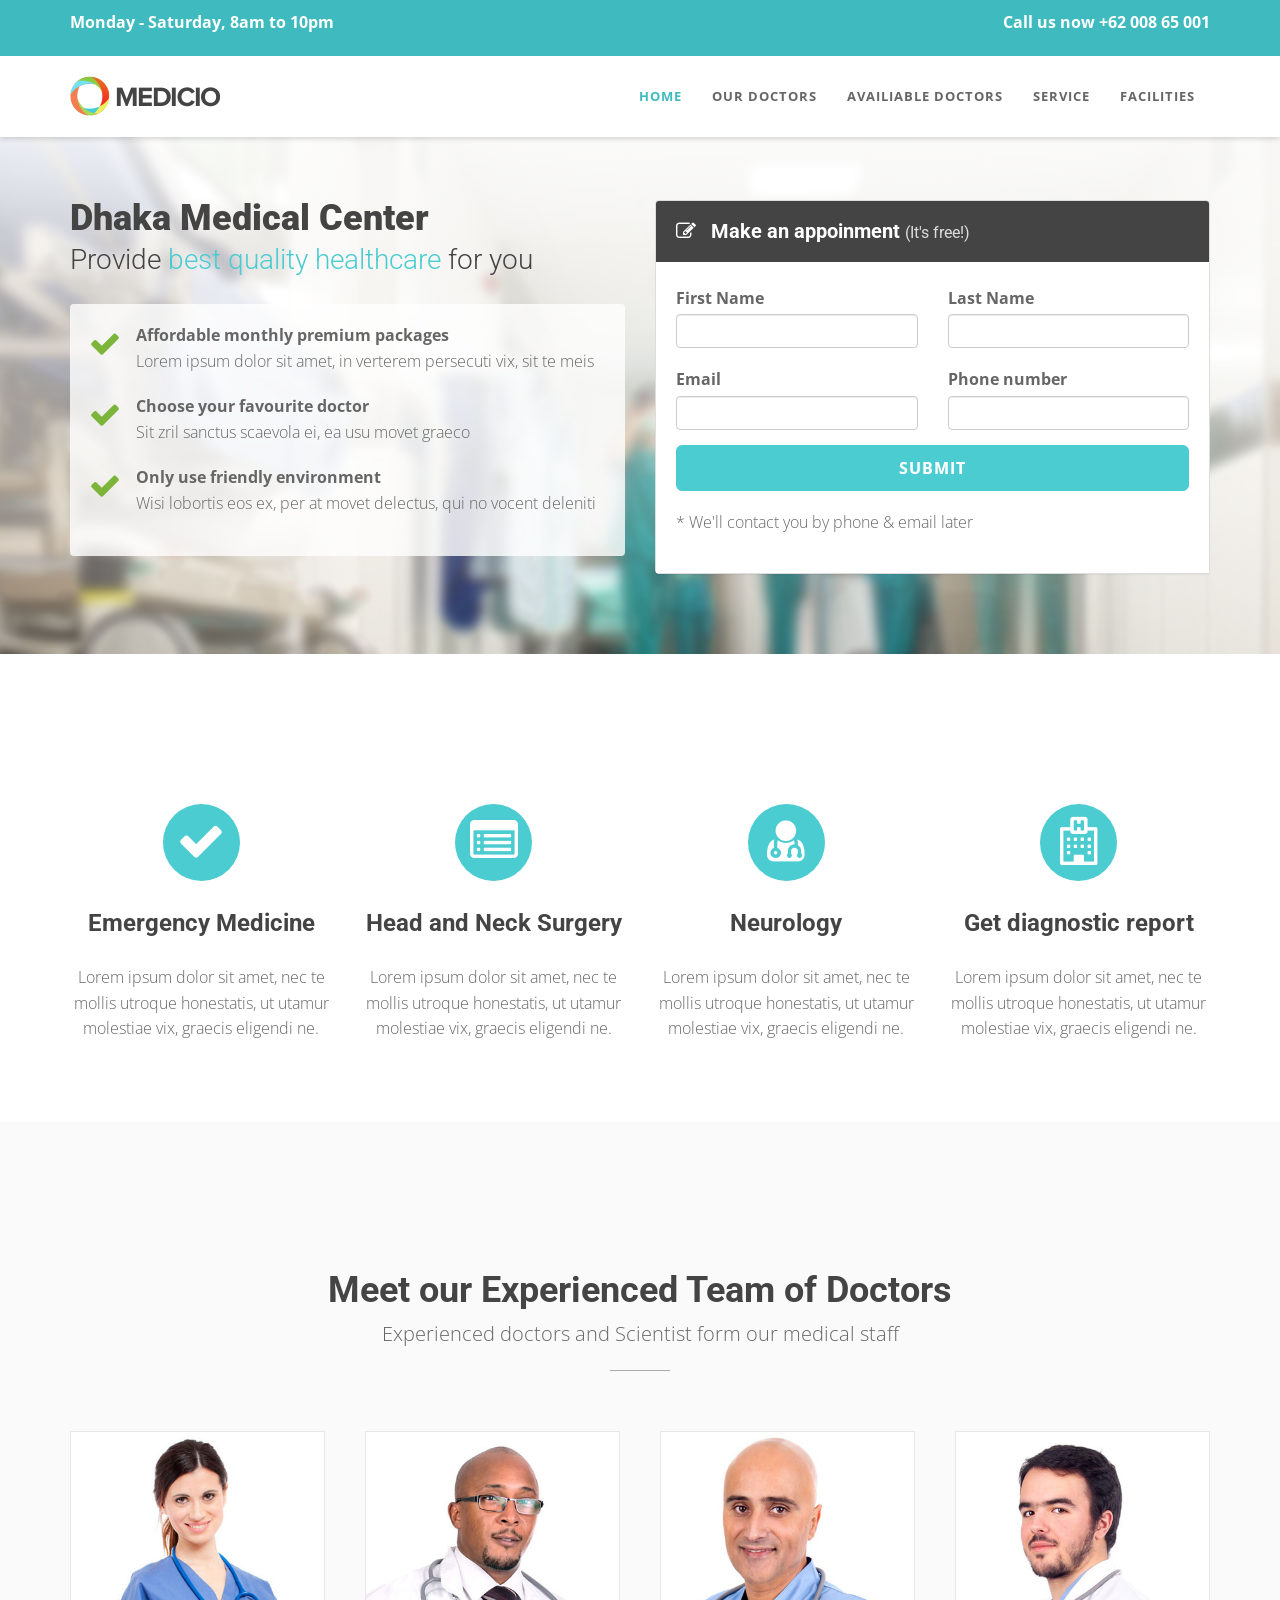
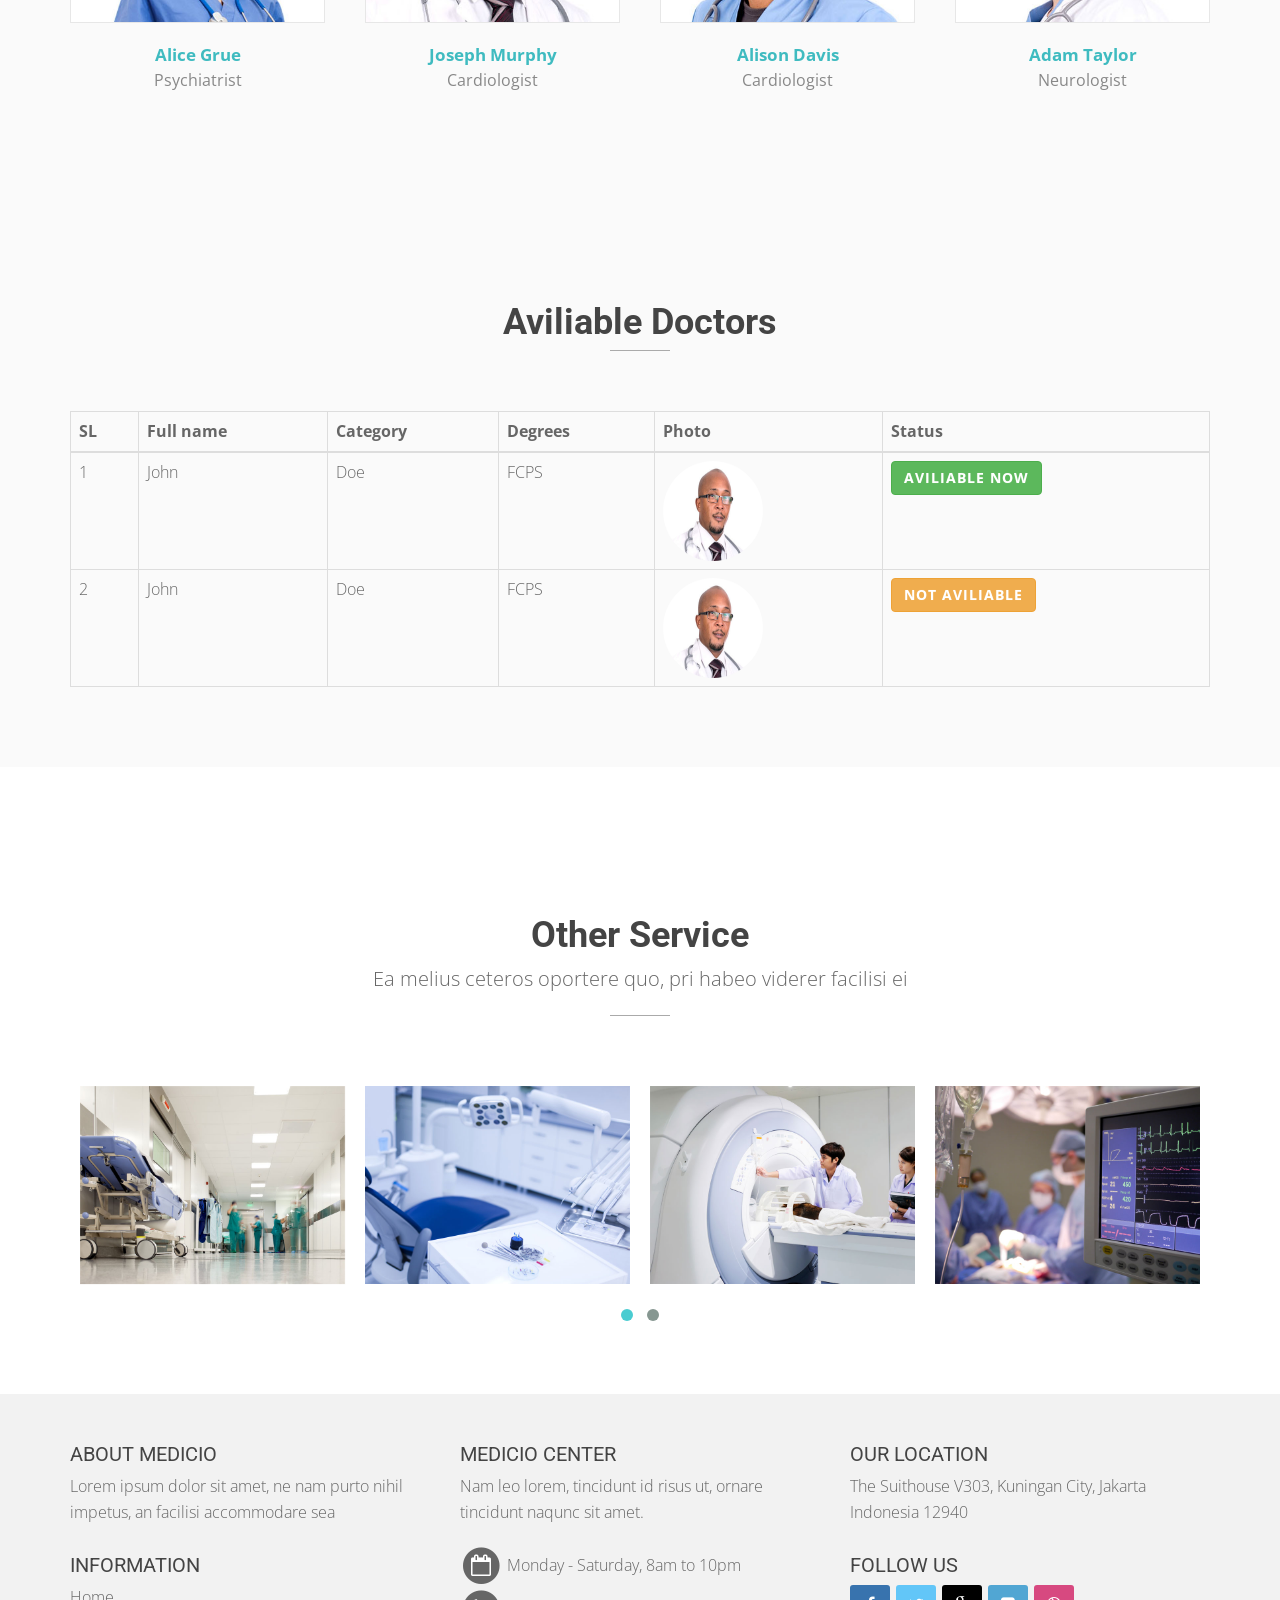
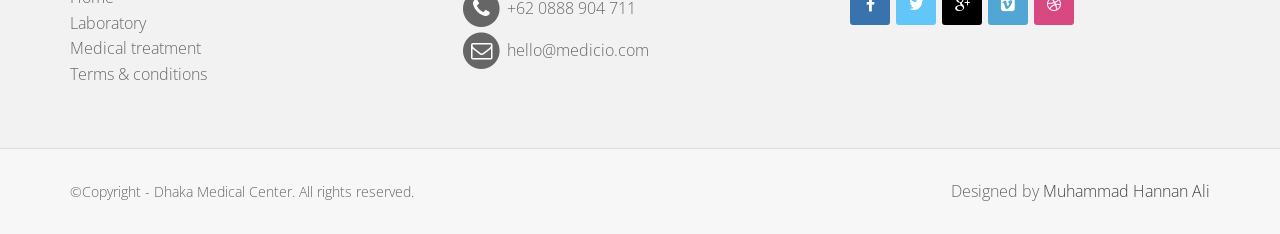
<file: index.html>
<!DOCTYPE html>
<html lang="en">

<head>
  <meta charset="utf-8">
  <meta name="viewport" content="width=device-width, initial-scale=1.0">
  <meta name="description" content="">
  <meta name="author" content="">

  <title>Medicio landing page template for Health niche</title>

  <!-- css -->
  <link href="css/bootstrap.min.css" rel="stylesheet" type="text/css">
  <link href="font-awesome/css/font-awesome.min.css" rel="stylesheet" type="text/css" />
  <link rel="stylesheet" type="text/css" href="plugins/cubeportfolio/css/cubeportfolio.min.css">
  <link href="css/nivo-lightbox.css" rel="stylesheet" />
  <link href="css/nivo-lightbox-theme/default/default.css" rel="stylesheet" type="text/css" />
  <link href="css/owl.carousel.css" rel="stylesheet" media="screen" />
  <link href="css/owl.theme.css" rel="stylesheet" media="screen" />
  <link href="css/animate.css" rel="stylesheet" />
  <link href="css/style.css" rel="stylesheet">

  <link id="bodybg" href="bodybg/bg1.css" rel="stylesheet" type="text/css" />

  <link id="t-colors" href="color/default.css" rel="stylesheet">

 
</head>

<body id="page-top" data-spy="scroll" data-target=".navbar-custom">

  <div id="wrapper">

    <nav class="navbar navbar-custom navbar-fixed-top" role="navigation">
      <div class="top-area">
        <div class="container">
          <div class="row">
            <div class="col-sm-6 col-md-6">
              <p class="bold text-left">Monday - Saturday, 8am to 10pm </p>
            </div>
            <div class="col-sm-6 col-md-6">
              <p class="bold text-right">Call us now +62 008 65 001</p>
            </div>
          </div>
        </div>
      </div>
      <div class="container navigation">

        <div class="navbar-header page-scroll">
          <button type="button" class="navbar-toggle" data-toggle="collapse" data-target=".navbar-main-collapse">
                    <i class="fa fa-bars"></i>
                </button>
          <a class="navbar-brand" href="index.html">
                    <img src="img/logo.png" alt="" width="150" height="40" />
                </a>
        </div>

        <!-- Collect the nav links, forms, and other content for toggling -->
        <div class="collapse navbar-collapse navbar-right navbar-main-collapse">
          <ul class="nav navbar-nav">
            <li class="active"><a href="#intro">Home</a></li>
            <li><a href="#doctor">Our Doctors</a></li>
            <li><a href="#live_doctor">Availiable Doctors</a></li>
            <li><a href="#service">Service</a></li>
            
            <li><a href="#facilities">Facilities</a></li>
            
            
          </ul>
        </div>
        <!-- /.navbar-collapse -->
      </div>
      <!-- /.container -->
    </nav>


    <!-- Section: intro -->
    <section id="intro" class="intro">
      <div class="intro-content">
        <div class="container">
          <div class="row">
            <div class="col-lg-6">
              <div class="wow fadeInDown" data-wow-offset="0" data-wow-delay="0.1s">
                <h2 class="h-ultra">Dhaka Medical Center</h2>
              </div>
              <div class="wow fadeInUp" data-wow-offset="0" data-wow-delay="0.1s">
                <h4 class="h-light">Provide <span class="color">best quality healthcare</span> for you</h4>
              </div>
              <div class="well well-trans">
                <div class="wow fadeInRight" data-wow-delay="0.1s">

                  <ul class="lead-list">
                    <li><span class="fa fa-check fa-2x icon-success"></span> <span class="list"><strong>Affordable monthly premium packages</strong><br />Lorem ipsum dolor sit amet, in verterem persecuti vix, sit te meis</span></li>
                    <li><span class="fa fa-check fa-2x icon-success"></span> <span class="list"><strong>Choose your favourite doctor</strong><br />Sit zril sanctus scaevola ei, ea usu movet graeco</span></li>
                    <li><span class="fa fa-check fa-2x icon-success"></span> <span class="list"><strong>Only use friendly environment</strong><br />Wisi lobortis eos ex, per at movet delectus, qui no vocent deleniti</span></li>
                  </ul>

                </div>
              </div>


            </div>
            <div class="col-lg-6">
              <div class="form-wrapper">
                <div class="wow fadeInRight" data-wow-duration="2s" data-wow-delay="0.2s">

                  <div class="panel panel-skin">
                    <div class="panel-heading">
                      <h3 class="panel-title"><span class="fa fa-pencil-square-o"></span> Make an appoinment <small>(It's free!)</small></h3>
                    </div>
                    <div class="panel-body">
                      <div id="sendmessage">Your message has been sent. Thank you!</div>
                      <div id="errormessage"></div>

                      <form action="" method="post" role="form" class="contactForm lead">
                        <div class="row">
                          <div class="col-xs-6 col-sm-6 col-md-6">
                            <div class="form-group">
                              <label>First Name</label>
                              <input type="text" name="first_name" id="first_name" class="form-control input-md" data-rule="minlen:3" data-msg="Please enter at least 3 chars">
                              <div class="validation"></div>
                            </div>
                          </div>
                          <div class="col-xs-6 col-sm-6 col-md-6">
                            <div class="form-group">
                              <label>Last Name</label>
                              <input type="text" name="last_name" id="last_name" class="form-control input-md" data-rule="minlen:3" data-msg="Please enter at least 3 chars">
                              <div class="validation"></div>
                            </div>
                          </div>
                        </div>

                        <div class="row">
                          <div class="col-xs-6 col-sm-6 col-md-6">
                            <div class="form-group">
                              <label>Email</label>
                              <input type="email" name="email" id="email" class="form-control input-md" data-rule="email" data-msg="Please enter a valid email">
                              <div class="validation"></div>
                            </div>
                          </div>
                          <div class="col-xs-6 col-sm-6 col-md-6">
                            <div class="form-group">
                              <label>Phone number</label>
                              <input type="text" name="phone" id="phone" class="form-control input-md" data-rule="required" data-msg="The phone number is required">
                              <div class="validation"></div>
                            </div>
                          </div>
                        </div>

                        <input type="submit" value="Submit" class="btn btn-skin btn-block btn-lg">

                        <p class="lead-footer">* We'll contact you by phone & email later</p>

                      </form>
                    </div>
                  </div>

                </div>
              </div>
            </div>
          </div>
        </div>
      </div>
    </section>

    <!-- /Section: intro -->

    
    <!-- Section: services -->
    
      <section id="service" class="home-section paddingbot-60 parallax" data-stellar-background-ratio="0.5">
        
        <div class="container">
          <div class="row">
            <div class="col-sm-3 col-md-3">
              <div class="wow fadeInUp animated" data-wow-delay="0.2s" style="visibility: visible; animation-delay: 0.2s; animation-name: fadeInUp;">
                <div class="box text-center">
  
                  <i class="fa fa-check fa-3x circled bg-skin"></i>
                  <h4 class="h-bold">Emergency Medicine</h4>
                  <p>
                    Lorem ipsum dolor sit amet, nec te mollis utroque honestatis, ut utamur molestiae vix, graecis eligendi ne.
                  </p>
                </div>
              </div>
            </div>
            <div class="col-sm-3 col-md-3">
              <div class="wow fadeInUp animated" data-wow-delay="0.2s" style="visibility: visible; animation-delay: 0.2s; animation-name: fadeInUp;">
                <div class="box text-center">
  
                  <i class="fa fa-list-alt fa-3x circled bg-skin"></i>
                  <h4 class="h-bold">Head and Neck Surgery</h4>
                  <p>
                    Lorem ipsum dolor sit amet, nec te mollis utroque honestatis, ut utamur molestiae vix, graecis eligendi ne.
                  </p>
                </div>
              </div>
            </div>
            <div class="col-sm-3 col-md-3">
              <div class="wow fadeInUp animated" data-wow-delay="0.2s" style="visibility: visible; animation-delay: 0.2s; animation-name: fadeInUp;">
                <div class="box text-center">
                  <i class="fa fa-user-md fa-3x circled bg-skin"></i>
                  <h4 class="h-bold">Neurology</h4>
                  <p>
                    Lorem ipsum dolor sit amet, nec te mollis utroque honestatis, ut utamur molestiae vix, graecis eligendi ne.
                  </p>
                </div>
              </div>
            </div>
            <div class="col-sm-3 col-md-3">
              <div class="wow fadeInUp animated" data-wow-delay="0.2s" style="visibility: visible; animation-delay: 0.2s; animation-name: fadeInUp;">
                <div class="box text-center">
  
                  <i class="fa fa-hospital-o fa-3x circled bg-skin"></i>
                  <h4 class="h-bold">Get diagnostic report</h4>
                  <p>
                    Lorem ipsum dolor sit amet, nec te mollis utroque honestatis, ut utamur molestiae vix, graecis eligendi ne.
                  </p>
                </div>
              </div>
            </div>
          </div>
        </div>
    </section>
    <!-- /Section: services -->

    <!-- Section: team -->
    <section id="doctor" class="home-section bg-gray paddingbot-60">
      <div class="container marginbot-50">
        <div class="row">
          <div class="col-lg-8 col-lg-offset-2">
            <div class="wow fadeInDown" data-wow-delay="0.1s">
              <div class="section-heading text-center">
                <h2 class="h-bold">Meet our Experienced Team of Doctors</h2>
                <p>Experienced doctors and Scientist form our medical staff</p>
              </div>
            </div>
            <div class="divider-short"></div>
          </div>
        </div>
      </div>

      <div class="container">
        <div class="row">
          <div class="col-lg-12">

            <div id="grid-container" class="cbp-l-grid-team">
              <ul>
                <li class="cbp-item psychiatrist">
                  <a href="doctors/member1.html" class="cbp-caption cbp-singlePage">
                    <div class="cbp-caption-defaultWrap">
                      <img src="img/team/1.jpg" alt="" width="100%">
                    </div>
                    <div class="cbp-caption-activeWrap">
                      <div class="cbp-l-caption-alignCenter">
                        <div class="cbp-l-caption-body">
                          <div class="cbp-l-caption-text">VIEW PROFILE</div>
                        </div>
                      </div>
                    </div>
                  </a>
                  <a href="doctors/member1.html" class="cbp-singlePage cbp-l-grid-team-name">Alice Grue</a>
                  <div class="cbp-l-grid-team-position">Psychiatrist</div>
                </li>
                <li class="cbp-item cardiologist">
                  <a href="doctors/member2.html" class="cbp-caption cbp-singlePage">
                    <div class="cbp-caption-defaultWrap">
                      <img src="img/team/2.jpg" alt="" width="100%">
                    </div>
                    <div class="cbp-caption-activeWrap">
                      <div class="cbp-l-caption-alignCenter">
                        <div class="cbp-l-caption-body">
                          <div class="cbp-l-caption-text">VIEW PROFILE</div>
                        </div>
                      </div>
                    </div>
                  </a>
                  <a href="doctors/member2.html" class="cbp-singlePage cbp-l-grid-team-name">Joseph Murphy</a>
                  <div class="cbp-l-grid-team-position">Cardiologist</div>
                </li>
                <li class="cbp-item cardiologist">
                  <a href="doctors/member3.html" class="cbp-caption cbp-singlePage">
                    <div class="cbp-caption-defaultWrap">
                      <img src="img/team/3.jpg" alt="" width="100%">
                    </div>
                    <div class="cbp-caption-activeWrap">
                      <div class="cbp-l-caption-alignCenter">
                        <div class="cbp-l-caption-body">
                          <div class="cbp-l-caption-text">VIEW PROFILE</div>
                        </div>
                      </div>
                    </div>
                  </a>
                  <a href="doctors/member3.html" class="cbp-singlePage cbp-l-grid-team-name">Alison Davis</a>
                  <div class="cbp-l-grid-team-position">Cardiologist</div>
                </li>
                <li class="cbp-item neurologist">
                  <a href="doctors/member4.html" class="cbp-caption cbp-singlePage">
                    <div class="cbp-caption-defaultWrap">
                      <img src="img/team/4.jpg" alt="" width="100%">
                    </div>
                    <div class="cbp-caption-activeWrap">
                      <div class="cbp-l-caption-alignCenter">
                        <div class="cbp-l-caption-body">
                          <div class="cbp-l-caption-text">VIEW PROFILE</div>
                        </div>
                      </div>
                    </div>
                  </a>
                  <a href="doctors/member4.html" class="cbp-singlePage cbp-l-grid-team-name">Adam Taylor</a>
                  <div class="cbp-l-grid-team-position">Neurologist</div>
                </li>

              </ul>
            </div>
          </div>
        </div>
      </div>

    </section>
    <!-- /Section: team -->
     <!-- live Doctor: team -->
     <section id="live_doctor" class="home-section bg-gray paddingbot-60">
      <div class="container marginbot-50">
        <div class="row">
          <div class="col-lg-8 col-lg-offset-2">
            <div class="wow fadeInDown" data-wow-delay="0.1s">
              <div class="section-heading text-center">
                <h2 class="h-bold">Aviliable Doctors</h2>
                
              </div>
            </div>
            <div class="divider-short"></div>
          </div>
        </div>
      </div>

      
      <div class="container">
        
        <table class="table table-bordered">
          <thead>
            <tr>
              <th>SL</th>
              <th>Full name</th>
              <th>Category</th>
              <th>Degrees</th>
              <th>Photo</th>
              <th>Status</th>
            </tr>
          </thead>
          <tbody>
            <tr>
              <td>1</td>
              <td>John</td>
              <td>Doe</td>
              <td>FCPS</td>
              <td><img src="img/team/2.jpg" alt="" class="person img-circle online_doctor"></td>
              <td><button  class="btn btn-success">Aviliable Now</button></td>
            </tr>
            <tr>
              <td>2</td>
              <td>John</td>
              <td>Doe</td>
              <td>FCPS</td>
              <td><img src="img/team/2.jpg" alt="" class="person img-circle online_doctor"></td>
              <td><button  class="btn btn-warning">Not Aviliable</button></td>
            </tr>
            
            
          </tbody>
        </table>
      </div>
    </section>
    <!-- live Doctor: team -->



    <!-- Section: works -->
    <section id="facilities" class="home-section paddingbot-60">
      <div class="container marginbot-50">
        <div class="row">
          <div class="col-lg-8 col-lg-offset-2">
            <div class="wow fadeInDown" data-wow-delay="0.1s">
              <div class="section-heading text-center">
                <h2 class="h-bold">Other Service</h2>
                <p>Ea melius ceteros oportere quo, pri habeo viderer facilisi ei</p>
              </div>
            </div>
            <div class="divider-short"></div>
          </div>
        </div>
      </div>

      <div class="container">
        <div class="row">
          <div class="col-sm-12 col-md-12 col-lg-12">
            <div class="wow bounceInUp" data-wow-delay="0.2s">
              <div id="owl-works" class="owl-carousel">
                <div class="item"><a href="img/photo/1.jpg" title="This is an image title" data-lightbox-gallery="gallery1" data-lightbox-hidpi="img/works/1@2x.jpg"><img src="img/photo/1.jpg" class="img-responsive" alt="img"></a></div>
                <div class="item"><a href="img/photo/2.jpg" title="This is an image title" data-lightbox-gallery="gallery1" data-lightbox-hidpi="img/works/2@2x.jpg"><img src="img/photo/2.jpg" class="img-responsive " alt="img"></a></div>
                <div class="item"><a href="img/photo/3.jpg" title="This is an image title" data-lightbox-gallery="gallery1" data-lightbox-hidpi="img/works/3@2x.jpg"><img src="img/photo/3.jpg" class="img-responsive " alt="img"></a></div>
                <div class="item"><a href="img/photo/4.jpg" title="This is an image title" data-lightbox-gallery="gallery1" data-lightbox-hidpi="img/works/4@2x.jpg"><img src="img/photo/4.jpg" class="img-responsive " alt="img"></a></div>
                <div class="item"><a href="img/photo/5.jpg" title="This is an image title" data-lightbox-gallery="gallery1" data-lightbox-hidpi="img/works/5@2x.jpg"><img src="img/photo/5.jpg" class="img-responsive " alt="img"></a></div>
                <div class="item"><a href="img/photo/6.jpg" title="This is an image title" data-lightbox-gallery="gallery1" data-lightbox-hidpi="img/works/6@2x.jpg"><img src="img/photo/6.jpg" class="img-responsive " alt="img"></a></div>
              </div>
            </div>
          </div>
        </div>
      </div>
    </section>
    <!-- /Section: works -->


    


    

    <footer>

      <div class="container">
        <div class="row">
          <div class="col-sm-6 col-md-4">
            <div class="wow fadeInDown" data-wow-delay="0.1s">
              <div class="widget">
                <h5>About Medicio</h5>
                <p>
                  Lorem ipsum dolor sit amet, ne nam purto nihil impetus, an facilisi accommodare sea
                </p>
              </div>
            </div>
            <div class="wow fadeInDown" data-wow-delay="0.1s">
              <div class="widget">
                <h5>Information</h5>
                <ul>
                  <li><a href="#">Home</a></li>
                  <li><a href="#">Laboratory</a></li>
                  <li><a href="#">Medical treatment</a></li>
                  <li><a href="#">Terms & conditions</a></li>
                </ul>
              </div>
            </div>
          </div>
          <div class="col-sm-6 col-md-4">
            <div class="wow fadeInDown" data-wow-delay="0.1s">
              <div class="widget">
                <h5>Medicio center</h5>
                <p>
                  Nam leo lorem, tincidunt id risus ut, ornare tincidunt naqunc sit amet.
                </p>
                <ul>
                  <li>
                    <span class="fa-stack fa-lg">
									<i class="fa fa-circle fa-stack-2x"></i>
									<i class="fa fa-calendar-o fa-stack-1x fa-inverse"></i>
								</span> Monday - Saturday, 8am to 10pm
                  </li>
                  <li>
                    <span class="fa-stack fa-lg">
									<i class="fa fa-circle fa-stack-2x"></i>
									<i class="fa fa-phone fa-stack-1x fa-inverse"></i>
								</span> +62 0888 904 711
                  </li>
                  <li>
                    <span class="fa-stack fa-lg">
									<i class="fa fa-circle fa-stack-2x"></i>
									<i class="fa fa-envelope-o fa-stack-1x fa-inverse"></i>
								</span> hello@medicio.com
                  </li>

                </ul>
              </div>
            </div>
          </div>
          <div class="col-sm-6 col-md-4">
            <div class="wow fadeInDown" data-wow-delay="0.1s">
              <div class="widget">
                <h5>Our location</h5>
                <p>The Suithouse V303, Kuningan City, Jakarta Indonesia 12940</p>

              </div>
            </div>
            <div class="wow fadeInDown" data-wow-delay="0.1s">
              <div class="widget">
                <h5>Follow us</h5>
                <ul class="company-social">
                  <li class="social-facebook"><a href="#"><i class="fa fa-facebook"></i></a></li>
                  <li class="social-twitter"><a href="#"><i class="fa fa-twitter"></i></a></li>
                  <li class="social-google"><a href="#"><i class="fa fa-google-plus"></i></a></li>
                  <li class="social-vimeo"><a href="#"><i class="fa fa-vimeo-square"></i></a></li>
                  <li class="social-dribble"><a href="#"><i class="fa fa-dribbble"></i></a></li>
                </ul>
              </div>
            </div>
          </div>
        </div>
      </div>
      <div class="sub-footer">
        <div class="container">
          <div class="row">
            <div class="col-sm-6 col-md-6 col-lg-6">
              <div class="wow fadeInLeft" data-wow-delay="0.1s">
                <div class="text-left">
                  <p>&copy;Copyright - Dhaka Medical Center. All rights reserved.</p>
                </div>
              </div>
            </div>
            <div class="col-sm-6 col-md-6 col-lg-6">
              <div class="wow fadeInRight" data-wow-delay="0.1s">
                <div class="text-right">
                  <div class="credits">
                   
                    Designed by <a href="https://mhannan.000webhostapp.com/">Muhammad Hannan Ali</a>
                  </div>
                </div>
              </div>
            </div>
          </div>
        </div>
      </div>
    </footer>

  </div>
  <a href="#" class="scrollup"><i class="fa fa-angle-up active"></i></a>

  <!-- Core JavaScript Files -->
  <script src="js/jquery.min.js"></script>
  <script src="js/bootstrap.min.js"></script>
  <script src="js/jquery.easing.min.js"></script>
  <script src="js/wow.min.js"></script>
  <script src="js/jquery.scrollTo.js"></script>
  <script src="js/jquery.appear.js"></script>
  <script src="js/stellar.js"></script>
  <script src="plugins/cubeportfolio/js/jquery.cubeportfolio.min.js"></script>
  <script src="js/owl.carousel.min.js"></script>
  <script src="js/nivo-lightbox.min.js"></script>
  <script src="js/custom.js"></script>
  <script src="contactform/contactform.js"></script>

</body>

</html>
</file>
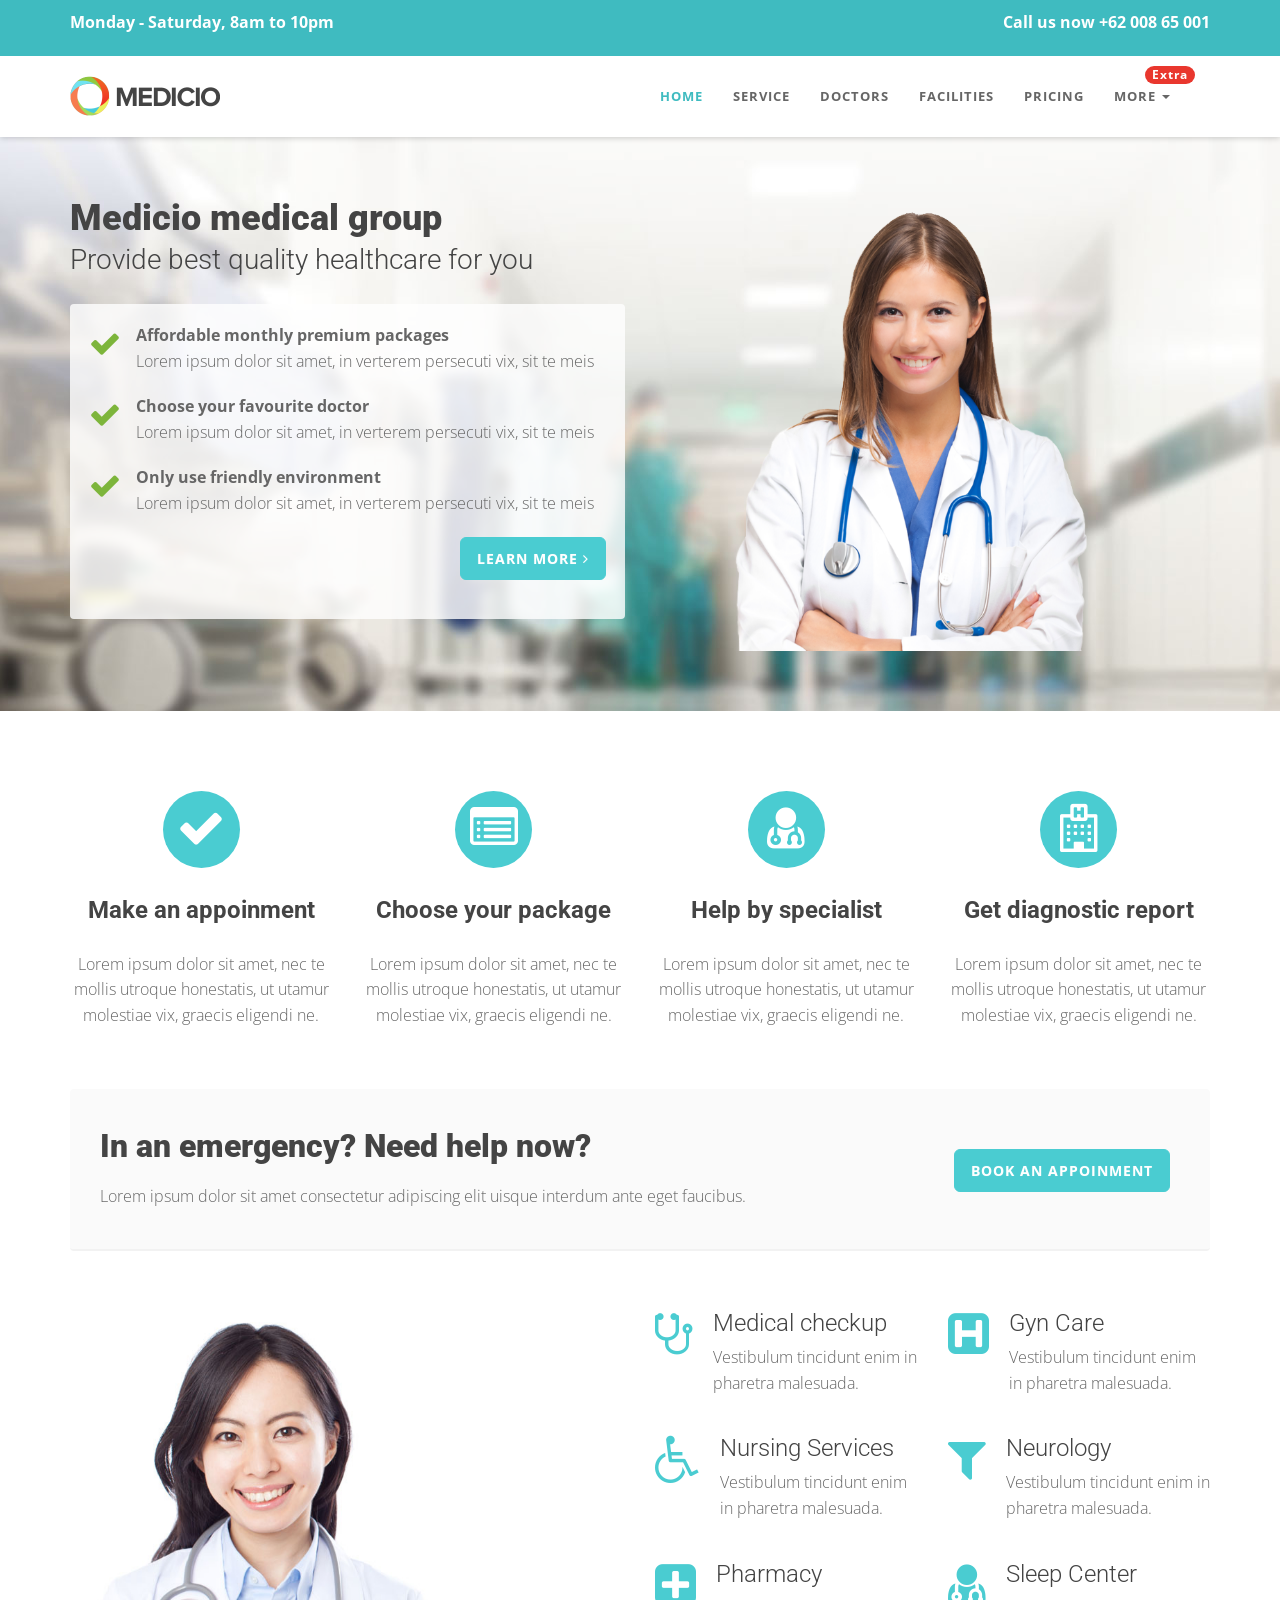
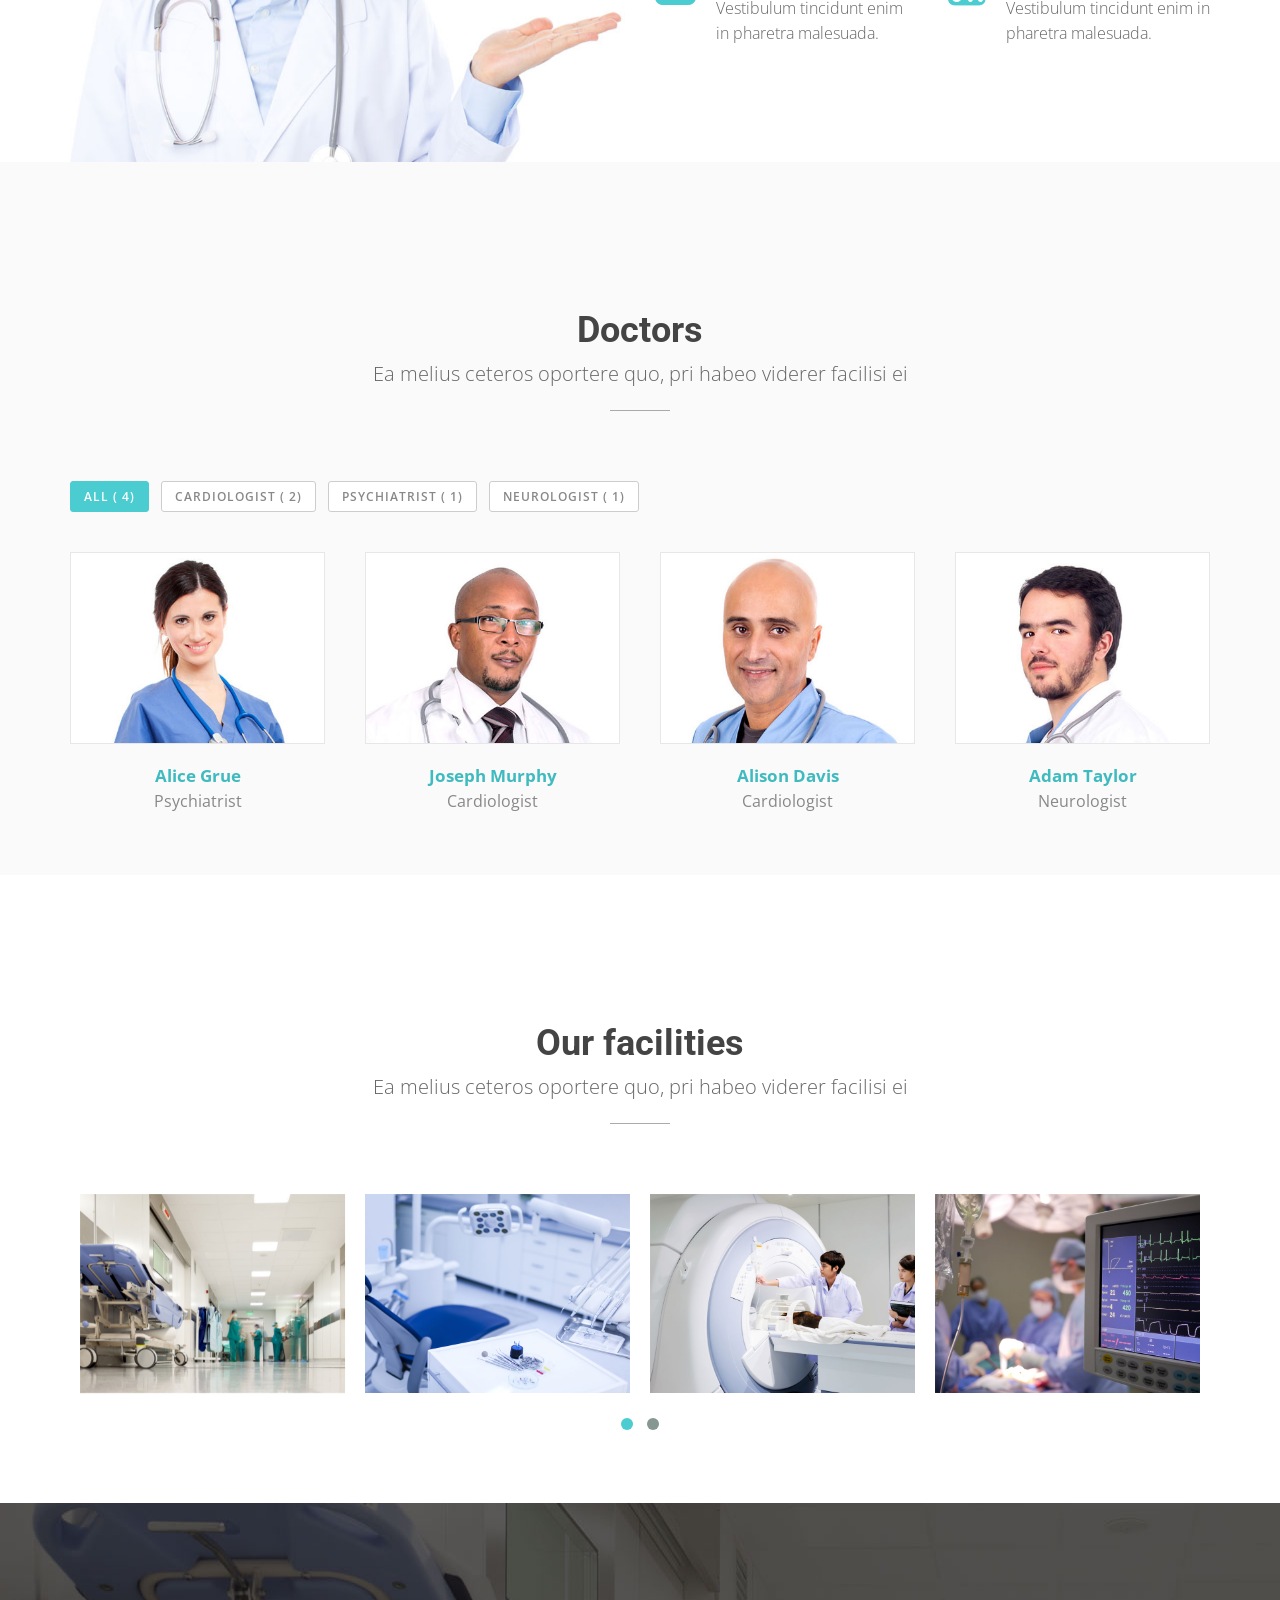
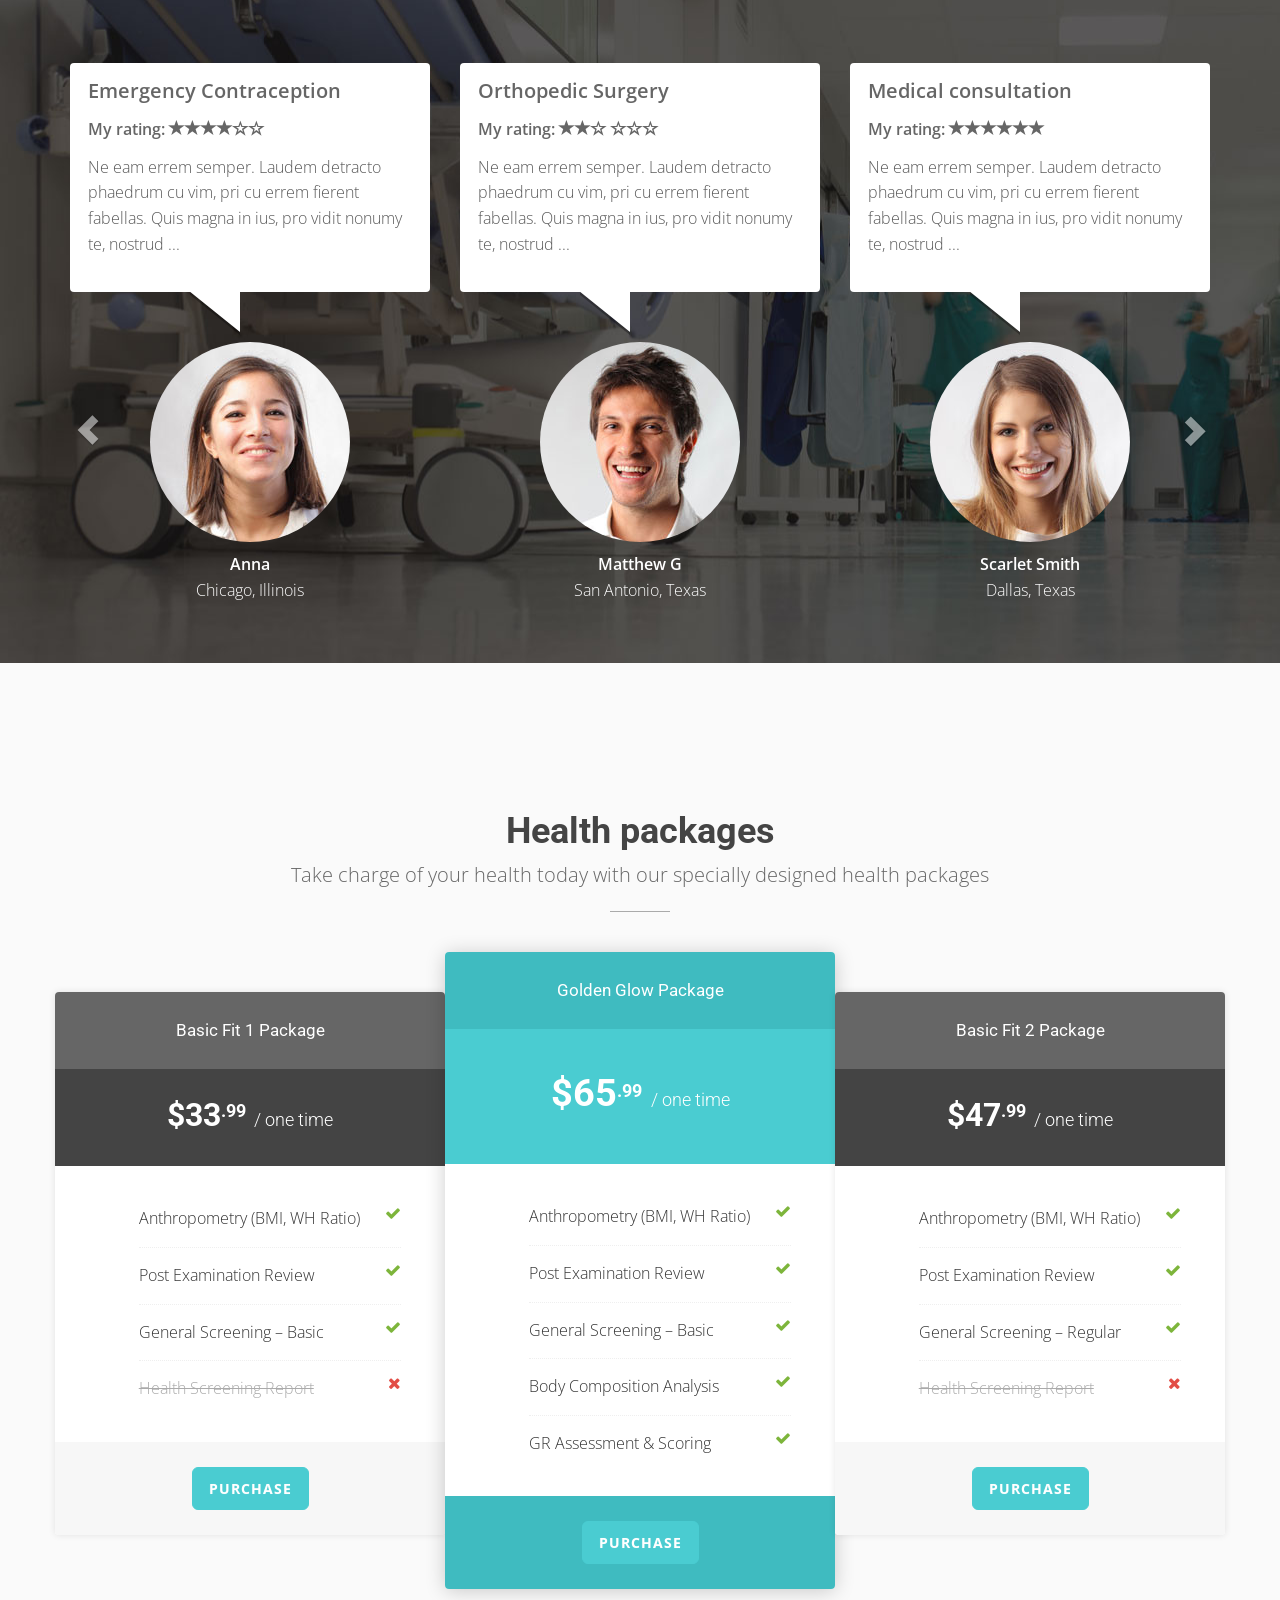
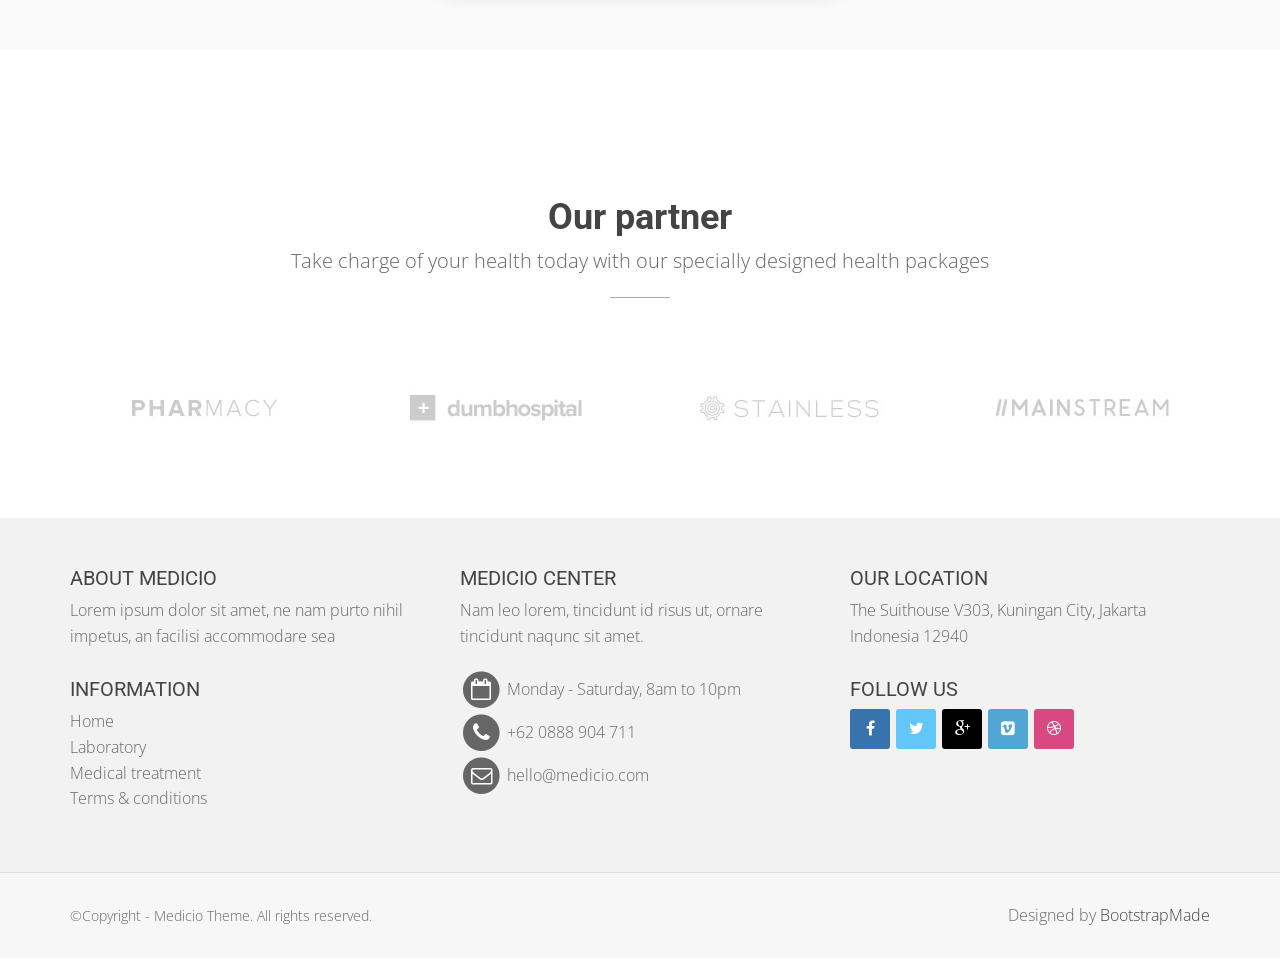
<file: bck/index.html>
<!DOCTYPE html>
<html lang="en">

<head>
  <meta charset="utf-8">
  <meta name="viewport" content="width=device-width, initial-scale=1.0">
  <meta name="description" content="">
  <meta name="author" content="">

  <title>Medicio landing page template for Health niche</title>

  <!-- css -->
  <link href="css/bootstrap.min.css" rel="stylesheet" type="text/css">
  <link href="font-awesome/css/font-awesome.min.css" rel="stylesheet" type="text/css" />
  <link rel="stylesheet" type="text/css" href="plugins/cubeportfolio/css/cubeportfolio.min.css">
  <link href="css/nivo-lightbox.css" rel="stylesheet" />
  <link href="css/nivo-lightbox-theme/default/default.css" rel="stylesheet" type="text/css" />
  <link href="css/owl.carousel.css" rel="stylesheet" media="screen" />
  <link href="css/owl.theme.css" rel="stylesheet" media="screen" />
  <link href="css/animate.css" rel="stylesheet" />
  <link href="css/style.css" rel="stylesheet">

  <!-- boxed bg -->
  <link id="bodybg" href="bodybg/bg1.css" rel="stylesheet" type="text/css" />
  <!-- template skin -->
  <link id="t-colors" href="color/default.css" rel="stylesheet">

  <!-- =======================================================
    Theme Name: Medicio
    Theme URL: https://bootstrapmade.com/medicio-free-bootstrap-theme/
    Author: BootstrapMade
    Author URL: https://bootstrapmade.com
  ======================================================= -->
</head>

<body id="page-top" data-spy="scroll" data-target=".navbar-custom">


  <div id="wrapper">

    <nav class="navbar navbar-custom navbar-fixed-top" role="navigation">
      <div class="top-area">
        <div class="container">
          <div class="row">
            <div class="col-sm-6 col-md-6">
              <p class="bold text-left">Monday - Saturday, 8am to 10pm </p>
            </div>
            <div class="col-sm-6 col-md-6">
              <p class="bold text-right">Call us now +62 008 65 001</p>
            </div>
          </div>
        </div>
      </div>
      <div class="container navigation">

        <div class="navbar-header page-scroll">
          <button type="button" class="navbar-toggle" data-toggle="collapse" data-target=".navbar-main-collapse">
                    <i class="fa fa-bars"></i>
                </button>
          <a class="navbar-brand" href="index.html">
                    <img src="img/logo.png" alt="" width="150" height="40" />
                </a>
        </div>

        <!-- Collect the nav links, forms, and other content for toggling -->
        <div class="collapse navbar-collapse navbar-right navbar-main-collapse">
          <ul class="nav navbar-nav">
            <li class="active"><a href="#intro">Home</a></li>
            <li><a href="#service">Service</a></li>
            <li><a href="#doctor">Doctors</a></li>
            <li><a href="#facilities">Facilities</a></li>
            <li><a href="#pricing">Pricing</a></li>
            <li class="dropdown">
              <a href="#" class="dropdown-toggle" data-toggle="dropdown"><span class="badge custom-badge red pull-right">Extra</span>More <b class="caret"></b></a>
              <ul class="dropdown-menu">
                <li><a href="index.html">Home CTA</a></li>
                <li><a href="index-form.html">Home Form</a></li>
                <li><a href="index-video.html">Home video</a></li>
              </ul>
            </li>
          </ul>
        </div>
        <!-- /.navbar-collapse -->
      </div>
      <!-- /.container -->
    </nav>

    <!-- Section: intro -->
    <section id="intro" class="intro">
      <div class="intro-content">
        <div class="container">
          <div class="row">
            <div class="col-lg-6">
              <div class="wow fadeInDown" data-wow-offset="0" data-wow-delay="0.1s">
                <h2 class="h-ultra">Medicio medical group</h2>
              </div>
              <div class="wow fadeInUp" data-wow-offset="0" data-wow-delay="0.1s">
                <h4 class="h-light">Provide best quality healthcare for you</h4>
              </div>
              <div class="well well-trans">
                <div class="wow fadeInRight" data-wow-delay="0.1s">

                  <ul class="lead-list">
                    <li><span class="fa fa-check fa-2x icon-success"></span> <span class="list"><strong>Affordable monthly premium packages</strong><br />Lorem ipsum dolor sit amet, in verterem persecuti vix, sit te meis</span></li>
                    <li><span class="fa fa-check fa-2x icon-success"></span> <span class="list"><strong>Choose your favourite doctor</strong><br />Lorem ipsum dolor sit amet, in verterem persecuti vix, sit te meis</span></li>
                    <li><span class="fa fa-check fa-2x icon-success"></span> <span class="list"><strong>Only use friendly environment</strong><br />Lorem ipsum dolor sit amet, in verterem persecuti vix, sit te meis</span></li>
                  </ul>
                  <p class="text-right wow bounceIn" data-wow-delay="0.4s">
                    <a href="#" class="btn btn-skin btn-lg">Learn more <i class="fa fa-angle-right"></i></a>
                  </p>
                </div>
              </div>


            </div>
            <div class="col-lg-6">
              <div class="wow fadeInUp" data-wow-duration="2s" data-wow-delay="0.2s">
                <img src="img/dummy/img-1.png" class="img-responsive" alt="" />
              </div>
            </div>
          </div>
        </div>
      </div>
    </section>

    <!-- /Section: intro -->

    <!-- Section: boxes -->
    <section id="boxes" class="home-section paddingtop-80">

      <div class="container">
        <div class="row">
          <div class="col-sm-3 col-md-3">
            <div class="wow fadeInUp" data-wow-delay="0.2s">
              <div class="box text-center">

                <i class="fa fa-check fa-3x circled bg-skin"></i>
                <h4 class="h-bold">Make an appoinment</h4>
                <p>
                  Lorem ipsum dolor sit amet, nec te mollis utroque honestatis, ut utamur molestiae vix, graecis eligendi ne.
                </p>
              </div>
            </div>
          </div>
          <div class="col-sm-3 col-md-3">
            <div class="wow fadeInUp" data-wow-delay="0.2s">
              <div class="box text-center">

                <i class="fa fa-list-alt fa-3x circled bg-skin"></i>
                <h4 class="h-bold">Choose your package</h4>
                <p>
                  Lorem ipsum dolor sit amet, nec te mollis utroque honestatis, ut utamur molestiae vix, graecis eligendi ne.
                </p>
              </div>
            </div>
          </div>
          <div class="col-sm-3 col-md-3">
            <div class="wow fadeInUp" data-wow-delay="0.2s">
              <div class="box text-center">
                <i class="fa fa-user-md fa-3x circled bg-skin"></i>
                <h4 class="h-bold">Help by specialist</h4>
                <p>
                  Lorem ipsum dolor sit amet, nec te mollis utroque honestatis, ut utamur molestiae vix, graecis eligendi ne.
                </p>
              </div>
            </div>
          </div>
          <div class="col-sm-3 col-md-3">
            <div class="wow fadeInUp" data-wow-delay="0.2s">
              <div class="box text-center">

                <i class="fa fa-hospital-o fa-3x circled bg-skin"></i>
                <h4 class="h-bold">Get diagnostic report</h4>
                <p>
                  Lorem ipsum dolor sit amet, nec te mollis utroque honestatis, ut utamur molestiae vix, graecis eligendi ne.
                </p>
              </div>
            </div>
          </div>
        </div>
      </div>

    </section>
    <!-- /Section: boxes -->


    <section id="callaction" class="home-section paddingtop-40">
      <div class="container">
        <div class="row">
          <div class="col-md-12">
            <div class="callaction bg-gray">
              <div class="row">
                <div class="col-md-8">
                  <div class="wow fadeInUp" data-wow-delay="0.1s">
                    <div class="cta-text">
                      <h3>In an emergency? Need help now?</h3>
                      <p>Lorem ipsum dolor sit amet consectetur adipiscing elit uisque interdum ante eget faucibus. </p>
                    </div>
                  </div>
                </div>
                <div class="col-md-4">
                  <div class="wow lightSpeedIn" data-wow-delay="0.1s">
                    <div class="cta-btn">
                      <a href="#" class="btn btn-skin btn-lg">Book an appoinment</a>
                    </div>
                  </div>
                </div>
              </div>
            </div>
          </div>
        </div>
      </div>
    </section>


    <!-- Section: services -->
    <section id="service" class="home-section nopadding paddingtop-60">

      <div class="container">

        <div class="row">
          <div class="col-sm-6 col-md-6">
            <div class="wow fadeInUp" data-wow-delay="0.2s">
              <img src="img/dummy/img-1.jpg" class="img-responsive" alt="" />
            </div>
          </div>
          <div class="col-sm-3 col-md-3">

            <div class="wow fadeInRight" data-wow-delay="0.1s">
              <div class="service-box">
                <div class="service-icon">
                  <span class="fa fa-stethoscope fa-3x"></span>
                </div>
                <div class="service-desc">
                  <h5 class="h-light">Medical checkup</h5>
                  <p>Vestibulum tincidunt enim in pharetra malesuada.</p>
                </div>
              </div>
            </div>

            <div class="wow fadeInRight" data-wow-delay="0.2s">
              <div class="service-box">
                <div class="service-icon">
                  <span class="fa fa-wheelchair fa-3x"></span>
                </div>
                <div class="service-desc">
                  <h5 class="h-light">Nursing Services</h5>
                  <p>Vestibulum tincidunt enim in pharetra malesuada.</p>
                </div>
              </div>
            </div>
            <div class="wow fadeInRight" data-wow-delay="0.3s">
              <div class="service-box">
                <div class="service-icon">
                  <span class="fa fa-plus-square fa-3x"></span>
                </div>
                <div class="service-desc">
                  <h5 class="h-light">Pharmacy</h5>
                  <p>Vestibulum tincidunt enim in pharetra malesuada.</p>
                </div>
              </div>
            </div>


          </div>
          <div class="col-sm-3 col-md-3">

            <div class="wow fadeInRight" data-wow-delay="0.1s">
              <div class="service-box">
                <div class="service-icon">
                  <span class="fa fa-h-square fa-3x"></span>
                </div>
                <div class="service-desc">
                  <h5 class="h-light">Gyn Care</h5>
                  <p>Vestibulum tincidunt enim in pharetra malesuada.</p>
                </div>
              </div>
            </div>

            <div class="wow fadeInRight" data-wow-delay="0.2s">
              <div class="service-box">
                <div class="service-icon">
                  <span class="fa fa-filter fa-3x"></span>
                </div>
                <div class="service-desc">
                  <h5 class="h-light">Neurology</h5>
                  <p>Vestibulum tincidunt enim in pharetra malesuada.</p>
                </div>
              </div>
            </div>
            <div class="wow fadeInRight" data-wow-delay="0.3s">
              <div class="service-box">
                <div class="service-icon">
                  <span class="fa fa-user-md fa-3x"></span>
                </div>
                <div class="service-desc">
                  <h5 class="h-light">Sleep Center</h5>
                  <p>Vestibulum tincidunt enim in pharetra malesuada.</p>
                </div>
              </div>
            </div>

          </div>

        </div>
      </div>
    </section>
    <!-- /Section: services -->


    <!-- Section: team -->
    <section id="doctor" class="home-section bg-gray paddingbot-60">
      <div class="container marginbot-50">
        <div class="row">
          <div class="col-lg-8 col-lg-offset-2">
            <div class="wow fadeInDown" data-wow-delay="0.1s">
              <div class="section-heading text-center">
                <h2 class="h-bold">Doctors</h2>
                <p>Ea melius ceteros oportere quo, pri habeo viderer facilisi ei</p>
              </div>
            </div>
            <div class="divider-short"></div>
          </div>
        </div>
      </div>

      <div class="container">
        <div class="row">
          <div class="col-lg-12">

            <div id="filters-container" class="cbp-l-filters-alignLeft">
              <div data-filter="*" class="cbp-filter-item-active cbp-filter-item">All (
                <div class="cbp-filter-counter"></div>)</div>
              <div data-filter=".cardiologist" class="cbp-filter-item">Cardiologist (
                <div class="cbp-filter-counter"></div>)</div>
              <div data-filter=".psychiatrist" class="cbp-filter-item">Psychiatrist (
                <div class="cbp-filter-counter"></div>)</div>
              <div data-filter=".neurologist" class="cbp-filter-item">Neurologist (
                <div class="cbp-filter-counter"></div>)</div>
            </div>

            <div id="grid-container" class="cbp-l-grid-team">
              <ul>
                <li class="cbp-item psychiatrist">
                  <a href="doctors/member1.html" class="cbp-caption cbp-singlePage">
                    <div class="cbp-caption-defaultWrap">
                      <img src="img/team/1.jpg" alt="" width="100%">
                    </div>
                    <div class="cbp-caption-activeWrap">
                      <div class="cbp-l-caption-alignCenter">
                        <div class="cbp-l-caption-body">
                          <div class="cbp-l-caption-text">VIEW PROFILE</div>
                        </div>
                      </div>
                    </div>
                  </a>
                  <a href="doctors/member1.html" class="cbp-singlePage cbp-l-grid-team-name">Alice Grue</a>
                  <div class="cbp-l-grid-team-position">Psychiatrist</div>
                </li>
                <li class="cbp-item cardiologist">
                  <a href="doctors/member2.html" class="cbp-caption cbp-singlePage">
                    <div class="cbp-caption-defaultWrap">
                      <img src="img/team/2.jpg" alt="" width="100%">
                    </div>
                    <div class="cbp-caption-activeWrap">
                      <div class="cbp-l-caption-alignCenter">
                        <div class="cbp-l-caption-body">
                          <div class="cbp-l-caption-text">VIEW PROFILE</div>
                        </div>
                      </div>
                    </div>
                  </a>
                  <a href="doctors/member2.html" class="cbp-singlePage cbp-l-grid-team-name">Joseph Murphy</a>
                  <div class="cbp-l-grid-team-position">Cardiologist</div>
                </li>
                <li class="cbp-item cardiologist">
                  <a href="doctors/member3.html" class="cbp-caption cbp-singlePage">
                    <div class="cbp-caption-defaultWrap">
                      <img src="img/team/3.jpg" alt="" width="100%">
                    </div>
                    <div class="cbp-caption-activeWrap">
                      <div class="cbp-l-caption-alignCenter">
                        <div class="cbp-l-caption-body">
                          <div class="cbp-l-caption-text">VIEW PROFILE</div>
                        </div>
                      </div>
                    </div>
                  </a>
                  <a href="doctors/member3.html" class="cbp-singlePage cbp-l-grid-team-name">Alison Davis</a>
                  <div class="cbp-l-grid-team-position">Cardiologist</div>
                </li>
                <li class="cbp-item neurologist">
                  <a href="doctors/member4.html" class="cbp-caption cbp-singlePage">
                    <div class="cbp-caption-defaultWrap">
                      <img src="img/team/4.jpg" alt="" width="100%">
                    </div>
                    <div class="cbp-caption-activeWrap">
                      <div class="cbp-l-caption-alignCenter">
                        <div class="cbp-l-caption-body">
                          <div class="cbp-l-caption-text">VIEW PROFILE</div>
                        </div>
                      </div>
                    </div>
                  </a>
                  <a href="doctors/member4.html" class="cbp-singlePage cbp-l-grid-team-name">Adam Taylor</a>
                  <div class="cbp-l-grid-team-position">Neurologist</div>
                </li>

              </ul>
            </div>
          </div>
        </div>
      </div>

    </section>
    <!-- /Section: team -->



    <!-- Section: works -->
    <section id="facilities" class="home-section paddingbot-60">
      <div class="container marginbot-50">
        <div class="row">
          <div class="col-lg-8 col-lg-offset-2">
            <div class="wow fadeInDown" data-wow-delay="0.1s">
              <div class="section-heading text-center">
                <h2 class="h-bold">Our facilities</h2>
                <p>Ea melius ceteros oportere quo, pri habeo viderer facilisi ei</p>
              </div>
            </div>
            <div class="divider-short"></div>
          </div>
        </div>
      </div>

      <div class="container">
        <div class="row">
          <div class="col-sm-12 col-md-12 col-lg-12">
            <div class="wow bounceInUp" data-wow-delay="0.2s">
              <div id="owl-works" class="owl-carousel">
                <div class="item"><a href="img/photo/1.jpg" title="This is an image title" data-lightbox-gallery="gallery1" data-lightbox-hidpi="img/works/1@2x.jpg"><img src="img/photo/1.jpg" class="img-responsive" alt="img"></a></div>
                <div class="item"><a href="img/photo/2.jpg" title="This is an image title" data-lightbox-gallery="gallery1" data-lightbox-hidpi="img/works/2@2x.jpg"><img src="img/photo/2.jpg" class="img-responsive " alt="img"></a></div>
                <div class="item"><a href="img/photo/3.jpg" title="This is an image title" data-lightbox-gallery="gallery1" data-lightbox-hidpi="img/works/3@2x.jpg"><img src="img/photo/3.jpg" class="img-responsive " alt="img"></a></div>
                <div class="item"><a href="img/photo/4.jpg" title="This is an image title" data-lightbox-gallery="gallery1" data-lightbox-hidpi="img/works/4@2x.jpg"><img src="img/photo/4.jpg" class="img-responsive " alt="img"></a></div>
                <div class="item"><a href="img/photo/5.jpg" title="This is an image title" data-lightbox-gallery="gallery1" data-lightbox-hidpi="img/works/5@2x.jpg"><img src="img/photo/5.jpg" class="img-responsive " alt="img"></a></div>
                <div class="item"><a href="img/photo/6.jpg" title="This is an image title" data-lightbox-gallery="gallery1" data-lightbox-hidpi="img/works/6@2x.jpg"><img src="img/photo/6.jpg" class="img-responsive " alt="img"></a></div>
              </div>
            </div>
          </div>
        </div>
      </div>
    </section>
    <!-- /Section: works -->


    <!-- Section: testimonial -->
    <section id="testimonial" class="home-section paddingbot-60 parallax" data-stellar-background-ratio="0.5">

      <div class="carousel-reviews broun-block">
        <div class="container">
          <div class="row">
            <div id="carousel-reviews" class="carousel slide" data-ride="carousel">

              <div class="carousel-inner">
                <div class="item active">
                  <div class="col-md-4 col-sm-6">
                    <div class="block-text rel zmin">
                      <a title="" href="#">Emergency Contraception</a>
                      <div class="mark">My rating: <span class="rating-input"><span data-value="0" class="glyphicon glyphicon-star"></span><span data-value="1" class="glyphicon glyphicon-star"></span><span data-value="2" class="glyphicon glyphicon-star"></span><span data-value="3"
                          class="glyphicon glyphicon-star"></span><span data-value="4" class="glyphicon glyphicon-star-empty"></span><span data-value="5" class="glyphicon glyphicon-star-empty"></span> </span>
                      </div>
                      <p>Ne eam errem semper. Laudem detracto phaedrum cu vim, pri cu errem fierent fabellas. Quis magna in ius, pro vidit nonumy te, nostrud ...</p>
                      <ins class="ab zmin sprite sprite-i-triangle block"></ins>
                    </div>
                    <div class="person-text rel text-light">
                      <img src="img/testimonials/1.jpg" alt="" class="person img-circle" />
                      <a title="" href="#">Anna</a>
                      <span>Chicago, Illinois</span>
                    </div>
                  </div>
                  <div class="col-md-4 col-sm-6 hidden-xs">
                    <div class="block-text rel zmin">
                      <a title="" href="#">Orthopedic Surgery</a>
                      <div class="mark">My rating: <span class="rating-input"><span data-value="0" class="glyphicon glyphicon-star"></span><span data-value="1" class="glyphicon glyphicon-star"></span><span data-value="2" class="glyphicon glyphicon-star-empty"></span>
                        <span
                          data-value="3" class="glyphicon glyphicon-star-empty"></span><span data-value="4" class="glyphicon glyphicon-star-empty"></span><span data-value="5" class="glyphicon glyphicon-star-empty"></span> </span>
                      </div>
                      <p>Ne eam errem semper. Laudem detracto phaedrum cu vim, pri cu errem fierent fabellas. Quis magna in ius, pro vidit nonumy te, nostrud ...</p>
                      <ins class="ab zmin sprite sprite-i-triangle block"></ins>
                    </div>
                    <div class="person-text rel text-light">
                      <img src="img/testimonials/2.jpg" alt="" class="person img-circle" />
                      <a title="" href="#">Matthew G</a>
                      <span>San Antonio, Texas</span>
                    </div>
                  </div>
                  <div class="col-md-4 col-sm-6 hidden-sm hidden-xs">
                    <div class="block-text rel zmin">
                      <a title="" href="#">Medical consultation</a>
                      <div class="mark">My rating: <span class="rating-input"><span data-value="0" class="glyphicon glyphicon-star"></span><span data-value="1" class="glyphicon glyphicon-star"></span><span data-value="2" class="glyphicon glyphicon-star"></span><span data-value="3"
                          class="glyphicon glyphicon-star"></span><span data-value="4" class="glyphicon glyphicon-star"></span><span data-value="5" class="glyphicon glyphicon-star"></span> </span>
                      </div>
                      <p>Ne eam errem semper. Laudem detracto phaedrum cu vim, pri cu errem fierent fabellas. Quis magna in ius, pro vidit nonumy te, nostrud ...</p>
                      <ins class="ab zmin sprite sprite-i-triangle block"></ins>
                    </div>
                    <div class="person-text rel text-light">
                      <img src="img/testimonials/3.jpg" alt="" class="person img-circle" />
                      <a title="" href="#">Scarlet Smith</a>
                      <span>Dallas, Texas</span>
                    </div>
                  </div>
                </div>
                <div class="item">
                  <div class="col-md-4 col-sm-6">
                    <div class="block-text rel zmin">
                      <a title="" href="#">Birth control pills</a>
                      <div class="mark">My rating: <span class="rating-input"><span data-value="0" class="glyphicon glyphicon-star"></span><span data-value="1" class="glyphicon glyphicon-star"></span><span data-value="2" class="glyphicon glyphicon-star"></span><span data-value="3"
                          class="glyphicon glyphicon-star"></span><span data-value="4" class="glyphicon glyphicon-star-empty"></span><span data-value="5" class="glyphicon glyphicon-star-empty"></span> </span>
                      </div>
                      <p>Ne eam errem semper. Laudem detracto phaedrum cu vim, pri cu errem fierent fabellas. Quis magna in ius, pro vidit nonumy te, nostrud ...</p>
                      <ins class="ab zmin sprite sprite-i-triangle block"></ins>
                    </div>
                    <div class="person-text rel text-light">
                      <img src="img/testimonials/4.jpg" alt="" class="person img-circle" />
                      <a title="" href="#">Lucas Thompson</a>
                      <span>Austin, Texas</span>
                    </div>
                  </div>
                  <div class="col-md-4 col-sm-6 hidden-xs">
                    <div class="block-text rel zmin">
                      <a title="" href="#">Radiology</a>
                      <div class="mark">My rating: <span class="rating-input"><span data-value="0" class="glyphicon glyphicon-star"></span><span data-value="1" class="glyphicon glyphicon-star"></span><span data-value="2" class="glyphicon glyphicon-star-empty"></span>
                        <span
                          data-value="3" class="glyphicon glyphicon-star-empty"></span><span data-value="4" class="glyphicon glyphicon-star-empty"></span><span data-value="5" class="glyphicon glyphicon-star-empty"></span> </span>
                      </div>
                      <p>Ne eam errem semper. Laudem detracto phaedrum cu vim, pri cu errem fierent fabellas. Quis magna in ius, pro vidit nonumy te, nostrud ...</p>
                      <ins class="ab zmin sprite sprite-i-triangle block"></ins>
                    </div>
                    <div class="person-text rel text-light">
                      <img src="img/testimonials/5.jpg" alt="" class="person img-circle" />
                      <a title="" href="#">Ella Mentree</a>
                      <span>Fort Worth, Texas</span>
                    </div>
                  </div>
                  <div class="col-md-4 col-sm-6 hidden-sm hidden-xs">
                    <div class="block-text rel zmin">
                      <a title="" href="#">Cervical Lesions</a>
                      <div class="mark">My rating: <span class="rating-input"><span data-value="0" class="glyphicon glyphicon-star"></span><span data-value="1" class="glyphicon glyphicon-star"></span><span data-value="2" class="glyphicon glyphicon-star"></span><span data-value="3"
                          class="glyphicon glyphicon-star"></span><span data-value="4" class="glyphicon glyphicon-star"></span><span data-value="5" class="glyphicon glyphicon-star"></span> </span>
                      </div>
                      <p>Ne eam errem semper. Laudem detracto phaedrum cu vim, pri cu errem fierent fabellas. Quis magna in ius, pro vidit nonumy te, nostrud ...</p>
                      <ins class="ab zmin sprite sprite-i-triangle block"></ins>
                    </div>
                    <div class="person-text rel text-light">
                      <img src="img/testimonials/6.jpg" alt="" class="person img-circle" />
                      <a title="" href="#">Suzanne Adam</a>
                      <span>Detroit, Michigan</span>
                    </div>
                  </div>
                </div>


              </div>

              <a class="left carousel-control" href="#carousel-reviews" role="button" data-slide="prev">
                    <span class="glyphicon glyphicon-chevron-left"></span>
                </a>
              <a class="right carousel-control" href="#carousel-reviews" role="button" data-slide="next">
                    <span class="glyphicon glyphicon-chevron-right"></span>
                </a>
            </div>
          </div>
        </div>
      </div>
    </section>
    <!-- /Section: testimonial -->


    <!-- Section: pricing -->
    <section id="pricing" class="home-section bg-gray paddingbot-60">
      <div class="container marginbot-50">
        <div class="row">
          <div class="col-lg-8 col-lg-offset-2">
            <div class="wow lightSpeedIn" data-wow-delay="0.1s">
              <div class="section-heading text-center">
                <h2 class="h-bold">Health packages</h2>
                <p>Take charge of your health today with our specially designed health packages</p>
              </div>
            </div>
            <div class="divider-short"></div>
          </div>
        </div>
      </div>

      <div class="container">

        <div class="row">

          <div class="col-sm-4 pricing-box">
            <div class="wow bounceInUp" data-wow-delay="0.1s">
              <div class="pricing-content general">
                <h2>Basic Fit 1 Package</h2>
                <h3>$33<sup>.99</sup> <span>/ one time</span></h3>
                <ul>
                  <li>Anthropometry (BMI, WH Ratio) <i class="fa fa-check icon-success"></i></li>
                  <li>Post Examination Review <i class="fa fa-check icon-success"></i></li>
                  <li>General Screening – Basic <i class="fa fa-check icon-success"></i></li>
                  <li><del>Health Screening Report</del> <i class="fa fa-times icon-danger"></i></li>
                </ul>

                <div class="price-bottom">
                  <a href="#" class="btn btn-skin btn-lg">Purchase</a>
                </div>
              </div>
            </div>
          </div>

          <div class="col-sm-4 pricing-box featured-price">
            <div class="wow bounceInUp" data-wow-delay="0.3s">
              <div class="pricing-content featured">
                <h2>Golden Glow Package</h2>
                <h3>$65<sup>.99</sup> <span>/ one time</span></h3>
                <ul>
                  <li>Anthropometry (BMI, WH Ratio) <i class="fa fa-check icon-success"></i></li>
                  <li>Post Examination Review <i class="fa fa-check icon-success"></i></li>
                  <li>General Screening – Basic <i class="fa fa-check icon-success"></i></li>
                  <li>Body Composition Analysis <i class="fa fa-check icon-success"></i></li>
                  <li>GR Assessment & Scoring <i class="fa fa-check icon-success"></i></li>
                </ul>

                <div class="price-bottom">
                  <a href="#" class="btn btn-skin btn-lg">Purchase</a>
                </div>
              </div>
            </div>
          </div>

          <div class="col-sm-4 pricing-box">
            <div class="wow bounceInUp" data-wow-delay="0.2s">
              <div class="pricing-content general last">
                <h2>Basic Fit 2 Package</h2>
                <h3>$47<sup>.99</sup> <span>/ one time</span></h3>
                <ul>
                  <li>Anthropometry (BMI, WH Ratio) <i class="fa fa-check icon-success"></i></li>
                  <li>Post Examination Review <i class="fa fa-check icon-success"></i></li>
                  <li>General Screening – Regular <i class="fa fa-check icon-success"></i></li>
                  <li><del>Health Screening Report</del> <i class="fa fa-times icon-danger"></i></li>
                </ul>

                <div class="price-bottom">
                  <a href="#" class="btn btn-skin btn-lg">Purchase</a>
                </div>
              </div>
            </div>
          </div>

        </div>

      </div>
    </section>
    <!-- /Section: pricing -->

    <section id="partner" class="home-section paddingbot-60">
      <div class="container marginbot-50">
        <div class="row">
          <div class="col-lg-8 col-lg-offset-2">
            <div class="wow lightSpeedIn" data-wow-delay="0.1s">
              <div class="section-heading text-center">
                <h2 class="h-bold">Our partner</h2>
                <p>Take charge of your health today with our specially designed health packages</p>
              </div>
            </div>
            <div class="divider-short"></div>
          </div>
        </div>
      </div>

      <div class="container">
        <div class="row">
          <div class="col-sm-6 col-md-3">
            <div class="partner">
              <a href="#"><img src="img/dummy/partner-1.jpg" alt="" /></a>
            </div>
          </div>
          <div class="col-sm-6 col-md-3">
            <div class="partner">
              <a href="#"><img src="img/dummy/partner-2.jpg" alt="" /></a>
            </div>
          </div>
          <div class="col-sm-6 col-md-3">
            <div class="partner">
              <a href="#"><img src="img/dummy/partner-3.jpg" alt="" /></a>
            </div>
          </div>
          <div class="col-sm-6 col-md-3">
            <div class="partner">
              <a href="#"><img src="img/dummy/partner-4.jpg" alt="" /></a>
            </div>
          </div>
        </div>
      </div>
    </section>

    <footer>

      <div class="container">
        <div class="row">
          <div class="col-sm-6 col-md-4">
            <div class="wow fadeInDown" data-wow-delay="0.1s">
              <div class="widget">
                <h5>About Medicio</h5>
                <p>
                  Lorem ipsum dolor sit amet, ne nam purto nihil impetus, an facilisi accommodare sea
                </p>
              </div>
            </div>
            <div class="wow fadeInDown" data-wow-delay="0.1s">
              <div class="widget">
                <h5>Information</h5>
                <ul>
                  <li><a href="#">Home</a></li>
                  <li><a href="#">Laboratory</a></li>
                  <li><a href="#">Medical treatment</a></li>
                  <li><a href="#">Terms & conditions</a></li>
                </ul>
              </div>
            </div>
          </div>
          <div class="col-sm-6 col-md-4">
            <div class="wow fadeInDown" data-wow-delay="0.1s">
              <div class="widget">
                <h5>Medicio center</h5>
                <p>
                  Nam leo lorem, tincidunt id risus ut, ornare tincidunt naqunc sit amet.
                </p>
                <ul>
                  <li>
                    <span class="fa-stack fa-lg">
									<i class="fa fa-circle fa-stack-2x"></i>
									<i class="fa fa-calendar-o fa-stack-1x fa-inverse"></i>
								</span> Monday - Saturday, 8am to 10pm
                  </li>
                  <li>
                    <span class="fa-stack fa-lg">
									<i class="fa fa-circle fa-stack-2x"></i>
									<i class="fa fa-phone fa-stack-1x fa-inverse"></i>
								</span> +62 0888 904 711
                  </li>
                  <li>
                    <span class="fa-stack fa-lg">
									<i class="fa fa-circle fa-stack-2x"></i>
									<i class="fa fa-envelope-o fa-stack-1x fa-inverse"></i>
								</span> hello@medicio.com
                  </li>

                </ul>
              </div>
            </div>
          </div>
          <div class="col-sm-6 col-md-4">
            <div class="wow fadeInDown" data-wow-delay="0.1s">
              <div class="widget">
                <h5>Our location</h5>
                <p>The Suithouse V303, Kuningan City, Jakarta Indonesia 12940</p>

              </div>
            </div>
            <div class="wow fadeInDown" data-wow-delay="0.1s">
              <div class="widget">
                <h5>Follow us</h5>
                <ul class="company-social">
                  <li class="social-facebook"><a href="#"><i class="fa fa-facebook"></i></a></li>
                  <li class="social-twitter"><a href="#"><i class="fa fa-twitter"></i></a></li>
                  <li class="social-google"><a href="#"><i class="fa fa-google-plus"></i></a></li>
                  <li class="social-vimeo"><a href="#"><i class="fa fa-vimeo-square"></i></a></li>
                  <li class="social-dribble"><a href="#"><i class="fa fa-dribbble"></i></a></li>
                </ul>
              </div>
            </div>
          </div>
        </div>
      </div>
      <div class="sub-footer">
        <div class="container">
          <div class="row">
            <div class="col-sm-6 col-md-6 col-lg-6">
              <div class="wow fadeInLeft" data-wow-delay="0.1s">
                <div class="text-left">
                  <p>&copy;Copyright - Medicio Theme. All rights reserved.</p>
                </div>
              </div>
            </div>
            <div class="col-sm-6 col-md-6 col-lg-6">
              <div class="wow fadeInRight" data-wow-delay="0.1s">
                <div class="text-right">
                  <div class="credits">
                    <!--
                      All the links in the footer should remain intact. 
                      You can delete the links only if you purchased the pro version.
                      Licensing information: https://bootstrapmade.com/license/
                      Purchase the pro version with working PHP/AJAX contact form: https://bootstrapmade.com/buy/?theme=Medicio
                    -->
                    Designed by <a href="https://bootstrapmade.com/">BootstrapMade</a>
                  </div>
                </div>
              </div>
            </div>
          </div>
        </div>
      </div>
    </footer>

  </div>
  <a href="#" class="scrollup"><i class="fa fa-angle-up active"></i></a>

  <!-- Core JavaScript Files -->
  <script src="js/jquery.min.js"></script>
  <script src="js/bootstrap.min.js"></script>
  <script src="js/jquery.easing.min.js"></script>
  <script src="js/wow.min.js"></script>
  <script src="js/jquery.scrollTo.js"></script>
  <script src="js/jquery.appear.js"></script>
  <script src="js/stellar.js"></script>
  <script src="plugins/cubeportfolio/js/jquery.cubeportfolio.min.js"></script>
  <script src="js/owl.carousel.min.js"></script>
  <script src="js/nivo-lightbox.min.js"></script>
  <script src="js/custom.js"></script>

</body>

</html>
</file>
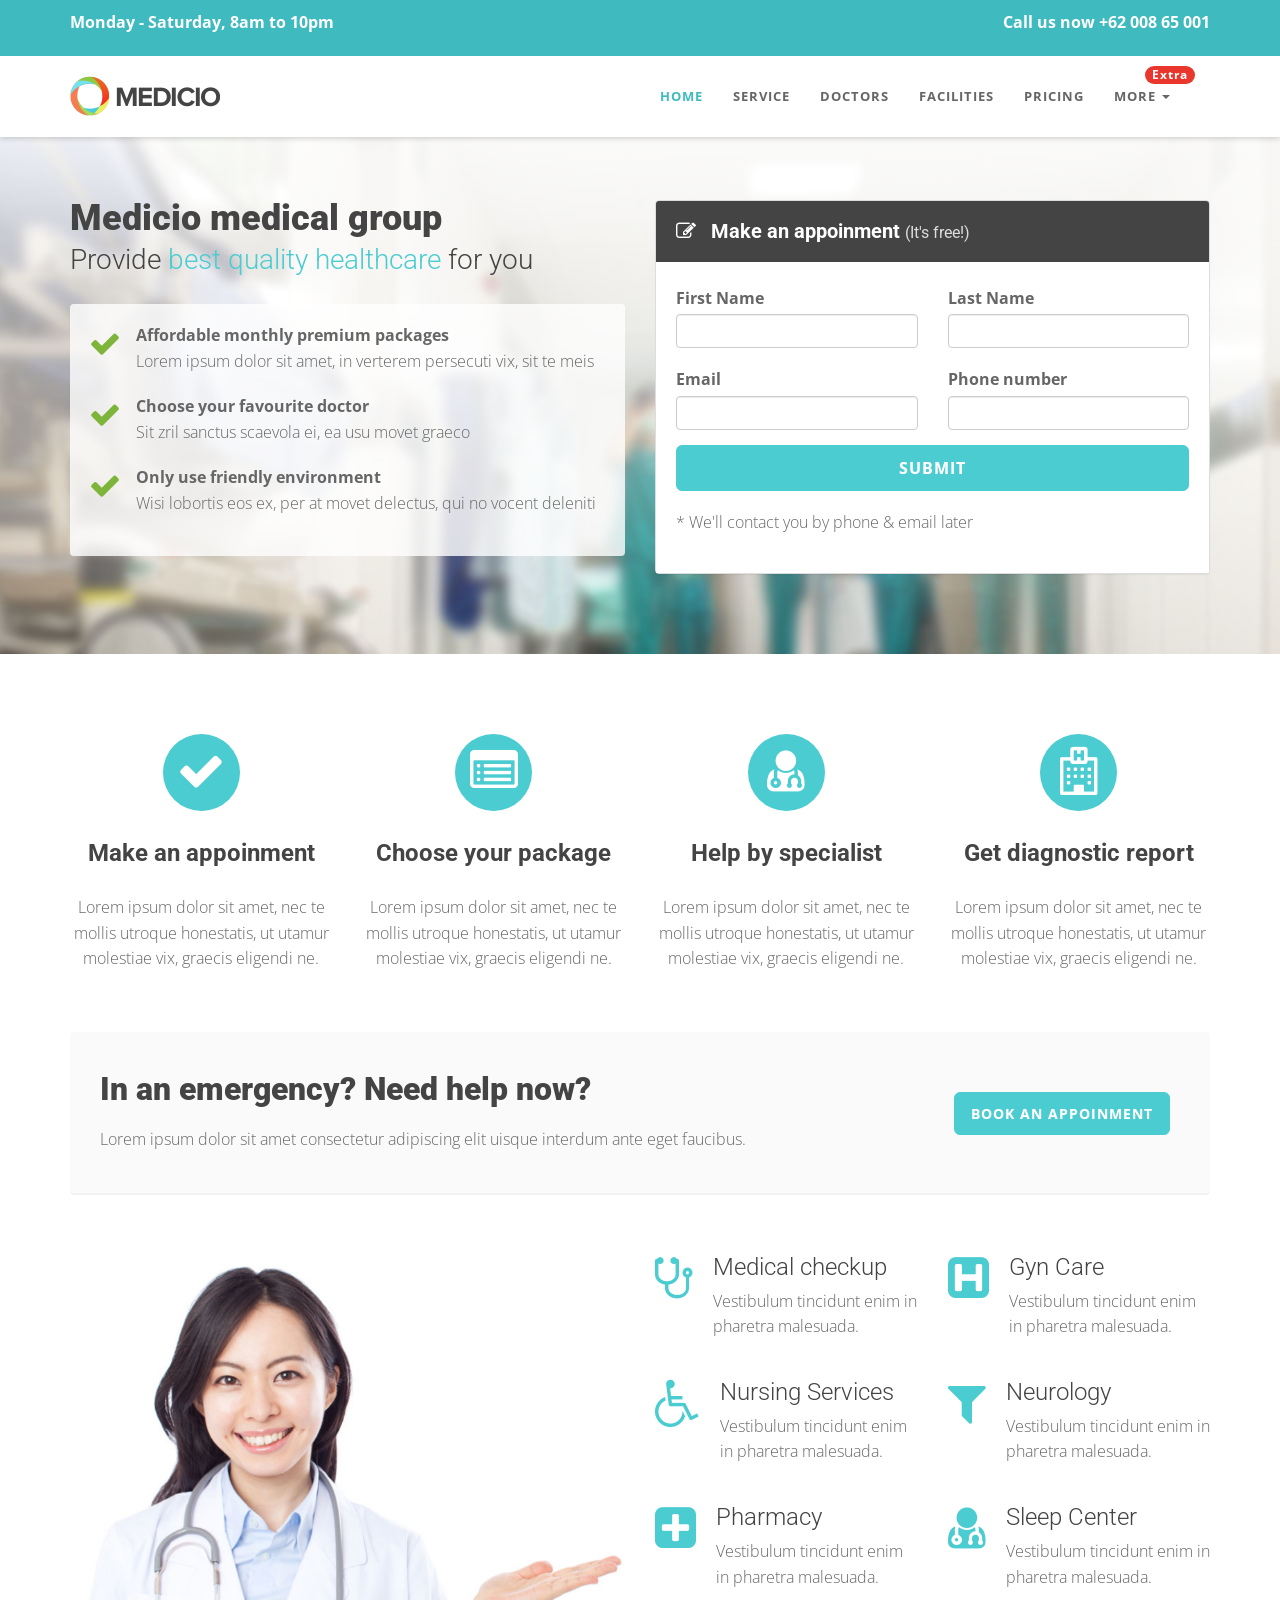
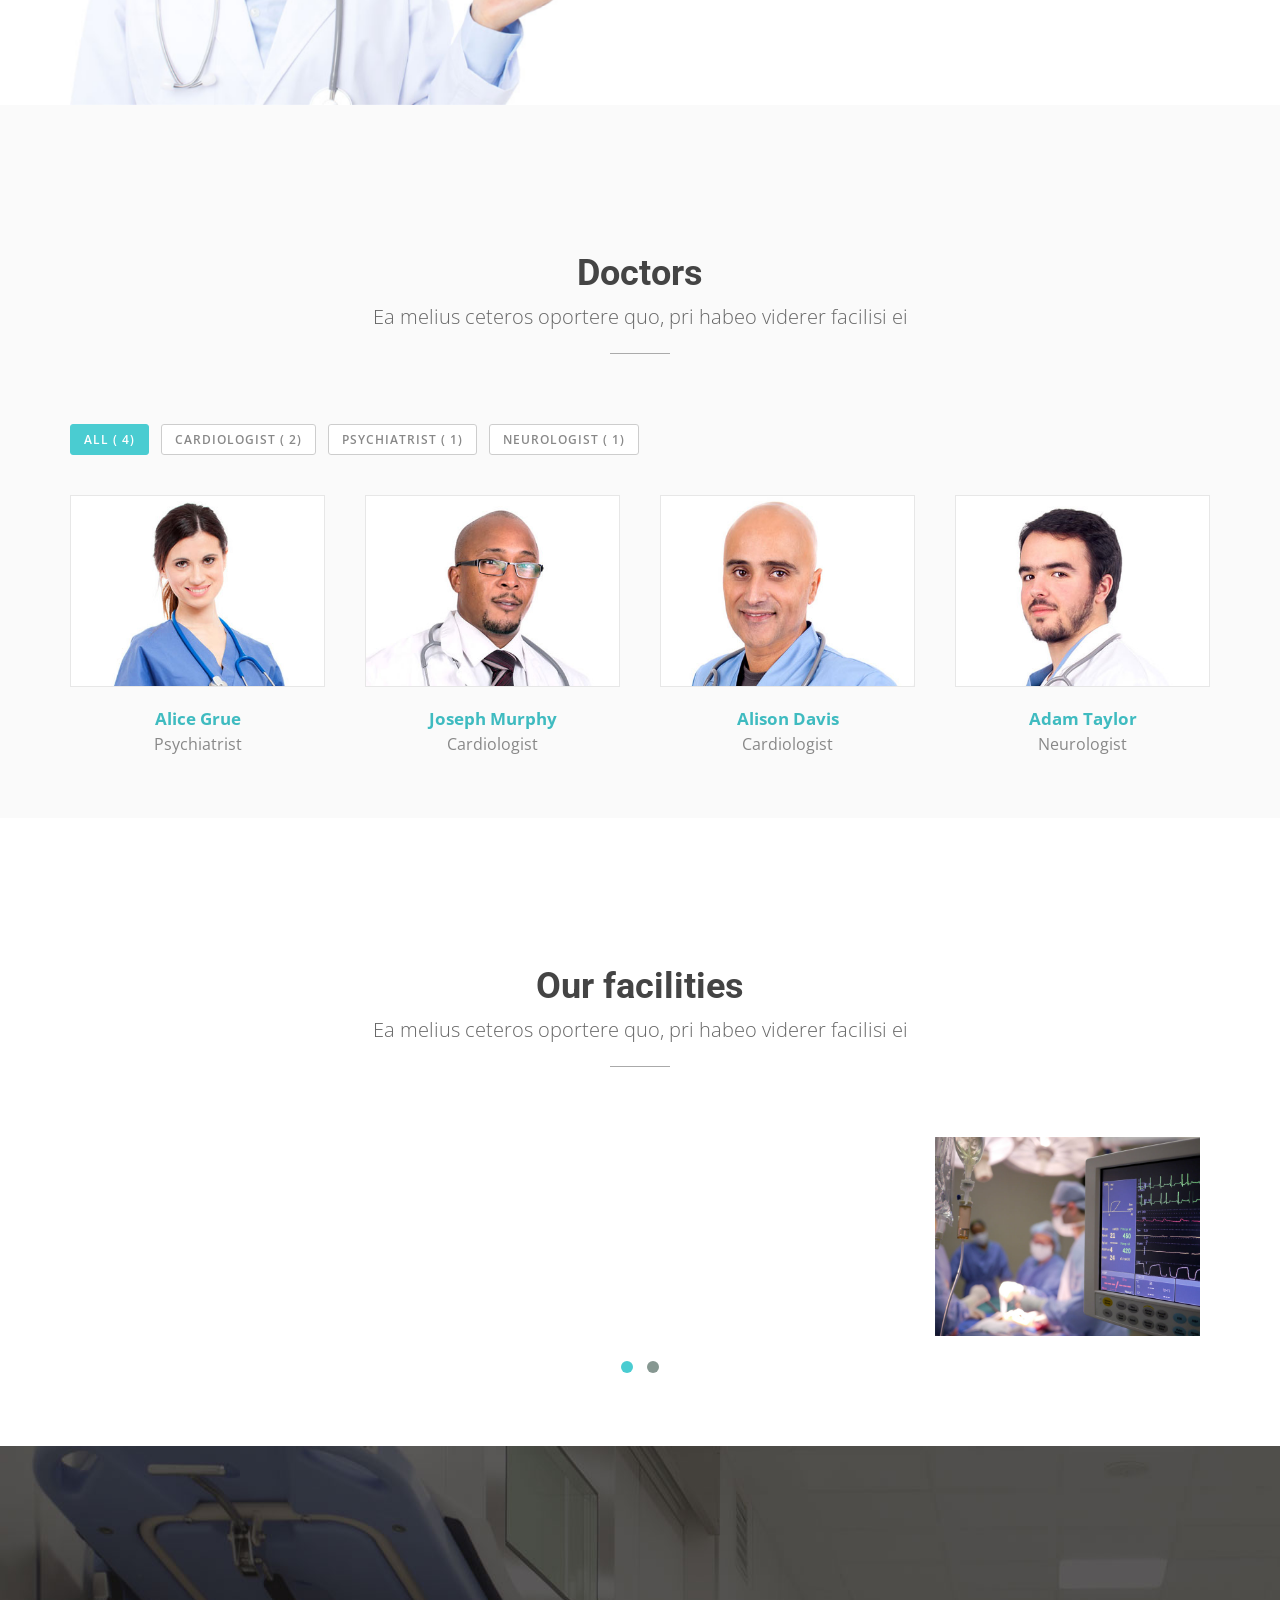
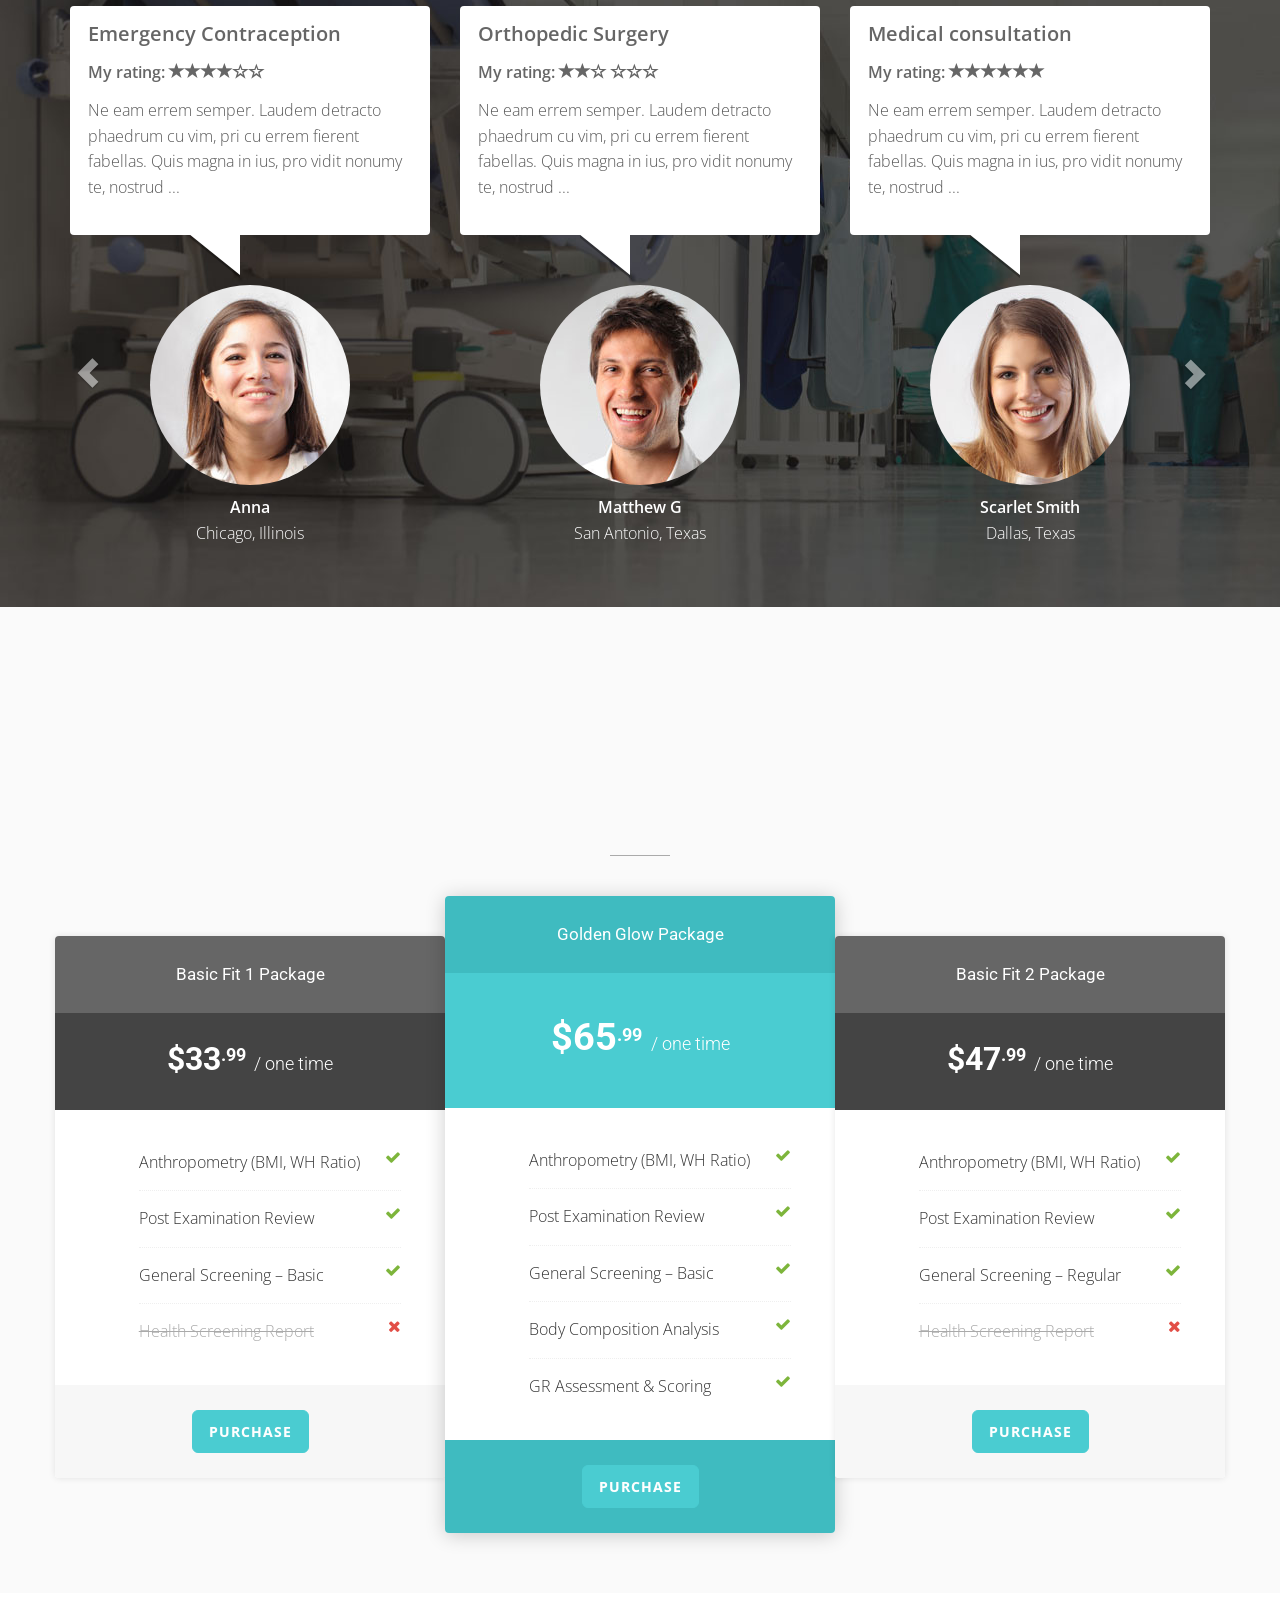
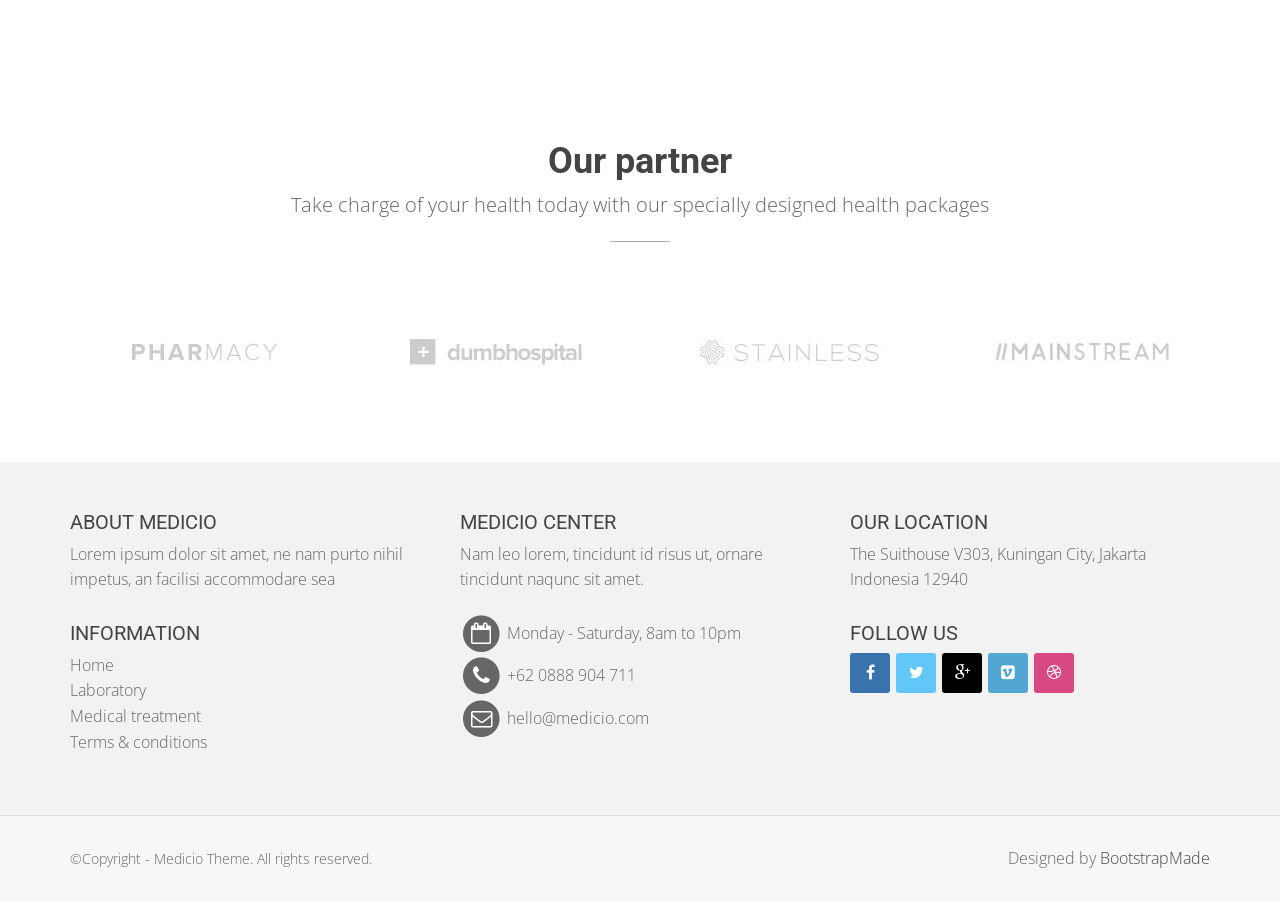
<file: bck/index-form.html>
<!DOCTYPE html>
<html lang="en">

<head>
  <meta charset="utf-8">
  <meta name="viewport" content="width=device-width, initial-scale=1.0">
  <meta name="description" content="">
  <meta name="author" content="">

  <title>Medicio landing page template for Health niche</title>

  <!-- css -->
  <link href="css/bootstrap.min.css" rel="stylesheet" type="text/css">
  <link href="font-awesome/css/font-awesome.min.css" rel="stylesheet" type="text/css" />
  <link rel="stylesheet" type="text/css" href="plugins/cubeportfolio/css/cubeportfolio.min.css">
  <link href="css/nivo-lightbox.css" rel="stylesheet" />
  <link href="css/nivo-lightbox-theme/default/default.css" rel="stylesheet" type="text/css" />
  <link href="css/owl.carousel.css" rel="stylesheet" media="screen" />
  <link href="css/owl.theme.css" rel="stylesheet" media="screen" />
  <link href="css/animate.css" rel="stylesheet" />
  <link href="css/style.css" rel="stylesheet">

  <!-- boxed bg -->
  <link id="bodybg" href="bodybg/bg1.css" rel="stylesheet" type="text/css" />
  <!-- template skin -->
  <link id="t-colors" href="color/default.css" rel="stylesheet">

  <!-- =======================================================
    Theme Name: Medicio
    Theme URL: https://bootstrapmade.com/medicio-free-bootstrap-theme/
    Author: BootstrapMade
    Author URL: https://bootstrapmade.com
  ======================================================= -->
</head>

<body id="page-top" data-spy="scroll" data-target=".navbar-custom">

  <div id="wrapper">

    <nav class="navbar navbar-custom navbar-fixed-top" role="navigation">
      <div class="top-area">
        <div class="container">
          <div class="row">
            <div class="col-sm-6 col-md-6">
              <p class="bold text-left">Monday - Saturday, 8am to 10pm </p>
            </div>
            <div class="col-sm-6 col-md-6">
              <p class="bold text-right">Call us now +62 008 65 001</p>
            </div>
          </div>
        </div>
      </div>
      <div class="container navigation">

        <div class="navbar-header page-scroll">
          <button type="button" class="navbar-toggle" data-toggle="collapse" data-target=".navbar-main-collapse">
                    <i class="fa fa-bars"></i>
                </button>
          <a class="navbar-brand" href="index.html">
                    <img src="img/logo.png" alt="" width="150" height="40" />
                </a>
        </div>

        <!-- Collect the nav links, forms, and other content for toggling -->
        <div class="collapse navbar-collapse navbar-right navbar-main-collapse">
          <ul class="nav navbar-nav">
            <li class="active"><a href="#intro">Home</a></li>
            <li><a href="#service">Service</a></li>
            <li><a href="#doctor">Doctors</a></li>
            <li><a href="#facilities">Facilities</a></li>
            <li><a href="#pricing">Pricing</a></li>
            <li class="dropdown">
              <a href="#" class="dropdown-toggle" data-toggle="dropdown"><span class="badge custom-badge red pull-right">Extra</span>More <b class="caret"></b></a>
              <ul class="dropdown-menu">
                <li><a href="index.html">Home CTA</a></li>
                <li><a href="index-form.html">Home Form</a></li>
                <li><a href="index-video.html">Home video</a></li>
              </ul>
            </li>
          </ul>
        </div>
        <!-- /.navbar-collapse -->
      </div>
      <!-- /.container -->
    </nav>


    <!-- Section: intro -->
    <section id="intro" class="intro">
      <div class="intro-content">
        <div class="container">
          <div class="row">
            <div class="col-lg-6">
              <div class="wow fadeInDown" data-wow-offset="0" data-wow-delay="0.1s">
                <h2 class="h-ultra">Medicio medical group</h2>
              </div>
              <div class="wow fadeInUp" data-wow-offset="0" data-wow-delay="0.1s">
                <h4 class="h-light">Provide <span class="color">best quality healthcare</span> for you</h4>
              </div>
              <div class="well well-trans">
                <div class="wow fadeInRight" data-wow-delay="0.1s">

                  <ul class="lead-list">
                    <li><span class="fa fa-check fa-2x icon-success"></span> <span class="list"><strong>Affordable monthly premium packages</strong><br />Lorem ipsum dolor sit amet, in verterem persecuti vix, sit te meis</span></li>
                    <li><span class="fa fa-check fa-2x icon-success"></span> <span class="list"><strong>Choose your favourite doctor</strong><br />Sit zril sanctus scaevola ei, ea usu movet graeco</span></li>
                    <li><span class="fa fa-check fa-2x icon-success"></span> <span class="list"><strong>Only use friendly environment</strong><br />Wisi lobortis eos ex, per at movet delectus, qui no vocent deleniti</span></li>
                  </ul>

                </div>
              </div>


            </div>
            <div class="col-lg-6">
              <div class="form-wrapper">
                <div class="wow fadeInRight" data-wow-duration="2s" data-wow-delay="0.2s">

                  <div class="panel panel-skin">
                    <div class="panel-heading">
                      <h3 class="panel-title"><span class="fa fa-pencil-square-o"></span> Make an appoinment <small>(It's free!)</small></h3>
                    </div>
                    <div class="panel-body">
                      <div id="sendmessage">Your message has been sent. Thank you!</div>
                      <div id="errormessage"></div>

                      <form action="" method="post" role="form" class="contactForm lead">
                        <div class="row">
                          <div class="col-xs-6 col-sm-6 col-md-6">
                            <div class="form-group">
                              <label>First Name</label>
                              <input type="text" name="first_name" id="first_name" class="form-control input-md" data-rule="minlen:3" data-msg="Please enter at least 3 chars">
                              <div class="validation"></div>
                            </div>
                          </div>
                          <div class="col-xs-6 col-sm-6 col-md-6">
                            <div class="form-group">
                              <label>Last Name</label>
                              <input type="text" name="last_name" id="last_name" class="form-control input-md" data-rule="minlen:3" data-msg="Please enter at least 3 chars">
                              <div class="validation"></div>
                            </div>
                          </div>
                        </div>

                        <div class="row">
                          <div class="col-xs-6 col-sm-6 col-md-6">
                            <div class="form-group">
                              <label>Email</label>
                              <input type="email" name="email" id="email" class="form-control input-md" data-rule="email" data-msg="Please enter a valid email">
                              <div class="validation"></div>
                            </div>
                          </div>
                          <div class="col-xs-6 col-sm-6 col-md-6">
                            <div class="form-group">
                              <label>Phone number</label>
                              <input type="text" name="phone" id="phone" class="form-control input-md" data-rule="required" data-msg="The phone number is required">
                              <div class="validation"></div>
                            </div>
                          </div>
                        </div>

                        <input type="submit" value="Submit" class="btn btn-skin btn-block btn-lg">

                        <p class="lead-footer">* We'll contact you by phone & email later</p>

                      </form>
                    </div>
                  </div>

                </div>
              </div>
            </div>
          </div>
        </div>
      </div>
    </section>

    <!-- /Section: intro -->

    <!-- Section: boxes -->
    <section id="boxes" class="home-section paddingtop-80">

      <div class="container">
        <div class="row">
          <div class="col-sm-3 col-md-3">
            <div class="wow fadeInUp" data-wow-delay="0.2s">
              <div class="box text-center">

                <i class="fa fa-check fa-3x circled bg-skin"></i>
                <h4 class="h-bold">Make an appoinment</h4>
                <p>
                  Lorem ipsum dolor sit amet, nec te mollis utroque honestatis, ut utamur molestiae vix, graecis eligendi ne.
                </p>
              </div>
            </div>
          </div>
          <div class="col-sm-3 col-md-3">
            <div class="wow fadeInUp" data-wow-delay="0.2s">
              <div class="box text-center">

                <i class="fa fa-list-alt fa-3x circled bg-skin"></i>
                <h4 class="h-bold">Choose your package</h4>
                <p>
                  Lorem ipsum dolor sit amet, nec te mollis utroque honestatis, ut utamur molestiae vix, graecis eligendi ne.
                </p>
              </div>
            </div>
          </div>
          <div class="col-sm-3 col-md-3">
            <div class="wow fadeInUp" data-wow-delay="0.2s">
              <div class="box text-center">
                <i class="fa fa-user-md fa-3x circled bg-skin"></i>
                <h4 class="h-bold">Help by specialist</h4>
                <p>
                  Lorem ipsum dolor sit amet, nec te mollis utroque honestatis, ut utamur molestiae vix, graecis eligendi ne.
                </p>
              </div>
            </div>
          </div>
          <div class="col-sm-3 col-md-3">
            <div class="wow fadeInUp" data-wow-delay="0.2s">
              <div class="box text-center">

                <i class="fa fa-hospital-o fa-3x circled bg-skin"></i>
                <h4 class="h-bold">Get diagnostic report</h4>
                <p>
                  Lorem ipsum dolor sit amet, nec te mollis utroque honestatis, ut utamur molestiae vix, graecis eligendi ne.
                </p>
              </div>
            </div>
          </div>
        </div>
      </div>

    </section>
    <!-- /Section: boxes -->


    <section id="callaction" class="home-section paddingtop-40">
      <div class="container">
        <div class="row">
          <div class="col-md-12">
            <div class="callaction bg-gray">
              <div class="row">
                <div class="col-md-8">
                  <div class="wow fadeInUp" data-wow-delay="0.1s">
                    <div class="cta-text">
                      <h3>In an emergency? Need help now?</h3>
                      <p>Lorem ipsum dolor sit amet consectetur adipiscing elit uisque interdum ante eget faucibus. </p>
                    </div>
                  </div>
                </div>
                <div class="col-md-4">
                  <div class="wow lightSpeedIn" data-wow-delay="0.1s">
                    <div class="cta-btn">
                      <a href="#" class="btn btn-skin btn-lg">Book an appoinment</a>
                    </div>
                  </div>
                </div>
              </div>
            </div>
          </div>
        </div>
      </div>
    </section>


    <!-- Section: services -->
    <section id="service" class="home-section nopadding paddingtop-60">

      <div class="container">

        <div class="row">
          <div class="col-sm-6 col-md-6">
            <div class="wow fadeInUp" data-wow-delay="0.2s">
              <img src="img/dummy/img-1.jpg" class="img-responsive" alt="" />
            </div>
          </div>
          <div class="col-sm-3 col-md-3">

            <div class="wow fadeInRight" data-wow-delay="0.1s">
              <div class="service-box">
                <div class="service-icon">
                  <span class="fa fa-stethoscope fa-3x"></span>
                </div>
                <div class="service-desc">
                  <h5 class="h-light">Medical checkup</h5>
                  <p>Vestibulum tincidunt enim in pharetra malesuada.</p>
                </div>
              </div>
            </div>

            <div class="wow fadeInRight" data-wow-delay="0.2s">
              <div class="service-box">
                <div class="service-icon">
                  <span class="fa fa-wheelchair fa-3x"></span>
                </div>
                <div class="service-desc">
                  <h5 class="h-light">Nursing Services</h5>
                  <p>Vestibulum tincidunt enim in pharetra malesuada.</p>
                </div>
              </div>
            </div>
            <div class="wow fadeInRight" data-wow-delay="0.3s">
              <div class="service-box">
                <div class="service-icon">
                  <span class="fa fa-plus-square fa-3x"></span>
                </div>
                <div class="service-desc">
                  <h5 class="h-light">Pharmacy</h5>
                  <p>Vestibulum tincidunt enim in pharetra malesuada.</p>
                </div>
              </div>
            </div>


          </div>
          <div class="col-sm-3 col-md-3">

            <div class="wow fadeInRight" data-wow-delay="0.1s">
              <div class="service-box">
                <div class="service-icon">
                  <span class="fa fa-h-square fa-3x"></span>
                </div>
                <div class="service-desc">
                  <h5 class="h-light">Gyn Care</h5>
                  <p>Vestibulum tincidunt enim in pharetra malesuada.</p>
                </div>
              </div>
            </div>

            <div class="wow fadeInRight" data-wow-delay="0.2s">
              <div class="service-box">
                <div class="service-icon">
                  <span class="fa fa-filter fa-3x"></span>
                </div>
                <div class="service-desc">
                  <h5 class="h-light">Neurology</h5>
                  <p>Vestibulum tincidunt enim in pharetra malesuada.</p>
                </div>
              </div>
            </div>
            <div class="wow fadeInRight" data-wow-delay="0.3s">
              <div class="service-box">
                <div class="service-icon">
                  <span class="fa fa-user-md fa-3x"></span>
                </div>
                <div class="service-desc">
                  <h5 class="h-light">Sleep Center</h5>
                  <p>Vestibulum tincidunt enim in pharetra malesuada.</p>
                </div>
              </div>
            </div>

          </div>

        </div>
      </div>
    </section>
    <!-- /Section: services -->


    <!-- Section: team -->
    <section id="doctor" class="home-section bg-gray paddingbot-60">
      <div class="container marginbot-50">
        <div class="row">
          <div class="col-lg-8 col-lg-offset-2">
            <div class="wow fadeInDown" data-wow-delay="0.1s">
              <div class="section-heading text-center">
                <h2 class="h-bold">Doctors</h2>
                <p>Ea melius ceteros oportere quo, pri habeo viderer facilisi ei</p>
              </div>
            </div>
            <div class="divider-short"></div>
          </div>
        </div>
      </div>

      <div class="container">
        <div class="row">
          <div class="col-lg-12">

            <div id="filters-container" class="cbp-l-filters-alignLeft">
              <div data-filter="*" class="cbp-filter-item-active cbp-filter-item">All (
                <div class="cbp-filter-counter"></div>)</div>
              <div data-filter=".cardiologist" class="cbp-filter-item">Cardiologist (
                <div class="cbp-filter-counter"></div>)</div>
              <div data-filter=".psychiatrist" class="cbp-filter-item">Psychiatrist (
                <div class="cbp-filter-counter"></div>)</div>
              <div data-filter=".neurologist" class="cbp-filter-item">Neurologist (
                <div class="cbp-filter-counter"></div>)</div>
            </div>

            <div id="grid-container" class="cbp-l-grid-team">
              <ul>
                <li class="cbp-item psychiatrist">
                  <a href="doctors/member1.html" class="cbp-caption cbp-singlePage">
                    <div class="cbp-caption-defaultWrap">
                      <img src="img/team/1.jpg" alt="" width="100%">
                    </div>
                    <div class="cbp-caption-activeWrap">
                      <div class="cbp-l-caption-alignCenter">
                        <div class="cbp-l-caption-body">
                          <div class="cbp-l-caption-text">VIEW PROFILE</div>
                        </div>
                      </div>
                    </div>
                  </a>
                  <a href="doctors/member1.html" class="cbp-singlePage cbp-l-grid-team-name">Alice Grue</a>
                  <div class="cbp-l-grid-team-position">Psychiatrist</div>
                </li>
                <li class="cbp-item cardiologist">
                  <a href="doctors/member2.html" class="cbp-caption cbp-singlePage">
                    <div class="cbp-caption-defaultWrap">
                      <img src="img/team/2.jpg" alt="" width="100%">
                    </div>
                    <div class="cbp-caption-activeWrap">
                      <div class="cbp-l-caption-alignCenter">
                        <div class="cbp-l-caption-body">
                          <div class="cbp-l-caption-text">VIEW PROFILE</div>
                        </div>
                      </div>
                    </div>
                  </a>
                  <a href="doctors/member2.html" class="cbp-singlePage cbp-l-grid-team-name">Joseph Murphy</a>
                  <div class="cbp-l-grid-team-position">Cardiologist</div>
                </li>
                <li class="cbp-item cardiologist">
                  <a href="doctors/member3.html" class="cbp-caption cbp-singlePage">
                    <div class="cbp-caption-defaultWrap">
                      <img src="img/team/3.jpg" alt="" width="100%">
                    </div>
                    <div class="cbp-caption-activeWrap">
                      <div class="cbp-l-caption-alignCenter">
                        <div class="cbp-l-caption-body">
                          <div class="cbp-l-caption-text">VIEW PROFILE</div>
                        </div>
                      </div>
                    </div>
                  </a>
                  <a href="doctors/member3.html" class="cbp-singlePage cbp-l-grid-team-name">Alison Davis</a>
                  <div class="cbp-l-grid-team-position">Cardiologist</div>
                </li>
                <li class="cbp-item neurologist">
                  <a href="doctors/member4.html" class="cbp-caption cbp-singlePage">
                    <div class="cbp-caption-defaultWrap">
                      <img src="img/team/4.jpg" alt="" width="100%">
                    </div>
                    <div class="cbp-caption-activeWrap">
                      <div class="cbp-l-caption-alignCenter">
                        <div class="cbp-l-caption-body">
                          <div class="cbp-l-caption-text">VIEW PROFILE</div>
                        </div>
                      </div>
                    </div>
                  </a>
                  <a href="doctors/member4.html" class="cbp-singlePage cbp-l-grid-team-name">Adam Taylor</a>
                  <div class="cbp-l-grid-team-position">Neurologist</div>
                </li>

              </ul>
            </div>
          </div>
        </div>
      </div>

    </section>
    <!-- /Section: team -->



    <!-- Section: works -->
    <section id="facilities" class="home-section paddingbot-60">
      <div class="container marginbot-50">
        <div class="row">
          <div class="col-lg-8 col-lg-offset-2">
            <div class="wow fadeInDown" data-wow-delay="0.1s">
              <div class="section-heading text-center">
                <h2 class="h-bold">Our facilities</h2>
                <p>Ea melius ceteros oportere quo, pri habeo viderer facilisi ei</p>
              </div>
            </div>
            <div class="divider-short"></div>
          </div>
        </div>
      </div>

      <div class="container">
        <div class="row">
          <div class="col-sm-12 col-md-12 col-lg-12">
            <div class="wow bounceInUp" data-wow-delay="0.2s">
              <div id="owl-works" class="owl-carousel">
                <div class="item"><a href="img/photo/1.jpg" title="This is an image title" data-lightbox-gallery="gallery1" data-lightbox-hidpi="img/works/1@2x.jpg"><img src="img/photo/1.jpg" class="img-responsive" alt="img"></a></div>
                <div class="item"><a href="img/photo/2.jpg" title="This is an image title" data-lightbox-gallery="gallery1" data-lightbox-hidpi="img/works/2@2x.jpg"><img src="img/photo/2.jpg" class="img-responsive " alt="img"></a></div>
                <div class="item"><a href="img/photo/3.jpg" title="This is an image title" data-lightbox-gallery="gallery1" data-lightbox-hidpi="img/works/3@2x.jpg"><img src="img/photo/3.jpg" class="img-responsive " alt="img"></a></div>
                <div class="item"><a href="img/photo/4.jpg" title="This is an image title" data-lightbox-gallery="gallery1" data-lightbox-hidpi="img/works/4@2x.jpg"><img src="img/photo/4.jpg" class="img-responsive " alt="img"></a></div>
                <div class="item"><a href="img/photo/5.jpg" title="This is an image title" data-lightbox-gallery="gallery1" data-lightbox-hidpi="img/works/5@2x.jpg"><img src="img/photo/5.jpg" class="img-responsive " alt="img"></a></div>
                <div class="item"><a href="img/photo/6.jpg" title="This is an image title" data-lightbox-gallery="gallery1" data-lightbox-hidpi="img/works/6@2x.jpg"><img src="img/photo/6.jpg" class="img-responsive " alt="img"></a></div>
              </div>
            </div>
          </div>
        </div>
      </div>
    </section>
    <!-- /Section: works -->


    <!-- Section: testimonial -->
    <section id="testimonial" class="home-section paddingbot-60 parallax" data-stellar-background-ratio="0.5">

      <div class="carousel-reviews broun-block">
        <div class="container">
          <div class="row">
            <div id="carousel-reviews" class="carousel slide" data-ride="carousel">

              <div class="carousel-inner">
                <div class="item active">
                  <div class="col-md-4 col-sm-6">
                    <div class="block-text rel zmin">
                      <a title="" href="#">Emergency Contraception</a>
                      <div class="mark">My rating: <span class="rating-input"><span data-value="0" class="glyphicon glyphicon-star"></span><span data-value="1" class="glyphicon glyphicon-star"></span><span data-value="2" class="glyphicon glyphicon-star"></span><span data-value="3"
                          class="glyphicon glyphicon-star"></span><span data-value="4" class="glyphicon glyphicon-star-empty"></span><span data-value="5" class="glyphicon glyphicon-star-empty"></span> </span>
                      </div>
                      <p>Ne eam errem semper. Laudem detracto phaedrum cu vim, pri cu errem fierent fabellas. Quis magna in ius, pro vidit nonumy te, nostrud ...</p>
                      <ins class="ab zmin sprite sprite-i-triangle block"></ins>
                    </div>
                    <div class="person-text rel text-light">
                      <img src="img/testimonials/1.jpg" alt="" class="person img-circle" />
                      <a title="" href="#">Anna</a>
                      <span>Chicago, Illinois</span>
                    </div>
                  </div>
                  <div class="col-md-4 col-sm-6 hidden-xs">
                    <div class="block-text rel zmin">
                      <a title="" href="#">Orthopedic Surgery</a>
                      <div class="mark">My rating: <span class="rating-input"><span data-value="0" class="glyphicon glyphicon-star"></span><span data-value="1" class="glyphicon glyphicon-star"></span><span data-value="2" class="glyphicon glyphicon-star-empty"></span>
                        <span
                          data-value="3" class="glyphicon glyphicon-star-empty"></span><span data-value="4" class="glyphicon glyphicon-star-empty"></span><span data-value="5" class="glyphicon glyphicon-star-empty"></span> </span>
                      </div>
                      <p>Ne eam errem semper. Laudem detracto phaedrum cu vim, pri cu errem fierent fabellas. Quis magna in ius, pro vidit nonumy te, nostrud ...</p>
                      <ins class="ab zmin sprite sprite-i-triangle block"></ins>
                    </div>
                    <div class="person-text rel text-light">
                      <img src="img/testimonials/2.jpg" alt="" class="person img-circle" />
                      <a title="" href="#">Matthew G</a>
                      <span>San Antonio, Texas</span>
                    </div>
                  </div>
                  <div class="col-md-4 col-sm-6 hidden-sm hidden-xs">
                    <div class="block-text rel zmin">
                      <a title="" href="#">Medical consultation</a>
                      <div class="mark">My rating: <span class="rating-input"><span data-value="0" class="glyphicon glyphicon-star"></span><span data-value="1" class="glyphicon glyphicon-star"></span><span data-value="2" class="glyphicon glyphicon-star"></span><span data-value="3"
                          class="glyphicon glyphicon-star"></span><span data-value="4" class="glyphicon glyphicon-star"></span><span data-value="5" class="glyphicon glyphicon-star"></span> </span>
                      </div>
                      <p>Ne eam errem semper. Laudem detracto phaedrum cu vim, pri cu errem fierent fabellas. Quis magna in ius, pro vidit nonumy te, nostrud ...</p>
                      <ins class="ab zmin sprite sprite-i-triangle block"></ins>
                    </div>
                    <div class="person-text rel text-light">
                      <img src="img/testimonials/3.jpg" alt="" class="person img-circle" />
                      <a title="" href="#">Scarlet Smith</a>
                      <span>Dallas, Texas</span>
                    </div>
                  </div>
                </div>
                <div class="item">
                  <div class="col-md-4 col-sm-6">
                    <div class="block-text rel zmin">
                      <a title="" href="#">Birth control pills</a>
                      <div class="mark">My rating: <span class="rating-input"><span data-value="0" class="glyphicon glyphicon-star"></span><span data-value="1" class="glyphicon glyphicon-star"></span><span data-value="2" class="glyphicon glyphicon-star"></span><span data-value="3"
                          class="glyphicon glyphicon-star"></span><span data-value="4" class="glyphicon glyphicon-star-empty"></span><span data-value="5" class="glyphicon glyphicon-star-empty"></span> </span>
                      </div>
                      <p>Ne eam errem semper. Laudem detracto phaedrum cu vim, pri cu errem fierent fabellas. Quis magna in ius, pro vidit nonumy te, nostrud ...</p>
                      <ins class="ab zmin sprite sprite-i-triangle block"></ins>
                    </div>
                    <div class="person-text rel text-light">
                      <img src="img/testimonials/4.jpg" alt="" class="person img-circle" />
                      <a title="" href="#">Lucas Thompson</a>
                      <span>Austin, Texas</span>
                    </div>
                  </div>
                  <div class="col-md-4 col-sm-6 hidden-xs">
                    <div class="block-text rel zmin">
                      <a title="" href="#">Radiology</a>
                      <div class="mark">My rating: <span class="rating-input"><span data-value="0" class="glyphicon glyphicon-star"></span><span data-value="1" class="glyphicon glyphicon-star"></span><span data-value="2" class="glyphicon glyphicon-star-empty"></span>
                        <span
                          data-value="3" class="glyphicon glyphicon-star-empty"></span><span data-value="4" class="glyphicon glyphicon-star-empty"></span><span data-value="5" class="glyphicon glyphicon-star-empty"></span> </span>
                      </div>
                      <p>Ne eam errem semper. Laudem detracto phaedrum cu vim, pri cu errem fierent fabellas. Quis magna in ius, pro vidit nonumy te, nostrud ...</p>
                      <ins class="ab zmin sprite sprite-i-triangle block"></ins>
                    </div>
                    <div class="person-text rel text-light">
                      <img src="img/testimonials/5.jpg" alt="" class="person img-circle" />
                      <a title="" href="#">Ella Mentree</a>
                      <span>Fort Worth, Texas</span>
                    </div>
                  </div>
                  <div class="col-md-4 col-sm-6 hidden-sm hidden-xs">
                    <div class="block-text rel zmin">
                      <a title="" href="#">Cervical Lesions</a>
                      <div class="mark">My rating: <span class="rating-input"><span data-value="0" class="glyphicon glyphicon-star"></span><span data-value="1" class="glyphicon glyphicon-star"></span><span data-value="2" class="glyphicon glyphicon-star"></span><span data-value="3"
                          class="glyphicon glyphicon-star"></span><span data-value="4" class="glyphicon glyphicon-star"></span><span data-value="5" class="glyphicon glyphicon-star"></span> </span>
                      </div>
                      <p>Ne eam errem semper. Laudem detracto phaedrum cu vim, pri cu errem fierent fabellas. Quis magna in ius, pro vidit nonumy te, nostrud ...</p>
                      <ins class="ab zmin sprite sprite-i-triangle block"></ins>
                    </div>
                    <div class="person-text rel text-light">
                      <img src="img/testimonials/6.jpg" alt="" class="person img-circle" />
                      <a title="" href="#">Suzanne Adam</a>
                      <span>Detroit, Michigan</span>
                    </div>
                  </div>
                </div>


              </div>

              <a class="left carousel-control" href="#carousel-reviews" role="button" data-slide="prev">
                    <span class="glyphicon glyphicon-chevron-left"></span>
                </a>
              <a class="right carousel-control" href="#carousel-reviews" role="button" data-slide="next">
                    <span class="glyphicon glyphicon-chevron-right"></span>
                </a>
            </div>
          </div>
        </div>
      </div>
    </section>
    <!-- /Section: testimonial -->


    <!-- Section: pricing -->
    <section id="pricing" class="home-section bg-gray paddingbot-60">
      <div class="container marginbot-50">
        <div class="row">
          <div class="col-lg-8 col-lg-offset-2">
            <div class="wow lightSpeedIn" data-wow-delay="0.1s">
              <div class="section-heading text-center">
                <h2 class="h-bold">Health packages</h2>
                <p>Take charge of your health today with our specially designed health packages</p>
              </div>
            </div>
            <div class="divider-short"></div>
          </div>
        </div>
      </div>

      <div class="container">

        <div class="row">

          <div class="col-sm-4 pricing-box">
            <div class="wow bounceInUp" data-wow-delay="0.1s">
              <div class="pricing-content general">
                <h2>Basic Fit 1 Package</h2>
                <h3>$33<sup>.99</sup> <span>/ one time</span></h3>
                <ul>
                  <li>Anthropometry (BMI, WH Ratio) <i class="fa fa-check icon-success"></i></li>
                  <li>Post Examination Review <i class="fa fa-check icon-success"></i></li>
                  <li>General Screening – Basic <i class="fa fa-check icon-success"></i></li>
                  <li><del>Health Screening Report</del> <i class="fa fa-times icon-danger"></i></li>
                </ul>

                <div class="price-bottom">
                  <a href="#" class="btn btn-skin btn-lg">Purchase</a>
                </div>
              </div>
            </div>
          </div>

          <div class="col-sm-4 pricing-box featured-price">
            <div class="wow bounceInUp" data-wow-delay="0.3s">
              <div class="pricing-content featured">
                <h2>Golden Glow Package</h2>
                <h3>$65<sup>.99</sup> <span>/ one time</span></h3>
                <ul>
                  <li>Anthropometry (BMI, WH Ratio) <i class="fa fa-check icon-success"></i></li>
                  <li>Post Examination Review <i class="fa fa-check icon-success"></i></li>
                  <li>General Screening – Basic <i class="fa fa-check icon-success"></i></li>
                  <li>Body Composition Analysis <i class="fa fa-check icon-success"></i></li>
                  <li>GR Assessment & Scoring <i class="fa fa-check icon-success"></i></li>
                </ul>

                <div class="price-bottom">
                  <a href="#" class="btn btn-skin btn-lg">Purchase</a>
                </div>
              </div>
            </div>
          </div>

          <div class="col-sm-4 pricing-box">
            <div class="wow bounceInUp" data-wow-delay="0.2s">
              <div class="pricing-content general last">
                <h2>Basic Fit 2 Package</h2>
                <h3>$47<sup>.99</sup> <span>/ one time</span></h3>
                <ul>
                  <li>Anthropometry (BMI, WH Ratio) <i class="fa fa-check icon-success"></i></li>
                  <li>Post Examination Review <i class="fa fa-check icon-success"></i></li>
                  <li>General Screening – Regular <i class="fa fa-check icon-success"></i></li>
                  <li><del>Health Screening Report</del> <i class="fa fa-times icon-danger"></i></li>
                </ul>

                <div class="price-bottom">
                  <a href="#" class="btn btn-skin btn-lg">Purchase</a>
                </div>
              </div>
            </div>
          </div>

        </div>

      </div>
    </section>
    <!-- /Section: pricing -->

    <section id="partner" class="home-section paddingbot-60">
      <div class="container marginbot-50">
        <div class="row">
          <div class="col-lg-8 col-lg-offset-2">
            <div class="wow lightSpeedIn" data-wow-delay="0.1s">
              <div class="section-heading text-center">
                <h2 class="h-bold">Our partner</h2>
                <p>Take charge of your health today with our specially designed health packages</p>
              </div>
            </div>
            <div class="divider-short"></div>
          </div>
        </div>
      </div>

      <div class="container">
        <div class="row">
          <div class="col-sm-6 col-md-3">
            <div class="partner">
              <a href="#"><img src="img/dummy/partner-1.jpg" alt="" /></a>
            </div>
          </div>
          <div class="col-sm-6 col-md-3">
            <div class="partner">
              <a href="#"><img src="img/dummy/partner-2.jpg" alt="" /></a>
            </div>
          </div>
          <div class="col-sm-6 col-md-3">
            <div class="partner">
              <a href="#"><img src="img/dummy/partner-3.jpg" alt="" /></a>
            </div>
          </div>
          <div class="col-sm-6 col-md-3">
            <div class="partner">
              <a href="#"><img src="img/dummy/partner-4.jpg" alt="" /></a>
            </div>
          </div>
        </div>
      </div>
    </section>

    <footer>

      <div class="container">
        <div class="row">
          <div class="col-sm-6 col-md-4">
            <div class="wow fadeInDown" data-wow-delay="0.1s">
              <div class="widget">
                <h5>About Medicio</h5>
                <p>
                  Lorem ipsum dolor sit amet, ne nam purto nihil impetus, an facilisi accommodare sea
                </p>
              </div>
            </div>
            <div class="wow fadeInDown" data-wow-delay="0.1s">
              <div class="widget">
                <h5>Information</h5>
                <ul>
                  <li><a href="#">Home</a></li>
                  <li><a href="#">Laboratory</a></li>
                  <li><a href="#">Medical treatment</a></li>
                  <li><a href="#">Terms & conditions</a></li>
                </ul>
              </div>
            </div>
          </div>
          <div class="col-sm-6 col-md-4">
            <div class="wow fadeInDown" data-wow-delay="0.1s">
              <div class="widget">
                <h5>Medicio center</h5>
                <p>
                  Nam leo lorem, tincidunt id risus ut, ornare tincidunt naqunc sit amet.
                </p>
                <ul>
                  <li>
                    <span class="fa-stack fa-lg">
									<i class="fa fa-circle fa-stack-2x"></i>
									<i class="fa fa-calendar-o fa-stack-1x fa-inverse"></i>
								</span> Monday - Saturday, 8am to 10pm
                  </li>
                  <li>
                    <span class="fa-stack fa-lg">
									<i class="fa fa-circle fa-stack-2x"></i>
									<i class="fa fa-phone fa-stack-1x fa-inverse"></i>
								</span> +62 0888 904 711
                  </li>
                  <li>
                    <span class="fa-stack fa-lg">
									<i class="fa fa-circle fa-stack-2x"></i>
									<i class="fa fa-envelope-o fa-stack-1x fa-inverse"></i>
								</span> hello@medicio.com
                  </li>

                </ul>
              </div>
            </div>
          </div>
          <div class="col-sm-6 col-md-4">
            <div class="wow fadeInDown" data-wow-delay="0.1s">
              <div class="widget">
                <h5>Our location</h5>
                <p>The Suithouse V303, Kuningan City, Jakarta Indonesia 12940</p>

              </div>
            </div>
            <div class="wow fadeInDown" data-wow-delay="0.1s">
              <div class="widget">
                <h5>Follow us</h5>
                <ul class="company-social">
                  <li class="social-facebook"><a href="#"><i class="fa fa-facebook"></i></a></li>
                  <li class="social-twitter"><a href="#"><i class="fa fa-twitter"></i></a></li>
                  <li class="social-google"><a href="#"><i class="fa fa-google-plus"></i></a></li>
                  <li class="social-vimeo"><a href="#"><i class="fa fa-vimeo-square"></i></a></li>
                  <li class="social-dribble"><a href="#"><i class="fa fa-dribbble"></i></a></li>
                </ul>
              </div>
            </div>
          </div>
        </div>
      </div>
      <div class="sub-footer">
        <div class="container">
          <div class="row">
            <div class="col-sm-6 col-md-6 col-lg-6">
              <div class="wow fadeInLeft" data-wow-delay="0.1s">
                <div class="text-left">
                  <p>&copy;Copyright - Medicio Theme. All rights reserved.</p>
                </div>
              </div>
            </div>
            <div class="col-sm-6 col-md-6 col-lg-6">
              <div class="wow fadeInRight" data-wow-delay="0.1s">
                <div class="text-right">
                  <div class="credits">
                    <!--
                      All the links in the footer should remain intact. 
                      You can delete the links only if you purchased the pro version.
                      Licensing information: https://bootstrapmade.com/license/
                      Purchase the pro version with working PHP/AJAX contact form: https://bootstrapmade.com/buy/?theme=Medicio
                    -->
                    Designed by <a href="https://bootstrapmade.com/">BootstrapMade</a>
                  </div>
                </div>
              </div>
            </div>
          </div>
        </div>
      </div>
    </footer>

  </div>
  <a href="#" class="scrollup"><i class="fa fa-angle-up active"></i></a>

  <!-- Core JavaScript Files -->
  <script src="js/jquery.min.js"></script>
  <script src="js/bootstrap.min.js"></script>
  <script src="js/jquery.easing.min.js"></script>
  <script src="js/wow.min.js"></script>
  <script src="js/jquery.scrollTo.js"></script>
  <script src="js/jquery.appear.js"></script>
  <script src="js/stellar.js"></script>
  <script src="plugins/cubeportfolio/js/jquery.cubeportfolio.min.js"></script>
  <script src="js/owl.carousel.min.js"></script>
  <script src="js/nivo-lightbox.min.js"></script>
  <script src="js/custom.js"></script>
  <script src="contactform/contactform.js"></script>

</body>

</html>
</file>
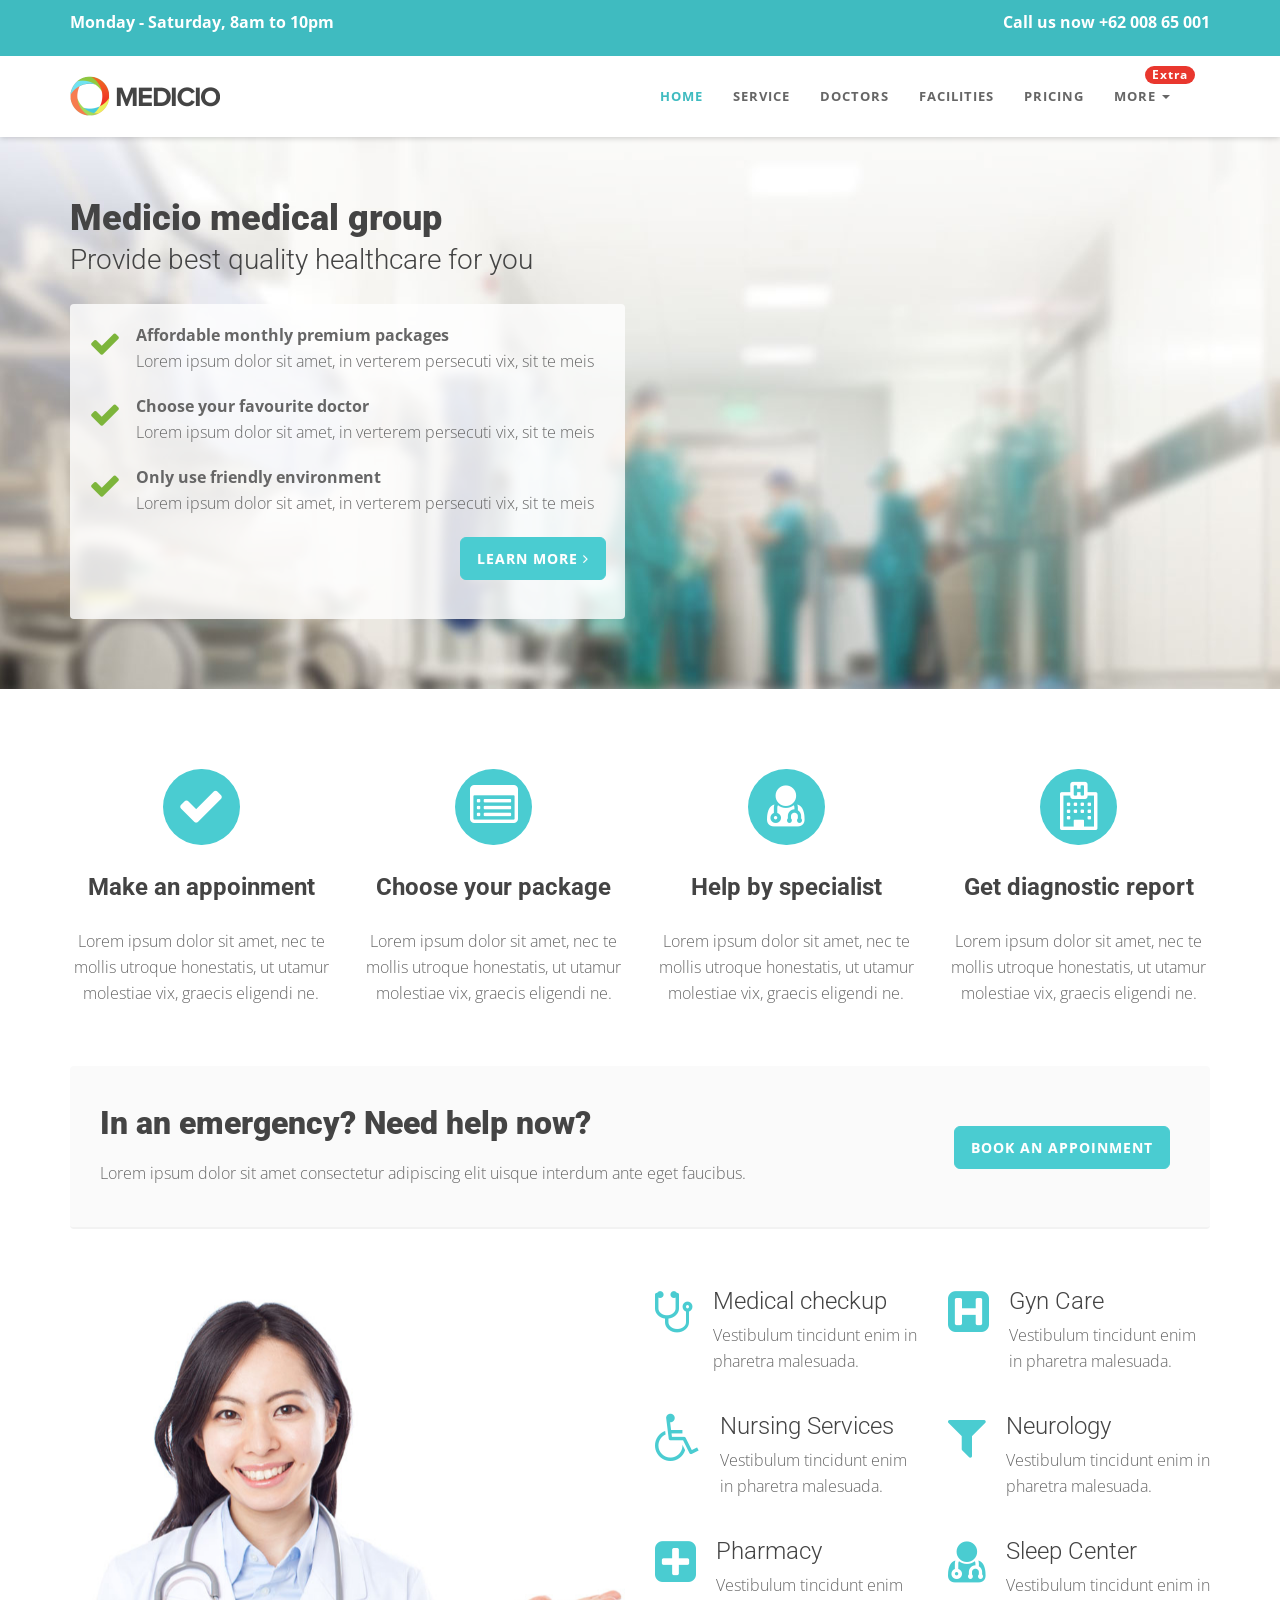
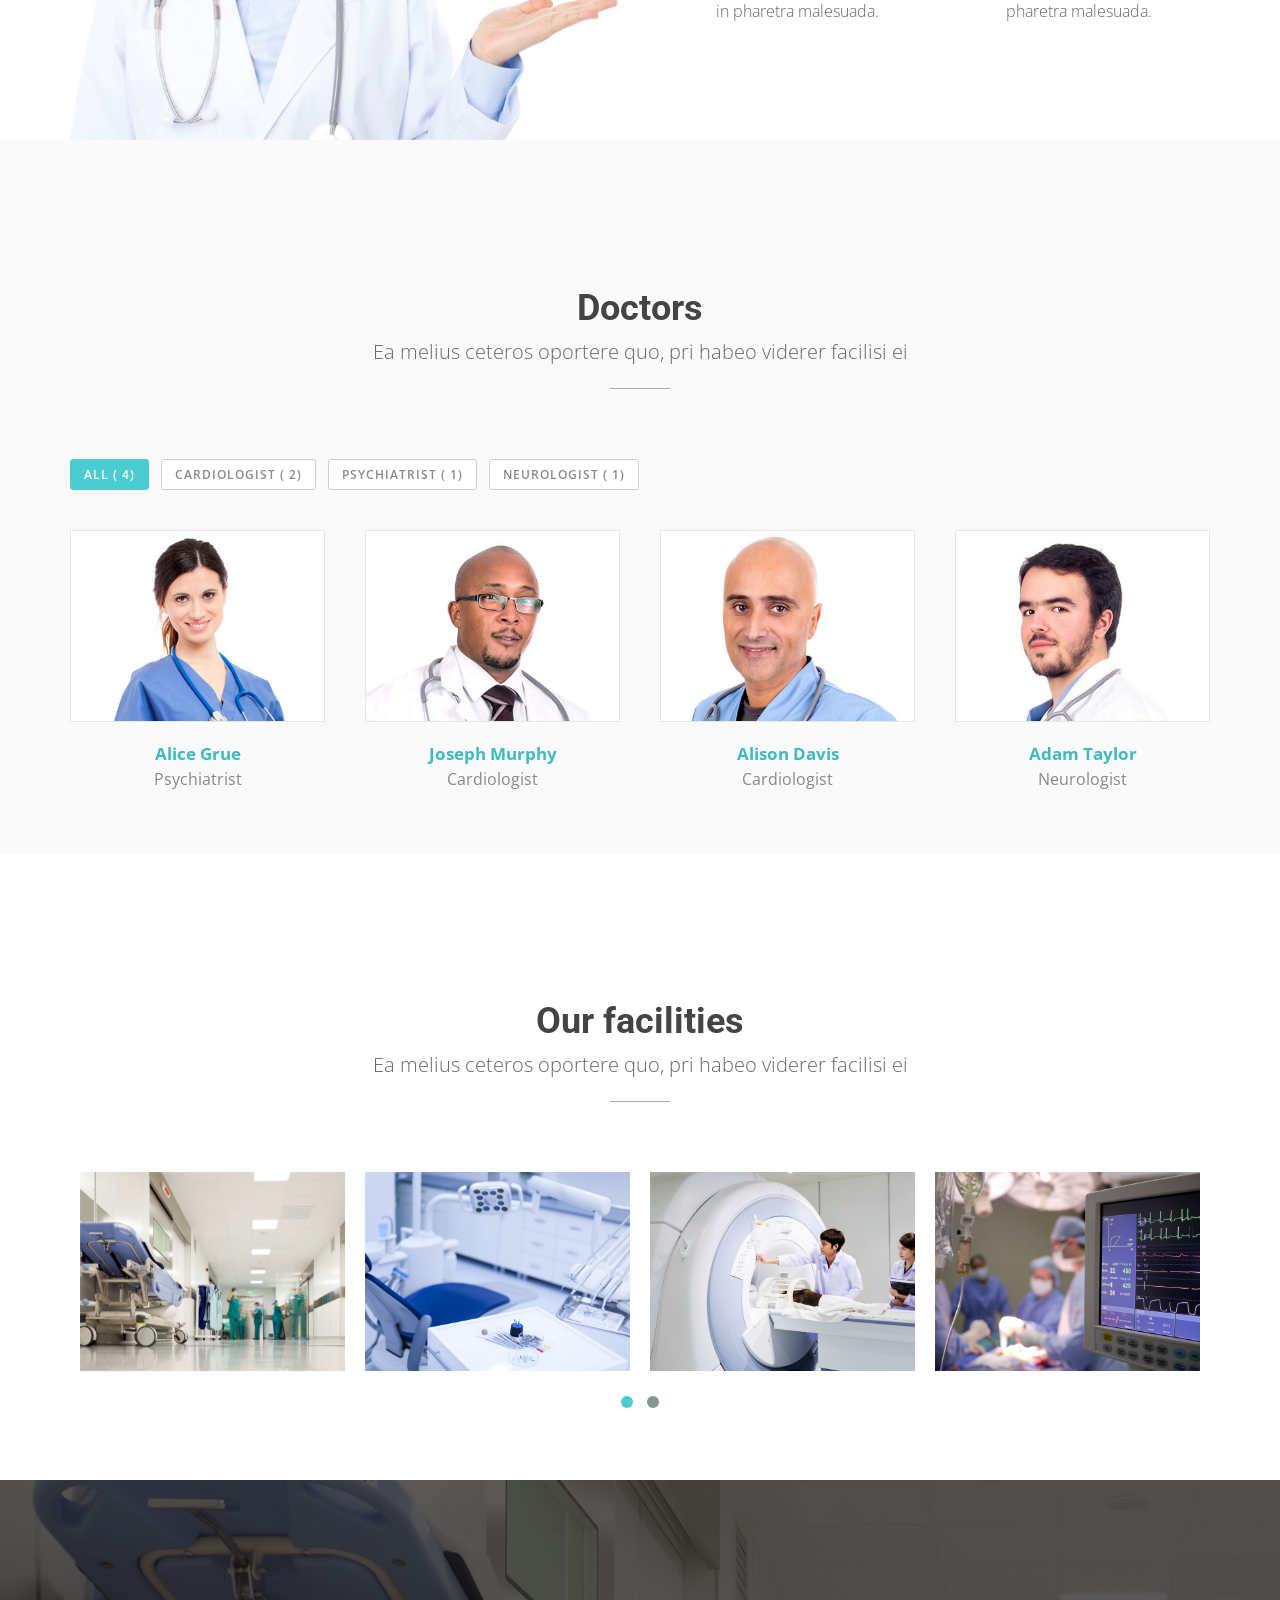
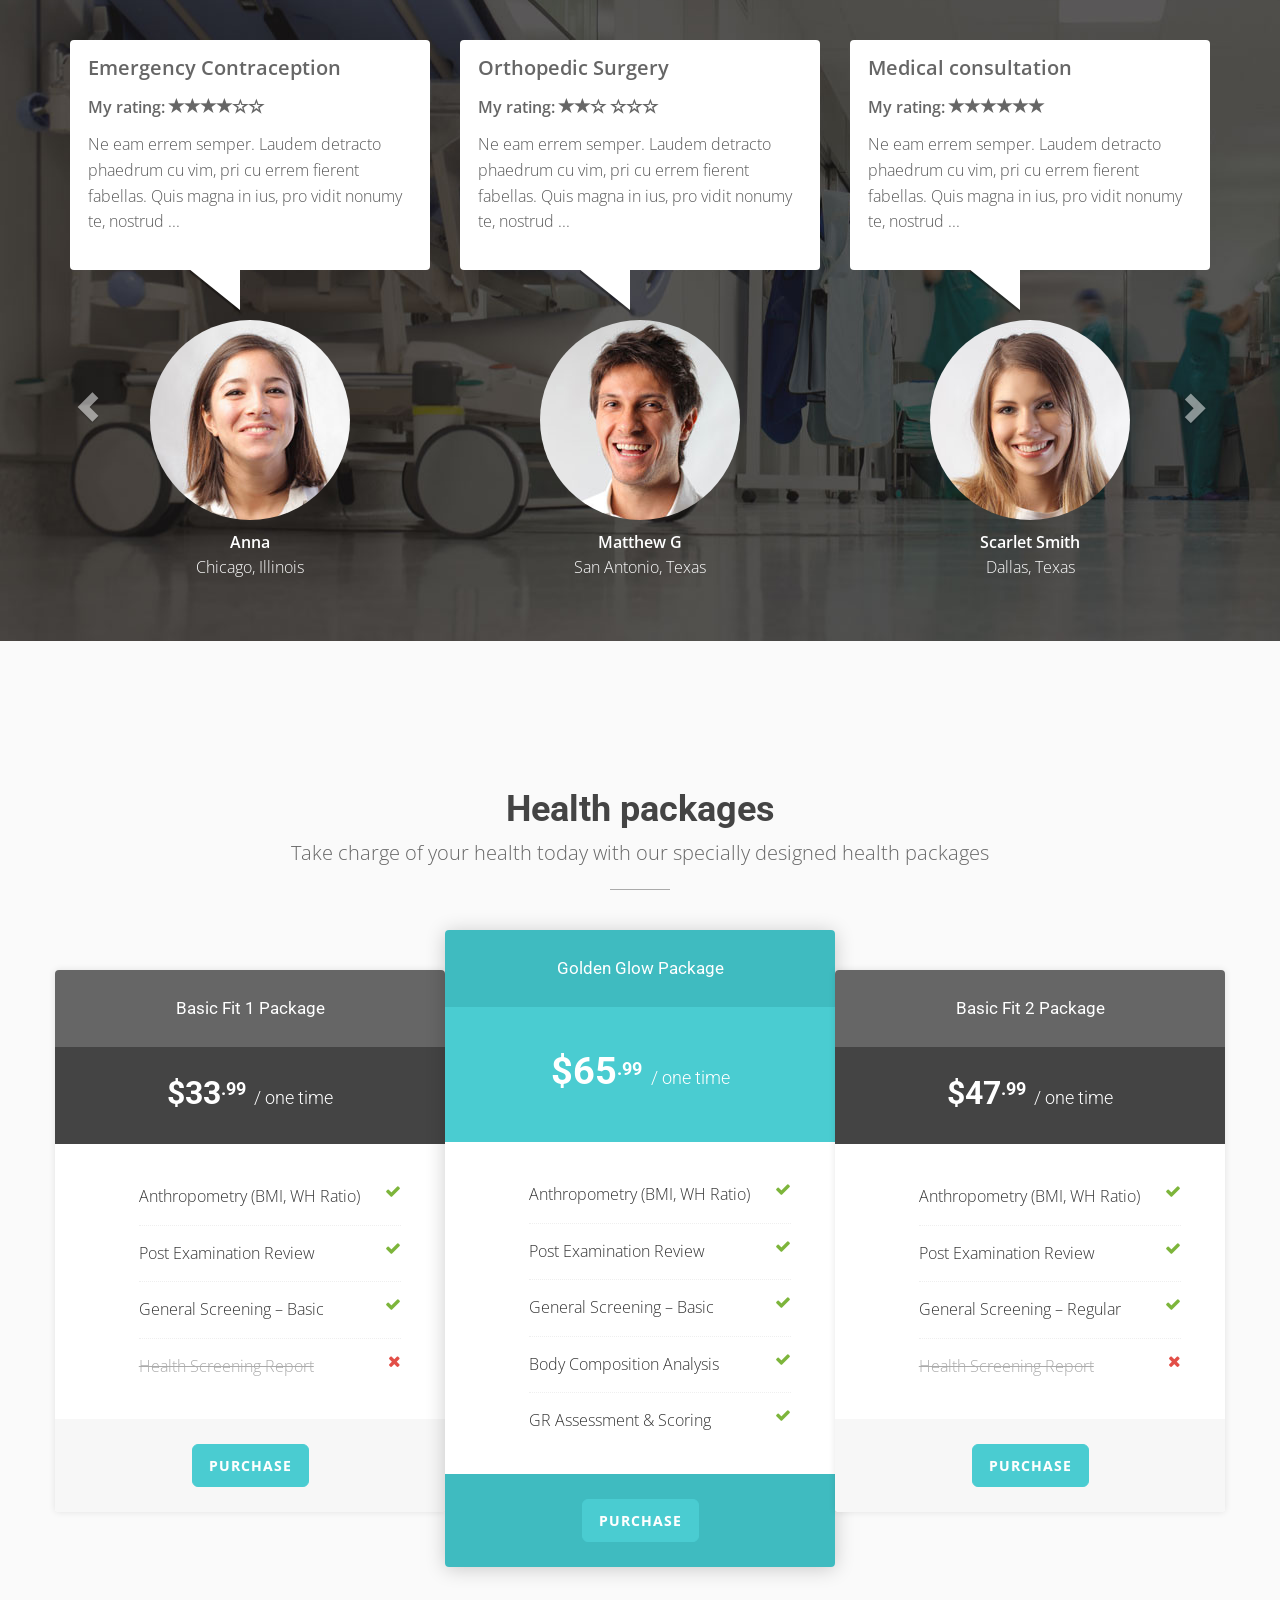
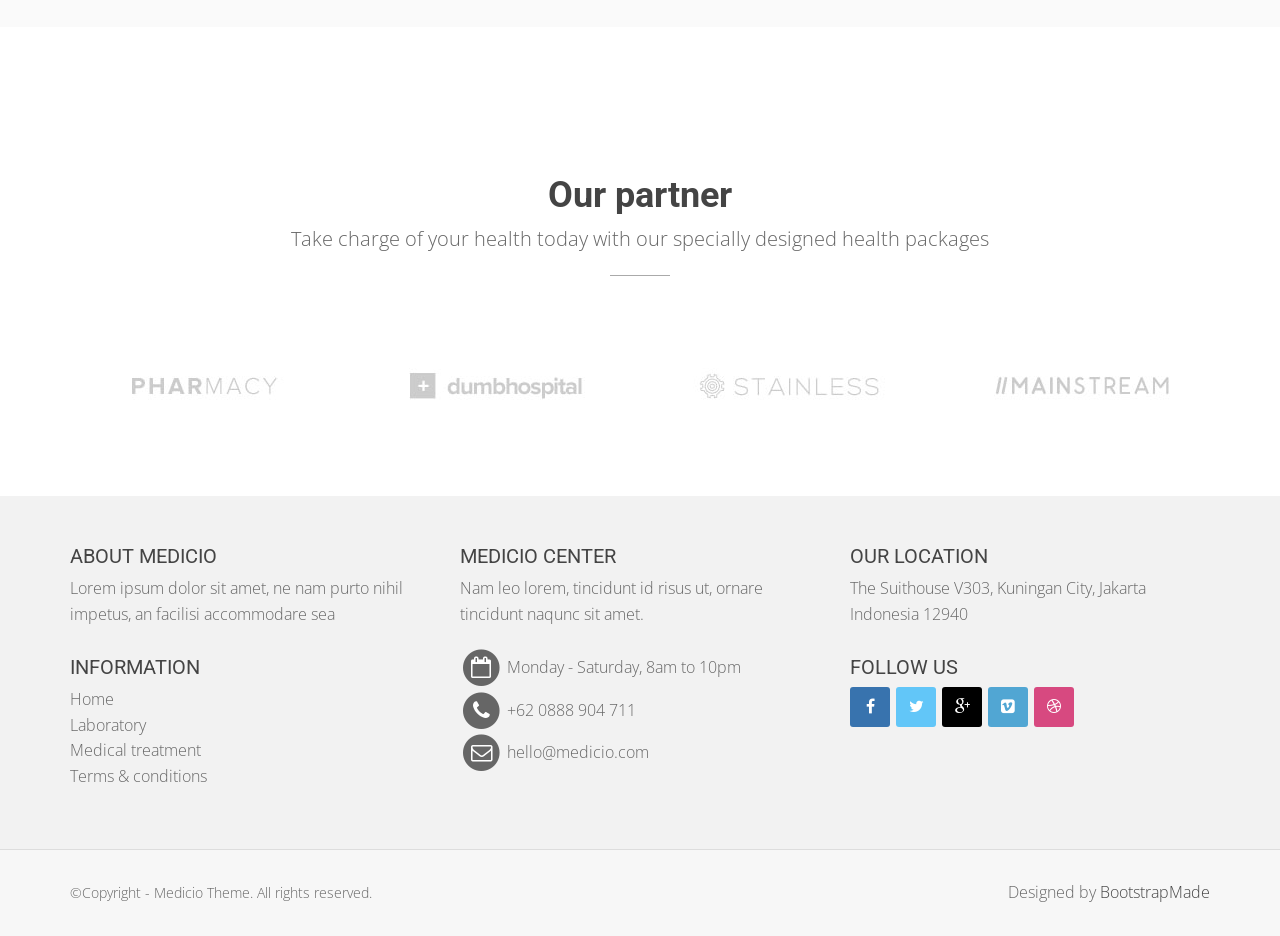
<file: bck/index-video.html>
<!DOCTYPE html>
<html lang="en">

<head>
  <meta charset="utf-8">
  <meta name="viewport" content="width=device-width, initial-scale=1.0">
  <meta name="description" content="">
  <meta name="author" content="">

  <title>Medicio landing page template for Health niche</title>

  <!-- css -->
  <link href="css/bootstrap.min.css" rel="stylesheet" type="text/css">
  <link href="font-awesome/css/font-awesome.min.css" rel="stylesheet" type="text/css" />
  <link rel="stylesheet" type="text/css" href="plugins/cubeportfolio/css/cubeportfolio.min.css">
  <link href="css/nivo-lightbox.css" rel="stylesheet" />
  <link href="css/nivo-lightbox-theme/default/default.css" rel="stylesheet" type="text/css" />
  <link href="css/owl.carousel.css" rel="stylesheet" media="screen" />
  <link href="css/owl.theme.css" rel="stylesheet" media="screen" />
  <link href="css/animate.css" rel="stylesheet" />
  <link href="css/style.css" rel="stylesheet">

  <!-- boxed bg -->
  <link id="bodybg" href="bodybg/bg1.css" rel="stylesheet" type="text/css" />
  <!-- template skin -->
  <link id="t-colors" href="color/default.css" rel="stylesheet">
  <!-- =======================================================
    Theme Name: Medicio
    Theme URL: https://bootstrapmade.com/medicio-free-bootstrap-theme/
    Author: BootstrapMade
    Author URL: https://bootstrapmade.com
  ======================================================= -->

</head>

<body id="page-top" data-spy="scroll" data-target=".navbar-custom">


  <div id="wrapper">

    <nav class="navbar navbar-custom navbar-fixed-top" role="navigation">
      <div class="top-area">
        <div class="container">
          <div class="row">
            <div class="col-sm-6 col-md-6">
              <p class="bold text-left">Monday - Saturday, 8am to 10pm </p>
            </div>
            <div class="col-sm-6 col-md-6">
              <p class="bold text-right">Call us now +62 008 65 001</p>
            </div>
          </div>
        </div>
      </div>
      <div class="container navigation">

        <div class="navbar-header page-scroll">
          <button type="button" class="navbar-toggle" data-toggle="collapse" data-target=".navbar-main-collapse">
                    <i class="fa fa-bars"></i>
                </button>
          <a class="navbar-brand" href="index.html">
                    <img src="img/logo.png" alt="" width="150" height="40" />
                </a>
        </div>

        <!-- Collect the nav links, forms, and other content for toggling -->
        <div class="collapse navbar-collapse navbar-right navbar-main-collapse">
          <ul class="nav navbar-nav">
            <li class="active"><a href="#intro">Home</a></li>
            <li><a href="#service">Service</a></li>
            <li><a href="#doctor">Doctors</a></li>
            <li><a href="#facilities">Facilities</a></li>
            <li><a href="#pricing">Pricing</a></li>
            <li class="dropdown">
              <a href="#" class="dropdown-toggle" data-toggle="dropdown"><span class="badge custom-badge red pull-right">Extra</span>More <b class="caret"></b></a>
              <ul class="dropdown-menu">
                <li><a href="index.html">Home CTA</a></li>
                <li><a href="index-form.html">Home Form</a></li>
                <li><a href="index-video.html">Home video</a></li>
              </ul>
            </li>
          </ul>
        </div>
        <!-- /.navbar-collapse -->
      </div>
      <!-- /.container -->
    </nav>


    <!-- Section: intro -->
    <section id="intro" class="intro">
      <div class="intro-content paddingbot-50">
        <div class="container">
          <div class="row">
            <div class="col-lg-6">
              <div class="wow fadeInDown" data-wow-offset="0" data-wow-delay="0.1s">
                <h2 class="h-ultra">Medicio medical group</h2>
              </div>
              <div class="wow fadeInUp" data-wow-offset="0" data-wow-delay="0.1s">
                <h4 class="h-light">Provide best quality healthcare for you</h4>
              </div>
              <div class="well well-trans">
                <div class="wow fadeInRight" data-wow-delay="0.1s">

                  <ul class="lead-list">
                    <li><span class="fa fa-check fa-2x icon-success"></span> <span class="list"><strong>Affordable monthly premium packages</strong><br />Lorem ipsum dolor sit amet, in verterem persecuti vix, sit te meis</span></li>
                    <li><span class="fa fa-check fa-2x icon-success"></span> <span class="list"><strong>Choose your favourite doctor</strong><br />Lorem ipsum dolor sit amet, in verterem persecuti vix, sit te meis</span></li>
                    <li><span class="fa fa-check fa-2x icon-success"></span> <span class="list"><strong>Only use friendly environment</strong><br />Lorem ipsum dolor sit amet, in verterem persecuti vix, sit te meis</span></li>
                  </ul>
                  <p class="text-right wow bounceIn" data-wow-delay="0.4s">
                    <a href="#" class="btn btn-skin btn-lg">Learn more <i class="fa fa-angle-right"></i></a>
                  </p>
                </div>
              </div>


            </div>
            <div class="col-lg-6">
              <div class="embed-responsive embed-responsive-4by3">
                <iframe class="embed-responsive-item" src="http://player.vimeo.com/video/22428395"></iframe>
              </div>
            </div>
          </div>
        </div>
      </div>
    </section>

    <!-- /Section: intro -->

    <!-- Section: boxes -->
    <section id="boxes" class="home-section paddingtop-80">

      <div class="container">
        <div class="row">
          <div class="col-sm-3 col-md-3">
            <div class="wow fadeInUp" data-wow-delay="0.2s">
              <div class="box text-center">

                <i class="fa fa-check fa-3x circled bg-skin"></i>
                <h4 class="h-bold">Make an appoinment</h4>
                <p>
                  Lorem ipsum dolor sit amet, nec te mollis utroque honestatis, ut utamur molestiae vix, graecis eligendi ne.
                </p>
              </div>
            </div>
          </div>
          <div class="col-sm-3 col-md-3">
            <div class="wow fadeInUp" data-wow-delay="0.2s">
              <div class="box text-center">

                <i class="fa fa-list-alt fa-3x circled bg-skin"></i>
                <h4 class="h-bold">Choose your package</h4>
                <p>
                  Lorem ipsum dolor sit amet, nec te mollis utroque honestatis, ut utamur molestiae vix, graecis eligendi ne.
                </p>
              </div>
            </div>
          </div>
          <div class="col-sm-3 col-md-3">
            <div class="wow fadeInUp" data-wow-delay="0.2s">
              <div class="box text-center">
                <i class="fa fa-user-md fa-3x circled bg-skin"></i>
                <h4 class="h-bold">Help by specialist</h4>
                <p>
                  Lorem ipsum dolor sit amet, nec te mollis utroque honestatis, ut utamur molestiae vix, graecis eligendi ne.
                </p>
              </div>
            </div>
          </div>
          <div class="col-sm-3 col-md-3">
            <div class="wow fadeInUp" data-wow-delay="0.2s">
              <div class="box text-center">

                <i class="fa fa-hospital-o fa-3x circled bg-skin"></i>
                <h4 class="h-bold">Get diagnostic report</h4>
                <p>
                  Lorem ipsum dolor sit amet, nec te mollis utroque honestatis, ut utamur molestiae vix, graecis eligendi ne.
                </p>
              </div>
            </div>
          </div>
        </div>
      </div>

    </section>
    <!-- /Section: boxes -->


    <section id="callaction" class="home-section paddingtop-40">
      <div class="container">
        <div class="row">
          <div class="col-md-12">
            <div class="callaction bg-gray">
              <div class="row">
                <div class="col-md-8">
                  <div class="wow fadeInUp" data-wow-delay="0.1s">
                    <div class="cta-text">
                      <h3>In an emergency? Need help now?</h3>
                      <p>Lorem ipsum dolor sit amet consectetur adipiscing elit uisque interdum ante eget faucibus. </p>
                    </div>
                  </div>
                </div>
                <div class="col-md-4">
                  <div class="wow lightSpeedIn" data-wow-delay="0.1s">
                    <div class="cta-btn">
                      <a href="#" class="btn btn-skin btn-lg">Book an appoinment</a>
                    </div>
                  </div>
                </div>
              </div>
            </div>
          </div>
        </div>
      </div>
    </section>


    <!-- Section: services -->
    <section id="service" class="home-section nopadding paddingtop-60">

      <div class="container">

        <div class="row">
          <div class="col-sm-6 col-md-6">
            <div class="wow fadeInUp" data-wow-delay="0.2s">
              <img src="img/dummy/img-1.jpg" class="img-responsive" alt="" />
            </div>
          </div>
          <div class="col-sm-3 col-md-3">

            <div class="wow fadeInRight" data-wow-delay="0.1s">
              <div class="service-box">
                <div class="service-icon">
                  <span class="fa fa-stethoscope fa-3x"></span>
                </div>
                <div class="service-desc">
                  <h5 class="h-light">Medical checkup</h5>
                  <p>Vestibulum tincidunt enim in pharetra malesuada.</p>
                </div>
              </div>
            </div>

            <div class="wow fadeInRight" data-wow-delay="0.2s">
              <div class="service-box">
                <div class="service-icon">
                  <span class="fa fa-wheelchair fa-3x"></span>
                </div>
                <div class="service-desc">
                  <h5 class="h-light">Nursing Services</h5>
                  <p>Vestibulum tincidunt enim in pharetra malesuada.</p>
                </div>
              </div>
            </div>
            <div class="wow fadeInRight" data-wow-delay="0.3s">
              <div class="service-box">
                <div class="service-icon">
                  <span class="fa fa-plus-square fa-3x"></span>
                </div>
                <div class="service-desc">
                  <h5 class="h-light">Pharmacy</h5>
                  <p>Vestibulum tincidunt enim in pharetra malesuada.</p>
                </div>
              </div>
            </div>


          </div>
          <div class="col-sm-3 col-md-3">

            <div class="wow fadeInRight" data-wow-delay="0.1s">
              <div class="service-box">
                <div class="service-icon">
                  <span class="fa fa-h-square fa-3x"></span>
                </div>
                <div class="service-desc">
                  <h5 class="h-light">Gyn Care</h5>
                  <p>Vestibulum tincidunt enim in pharetra malesuada.</p>
                </div>
              </div>
            </div>

            <div class="wow fadeInRight" data-wow-delay="0.2s">
              <div class="service-box">
                <div class="service-icon">
                  <span class="fa fa-filter fa-3x"></span>
                </div>
                <div class="service-desc">
                  <h5 class="h-light">Neurology</h5>
                  <p>Vestibulum tincidunt enim in pharetra malesuada.</p>
                </div>
              </div>
            </div>
            <div class="wow fadeInRight" data-wow-delay="0.3s">
              <div class="service-box">
                <div class="service-icon">
                  <span class="fa fa-user-md fa-3x"></span>
                </div>
                <div class="service-desc">
                  <h5 class="h-light">Sleep Center</h5>
                  <p>Vestibulum tincidunt enim in pharetra malesuada.</p>
                </div>
              </div>
            </div>

          </div>

        </div>
      </div>
    </section>
    <!-- /Section: services -->


    <!-- Section: team -->
    <section id="doctor" class="home-section bg-gray paddingbot-60">
      <div class="container marginbot-50">
        <div class="row">
          <div class="col-lg-8 col-lg-offset-2">
            <div class="wow fadeInDown" data-wow-delay="0.1s">
              <div class="section-heading text-center">
                <h2 class="h-bold">Doctors</h2>
                <p>Ea melius ceteros oportere quo, pri habeo viderer facilisi ei</p>
              </div>
            </div>
            <div class="divider-short"></div>
          </div>
        </div>
      </div>

      <div class="container">
        <div class="row">
          <div class="col-lg-12">

            <div id="filters-container" class="cbp-l-filters-alignLeft">
              <div data-filter="*" class="cbp-filter-item-active cbp-filter-item">All (
                <div class="cbp-filter-counter"></div>)</div>
              <div data-filter=".cardiologist" class="cbp-filter-item">Cardiologist (
                <div class="cbp-filter-counter"></div>)</div>
              <div data-filter=".psychiatrist" class="cbp-filter-item">Psychiatrist (
                <div class="cbp-filter-counter"></div>)</div>
              <div data-filter=".neurologist" class="cbp-filter-item">Neurologist (
                <div class="cbp-filter-counter"></div>)</div>
            </div>

            <div id="grid-container" class="cbp-l-grid-team">
              <ul>
                <li class="cbp-item psychiatrist">
                  <a href="doctors/member1.html" class="cbp-caption cbp-singlePage">
                    <div class="cbp-caption-defaultWrap">
                      <img src="img/team/1.jpg" alt="" width="100%">
                    </div>
                    <div class="cbp-caption-activeWrap">
                      <div class="cbp-l-caption-alignCenter">
                        <div class="cbp-l-caption-body">
                          <div class="cbp-l-caption-text">VIEW PROFILE</div>
                        </div>
                      </div>
                    </div>
                  </a>
                  <a href="doctors/member1.html" class="cbp-singlePage cbp-l-grid-team-name">Alice Grue</a>
                  <div class="cbp-l-grid-team-position">Psychiatrist</div>
                </li>
                <li class="cbp-item cardiologist">
                  <a href="doctors/member2.html" class="cbp-caption cbp-singlePage">
                    <div class="cbp-caption-defaultWrap">
                      <img src="img/team/2.jpg" alt="" width="100%">
                    </div>
                    <div class="cbp-caption-activeWrap">
                      <div class="cbp-l-caption-alignCenter">
                        <div class="cbp-l-caption-body">
                          <div class="cbp-l-caption-text">VIEW PROFILE</div>
                        </div>
                      </div>
                    </div>
                  </a>
                  <a href="doctors/member2.html" class="cbp-singlePage cbp-l-grid-team-name">Joseph Murphy</a>
                  <div class="cbp-l-grid-team-position">Cardiologist</div>
                </li>
                <li class="cbp-item cardiologist">
                  <a href="doctors/member3.html" class="cbp-caption cbp-singlePage">
                    <div class="cbp-caption-defaultWrap">
                      <img src="img/team/3.jpg" alt="" width="100%">
                    </div>
                    <div class="cbp-caption-activeWrap">
                      <div class="cbp-l-caption-alignCenter">
                        <div class="cbp-l-caption-body">
                          <div class="cbp-l-caption-text">VIEW PROFILE</div>
                        </div>
                      </div>
                    </div>
                  </a>
                  <a href="doctors/member3.html" class="cbp-singlePage cbp-l-grid-team-name">Alison Davis</a>
                  <div class="cbp-l-grid-team-position">Cardiologist</div>
                </li>
                <li class="cbp-item neurologist">
                  <a href="doctors/member4.html" class="cbp-caption cbp-singlePage">
                    <div class="cbp-caption-defaultWrap">
                      <img src="img/team/4.jpg" alt="" width="100%">
                    </div>
                    <div class="cbp-caption-activeWrap">
                      <div class="cbp-l-caption-alignCenter">
                        <div class="cbp-l-caption-body">
                          <div class="cbp-l-caption-text">VIEW PROFILE</div>
                        </div>
                      </div>
                    </div>
                  </a>
                  <a href="doctors/member4.html" class="cbp-singlePage cbp-l-grid-team-name">Adam Taylor</a>
                  <div class="cbp-l-grid-team-position">Neurologist</div>
                </li>

              </ul>
            </div>
          </div>
        </div>
      </div>

    </section>
    <!-- /Section: team -->



    <!-- Section: works -->
    <section id="facilities" class="home-section paddingbot-60">
      <div class="container marginbot-50">
        <div class="row">
          <div class="col-lg-8 col-lg-offset-2">
            <div class="wow fadeInDown" data-wow-delay="0.1s">
              <div class="section-heading text-center">
                <h2 class="h-bold">Our facilities</h2>
                <p>Ea melius ceteros oportere quo, pri habeo viderer facilisi ei</p>
              </div>
            </div>
            <div class="divider-short"></div>
          </div>
        </div>
      </div>

      <div class="container">
        <div class="row">
          <div class="col-sm-12 col-md-12 col-lg-12">
            <div class="wow bounceInUp" data-wow-delay="0.2s">
              <div id="owl-works" class="owl-carousel">
                <div class="item"><a href="img/photo/1.jpg" title="This is an image title" data-lightbox-gallery="gallery1" data-lightbox-hidpi="img/works/1@2x.jpg"><img src="img/photo/1.jpg" class="img-responsive" alt="img"></a></div>
                <div class="item"><a href="img/photo/2.jpg" title="This is an image title" data-lightbox-gallery="gallery1" data-lightbox-hidpi="img/works/2@2x.jpg"><img src="img/photo/2.jpg" class="img-responsive " alt="img"></a></div>
                <div class="item"><a href="img/photo/3.jpg" title="This is an image title" data-lightbox-gallery="gallery1" data-lightbox-hidpi="img/works/3@2x.jpg"><img src="img/photo/3.jpg" class="img-responsive " alt="img"></a></div>
                <div class="item"><a href="img/photo/4.jpg" title="This is an image title" data-lightbox-gallery="gallery1" data-lightbox-hidpi="img/works/4@2x.jpg"><img src="img/photo/4.jpg" class="img-responsive " alt="img"></a></div>
                <div class="item"><a href="img/photo/5.jpg" title="This is an image title" data-lightbox-gallery="gallery1" data-lightbox-hidpi="img/works/5@2x.jpg"><img src="img/photo/5.jpg" class="img-responsive " alt="img"></a></div>
                <div class="item"><a href="img/photo/6.jpg" title="This is an image title" data-lightbox-gallery="gallery1" data-lightbox-hidpi="img/works/6@2x.jpg"><img src="img/photo/6.jpg" class="img-responsive " alt="img"></a></div>
              </div>
            </div>
          </div>
        </div>
      </div>
    </section>
    <!-- /Section: works -->


    <!-- Section: testimonial -->
    <section id="testimonial" class="home-section paddingbot-60 parallax" data-stellar-background-ratio="0.5">

      <div class="carousel-reviews broun-block">
        <div class="container">
          <div class="row">
            <div id="carousel-reviews" class="carousel slide" data-ride="carousel">

              <div class="carousel-inner">
                <div class="item active">
                  <div class="col-md-4 col-sm-6">
                    <div class="block-text rel zmin">
                      <a title="" href="#">Emergency Contraception</a>
                      <div class="mark">My rating: <span class="rating-input"><span data-value="0" class="glyphicon glyphicon-star"></span><span data-value="1" class="glyphicon glyphicon-star"></span><span data-value="2" class="glyphicon glyphicon-star"></span><span data-value="3"
                          class="glyphicon glyphicon-star"></span><span data-value="4" class="glyphicon glyphicon-star-empty"></span><span data-value="5" class="glyphicon glyphicon-star-empty"></span> </span>
                      </div>
                      <p>Ne eam errem semper. Laudem detracto phaedrum cu vim, pri cu errem fierent fabellas. Quis magna in ius, pro vidit nonumy te, nostrud ...</p>
                      <ins class="ab zmin sprite sprite-i-triangle block"></ins>
                    </div>
                    <div class="person-text rel text-light">
                      <img src="img/testimonials/1.jpg" alt="" class="person img-circle" />
                      <a title="" href="#">Anna</a>
                      <span>Chicago, Illinois</span>
                    </div>
                  </div>
                  <div class="col-md-4 col-sm-6 hidden-xs">
                    <div class="block-text rel zmin">
                      <a title="" href="#">Orthopedic Surgery</a>
                      <div class="mark">My rating: <span class="rating-input"><span data-value="0" class="glyphicon glyphicon-star"></span><span data-value="1" class="glyphicon glyphicon-star"></span><span data-value="2" class="glyphicon glyphicon-star-empty"></span>
                        <span
                          data-value="3" class="glyphicon glyphicon-star-empty"></span><span data-value="4" class="glyphicon glyphicon-star-empty"></span><span data-value="5" class="glyphicon glyphicon-star-empty"></span> </span>
                      </div>
                      <p>Ne eam errem semper. Laudem detracto phaedrum cu vim, pri cu errem fierent fabellas. Quis magna in ius, pro vidit nonumy te, nostrud ...</p>
                      <ins class="ab zmin sprite sprite-i-triangle block"></ins>
                    </div>
                    <div class="person-text rel text-light">
                      <img src="img/testimonials/2.jpg" alt="" class="person img-circle" />
                      <a title="" href="#">Matthew G</a>
                      <span>San Antonio, Texas</span>
                    </div>
                  </div>
                  <div class="col-md-4 col-sm-6 hidden-sm hidden-xs">
                    <div class="block-text rel zmin">
                      <a title="" href="#">Medical consultation</a>
                      <div class="mark">My rating: <span class="rating-input"><span data-value="0" class="glyphicon glyphicon-star"></span><span data-value="1" class="glyphicon glyphicon-star"></span><span data-value="2" class="glyphicon glyphicon-star"></span><span data-value="3"
                          class="glyphicon glyphicon-star"></span><span data-value="4" class="glyphicon glyphicon-star"></span><span data-value="5" class="glyphicon glyphicon-star"></span> </span>
                      </div>
                      <p>Ne eam errem semper. Laudem detracto phaedrum cu vim, pri cu errem fierent fabellas. Quis magna in ius, pro vidit nonumy te, nostrud ...</p>
                      <ins class="ab zmin sprite sprite-i-triangle block"></ins>
                    </div>
                    <div class="person-text rel text-light">
                      <img src="img/testimonials/3.jpg" alt="" class="person img-circle" />
                      <a title="" href="#">Scarlet Smith</a>
                      <span>Dallas, Texas</span>
                    </div>
                  </div>
                </div>
                <div class="item">
                  <div class="col-md-4 col-sm-6">
                    <div class="block-text rel zmin">
                      <a title="" href="#">Birth control pills</a>
                      <div class="mark">My rating: <span class="rating-input"><span data-value="0" class="glyphicon glyphicon-star"></span><span data-value="1" class="glyphicon glyphicon-star"></span><span data-value="2" class="glyphicon glyphicon-star"></span><span data-value="3"
                          class="glyphicon glyphicon-star"></span><span data-value="4" class="glyphicon glyphicon-star-empty"></span><span data-value="5" class="glyphicon glyphicon-star-empty"></span> </span>
                      </div>
                      <p>Ne eam errem semper. Laudem detracto phaedrum cu vim, pri cu errem fierent fabellas. Quis magna in ius, pro vidit nonumy te, nostrud ...</p>
                      <ins class="ab zmin sprite sprite-i-triangle block"></ins>
                    </div>
                    <div class="person-text rel text-light">
                      <img src="img/testimonials/4.jpg" alt="" class="person img-circle" />
                      <a title="" href="#">Lucas Thompson</a>
                      <span>Austin, Texas</span>
                    </div>
                  </div>
                  <div class="col-md-4 col-sm-6 hidden-xs">
                    <div class="block-text rel zmin">
                      <a title="" href="#">Radiology</a>
                      <div class="mark">My rating: <span class="rating-input"><span data-value="0" class="glyphicon glyphicon-star"></span><span data-value="1" class="glyphicon glyphicon-star"></span><span data-value="2" class="glyphicon glyphicon-star-empty"></span>
                        <span
                          data-value="3" class="glyphicon glyphicon-star-empty"></span><span data-value="4" class="glyphicon glyphicon-star-empty"></span><span data-value="5" class="glyphicon glyphicon-star-empty"></span> </span>
                      </div>
                      <p>Ne eam errem semper. Laudem detracto phaedrum cu vim, pri cu errem fierent fabellas. Quis magna in ius, pro vidit nonumy te, nostrud ...</p>
                      <ins class="ab zmin sprite sprite-i-triangle block"></ins>
                    </div>
                    <div class="person-text rel text-light">
                      <img src="img/testimonials/5.jpg" alt="" class="person img-circle" />
                      <a title="" href="#">Ella Mentree</a>
                      <span>Fort Worth, Texas</span>
                    </div>
                  </div>
                  <div class="col-md-4 col-sm-6 hidden-sm hidden-xs">
                    <div class="block-text rel zmin">
                      <a title="" href="#">Cervical Lesions</a>
                      <div class="mark">My rating: <span class="rating-input"><span data-value="0" class="glyphicon glyphicon-star"></span><span data-value="1" class="glyphicon glyphicon-star"></span><span data-value="2" class="glyphicon glyphicon-star"></span><span data-value="3"
                          class="glyphicon glyphicon-star"></span><span data-value="4" class="glyphicon glyphicon-star"></span><span data-value="5" class="glyphicon glyphicon-star"></span> </span>
                      </div>
                      <p>Ne eam errem semper. Laudem detracto phaedrum cu vim, pri cu errem fierent fabellas. Quis magna in ius, pro vidit nonumy te, nostrud ...</p>
                      <ins class="ab zmin sprite sprite-i-triangle block"></ins>
                    </div>
                    <div class="person-text rel text-light">
                      <img src="img/testimonials/6.jpg" alt="" class="person img-circle" />
                      <a title="" href="#">Suzanne Adam</a>
                      <span>Detroit, Michigan</span>
                    </div>
                  </div>
                </div>


              </div>

              <a class="left carousel-control" href="#carousel-reviews" role="button" data-slide="prev">
                    <span class="glyphicon glyphicon-chevron-left"></span>
                </a>
              <a class="right carousel-control" href="#carousel-reviews" role="button" data-slide="next">
                    <span class="glyphicon glyphicon-chevron-right"></span>
                </a>
            </div>
          </div>
        </div>
      </div>
    </section>
    <!-- /Section: testimonial -->


    <!-- Section: pricing -->
    <section id="pricing" class="home-section bg-gray paddingbot-60">
      <div class="container marginbot-50">
        <div class="row">
          <div class="col-lg-8 col-lg-offset-2">
            <div class="wow lightSpeedIn" data-wow-delay="0.1s">
              <div class="section-heading text-center">
                <h2 class="h-bold">Health packages</h2>
                <p>Take charge of your health today with our specially designed health packages</p>
              </div>
            </div>
            <div class="divider-short"></div>
          </div>
        </div>
      </div>

      <div class="container">

        <div class="row">

          <div class="col-sm-4 pricing-box">
            <div class="wow bounceInUp" data-wow-delay="0.1s">
              <div class="pricing-content general">
                <h2>Basic Fit 1 Package</h2>
                <h3>$33<sup>.99</sup> <span>/ one time</span></h3>
                <ul>
                  <li>Anthropometry (BMI, WH Ratio) <i class="fa fa-check icon-success"></i></li>
                  <li>Post Examination Review <i class="fa fa-check icon-success"></i></li>
                  <li>General Screening – Basic <i class="fa fa-check icon-success"></i></li>
                  <li><del>Health Screening Report</del> <i class="fa fa-times icon-danger"></i></li>
                </ul>

                <div class="price-bottom">
                  <a href="#" class="btn btn-skin btn-lg">Purchase</a>
                </div>
              </div>
            </div>
          </div>

          <div class="col-sm-4 pricing-box featured-price">
            <div class="wow bounceInUp" data-wow-delay="0.3s">
              <div class="pricing-content featured">
                <h2>Golden Glow Package</h2>
                <h3>$65<sup>.99</sup> <span>/ one time</span></h3>
                <ul>
                  <li>Anthropometry (BMI, WH Ratio) <i class="fa fa-check icon-success"></i></li>
                  <li>Post Examination Review <i class="fa fa-check icon-success"></i></li>
                  <li>General Screening – Basic <i class="fa fa-check icon-success"></i></li>
                  <li>Body Composition Analysis <i class="fa fa-check icon-success"></i></li>
                  <li>GR Assessment & Scoring <i class="fa fa-check icon-success"></i></li>
                </ul>

                <div class="price-bottom">
                  <a href="#" class="btn btn-skin btn-lg">Purchase</a>
                </div>
              </div>
            </div>
          </div>

          <div class="col-sm-4 pricing-box">
            <div class="wow bounceInUp" data-wow-delay="0.2s">
              <div class="pricing-content general last">
                <h2>Basic Fit 2 Package</h2>
                <h3>$47<sup>.99</sup> <span>/ one time</span></h3>
                <ul>
                  <li>Anthropometry (BMI, WH Ratio) <i class="fa fa-check icon-success"></i></li>
                  <li>Post Examination Review <i class="fa fa-check icon-success"></i></li>
                  <li>General Screening – Regular <i class="fa fa-check icon-success"></i></li>
                  <li><del>Health Screening Report</del> <i class="fa fa-times icon-danger"></i></li>
                </ul>

                <div class="price-bottom">
                  <a href="#" class="btn btn-skin btn-lg">Purchase</a>
                </div>
              </div>
            </div>
          </div>

        </div>

      </div>
    </section>
    <!-- /Section: pricing -->

    <section id="partner" class="home-section paddingbot-60">
      <div class="container marginbot-50">
        <div class="row">
          <div class="col-lg-8 col-lg-offset-2">
            <div class="wow lightSpeedIn" data-wow-delay="0.1s">
              <div class="section-heading text-center">
                <h2 class="h-bold">Our partner</h2>
                <p>Take charge of your health today with our specially designed health packages</p>
              </div>
            </div>
            <div class="divider-short"></div>
          </div>
        </div>
      </div>

      <div class="container">
        <div class="row">
          <div class="col-sm-6 col-md-3">
            <div class="partner">
              <a href="#"><img src="img/dummy/partner-1.jpg" alt="" /></a>
            </div>
          </div>
          <div class="col-sm-6 col-md-3">
            <div class="partner">
              <a href="#"><img src="img/dummy/partner-2.jpg" alt="" /></a>
            </div>
          </div>
          <div class="col-sm-6 col-md-3">
            <div class="partner">
              <a href="#"><img src="img/dummy/partner-3.jpg" alt="" /></a>
            </div>
          </div>
          <div class="col-sm-6 col-md-3">
            <div class="partner">
              <a href="#"><img src="img/dummy/partner-4.jpg" alt="" /></a>
            </div>
          </div>
        </div>
      </div>
    </section>

    <footer>

      <div class="container">
        <div class="row">
          <div class="col-sm-6 col-md-4">
            <div class="wow fadeInDown" data-wow-delay="0.1s">
              <div class="widget">
                <h5>About Medicio</h5>
                <p>
                  Lorem ipsum dolor sit amet, ne nam purto nihil impetus, an facilisi accommodare sea
                </p>
              </div>
            </div>
            <div class="wow fadeInDown" data-wow-delay="0.1s">
              <div class="widget">
                <h5>Information</h5>
                <ul>
                  <li><a href="#">Home</a></li>
                  <li><a href="#">Laboratory</a></li>
                  <li><a href="#">Medical treatment</a></li>
                  <li><a href="#">Terms & conditions</a></li>
                </ul>
              </div>
            </div>
          </div>
          <div class="col-sm-6 col-md-4">
            <div class="wow fadeInDown" data-wow-delay="0.1s">
              <div class="widget">
                <h5>Medicio center</h5>
                <p>
                  Nam leo lorem, tincidunt id risus ut, ornare tincidunt naqunc sit amet.
                </p>
                <ul>
                  <li>
                    <span class="fa-stack fa-lg">
									<i class="fa fa-circle fa-stack-2x"></i>
									<i class="fa fa-calendar-o fa-stack-1x fa-inverse"></i>
								</span> Monday - Saturday, 8am to 10pm
                  </li>
                  <li>
                    <span class="fa-stack fa-lg">
									<i class="fa fa-circle fa-stack-2x"></i>
									<i class="fa fa-phone fa-stack-1x fa-inverse"></i>
								</span> +62 0888 904 711
                  </li>
                  <li>
                    <span class="fa-stack fa-lg">
									<i class="fa fa-circle fa-stack-2x"></i>
									<i class="fa fa-envelope-o fa-stack-1x fa-inverse"></i>
								</span> hello@medicio.com
                  </li>

                </ul>
              </div>
            </div>
          </div>
          <div class="col-sm-6 col-md-4">
            <div class="wow fadeInDown" data-wow-delay="0.1s">
              <div class="widget">
                <h5>Our location</h5>
                <p>The Suithouse V303, Kuningan City, Jakarta Indonesia 12940</p>

              </div>
            </div>
            <div class="wow fadeInDown" data-wow-delay="0.1s">
              <div class="widget">
                <h5>Follow us</h5>
                <ul class="company-social">
                  <li class="social-facebook"><a href="#"><i class="fa fa-facebook"></i></a></li>
                  <li class="social-twitter"><a href="#"><i class="fa fa-twitter"></i></a></li>
                  <li class="social-google"><a href="#"><i class="fa fa-google-plus"></i></a></li>
                  <li class="social-vimeo"><a href="#"><i class="fa fa-vimeo-square"></i></a></li>
                  <li class="social-dribble"><a href="#"><i class="fa fa-dribbble"></i></a></li>
                </ul>
              </div>
            </div>
          </div>
        </div>
      </div>
      <div class="sub-footer">
        <div class="container">
          <div class="row">
            <div class="col-sm-6 col-md-6 col-lg-6">
              <div class="wow fadeInLeft" data-wow-delay="0.1s">
                <div class="text-left">
                  <p>&copy;Copyright - Medicio Theme. All rights reserved.</p>
                </div>
              </div>
            </div>
            <div class="col-sm-6 col-md-6 col-lg-6">
              <div class="wow fadeInRight" data-wow-delay="0.1s">
                <div class="text-right">
                  <div class="credits">
                    <!--
                      All the links in the footer should remain intact. 
                      You can delete the links only if you purchased the pro version.
                      Licensing information: https://bootstrapmade.com/license/
                      Purchase the pro version with working PHP/AJAX contact form: https://bootstrapmade.com/buy/?theme=Medicio
                    -->
                    Designed by <a href="https://bootstrapmade.com/">BootstrapMade</a>
                  </div>
                </div>
              </div>
            </div>
          </div>
        </div>
      </div>
    </footer>

  </div>
  <a href="#" class="scrollup"><i class="fa fa-angle-up active"></i></a>

  <!-- Core JavaScript Files -->
  <script src="js/jquery.min.js"></script>
  <script src="js/bootstrap.min.js"></script>
  <script src="js/jquery.easing.min.js"></script>
  <script src="js/wow.min.js"></script>
  <script src="js/jquery.scrollTo.js"></script>
  <script src="js/jquery.appear.js"></script>
  <script src="js/stellar.js"></script>
  <script src="plugins/cubeportfolio/js/jquery.cubeportfolio.min.js"></script>
  <script src="js/owl.carousel.min.js"></script>
  <script src="js/nivo-lightbox.min.js"></script>
  <script src="js/custom.js"></script>

</body>

</html>
</file>
<file: bodybg/bg1.css>
body { background: url(../img/bodybg/bg1.png) repeat left top; }
</file>
<file: color/default.css>
/*
#1 color = #4ACCD1;
#2 color = #3fbbc0;
*/

a:hover,
a:focus {
    color: #4ACCD1;
}

.circled {
	background: #4ACCD1;
}

.con1 > div, .con2 > div, .con3 > div { 
	background-color: #4ACCD1;
}

.scrollup:hover {
	background: #4ACCD1;
}


/* service */

.service-icon span {
	color: #4ACCD1;
}



/* button */
.btn-skin {
  background-color: #4ACCD1;
  border-color: #4ACCD1;
}


/* top */
.top-area {
	background: #3fbbc0;
}

/* menu */

.navbar-custom ul.nav ul.dropdown-menu li a:hover {
	color: #3fbbc0;
}
.navbar-custom.top-nav-collapse .nav li a:hover,
.navbar-custom .nav li a:hover,
.navbar-custom .nav li.active a,.navbar-custom.top-nav-collapse .nav li.active a  {
    color: #3fbbc0;
}


.owl-theme .owl-controls .owl-page.active span,
.owl-theme .owl-controls.clickable .owl-page:hover span {
    background-color: #4ACCD1;
}


.bg-skin {
	background: #4ACCD1;
}

.highlight-color {
	background-color: #4ACCD1;
}
.color {
	color: #4ACCD1;
}

/* pricing box  */
.pricing-content.featured h2,.pricing-content.featured .price-bottom {
	background-color:#3fbbc0;
}
.pricing-content.featured h3 {
	background:#4ACCD1;
}



/* team */
.cbp-l-grid-team-name {
    color: #3fbbc0;
}

.cbp-l-filters-button .cbp-filter-counter {
	background-color: #4ACCD1;
}

.cbp-l-filters-alignLeft .cbp-filter-item-active {
    /* @editable properties */
    background-color: #4ACCD1;
    border:1px solid #4ACCD1;
}

.cbp-l-filters-dropdownWrap {
    background: #4ACCD1;
}
.cbp-l-filters-button .cbp-filter-item.cbp-filter-item-active {
    /* @editable properties */
    background-color: #4ACCD1;
    border-color: #4ACCD1;
}
.cbp-l-caption-buttonLeft,
.cbp-l-caption-buttonRight {
    /* @editable properties */
    background-color: #4ACCD1;
}

.cbp-l-caption-buttonLeft:hover,
.cbp-l-caption-buttonRight:hover {
    /* @editable properties */
    background-color: #3fbbc0;
}

.form-control:focus {
  border-color: #3fbbc0;
}
</file>
<file: bck/bodybg/bg1.css>
body { background: url(../img/bodybg/bg1.png) repeat left top; }
</file>
<file: bck/color/default.css>
/*
#1 color = #4ACCD1;
#2 color = #3fbbc0;
*/

a:hover,
a:focus {
    color: #4ACCD1;
}

.circled {
	background: #4ACCD1;
}

.con1 > div, .con2 > div, .con3 > div { 
	background-color: #4ACCD1;
}

.scrollup:hover {
	background: #4ACCD1;
}


/* service */

.service-icon span {
	color: #4ACCD1;
}



/* button */
.btn-skin {
  background-color: #4ACCD1;
  border-color: #4ACCD1;
}


/* top */
.top-area {
	background: #3fbbc0;
}

/* menu */

.navbar-custom ul.nav ul.dropdown-menu li a:hover {
	color: #3fbbc0;
}
.navbar-custom.top-nav-collapse .nav li a:hover,
.navbar-custom .nav li a:hover,
.navbar-custom .nav li.active a,.navbar-custom.top-nav-collapse .nav li.active a  {
    color: #3fbbc0;
}


.owl-theme .owl-controls .owl-page.active span,
.owl-theme .owl-controls.clickable .owl-page:hover span {
    background-color: #4ACCD1;
}


.bg-skin {
	background: #4ACCD1;
}

.highlight-color {
	background-color: #4ACCD1;
}
.color {
	color: #4ACCD1;
}

/* pricing box  */
.pricing-content.featured h2,.pricing-content.featured .price-bottom {
	background-color:#3fbbc0;
}
.pricing-content.featured h3 {
	background:#4ACCD1;
}



/* team */
.cbp-l-grid-team-name {
    color: #3fbbc0;
}

.cbp-l-filters-button .cbp-filter-counter {
	background-color: #4ACCD1;
}

.cbp-l-filters-alignLeft .cbp-filter-item-active {
    /* @editable properties */
    background-color: #4ACCD1;
    border:1px solid #4ACCD1;
}

.cbp-l-filters-dropdownWrap {
    background: #4ACCD1;
}
.cbp-l-filters-button .cbp-filter-item.cbp-filter-item-active {
    /* @editable properties */
    background-color: #4ACCD1;
    border-color: #4ACCD1;
}
.cbp-l-caption-buttonLeft,
.cbp-l-caption-buttonRight {
    /* @editable properties */
    background-color: #4ACCD1;
}

.cbp-l-caption-buttonLeft:hover,
.cbp-l-caption-buttonRight:hover {
    /* @editable properties */
    background-color: #3fbbc0;
}

.form-control:focus {
  border-color: #3fbbc0;
}
</file>
<file: plugins/cubeportfolio/css/cubeportfolio.min.css>
/**
 * Cube Portfolio - Responsive jQuery Grid Plugin
 *
 * version: 1.4.1 (July 23, 2014)
 * requires jQuery v1.7 or later
 *
 * Copyright (c) 2014, Mihai Buricea (http://scriptpie.com)
 * Released under CodeCanyon License http://codecanyon.net/licenses
 *
 */
.cbp,.cbp *,.cbp-l-filters-dropdown,.cbp-l-filters-dropdown *,.cbp-l-filters-button,.cbp-l-filters-button *,.cbp-l-filters-alignLeft,.cbp-l-filters-alignLeft *,.cbp-l-filters-alignCenter,.cbp-l-filters-alignCenter *,.cbp-l-filters-alignRight,.cbp-l-filters-alignRight *,.cbp-l-filters-list,.cbp-l-filters-list *{-webkit-box-sizing:border-box;-moz-box-sizing:border-box;box-sizing:border-box;outline:0}.cbp,.cbp-wrapper,.cbp-item{filter:inherit}.cbp{position:relative;overflow:hidden;margin:0 auto;height:400px;visibility:visible!important}.cbp-item{float:left;margin-right:10px}.cbp-wrapper,.cbp .cbp-item{position:absolute;top:0;left:0;list-style-type:none;margin:0;padding:0;overflow:hidden}.cbp .cbp-item{z-index:2;display:block;width:300px;height:200px}.cbp-item-wrapper{width:100%;height:100%;position:absolute;top:0;left:0}.cbp img{display:block}.cbp a,.cbp a:hover,.cbp a:active{text-decoration:none;outline:0}.cbp-loading,.cbp-loading *,.cbp-no-transition .cbp-item{-webkit-transition:none!important;transition:none!important}.cbp-appendItems-loading{-webkit-transition:height .4s ease!important;transition:height .4s ease!important}.cbp-appendItems-loading .cbp-wrapper{-webkit-transition:none!important;transition:none!important}.cbp-loading{background:url('../img/cbp-loading.gif') no-repeat scroll center center transparent}.cbp .cbp-item-hidden{pointer-events:none;z-index:1}.cbp-wrapper{visibility:hidden;width:100%;height:100%;z-index:1}.cbp-ready .cbp-wrapper{visibility:visible}.cbp-wrapper-front{z-index:3}.cbp-wrapper-back{z-index:-1}.cbp-caption,.cbp-caption-defaultWrap,.cbp-caption-activeWrap{width:100%;height:100%;overflow:hidden;position:relative;display:block;text-decoration:none}.cbp-caption-defaultWrap,.cbp-caption-activeWrap{position:absolute;z-index:1}.cbp-caption-activeWrap{z-index:2}.cbp-l-caption-title{color:#fff;font:700 16px/18px sans-serif;margin-bottom:5px}.cbp-l-caption-desc{color:#777;font:400 12px/16px sans-serif}.cbp-l-caption-text{font:400 14px "Open Sans",sans-serif;color:#fff;letter-spacing:3px}.cbp-l-caption-buttonLeft,.cbp-l-caption-buttonRight{background-color:#3288C4;color:#FFF;display:inline-block;font:12px/28px sans-serif;text-decoration:none;width:90px;text-align:center;margin:4px}.cbp-l-caption-buttonLeft:hover,.cbp-l-caption-buttonRight:hover{background-color:#2578B3;text-decoration:none;color:#fff}.cbp-caption-pushTop .cbp-l-caption-alignLeft .cbp-l-caption-body,.cbp-caption-pushDown .cbp-l-caption-alignLeft .cbp-l-caption-body,.cbp-caption-revealBottom .cbp-l-caption-alignLeft .cbp-l-caption-body,.cbp-caption-revealTop .cbp-l-caption-alignLeft .cbp-l-caption-body,.cbp-caption-overlayBottom .cbp-l-caption-alignLeft .cbp-l-caption-body,.cbp-caption-overlayRightAlong .cbp-l-caption-alignLeft .cbp-l-caption-body,.cbp-caption-fadeIn .cbp-l-caption-alignLeft .cbp-l-caption-body,.cbp-caption-zoom .cbp-l-caption-alignLeft .cbp-l-caption-body,.cbp-caption-minimal .cbp-l-caption-alignLeft .cbp-l-caption-body,.cbp-caption-moveRight .cbp-l-caption-alignLeft .cbp-l-caption-body,.cbp-caption-revealLeft .cbp-l-caption-alignLeft .cbp-l-caption-body{margin:30px 30px 0}.cbp-caption-overlayBottomPush .cbp-l-caption-alignLeft .cbp-l-caption-body,.cbp-caption-overlayBottom .cbp-l-caption-alignLeft .cbp-l-caption-body,.cbp-caption-overlayBottomReveal .cbp-l-caption-alignLeft .cbp-l-caption-body,.cbp-caption-overlayBottomAlong .cbp-l-caption-alignLeft .cbp-l-caption-body{margin:17px 30px 0}.cbp-caption-minimal .cbp-l-caption-title,.cbp-caption-minimal .cbp-l-caption-desc{position:relative;left:0;opacity:0;-webkit-transition:-webkit-transform .5s ease;transition:transform .5s ease}.cbp-caption-minimal .cbp-l-caption-title{-webkit-transform:translateY(-100%);-moz-transform:translateY(-100%);-o-transform:translateY(-100%);transform:translateY(-100%)}.cbp-caption-minimal .cbp-l-caption-desc{-webkit-transform:translateY(100%);-moz-transform:translateY(100%);-o-transform:translateY(100%);transform:translateY(100%)}.cbp-caption-minimal .cbp-caption:hover .cbp-l-caption-title,.cbp-caption-minimal .cbp-caption:hover .cbp-l-caption-desc{opacity:1;-webkit-transform:translateY(0);-moz-transform:translateY(0);-o-transform:translateY(0);transform:translateY(0)}.cbp-l-caption-alignCenter{display:table;width:100%;height:100%}.cbp-l-caption-alignCenter .cbp-l-caption-body{display:table-cell;vertical-align:middle;text-align:center}.cbp-l-caption-alignCenter .cbp-l-caption-buttonLeft,.cbp-l-caption-alignCenter .cbp-l-caption-buttonRight{position:relative;-webkit-transition:left .4s cubic-bezier(.190,1.000,.220,1.000);transition:left .4s cubic-bezier(.190,1.000,.220,1.000)}.cbp-caption-overlayBottom .cbp-l-caption-alignCenter .cbp-l-caption-buttonLeft,.cbp-caption-overlayBottomPush .cbp-l-caption-alignCenter .cbp-l-caption-buttonLeft,.cbp-caption-minimal .cbp-l-caption-alignCenter .cbp-l-caption-buttonLeft,.cbp-caption-overlayBottomAlong .cbp-l-caption-alignCenter .cbp-l-caption-buttonLeft{left:-20px}.cbp-caption-overlayBottom .cbp-l-caption-alignCenter .cbp-l-caption-buttonRight,.cbp-caption-overlayBottomPush .cbp-l-caption-alignCenter .cbp-l-caption-buttonRight,.cbp-caption-minimal .cbp-l-caption-alignCenter .cbp-l-caption-buttonRight,.cbp-caption-overlayBottomAlong .cbp-l-caption-alignCenter .cbp-l-caption-buttonRight{left:20px}.cbp-caption:hover .cbp-l-caption-alignCenter .cbp-l-caption-buttonLeft,.cbp-caption:hover .cbp-l-caption-alignCenter .cbp-l-caption-buttonRight{left:0}.cbp-ie8 .cbp-l-caption-alignCenter .cbp-l-caption-buttonLeft,.cbp-ie8 .cbp-l-caption-alignCenter .cbp-l-caption-buttonRight,.cbp-ie9 .cbp-l-caption-alignCenter .cbp-l-caption-buttonLeft,.cbp-ie9 .cbp-l-caption-alignCenter .cbp-l-caption-buttonRight{left:0}.cbp-caption-none .cbp-caption-activeWrap{display:none}.cbp-caption-pushTop .cbp-caption-defaultWrap,.cbp-caption-pushTop .cbp-caption-activeWrap{bottom:0;-webkit-transition:bottom .6s cubic-bezier(.190,1.000,.220,1.000);transition:bottom .6s cubic-bezier(.190,1.000,.220,1.000)}.cbp-caption-pushTop .cbp-caption-activeWrap{bottom:-100%;background:none repeat scroll 0 0 #282727}.cbp-caption-pushTop .cbp-caption:hover .cbp-caption-defaultWrap{bottom:100%}.cbp-caption-pushTop .cbp-caption:hover .cbp-caption-activeWrap{bottom:0}.cbp-caption-pushTop.cbp-ie8 .cbp-caption:hover .cbp-caption-defaultWrap,.cbp-caption-pushTop.cbp-ie9 .cbp-caption:hover .cbp-caption-defaultWrap{bottom:0}.cbp-caption-pushTop.cbp-ie8 .cbp-caption:hover .cbp-caption-activeWrap,.cbp-caption-pushTop.cbp-ie9 .cbp-caption:hover .cbp-caption-activeWrap{bottom:-100%}.cbp-caption-pushDown .cbp-caption-defaultWrap,.cbp-caption-pushDown .cbp-caption-activeWrap{bottom:0;-webkit-transition:bottom .6s cubic-bezier(.190,1.000,.220,1.000);transition:bottom .6s cubic-bezier(.190,1.000,.220,1.000)}.cbp-caption-pushDown .cbp-caption-activeWrap{bottom:100%;background:none repeat scroll 0 0 #282727}.cbp-caption-pushDown .cbp-caption:hover .cbp-caption-defaultWrap{bottom:-100%}.cbp-caption-pushDown .cbp-caption:hover .cbp-caption-activeWrap{bottom:0}.cbp-caption-pushDown.cbp-ie8 .cbp-caption:hover .cbp-caption-defaultWrap,.cbp-caption-pushDown.cbp-ie9 .cbp-caption:hover .cbp-caption-defaultWrap{bottom:0}.cbp-caption-pushDown.cbp-ie8 .cbp-caption:hover .cbp-caption-activeWrap,.cbp-caption-pushDown.cbp-ie9 .cbp-caption:hover .cbp-caption-activeWrap{bottom:100%}.cbp-caption-revealBottom .cbp-caption-defaultWrap{bottom:0;z-index:2;-webkit-transition:bottom .6s cubic-bezier(.190,1.000,.220,1.000);transition:bottom .6s cubic-bezier(.190,1.000,.220,1.000)}.cbp-caption-revealBottom .cbp-caption-activeWrap{bottom:0;z-index:1;background:none repeat scroll 0 0 #282727}.cbp-caption-revealBottom .cbp-caption:hover .cbp-caption-defaultWrap{bottom:100%}.cbp-caption-revealBottom.cbp-ie8 .cbp-caption:hover .cbp-caption-defaultWrap,.cbp-caption-revealBottom.cbp-ie9 .cbp-caption:hover .cbp-caption-defaultWrap{bottom:0}.cbp-caption-revealTop .cbp-caption-defaultWrap{bottom:0;z-index:2;-webkit-transition:bottom .6s cubic-bezier(.190,1.000,.220,1.000);transition:bottom .6s cubic-bezier(.190,1.000,.220,1.000)}.cbp-caption-revealTop .cbp-caption-activeWrap{bottom:0;z-index:1;background:none repeat scroll 0 0 #282727}.cbp-caption-revealTop .cbp-caption:hover .cbp-caption-defaultWrap{bottom:-100%}.cbp-caption-revealTop.cbp-ie8 .cbp-caption:hover .cbp-caption-defaultWrap,.cbp-caption-revealTop.cbp-ie9 .cbp-caption:hover .cbp-caption-defaultWrap{bottom:0}.cbp-caption-overlayBottomReveal .cbp-caption-defaultWrap{bottom:0;z-index:2;-webkit-transition:bottom .6s cubic-bezier(.190,1.000,.220,1.000);transition:bottom .6s cubic-bezier(.190,1.000,.220,1.000)}.cbp-caption-overlayBottomReveal .cbp-caption-activeWrap{bottom:0;z-index:1;height:70px;background:none repeat scroll 0 0 #282727}.cbp-caption-overlayBottomReveal .cbp-caption:hover .cbp-caption-defaultWrap{bottom:70px}.cbp-caption-overlayBottomReveal.cbp-ie8 .cbp-caption:hover .cbp-caption-defaultWrap,.cbp-caption-overlayBottomReveal.cbp-ie9 .cbp-caption:hover .cbp-caption-defaultWrap{bottom:0}.cbp-caption-overlayBottomPush .cbp-caption-defaultWrap,.cbp-caption-overlayBottomPush .cbp-caption-activeWrap{bottom:0;-webkit-transition:bottom .6s cubic-bezier(.190,1.000,.220,1.000);transition:bottom .6s cubic-bezier(.190,1.000,.220,1.000)}.cbp-caption-overlayBottomPush .cbp-caption-activeWrap{bottom:-70px;height:70px;background:none repeat scroll 0 0 #282727}.cbp-caption-overlayBottomPush .cbp-caption:hover .cbp-caption-defaultWrap{bottom:70px}.cbp-caption-overlayBottomPush .cbp-caption:hover .cbp-caption-activeWrap{bottom:0}.cbp-caption-overlayBottomPush.cbp-ie8 .cbp-caption:hover .cbp-caption-defaultWrap,.cbp-caption-overlayBottomPush.cbp-ie9 .cbp-caption:hover .cbp-caption-defaultWrap{bottom:0}.cbp-caption-overlayBottomPush.cbp-ie8 .cbp-caption:hover .cbp-caption-activeWrap,.cbp-caption-overlayBottomPush.cbp-ie9 .cbp-caption:hover .cbp-caption-activeWrap{bottom:-70px}.cbp-caption-overlayBottom .cbp-caption-activeWrap{bottom:-70px;height:70px;background-color:#181616;background-color:rgba(24,22,22,.7);-webkit-transition:bottom .6s cubic-bezier(.190,1.000,.220,1.000);transition:bottom .6s cubic-bezier(.190,1.000,.220,1.000)}.cbp-caption-overlayBottom .cbp-caption:hover .cbp-caption-activeWrap{bottom:0}.cbp-caption-overlayBottom.cbp-ie9 .cbp-caption:hover .cbp-caption-activeWrap{bottom:-70px}.cbp-caption-moveRight .cbp-caption-activeWrap{left:-100%;top:0;background:none repeat scroll 0 0 #282727;-webkit-transition:left .6s cubic-bezier(.190,1.000,.220,1.000);transition:left .6s cubic-bezier(.190,1.000,.220,1.000)}.cbp-caption-moveRight .cbp-caption:hover .cbp-caption-activeWrap{left:0}.cbp-caption-moveRight.cbp-ie8 .cbp-caption:hover .cbp-caption-activeWrap,.cbp-caption-moveRight.cbp-ie9 .cbp-caption:hover .cbp-caption-activeWrap{left:-100%}.cbp-caption-revealLeft .cbp-caption-activeWrap{left:100%;top:0;background:none repeat scroll 0 0 #282727;-webkit-transition:left .6s cubic-bezier(.190,1.000,.220,1.000);transition:left .6s cubic-bezier(.190,1.000,.220,1.000)}.cbp-caption-revealLeft .cbp-caption:hover .cbp-caption-activeWrap{left:0}.cbp-caption-revealLeft.cbp-ie8 .cbp-caption:hover .cbp-caption-activeWrap,.cbp-caption-revealLeft.cbp-ie9 .cbp-caption:hover .cbp-caption-activeWrap{left:100%}.cbp-caption-minimal .cbp-caption-activeWrap{background-color:rgba(0,0,0,.8);opacity:0}.cbp-caption-minimal .cbp-caption:hover .cbp-caption-activeWrap{opacity:1}.cbp-caption-minimal.cbp-ie8 .cbp-caption-activeWrap{background-color:#000;-ms-filter:"progid:DXImageTransform.Microsoft.Alpha(Opacity=0)"}.cbp-caption-minimal.cbp-ie8 .cbp-caption:hover .cbp-caption-activeWrap{-ms-filter:"progid:DXImageTransform.Microsoft.Alpha(Opacity=90)"}.cbp-caption-fadeIn .cbp-caption-activeWrap{opacity:0;width:100%;height:100%;position:absolute;top:0;left:0;background-color:rgba(0,0,0,.85);-webkit-transition:opacity .6s cubic-bezier(.190,1.000,.220,1.000);transition:opacity .6s cubic-bezier(.190,1.000,.220,1.000)}.cbp-caption-fadeIn.cbp-ie8 .cbp-caption-activeWrap{background-color:#000;-ms-filter:"progid:DXImageTransform.Microsoft.Alpha(Opacity=0)"}.cbp-caption-fadeIn .cbp-caption:hover .cbp-caption-activeWrap{opacity:1}.cbp-caption-fadeIn.cbp-ie9 .cbp-caption:hover .cbp-caption-activeWrap{opacity:0}.cbp-caption-overlayRightAlong .cbp-caption-defaultWrap,.cbp-caption-overlayRightAlong .cbp-caption-activeWrap{left:0;-webkit-transition:left .6s cubic-bezier(.190,1.000,.220,1.000);transition:left .6s cubic-bezier(.190,1.000,.220,1.000)}.cbp-caption-overlayRightAlong .cbp-caption-activeWrap{left:-50%;width:50%;background:none repeat scroll 0 0 #282727}.cbp-caption-overlayRightAlong .cbp-caption:hover .cbp-caption-defaultWrap{left:25%}.cbp-caption-overlayRightAlong .cbp-caption:hover .cbp-caption-activeWrap{left:0}.cbp-caption-overlayRightAlong.cbp-ie8 .cbp-caption:hover .cbp-caption-defaultWrap,.cbp-caption-overlayRightAlong.cbp-ie9 .cbp-caption:hover .cbp-caption-defaultWrap{left:0}.cbp-caption-overlayRightAlong.cbp-ie8 .cbp-caption:hover .cbp-caption-activeWrap,.cbp-caption-overlayRightAlong.cbp-ie9 .cbp-caption:hover .cbp-caption-activeWrap{left:-50%}.cbp-caption-overlayBottomAlong .cbp-caption-defaultWrap,.cbp-caption-overlayBottomAlong .cbp-caption-activeWrap{bottom:0;-webkit-transition:bottom .6s cubic-bezier(.190,1.000,.220,1.000);transition:bottom .6s cubic-bezier(.190,1.000,.220,1.000)}.cbp-caption-overlayBottomAlong .cbp-caption-activeWrap{bottom:-70px;height:70px;background:none repeat scroll 0 0 #282727}.cbp-caption-overlayBottomAlong .cbp-caption:hover .cbp-caption-defaultWrap{bottom:35px}.cbp-caption-overlayBottomAlong .cbp-caption:hover .cbp-caption-activeWrap{bottom:0}.cbp-caption-overlayBottomAlong.cbp-ie8 .cbp-caption:hover .cbp-caption-defaultWrap,.cbp-caption-overlayBottomAlong.cbp-ie9 .cbp-caption:hover .cbp-caption-defaultWrap{bottom:0}.cbp-caption-overlayBottomAlong.cbp-ie8 .cbp-caption:hover .cbp-caption-activeWrap,.cbp-caption-overlayBottomAlong.cbp-ie9 .cbp-caption:hover .cbp-caption-activeWrap{bottom:-70px}.cbp-caption-zoom .cbp-caption-defaultWrap{width:100%;height:100%;overflow:hidden;-webkit-transition:-webkit-transform .6s cubic-bezier(.190,1.000,.220,1.000);transition:transform .6s cubic-bezier(.190,1.000,.220,1.000)}.cbp-caption-zoom .cbp-caption:hover .cbp-caption-defaultWrap{-webkit-transform:scale(1.25);-moz-transform:scale(1.25);-o-transform:scale(1.25);transform:scale(1.25)}.cbp-caption-zoom .cbp-caption-activeWrap{opacity:0;width:100%;height:100%;position:absolute;top:0;left:0;background-color:rgba(0,0,0,.9);-webkit-transition:opacity .8s cubic-bezier(.190,1.000,.220,1.000);transition:opacity .8s cubic-bezier(.190,1.000,.220,1.000)}.cbp-caption-zoom.cbp-ie8 .cbp-caption-activeWrap{background-color:#000;-ms-filter:"progid:DXImageTransform.Microsoft.Alpha(Opacity=0)"}.cbp-caption-zoom .cbp-caption:hover .cbp-caption-activeWrap{opacity:1}.cbp-caption-zoom.cbp-ie9 .cbp-caption:hover .cbp-caption-activeWrap{opacity:0}.cbp-animation-fadeOut{-webkit-transition:height .6s ease-in-out;transition:height .6s ease-in-out}.cbp-animation-fadeOut .cbp-item{-webkit-transition:-webkit-transform .6s ease-in-out .2s,opacity .6s ease-in-out .2s;transition:transform .6s ease-in-out .2s,opacity .6s ease-in-out .2s}.cbp-animation-fadeOut .cbp-item-hidden{-webkit-transition:-webkit-transform .6s ease-in-out 0s,opacity .4s ease-in-out 0s;transition:transform .6s ease-in-out 0s,opacity .4s ease-in-out 0s}.cbp-animation-quicksand{-webkit-transition:height .6s ease-in-out;transition:height .6s ease-in-out}.cbp-animation-quicksand .cbp-item{-webkit-transition:-webkit-transform .6s ease-in-out .2s,opacity .6s ease-in-out .2s;transition:transform .6s ease-in-out .2s,opacity .6s ease-in-out .2s}.cbp-animation-quicksand .cbp-item-hidden{-webkit-transition:-webkit-transform .6s ease-in-out 0s,opacity .4s ease-in-out 0s;transition:transform .6s ease-in-out 0s,opacity .4s ease-in-out 0s}.cbp-animation-skew{-webkit-transition:height .3s ease-in-out;transition:height .3s ease-in-out}.cbp-animation-skew .cbp-item{-webkit-transition:-webkit-transform .3s ease-in,opacity .3s ease-in;transition:transform .3s ease-in,opacity .3s ease-in}.cbp-animation-skew .cbp-item-hidden{-webkit-transition:-webkit-transform .3s ease-in 0s,opacity .3s ease-in 0s;transition:transform .3s ease-in 0s,opacity .3s ease-in 0s}.cbp-animation-boxShadow{-webkit-transition:height .6s ease-in-out;transition:height .6s ease-in-out}.cbp-animation-boxShadow .cbp-item{-webkit-transition:-webkit-transform .6s ease-in-out,opacity .6s ease-in-out;transition:transform .6s ease-in-out,opacity .6s ease-in-out}.cbp-animation-boxShadow .cbp-item .cbp-animation-boxShadowMask{position:absolute;top:0;left:0;width:100%;height:100%;z-index:-1;-webkit-transition:box-shadow .6s ease-in-out;transition:box-shadow .6s ease-in-out}.cbp-animation-boxShadow .cbp-item .cbp-animation-boxShadowMask.cbp-animation-boxShadowShow{z-index:10}.cbp-animation-boxShadow .cbp-item .cbp-animation-boxShadowMask.cbp-animation-boxShadowActive{box-shadow:0 0 100px 100px #fff inset}.cbp-animation-boxShadow .cbp-item .cbp-animation-boxShadowMask.cbp-animation-boxShadowInactive{box-shadow:0 0 0 0 #fff inset}.cbp-animation-bounceLeft{-webkit-transition:height .8s ease-in-out;transition:height .8s ease-in-out}.cbp-animation-bounceLeft .cbp-wrapper{-webkit-transition:opacity .8s ease-in-out,left .8s ease-in-out;transition:opacity .8s ease-in-out,left .8s ease-in-out}.cbp-animation-bounceLeft .cbp-item{overflow:visible;-webkit-transition:-webkit-transform .8s ease-in-out;transition:transform .8s ease-in-out}.cbp-animation-bounceLeft .cbp-item-hidden{display:none}.cbp-animation-bounceLeft .cbp-item-wrapper{overflow:hidden}.cbp-animation-bounceTop{-webkit-transition:height .6s ease-in-out;transition:height .6s ease-in-out}.cbp-animation-bounceTop .cbp-wrapper{-webkit-transition:opacity .6s ease-in-out,top .6s ease-in-out;transition:opacity .6s ease-in-out,top .6s ease-in-out}.cbp-animation-bounceTop .cbp-item{overflow:visible;-webkit-transition:-webkit-transform .8s ease-in-out;transition:transform .8s ease-in-out}.cbp-animation-bounceTop .cbp-item-hidden{display:none}.cbp-animation-bounceTop .cbp-item-wrapper{overflow:hidden}.cbp-animation-bounceBottom{-webkit-transition:height .6s ease-in-out;transition:height .6s ease-in-out}.cbp-animation-bounceBottom .cbp-wrapper{-webkit-transition:opacity .6s ease-in-out,top .6s ease-in-out;transition:opacity .6s ease-in-out,top .6s ease-in-out}.cbp-animation-bounceBottom .cbp-item{overflow:visible;-webkit-transition:-webkit-transform .8s ease-in-out;transition:transform .8s ease-in-out}.cbp-animation-bounceBottom .cbp-item-hidden{display:none}.cbp-animation-bounceBottom .cbp-item-wrapper{overflow:hidden}.cbp-animation-moveLeft{-webkit-transition:height .6s ease-in-out;transition:height .6s ease-in-out}.cbp-animation-moveLeft .cbp-wrapper{z-index:2;-webkit-transition:opacity .6s ease-in-out,left .6s ease-in-out;transition:opacity .6s ease-in-out,left .6s ease-in-out}.cbp-animation-moveLeft .cbp-wrapper.no-trans{z-index:1;-webkit-transition:none!important;transition:none!important}.cbp-animation-moveLeft .cbp-item{overflow:visible;-webkit-transition:-webkit-transform .6s ease-in-out;transition:transform .6s ease-in-out}.cbp-animation-moveLeft .cbp-item-wrapper{overflow:hidden}.cbp-animation-slideLeft{overflow:visible}.cbp-animation-slideLeft .cbp-item{-webkit-transition:-webkit-transform .6s ease-in-out;transition:transform .6s ease-in-out}.cbp-animation-slideLeft-out{-webkit-animation:cbp-animation-slideLeft-out .9s both ease;-moz-animation:cbp-animation-slideLeft-out .9s both ease;animation:cbp-animation-slideLeft-out .9s both ease}.cbp-animation-slideLeft-in{-webkit-animation:cbp-animation-slideLeft-in .9s both ease;-moz-animation:cbp-animation-slideLeft-in .9s both ease;animation:cbp-animation-slideLeft-in .9s both ease}@-webkit-keyframes cbp-animation-slideLeft-out{25%{opacity:.75;-webkit-transform:scale(.8)}75%{opacity:.75;-webkit-transform:scale(.8) translateX(-200%)}100%{opacity:.75;-webkit-transform:scale(.8) translateX(-200%)}}@-moz-keyframes cbp-animation-slideLeft-out{25%{opacity:.75;-moz-transform:scale(.8)}75%{opacity:.75;-moz-transform:scale(.8) translateX(-200%)}100%{opacity:.75;-moz-transform:scale(.8) translateX(-200%)}}@keyframes cbp-animation-slideLeft-out{25%{opacity:.75;transform:scale(.8)}75%{opacity:.75;transform:scale(.8) translateX(-200%)}100%{opacity:.75;transform:scale(.8) translateX(-200%)}}@-webkit-keyframes cbp-animation-slideLeft-in{0%,25%{opacity:.75;-webkit-transform:scale(.8) translateX(200%)}75%{opacity:.75;-webkit-transform:scale(.8)}100%{opacity:1;-webkit-transform:scale(1) translateX(0)}}@-moz-keyframes cbp-animation-slideLeft-in{0%,25%{opacity:.75;-moz-transform:scale(.8) translateX(200%)}75%{opacity:.75;-moz-transform:scale(.8)}100%{opacity:1;-moz-transform:scale(1) translateX(0)}}@keyframes cbp-animation-slideLeft-in{0%,25%{opacity:.75;transform:scale(.8) translateX(200%)}75%{opacity:.75;transform:scale(.8)}100%{opacity:1;transform:scale(1) translateX(0)}}.cbp-animation-slideDelay{overflow:visible}.cbp-animation-slideDelay .cbp-item{-webkit-transition:-webkit-transform .6s ease-in-out;transition:transform .6s ease-in-out}.cbp-animation-slideDelay-out{-webkit-animation:cbp-animation-slideDelay-out .5s both ease-in-out;-moz-animation:cbp-animation-slideDelay-out .5s both ease-in-out;animation:cbp-animation-slideDelay-out .5s both ease-in-out}.cbp-animation-slideDelay-in{-webkit-animation:cbp-animation-slideDelay-in .5s both ease-in-out;-moz-animation:cbp-animation-slideDelay-in .5s both ease-in-out;animation:cbp-animation-slideDelay-in .5s both ease-in-out}.cbp-animation-slideDelay-fadeOut{-webkit-animation:cbp-animation-slideDelay-fadeOut .4s both ease;-moz-animation:cbp-animation-slideDelay-fadeOut .4s both ease;animation:cbp-animation-slideDelay-fadeOut .4s both ease}@-webkit-keyframes cbp-animation-slideDelay-out{100%{-webkit-transform:translateX(-100%)}}@-moz-keyframes cbp-animation-slideDelay-out{100%{-moz-transform:translateX(-100%)}}@keyframes cbp-animation-slideDelay-out{100%{transform:translateX(-100%)}}@-webkit-keyframes cbp-animation-slideDelay-in{0%{-webkit-transform:translateX(100%)}100%{-webkit-transform:translateX(0)}}@-moz-keyframes cbp-animation-slideDelay-in{0%{-moz-transform:translateX(100%)}100%{-moz-transform:translateX(0)}}@keyframes cbp-animation-slideDelay-in{0%{transform:translateX(100%)}100%{transform:translateX(0)}}@-webkit-keyframes cbp-animation-slideDelay-fadeOut{0%{opacity:1}100%{opacity:0}}@-moz-keyframes cbp-animation-slideDelay-fadeOut{0%{opacity:1}100%{opacity:0}}@keyframes cbp-animation-slideDelay-fadeOut{0%{opacity:1}100%{opacity:0}}.cbp-animation-3dflip{overflow:visible}.cbp-animation-3dflip .cbp-item{-webkit-transition:-webkit-transform .6s ease-in-out;transition:transform .6s ease-in-out;-webkit-perspective:1000px;perspective:1000px}.cbp-animation-3dflip-out{-webkit-transform-origin:0 50%;transform-origin:0 50%;-webkit-animation:rotateOutLeft .6s forwards;animation:rotateOutLeft .6s forwards}.cbp-animation-3dflip-in{opacity:0;-webkit-transform-origin:100% 50%;transform-origin:100% 50%;-webkit-animation:rotateInRight .6s ease-in forwards;animation:rotateInRight .6s ease-in forwards}.cbp-animation-3dflip-fadeOut{-webkit-animation:cbp-animation-3dflip-fadeOut .4s both ease;-moz-animation:cbp-animation-3dflip-fadeOut .4s both ease;animation:cbp-animation-3dflip-fadeOut .4s both ease}@-webkit-keyframes rotateOutLeft{100%{opacity:0;-webkit-transform:rotateY(90deg)}}@-moz-keyframes rotateOutLeft{100%{opacity:0;-moz-transform:rotateY(90deg)}}@keyframes rotateOutLeft{100%{opacity:0;transform:rotateY(90deg)}}@-webkit-keyframes rotateInRight{0%{opacity:0;-webkit-transform:rotateY(-90deg)}100%{visibility:visible;opacity:1;-webkit-transform:rotateY(0deg)}}@-moz-keyframes rotateInRight{0%{opacity:0;-moz-transform:rotateY(-90deg)}100%{visibility:visible;opacity:1;-moz-transform:rotateY(0deg)}}@keyframes rotateInRight{0%{opacity:0;transform:rotateY(-90deg)}100%{visibility:visible;opacity:1;transform:rotateY(0deg)}}@-webkit-keyframes cbp-animation-3dflip-fadeOut{0%{opacity:1}100%{opacity:0}}@-moz-keyframes cbp-animation-3dflip-fadeOut{0%{opacity:1}100%{opacity:0}}@keyframes cbp-animation-3dflip-fadeOut{0%{opacity:1}100%{opacity:0}}.cbp-animation-rotateSides{overflow:visible}.cbp-animation-rotateSides .cbp-item{-webkit-transition:-webkit-transform .6s ease-in-out;transition:transform .6s ease-in-out;-webkit-perspective:1000px;perspective:1000px}.cbp-animation-rotateSides-out{-webkit-transform-origin:-50% 50%;-webkit-animation:rotateSides-out .5s both ease-in;-moz-transform-origin:-50% 50%;-moz-animation:rotateSides-out .5s both ease-in;transform-origin:-50% 50%;animation:rotateSides-out .5s both ease-in}.cbp-animation-rotateSides-in{-webkit-transform-origin:150% 50%;-webkit-animation:rotateSides-in .6s both ease-out;-moz-transform-origin:150% 50%;-moz-animation:rotateSides-in .6s both ease-out;transform-origin:150% 50%;animation:rotateSides-in .6s both ease-out}.cbp-animation-rotateSides-fadeOut{-webkit-animation:cbp-animation-rotateSides-fadeOut .5s both ease;-moz-animation:cbp-animation-rotateSides-fadeOut .5s both ease;animation:cbp-animation-rotateSides-fadeOut .5s both ease}@-webkit-keyframes rotateSides-out{100%{opacity:0;-webkit-transform:translateZ(-500px) rotateY(90deg)}}@-moz-keyframes rotateSides-out{100%{opacity:0;-moz-transform:translateZ(-500px) rotateY(90deg)}}@keyframes rotateSides-out{100%{opacity:0;transform:translateZ(-500px) rotateY(90deg)}}@-webkit-keyframes rotateSides-in{0%{opacity:0;-webkit-transform:translateZ(-500px) rotateY(-90deg)}40%{opacity:0;-webkit-transform:translateZ(-500px) rotateY(-90deg)}}@-moz-keyframes rotateSides-in{0%{opacity:0;-moz-transform:translateZ(-500px) rotateY(-90deg)}40%{opacity:0;-moz-transform:translateZ(-500px) rotateY(-90deg)}}@keyframes rotateSides-in{0%{opacity:0;transform:translateZ(-500px) rotateY(-90deg)}40%{opacity:0;transform:translateZ(-500px) rotateY(-90deg)}}@-webkit-keyframes cbp-animation-rotateSides-fadeOut{0%{opacity:1}100%{opacity:0}}@-moz-keyframes cbp-animation-rotateSides-fadeOut{0%{opacity:1}100%{opacity:0}}@keyframes cbp-animation-rotateSides-fadeOut{0%{opacity:1}100%{opacity:0}}.cbp-animation-flipOutDelay{overflow:visible}.cbp-animation-flipOutDelay .cbp-item{-webkit-transition:-webkit-transform .6s ease-in-out;transition:transform .6s ease-in-out;-webkit-perspective:1000px;perspective:1000px}.cbp-animation-flipOutDelay-out{-webkit-transform-origin:50% 50%;-webkit-animation:flipOutDelay-out .5s both ease-in;-moz-transform-origin:50% 50%;-moz-animation:flipOutDelay-out .5s both ease-in;transform-origin:50% 50%;animation:flipOutDelay-out .5s both ease-in}.cbp-animation-flipOutDelay-in{-webkit-transform-origin:50% 50%;-webkit-animation:flipOutDelay-in 1s both ease-out;-moz-transform-origin:50% 50%;-moz-animation:flipOutDelay-in 1s both ease-out;transform-origin:50% 50%;animation:flipOutDelay-in 1s both ease-out}@-webkit-keyframes flipOutDelay-out{100%{-webkit-transform:translateZ(-1000px) rotateY(-90deg);opacity:.2}}@-moz-keyframes flipOutDelay-out{100%{-moz-transform:translateZ(-1000px) rotateY(-90deg);opacity:.2}}@keyframes flipOutDelay-out{100%{transform:translateZ(-1000px) rotateY(-90deg);opacity:.2}}@-webkit-keyframes flipOutDelay-in{0%{-webkit-transform:translateZ(-1000px) rotateY(90deg);opacity:.2}50%{-webkit-transform:translateZ(-1000px) rotateY(90deg);opacity:.2}}@-moz-keyframes flipOutDelay-in{0%{-moz-transform:translateZ(-1000px) rotateY(90deg);opacity:.2}50%{-moz-transform:translateZ(-1000px) rotateY(90deg);opacity:.2}}@keyframes flipOutDelay-in{0%{transform:translateZ(-1000px) rotateY(90deg);opacity:.2}50%{transform:translateZ(-1000px) rotateY(90deg);opacity:.2}}.cbp-animation-unfold{overflow:visible}.cbp-animation-unfold .cbp-item{-webkit-transition:-webkit-transform .6s ease-in-out;transition:transform .6s ease-in-out;-webkit-perspective:1000px;perspective:1000px}.cbp-animation-unfold-out{-webkit-animation:unfold-out .8s ease both;-moz-animation:unfold-out .8s ease both;animation:unfold-out .8s ease both}.cbp-animation-unfold-in{-webkit-transform-origin:0 50%;-webkit-animation:unfold-in .8s both ease;-moz-transform-origin:0 50%;-moz-animation:unfold-in .8s both ease;transform-origin:0 50%;animation:unfold-in .8s both ease}.cbp-animation-unfold-fadeOut{-webkit-animation:cbp-animation-unfold-fadeOut .5s both ease;-moz-animation:cbp-animation-unfold-fadeOut .5s both ease;animation:cbp-animation-unfold-fadeOut .5s both ease}@-webkit-keyframes unfold-out{99%{opacity:.3}100%{opacity:0;-webkit-transform:translateX(-100%)}}@-moz-keyframes unfold-out{99%{opacity:.3}100%{opacity:0;-moz-transform:translateX(-100%)}}@keyframes unfold-out{99%{opacity:.3}100%{opacity:0;transform:translateX(-100%)}}@-webkit-keyframes unfold-in{from{opacity:0;-webkit-transform:translateX(100%) rotateY(90deg)}}@-moz-keyframes unfold-in{from{opacity:0;-moz-transform:translateX(100%) rotateY(90deg)}}@keyframes unfold-in{from{opacity:0;transform:translateX(100%) rotateY(90deg)}}@-webkit-keyframes cbp-animation-unfold-fadeOut{0%{opacity:1}100%{opacity:0}}@-moz-keyframes cbp-animation-unfold-fadeOut{0%{opacity:1}100%{opacity:0}}@keyframes cbp-animation-unfold-fadeOut{0%{opacity:1}100%{opacity:0}}.cbp-animation-foldLeft{overflow:visible}.cbp-animation-foldLeft .cbp-item{-webkit-transition:-webkit-transform .6s ease-in-out;transition:transform .6s ease-in-out;-webkit-perspective:1000px;perspective:1000px}.cbp-animation-foldLeft-out{-webkit-transform-origin:100% 50%;-webkit-animation:foldLeft-out .7s both ease;-moz-transform-origin:100% 50%;-moz-animation:foldLeft-out .7s both ease;transform-origin:100% 50%;animation:foldLeft-out .7s both ease}.cbp-animation-foldLeft-in{-webkit-animation:foldLeft-in .7s ease both;-moz-animation:foldLeft-in .7s ease both;animation:foldLeft-in .7s ease both}.cbp-animation-foldLeft-fadeOut{-webkit-animation:cbp-animation-foldLeft-fadeOut .5s both ease;-moz-animation:cbp-animation-foldLeft-fadeOut .5s both ease;animation:cbp-animation-foldLeft-fadeOut .5s both ease}@-webkit-keyframes foldLeft-out{to{opacity:0;-webkit-transform:translateX(-100%) rotateY(-90deg)}}@-moz-keyframes foldLeft-out{to{opacity:0;-moz-transform:translateX(-100%) rotateY(-90deg)}}@keyframes foldLeft-out{to{opacity:0;transform:translateX(-100%) rotateY(-90deg)}}@-webkit-keyframes foldLeft-in{from{opacity:.3;-webkit-transform:translateX(100%)}}@-moz-keyframes foldLeft-in{from{opacity:.3;-moz-transform:translateX(100%)}}@keyframes foldLeft-in{from{opacity:.3;transform:translateX(100%)}}@-webkit-keyframes cbp-animation-foldLeft-fadeOut{0%{opacity:1}100%{opacity:0}}@-moz-keyframes cbp-animation-foldLeft-fadeOut{0%{opacity:1}100%{opacity:0}}@keyframes cbp-animation-foldLeft-fadeOut{0%{opacity:1}100%{opacity:0}}.cbp-animation-scaleDown{overflow:visible}.cbp-animation-scaleDown .cbp-item{-webkit-transition:-webkit-transform .6s ease-in-out;transition:transform .6s ease-in-out;-webkit-perspective:1000px;perspective:1000px}.cbp-animation-scaleDown-out{-webkit-animation:scaleDown-out .7s ease both;-moz-animation:scaleDown-out .7s ease both;animation:scaleDown-out .7s ease both}.cbp-animation-scaleDown-in{-webkit-animation:scaleDown-in .6s ease both;-moz-animation:scaleDown-in .6s ease both;animation:scaleDown-in .6s ease both}.cbp-animation-scaleDown-fadeOut{-webkit-animation:cbp-animation-scaleDown-fadeOut .5s both ease;-moz-animation:cbp-animation-scaleDown-fadeOut .5s both ease;animation:cbp-animation-scaleDown-fadeOut .5s both ease}@-webkit-keyframes scaleDown-out{to{opacity:0;-webkit-transform:scale(.8)}}@-moz-keyframes scaleDown-out{to{opacity:0;-moz-transform:scale(.8)}}@keyframes scaleDown-out{to{opacity:0;transform:scale(.8)}}@-webkit-keyframes scaleDown-in{from{-webkit-transform:translateX(100%)}}@-moz-keyframes scaleDown-in{from{-moz-transform:translateX(100%)}}@keyframes scaleDown-in{from{transform:translateX(100%)}}@-webkit-keyframes cbp-animation-scaleDown-fadeOut{0%{opacity:1}100%{opacity:0}}@-moz-keyframes cbp-animation-scaleDown-fadeOut{0%{opacity:1}100%{opacity:0}}@keyframes cbp-animation-scaleDown-fadeOut{0%{opacity:1}100%{opacity:0}}.cbp-animation-frontRow{overflow:visible}.cbp-animation-frontRow .cbp-item{-webkit-transition:-webkit-transform .6s ease-in-out;transition:transform .6s ease-in-out;-webkit-perspective:1000px;perspective:1000px}.cbp-animation-frontRow-out{-webkit-animation:frontRow-out .7s ease both;-moz-animation:frontRow-out .7s ease both;animation:frontRow-out .7s ease both}.cbp-animation-frontRow-in{-webkit-animation:frontRow-in .6s ease both;-moz-animation:frontRow-in .6s ease both;animation:frontRow-in .6s ease both}.cbp-animation-frontRow-fadeOut{-webkit-animation:cbp-animation-frontRow-fadeOut .5s both ease;-moz-animation:cbp-animation-frontRow-fadeOut .5s both ease;animation:cbp-animation-frontRow-fadeOut .5s both ease}@-webkit-keyframes frontRow-out{100%{-webkit-transform:translateX(-60%) scale(.8);opacity:0}}@-moz-keyframes frontRow-out{100%{-moz-transform:translateX(-60%) scale(.8);opacity:0}}@keyframes frontRow-out{100%{transform:translateX(-60%) scale(.8);opacity:0}}@-webkit-keyframes frontRow-in{0%{-webkit-transform:translateX(100%) scale(.8)}100%{visibility:visible;opacity:1;-webkit-transform:translateX(0%) scale(1)}}@-moz-keyframes frontRow-in{0%{-moz-transform:translateX(100%) scale(.8)}100%{visibility:visible;opacity:1;-moz-transform:translateX(0%) scale(1)}}@keyframes frontRow-in{0%{transform:translateX(100%) scale(.8)}100%{visibility:visible;opacity:1;transform:translateX(0%) scale(1)}}@-webkit-keyframes cbp-animation-frontRow-fadeOut{0%{opacity:1}100%{opacity:0}}@-moz-keyframes cbp-animation-frontRow-fadeOut{0%{opacity:1}100%{opacity:0}}@keyframes cbp-animation-frontRow-fadeOut{0%{opacity:1}100%{opacity:0}}.cbp-animation-rotateRoom{overflow:visible}.cbp-animation-rotateRoom .cbp-item{-webkit-transition:-webkit-transform .6s ease-in-out;transition:transform .6s ease-in-out;-webkit-perspective:1000px;perspective:1000px}.cbp-animation-rotateRoom-out{-webkit-transform-origin:100% 50%;-webkit-animation:rotateRoom-out .8s both ease;-moz-transform-origin:100% 50%;-moz-animation:rotateRoom-out .8s both ease;transform-origin:100% 50%;animation:rotateRoom-out .8s both ease}.cbp-animation-rotateRoom-in{-webkit-transform-origin:0 50%;-webkit-animation:rotateRoom-in .8s both ease;-moz-transform-origin:0 50%;-moz-animation:rotateRoom-in .8s both ease;transform-origin:0 50%;animation:rotateRoom-in .8s both ease}.cbp-animation-rotateRoom-fadeOut{-webkit-animation:cbp-animation-rotateRoom-fadeOut .5s both ease;-moz-animation:cbp-animation-rotateRoom-fadeOut .5s both ease;animation:cbp-animation-rotateRoom-fadeOut .5s both ease}@-webkit-keyframes rotateRoom-out{99%{opacity:.3}100%{opacity:0;-webkit-transform:translateX(-100%) rotateY(90deg)}}@-moz-keyframes rotateRoom-out{99%{opacity:.3}100%{opacity:0;-moz-transform:translateX(-100%) rotateY(90deg)}}@keyframes rotateRoom-out{99%{opacity:.3}100%{opacity:0;transform:translateX(-100%) rotateY(90deg)}}@-webkit-keyframes rotateRoom-in{from{opacity:.3;-webkit-transform:translateX(100%) rotateY(-90deg)}}@-moz-keyframes rotateRoom-in{from{opacity:.3;-moz-transform:translateX(100%) rotateY(-90deg)}}@keyframes rotateRoom-in{from{opacity:.3;transform:translateX(100%) rotateY(-90deg)}}@-webkit-keyframes cbp-animation-rotateRoom-fadeOut{0%{opacity:1}100%{opacity:0}}@-moz-keyframes cbp-animation-rotateRoom-fadeOut{0%{opacity:1}100%{opacity:0}}@keyframes cbp-animation-rotateRoom-fadeOut{0%{opacity:1}100%{opacity:0}}.cbp-animation-scaleSides{overflow:visible}.cbp-animation-scaleSides .cbp-item{-webkit-transition:-webkit-transform .5s ease-in-out;transition:transform .5s ease-in-out;-webkit-perspective:1000px;perspective:1000px}.cbp-animation-scaleSides-out{-webkit-animation:scaleSides-out .5s ease both;-moz-animation:scaleSides-out .5s ease both;animation:scaleSides-out .5s ease both}.cbp-animation-scaleSides-in{-webkit-animation:scaleUpCenter .5s ease .5s both;-moz-animation:scaleUpCenter .5s ease .5s both;animation:scaleUpCenter .5s ease .5s both}@-webkit-keyframes scaleSides-out{to{opacity:0;-webkit-transform:scale(.6)}}@-moz-keyframes scaleSides-out{to{opacity:0;-moz-transform:scale(.6)}}@keyframes scaleSides-out{to{opacity:0;transform:scale(.6)}}@-webkit-keyframes scaleUpCenter{from{opacity:0;-webkit-transform:scale(.6)}}@-moz-keyframes scaleUpCenter{from{opacity:0;-moz-transform:scale(.6)}}@keyframes scaleUpCenter{from{opacity:0;transform:scale(.6)}}.cbp-animation-flipOut{-webkit-transition:height .7s ease-in-out;transition:height .7s ease-in-out}.cbp-animation-flipOut .cbp-item{-webkit-transition:-webkit-transform .7s ease-in-out;transition:transform .7s ease-in-out;-webkit-perspective:1000px;perspective:1000px}.cbp-animation-flipOut-out{-webkit-transform-origin:50% 50%;-webkit-animation:flipOut-out .35s ease-in both;-moz-transform-origin:50% 50%;-moz-animation:flipOut-out .35s ease-in both;transform-origin:50% 50%;animation:flipOut-out .35s ease-in both}.cbp-animation-flipOut-in{-webkit-transform-origin:50% 50%;-webkit-animation:flipOut-in .35s ease-out .35s both;-moz-transform-origin:50% 50%;-moz-animation:flipOut-in .35s ease-out .35s both;transform-origin:50% 50%;animation:flipOut-in .35s ease-out .35s both}@-webkit-keyframes flipOut-out{100%{-webkit-transform:translateZ(-1000px) rotateY(-90deg);opacity:.2}}@-moz-keyframes flipOut-out{100%{-moz-transform:translateZ(-1000px) rotateY(-90deg);opacity:.2}}@keyframes flipOut-out{100%{transform:translateZ(-1000px) rotateY(-90deg);opacity:.2}}@-webkit-keyframes flipOut-in{0%{-webkit-transform:translateZ(-1000px) rotateY(90deg);opacity:.2}}@-moz-keyframes flipOut-in{0%{-moz-transform:translateZ(-1000px) rotateY(90deg);opacity:.2}}@keyframes flipOut-in{0%{transform:translateZ(-1000px) rotateY(90deg);opacity:.2}}.cbp-animation-flipBottom{-webkit-transition:height .7s ease-in-out;transition:height .7s ease-in-out}.cbp-animation-flipBottom .cbp-item{-webkit-transition:-webkit-transform .7s ease-in-out;transition:transform .7s ease-in-out;-webkit-perspective:1000px;perspective:1000px}.cbp-animation-flipBottom-out{-webkit-transform-origin:50% 50%;-webkit-animation:flipBottom-out .35s both 0s ease-in;-moz-transform-origin:50% 50%;-moz-animation:flipBottom-out .35s both 0s ease-in;transform-origin:50% 50%;animation:flipBottom-out .35s both 0s ease-in}.cbp-animation-flipBottom-in{-webkit-transform-origin:50% 50%;-webkit-animation:flipBottom-in .35s ease-out .35s both;-moz-transform-origin:50% 50%;-moz-animation:flipBottom-in .35s ease-out .35s both;transform-origin:50% 50%;animation:flipBottom-in .35s ease-out .35s both}@-webkit-keyframes flipBottom-out{to{-webkit-transform:translateZ(-1000px) rotateX(-90deg);opacity:.2}}@-moz-keyframes flipBottom-out{to{-moz-transform:translateZ(-1000px) rotateX(-90deg);opacity:.2}}@keyframes flipBottom-out{to{transform:translateZ(-1000px) rotateX(-90deg);opacity:.2}}@-webkit-keyframes flipBottom-in{from{-webkit-transform:translateZ(-1000px) rotateX(90deg);opacity:.2}}@-moz-keyframes flipBottom-in{from{-moz-transform:translateZ(-1000px) rotateX(90deg);opacity:.2}}@keyframes flipBottom-in{from{transform:translateZ(-1000px) rotateX(90deg);opacity:.2}}.cbp-animation-fadeOutTop{overflow:visible;-webkit-transition:height .2s ease-in-out;transition:height .2s ease-in-out}.cbp-animation-fadeOutTop .cbp-wrapper{-webkit-transition:opacity .3s ease-in-out,top .3s ease-in-out;transition:opacity .3s ease-in-out,top .3s ease-in-out}.cbp-animation-fadeOutTop .cbp-item{-webkit-transition:-webkit-transform .6s ease-in-out;transition:transform .6s ease-in-out}.cbp-animation-sequentially{overflow:visible;-webkit-transition:height .2s ease-in-out;transition:height .2s ease-in-out}.cbp-animation-sequentially .cbp-item{-webkit-transition:-webkit-transform .6s ease-in-out;transition:transform .6s ease-in-out}.cbp-animation-sequentially.cbp-no-transition .cbp-item{-webkit-transition:opacity .5s ease,top .5s ease!important;transition:opacity .5s ease,top .5s ease!important}.cbp-popup-ie8bg{position:absolute;width:100%;height:100%;min-height:100%;top:0;left:0;z-index:-1;background:#000;-ms-filter:"progid:DXImageTransform.Microsoft.Alpha(Opacity=70)"}.cbp-popup-wrap{-webkit-box-sizing:border-box;-moz-box-sizing:border-box;box-sizing:border-box;height:100%;text-align:center;position:fixed;width:100%;left:0;top:0;display:none;overflow-y:scroll;overflow-x:hidden;z-index:99999;padding:0 10px}.cbp-popup-lightbox{background:rgba(0,0,0,.8)}.cbp-popup-singlePage{background:#fff;padding:0}.cbp-popup-singlePage .cbp-popup-ie8bg{background:#fff;-ms-filter:"progid:DXImageTransform.Microsoft.Alpha(Opacity=100)"}.cbp-popup-wrap:before{content:'';display:inline-block;height:100%;vertical-align:middle;margin-right:-.25em}.cbp-popup-content{position:relative;display:inline-block;vertical-align:middle;text-align:left;max-width:100%}.cbp-popup-singlePage .cbp-popup-content{margin-top:140px;max-width:1024px;vertical-align:top;width:96%}.cbp-popup-lightbox-figure{position:relative}.cbp-popup-lightbox-bottom{left:0;position:absolute;top:100%;width:100%;margin-top:3px}.cbp-popup-lightbox-title{padding-right:70px;font:400 12px/18px sans-serif;color:#eee;-webkit-text-size-adjust:100%}.cbp-popup-lightbox-counter{position:absolute;top:0;right:0;font:400 12px/18px sans-serif;color:#eee}.cbp-popup-lightbox-img{width:auto;max-width:100%;height:auto;display:block;margin:40px 0;box-shadow:0 0 8px rgba(0,0,0,.6)}.cbp-popup-lightbox-img[data-action]{cursor:pointer}.cbp-popup-lightbox-isIframe .cbp-popup-content{width:50%}.cbp-popup-lightbox-isIframe .cbp-lightbox-bottom{left:0;position:absolute;top:100%;width:100%;margin-top:3px}.cbp-popup-lightbox-iframe{position:relative;height:0;padding-bottom:56.25%;background:#000}.cbp-popup-lightbox-iframe iframe{position:absolute;top:0;left:0;width:100%;height:100%;box-shadow:0 0 8px rgba(0,0,0,.6)}.cbp-popup-singlePage .cbp-popup-navigation-wrap{position:absolute;top:0;left:0;width:100%;z-index:2;height:104px;background-color:#34425C}.cbp-popup-singlePage .cbp-popup-navigation{position:absolute;top:0;left:0;width:100%}.cbp-popup-singlePage-sticky .cbp-popup-navigation-wrap{position:fixed;top:0!important}.cbp-popup-singlePage-sticky .cbp-popup-navigation{position:fixed}.cbp-popup-singlePage-counter{color:#bbc0df;font:italic 14px/104px 'Open Sans',sans-serif;position:absolute;right:47px;top:0;padding:0 3px 0 0}.cbp-popup-next,.cbp-popup-prev,.cbp-popup-close{padding:0;border:medium none;position:absolute;cursor:pointer;outline:0}.cbp-popup-lightbox .cbp-popup-prev,.cbp-popup-lightbox .cbp-popup-next,.cbp-popup-lightbox .cbp-popup-close{visibility:hidden}.cbp-popup-ready.cbp-popup-lightbox .cbp-popup-next,.cbp-popup-ready.cbp-popup-lightbox .cbp-popup-prev,.cbp-popup-ready.cbp-popup-lightbox .cbp-popup-close{visibility:visible}.cbp-popup-lightbox .cbp-popup-prev{background:url("../img/cbp-sprite.png") no-repeat scroll -2px -2px transparent;width:44px;height:44px;top:0;bottom:0;left:20px;margin:auto}.cbp-popup-lightbox .cbp-popup-prev:hover{background-position:-2px -48px}.cbp-popup-singlePage .cbp-popup-prev{background:url("../img/cbp-sprite.png") no-repeat scroll -2px -94px transparent;width:44px;height:44px;top:30px;left:0;margin:auto;right:108px}.cbp-popup-singlePage .cbp-popup-prev:hover{background-position:-2px -140px}.cbp-popup-lightbox .cbp-popup-next{background:url("../img/cbp-sprite.png") no-repeat scroll -48px -2px transparent;width:44px;height:44px;top:0;bottom:0;right:20px;margin:auto}.cbp-popup-lightbox .cbp-popup-next:hover{background-position:-48px -48px}.cbp-popup-singlePage .cbp-popup-next{background:url("../img/cbp-sprite.png") no-repeat scroll -48px -94px transparent;width:44px;height:44px;top:30px;right:0;margin:auto;left:108px}.cbp-popup-singlePage .cbp-popup-next:hover{background-position:-48px -140px}.cbp-popup-lightbox .cbp-popup-close{background:url("../img/cbp-sprite.png") no-repeat scroll -94px -2px transparent;height:40px;width:40px;right:20px;top:20px}.cbp-popup-lightbox .cbp-popup-close:hover{background-position:-94px -48px}.cbp-popup-singlePage .cbp-popup-close{background:url("../img/cbp-sprite.png") no-repeat scroll -94px -94px transparent;height:44px;width:44px;margin:auto;right:0;top:30px;left:0}.cbp-popup-singlePage .cbp-popup-close:hover{background-position:-94px -140px}.cbp-popup-loadingBox{position:absolute;top:0;left:0;right:0;bottom:0;margin:auto;z-index:2;background:url("../img/cbp-loading-popup.gif") no-repeat scroll center center #0D0D0D;border:1px solid rgba(79,80,79,.3);border-radius:3px 3px;-ms-filter:"progid:DXImageTransform.Microsoft.Alpha(Opacity=71)";opacity:.71;width:50px;height:50px}.cbp-popup-ready .cbp-popup-loadingBox{visibility:hidden}.cbp-popup-loading .cbp-popup-loadingBox{visibility:visible}.cbp-popup-singlePage{left:100%;-webkit-transition:all .6s ease-in-out;transition:all .6s ease-in-out}.cbp-popup-singlePage-open{left:0}.cbp-popup-singlePage .cbp-l-project-title{color:#454444;font:700 42px/60px 'Open sans',sans-serif;letter-spacing:2px;margin-bottom:10px;text-align:center;text-transform:uppercase}.cbp-popup-singlePage .cbp-l-project-subtitle{color:#787878;font:300 14px/21px 'Open sans',sans-serif;margin:0 auto 50px;max-width:500px;text-align:center}.cbp-popup-singlePage .cbp-popup-content .cbp-l-project-img{display:block;margin:0 auto;max-width:100%}.cbp-popup-singlePage .cbp-l-project-container{overflow:hidden;margin:0 auto;clear:both}.cbp-popup-singlePage .cbp-l-project-desc{float:left;width:64%;margin:30px 0 20px;padding-right:20px}.cbp-popup-singlePage .cbp-l-project-details{float:right;width:36%;margin:30px 0 20px}.cbp-popup-singlePage .cbp-l-project-desc-title{border-bottom:1px solid #cdcdcd;margin-bottom:22px;color:#444}.cbp-popup-singlePage .cbp-l-project-desc-title span,.cbp-popup-singlePage .cbp-l-project-details-title span{border-bottom:1px solid #747474;display:inline-block;margin:0 0 -1px 0;font:400 16px/36px "Open Sans",sans-serif;padding:0 5px 0 0}.cbp-popup-singlePage .cbp-l-project-desc-text{font:400 13px/20px "Open Sans",sans-serif;color:#555}.cbp-popup-singlePage .cbp-l-project-details-title{border-bottom:1px solid #cdcdcd;margin-bottom:19px;margin-left:20px;color:#444}.cbp-popup-singlePage .cbp-l-project-details-list{margin-left:20px}.cbp-popup-singlePage .cbp-l-project-details-list li{border-bottom:1px dotted #DFDFDF;padding:inherit;color:#666;font:400 12px/30px "Open Sans",sans-serif}.cbp-popup-singlePage .cbp-l-project-details-list strong{display:inline-block;color:#696969;font:600 12px "Open Sans",sans-serif;min-width:100px}.cbp-popup-singlePage .cbp-l-project-details-visit{color:#FFF;float:right;text-decoration:none;font:400 11px/18px "Open Sans",sans-serif;margin-top:12px;text-transform:uppercase;background-color:#34425C;padding:6px 12px}.cbp-popup-singlePage .cbp-l-project-details-visit:hover{color:#AFBBDB}.cbp-popup-singlePage .cbp-l-project-related{margin:30px 0 20px}.cbp-popup-singlePage .cbp-l-project-related-wrap{font-size:0;margin:0}.cbp-popup-singlePage .cbp-l-project-related-item{margin-right:5%;max-width:30%;display:inline-block}.cbp-popup-singlePage .cbp-l-project-related-item:last-child{margin-right:0}.cbp-popup-singlePage .cbp-l-project-related-title{font:bold 14px sans-serif;color:#474747;margin-top:20px}.cbp-popup-singlePage .cbp-l-project-related-link{text-decoration:none}.cbp-popup-singlePage .cbp-l-project-related-link:hover{opacity:.9}.cbp-popup-singlePage .cbp-l-member-img{float:left;margin-right:20px;margin-top:20px;border:1px solid #e2e2e2}.cbp-popup-singlePage .cbp-l-member-img img{display:block}.cbp-popup-singlePage .cbp-l-member-info{margin-top:20px}.cbp-popup-singlePage .cbp-l-member-name{font:bold 16px/12px "Open Sans",sans-serif;margin-bottom:6px}.cbp-popup-singlePage .cbp-l-member-position{font:400 13px "Open Sans",sans-serif}.cbp-popup-singlePage .cbp-l-member-desc{font:400 12px "Open Sans",sans-serif;margin-top:15px}.cbp-popup-singlePageInline{width:100%;height:0;position:absolute;top:0;left:0;overflow:hidden}.cbp-popup-singlePageInline .cbp-popup-navigation{position:absolute;top:0;right:0;z-index:2;width:40px;height:40px}.cbp-popup-singlePageInline .cbp-popup-close{background:url("../img/cbp-sprite.png") no-repeat scroll -94px -2px transparent;height:40px;width:40px;right:20px;top:30px}.cbp-popup-singlePageInline .cbp-popup-close:hover{opacity:.7}.cbp-popup-singlePageInline .cbp-popup-content{width:100%;min-height:200px}.cbp.cbp-popup-isOpening .cbp-popup-singlePageInline,.cbp.cbp-popup-isOpening{-webkit-transition:height .4s ease 0s!important;transition:height .4s ease 0s!important}.cbp.cbp-popup-isOpening .cbp-item{-webkit-transition:-webkit-transform .4s ease 0s!important;transition:transform .4s ease 0s!important}.cbp-singlePageInline-active{opacity:.6!important}.cbp-popup-singlePageInline .cbp-popup-loadingBox{visibility:hidden;background:url("../img/cbp-loading.gif") no-repeat scroll center center transparent;border:medium none;border-radius:0;-ms-filter:"progid:DXImageTransform.Microsoft.Alpha(Opacity=100)";opacity:1}.cbp-popup-singlePageInline.cbp-popup-loading .cbp-popup-loadingBox{visibility:visible}.cbp-popup-singlePageInline.cbp-popup-loading .cbp-popup-navigation,.cbp-popup-singlePageInline.cbp-popup-loading .cbp-popup-content{visibility:hidden}.cbp-l-inline{margin-bottom:20px;overflow:hidden;margin-top:10px;background:#FAFAFA;padding:30px}.cbp-l-inline-left{float:left;width:44%}.cbp-l-project-img{max-width:100%}.cbp-l-inline-right{float:right;width:56%;padding-left:inherit}.cbp-l-inline-title{font:400 28px/28px "Open Sans",sans-serif;color:#666}.cbp-l-inline-subtitle{font:400 13px "Open Sans",sans-serif;color:#666;margin:3px 0 25px}.cbp-l-inline-desc{font:400 13px/21px "Open Sans",sans-serif;color:#888}.cbp-l-inline-view{font:400 13px "Open Sans",sans-serif;color:#9C9C9C;text-decoration:none;margin:22px 0 0;display:inline-block;padding:8px 18px 7px;border:2px solid #ccc}.cbp-l-inline-view:hover{color:#757575;border-color:#DFDFDF}.cbp-l-filters-button{margin:0 auto 30px;text-align:left}.cbp-l-filters-button .cbp-filter-item{background-color:#FFF;border:2px solid #ECECEC;border-radius:2px;color:#888;cursor:pointer;font:400 12px/29px "Open Sans",sans-serif;margin:10px 10px 0 0;overflow:visible;padding:0 17px;position:relative;display:inline-block;-webkit-transition:all .3s ease-in-out;transition:all .3s ease-in-out}.cbp-l-filters-button .cbp-filter-item:hover{color:#5d5d5d}.cbp-l-filters-button .cbp-filter-item.cbp-filter-item-active{background-color:#5d5d5d;color:#fff;border-color:#5d5d5d}.cbp-l-filters-button .cbp-filter-counter{background-color:#3288C4;border-radius:3px;color:#fff;font:400 11px/18px "Open Sans",sans-serif;margin:0 auto;padding:4px 0;text-align:center;width:34px;position:absolute;bottom:0;left:0;right:0;opacity:0;-ms-filter:"progid:DXImageTransform.Microsoft.Alpha(Opacity=0)";-webkit-transition:opacity .25s ease,bottom .25s ease;transition:opacity .25s ease,bottom .25s ease}.cbp-l-filters-button .cbp-filter-counter:before{content:"";position:absolute;bottom:-4px;left:0;right:0;margin:0 auto;width:0;height:0;border-left:4px solid transparent;border-right:4px solid transparent;border-top:4px solid #3288C4;display:none}.cbp-l-filters-button .cbp-filter-item:hover .cbp-filter-counter:before{display:block}.cbp-l-filters-button .cbp-filter-item:hover .cbp-filter-counter{bottom:44px;-ms-filter:"progid:DXImageTransform.Microsoft.Alpha(Opacity=100)";opacity:1}.cbp-l-filters-dropdown{margin:0 auto;height:70px;position:relative;z-index:10}.cbp-l-filters-dropdownWrap{width:200px;position:absolute;right:0;background:#3288C4}.cbp-l-filters-dropdownHeader{font:12px/38px "Open Sans",sans-serif;margin:0 17px;color:#FFF;cursor:pointer;position:relative}.cbp-l-filters-dropdownHeader:after{border-color:#FFF rgba(0,0,0,0);border-style:solid;border-width:5px 5px 0;content:"";height:0;position:absolute;right:0;top:50%;width:0;margin-top:-1px}.cbp-l-filters-dropdownWrap:hover .cbp-l-filters-dropdownHeader:after{border-width:0 5px 5px}.cbp-l-filters-dropdownList{display:none;list-style:none outside none;margin:0;padding:0}.cbp-l-filters-dropdownList li{margin:0}.cbp-l-filters-dropdownWrap:hover .cbp-l-filters-dropdownList{display:block}.cbp-l-filters-dropdownList .cbp-filter-item{background:none;color:#9FBCE7;width:100%;text-align:left;font:12px/40px "Open Sans",sans-serif;margin:0;padding:0 17px;cursor:pointer;border:0;border-top:1px solid #5592C2}.cbp-l-filters-dropdownList .cbp-filter-item:hover{color:#e6e6e6}.cbp-l-filters-dropdownList .cbp-filter-item-active{color:#e6e6e6}.cbp-l-filters-alignLeft{margin:0 auto 40px;text-align:left}.cbp-l-filters-alignLeft .cbp-filter-item{background-color:#fff;border:1px solid #cdcdcd;cursor:pointer;font:400 12px/30px "Open Sans",sans-serif;padding:0 13px;position:relative;overflow:visible;margin:10px 8px 0 0;display:inline-block;-webkit-transition:all .3s ease-in-out;transition:all .3s ease-in-out;color:#888}.cbp-l-filters-alignLeft .cbp-filter-item:hover{color:#3c3c3c}.cbp-l-filters-alignLeft .cbp-filter-item-active{background-color:#3288C4;color:#fff!important;opacity:1;border:1px solid #3288C4}.cbp-l-filters-alignLeft .cbp-filter-counter{display:inline}.cbp-l-filters-alignCenter{margin:0 auto 50px;text-align:center;font-size:12px;color:#cacaca}.cbp-l-filters-alignCenter .cbp-filter-item{color:#5A5A5A;cursor:pointer;font:400 13px "Open Sans",sans-serif;padding:0 12px;transition:all .3s ease-in-out;position:relative;overflow:visible;margin:10px 0 0;border:medium none;background-color:transparent;display:inline-block}.cbp-l-filters-alignCenter .cbp-filter-item:hover{color:#3288C4}.cbp-l-filters-alignCenter .cbp-filter-item-active{color:#3288C4!important}.cbp-l-filters-alignCenter .cbp-filter-counter{background:none repeat scroll 0 0 #3288C4;border-radius:3px;color:#FFF;font-size:11px;margin:0 auto;padding:4px 0;text-align:center;width:34px;position:absolute;bottom:0;left:0;right:0;-ms-filter:"progid:DXImageTransform.Microsoft.Alpha(Opacity=0)";opacity:0;-webkit-transition:all .25s ease;transition:all .25s ease}.cbp-l-filters-alignCenter .cbp-filter-counter:before{content:"";position:absolute;bottom:-4px;left:0;right:0;margin:0 auto;width:0;height:0;border-left:4px solid transparent;border-right:4px solid transparent;border-top:4px solid #3288C4;display:none}.cbp-l-filters-alignCenter .cbp-filter-item:hover .cbp-filter-counter:before{display:block}.cbp-l-filters-alignCenter .cbp-filter-item:hover .cbp-filter-counter{bottom:30px;-ms-filter:"progid:DXImageTransform.Microsoft.Alpha(Opacity=100)";opacity:1}.cbp-l-filters-alignRight{margin:0 auto 40px;text-align:right}.cbp-l-filters-alignRight .cbp-filter-item{background-color:transparent;color:#8B8B8B;cursor:pointer;font:400 11px "Open Sans",sans-serif;padding:7px 12px;position:relative;overflow:visible;margin:10px 0 0 5px;border:1px solid #E4E2E2;text-transform:uppercase;display:inline-block;-webkit-transition:all .3s ease-in-out;transition:all .3s ease-in-out}.cbp-l-filters-alignRight .cbp-filter-item:hover{color:#2B3444}.cbp-l-filters-alignRight .cbp-filter-item-active{opacity:1;color:#FFF!important;background-color:#3C3C3C;border-color:#3C3C3C}.cbp-l-filters-alignRight .cbp-filter-counter{background:none repeat scroll 0 0 #3288C4;border-radius:3px;color:#fff;font-size:11px;margin:0 auto;padding:4px 0;text-align:center;width:34px;position:absolute;bottom:0;left:0;right:0;-ms-filter:"progid:DXImageTransform.Microsoft.Alpha(Opacity=0)";opacity:0;-webkit-transition:opacity .25s ease,bottom .25s ease;transition:opacity .25s ease,bottom .25s ease}.cbp-l-filters-alignRight .cbp-filter-counter:before{content:"";position:absolute;bottom:-4px;left:0;right:0;margin:0 auto;width:0;height:0;border-left:4px solid transparent;border-right:4px solid transparent;border-top:4px solid #3288C4;display:none}.cbp-l-filters-alignRight .cbp-filter-item:hover .cbp-filter-counter:before{display:block}.cbp-l-filters-alignRight .cbp-filter-item:hover .cbp-filter-counter{bottom:44px;-ms-filter:"progid:DXImageTransform.Microsoft.Alpha(Opacity=100)";opacity:1}.cbp-l-filters-list{margin:0 auto 40px;height:46px}.cbp-l-filters-list .cbp-filter-item{background-color:transparent;color:#585252;cursor:pointer;font:400 12px/35px "Open Sans",sans-serif;padding:0 18px;position:relative;overflow:visible;margin:10px 0 0;float:left;border-width:1px 0 1px 1px;border-style:solid;border-color:#3288C4;-webkit-transition:left .3s ease-in-out;transition:left .3s ease-in-out}.cbp-l-filters-list .cbp-filter-item:hover{color:#000}.cbp-l-filters-list .cbp-filter-item-active{opacity:1;color:#FFF!important;background-color:#3288C4}.cbp-l-filters-list-first{border-radius:6px 0 0 6px}.cbp-l-filters-list-last{border-radius:0 6px 6px 0;border-right-width:1px!important}.cbp-l-filters-list .cbp-filter-counter{display:inline}.cbp-l-grid-projects{visibility:hidden}.cbp-l-grid-projects .cbp-item{width:270px;height:250px}.cbp-l-grid-projects .cbp-caption{height:68%;margin-bottom:20px}.cbp-l-grid-projects-title{font:bold 14px sans-serif;color:#474747}.cbp-l-grid-projects-desc{font:400 12px sans-serif;margin-top:6px;color:#888}.cbp-l-grid-projects-inlineFilters{cursor:pointer}.cbp-l-grid-projects-inlineFilters:hover{text-decoration:underline}.cbp-l-grid-projects.cbp-caption-overlayBottomPush .cbp-caption-activeWrap{bottom:-50px;height:50px}.cbp-l-grid-projects.cbp-caption-overlayBottomPush .cbp-caption:hover .cbp-caption-defaultWrap{bottom:50px}.cbp-l-grid-projects.cbp-caption-overlayBottomPush.cbp-ie8 .cbp-caption:hover .cbp-caption-activeWrap,.cbp-l-grid-projects.cbp-caption-overlayBottomPush.cbp-ie9 .cbp-caption:hover .cbp-caption-activeWrap{bottom:-50px}.cbp-l-grid-projects.cbp-caption-overlayBottomAlong .cbp-caption-activeWrap{bottom:-50px;height:50px}.cbp-l-grid-projects.cbp-caption-overlayBottomAlong .cbp-caption:hover .cbp-caption-defaultWrap{bottom:25px}.cbp-l-grid-projects.cbp-caption-overlayBottomAlong.cbp-ie8 .cbp-caption:hover .cbp-caption-activeWrap,.cbp-l-grid-projects.cbp-caption-overlayBottomAlong.cbp-ie9 .cbp-caption:hover .cbp-caption-activeWrap{bottom:-50px}.cbp-l-grid-projects.cbp-caption-overlayBottom .cbp-caption-activeWrap{bottom:-50px;height:50px}.cbp-l-grid-projects.cbp-caption-overlayBottom.cbp-ie9 .cbp-caption:hover .cbp-caption-activeWrap{bottom:-50px}.cbp-l-grid-projects.cbp-caption-overlayBottomReveal .cbp-caption-activeWrap{height:50px}.cbp-l-grid-projects.cbp-caption-overlayBottomReveal .cbp-caption:hover .cbp-caption-defaultWrap{bottom:50px}.cbp-l-grid-gallery{visibility:hidden}.cbp-l-grid-gallery .cbp-item{width:320px;height:236px}.cbp-l-grid-team{visibility:hidden}.cbp-l-grid-team .cbp-item{width:300px;height:278px}.cbp-l-grid-team .cbp-caption{height:73%;margin-bottom:20px;border:1px solid #E7E7E7}.cbp-l-grid-team-name{font:400 17px "Open Sans",sans-serif;color:#456297;text-decoration:none;display:block;text-align:center;margin-bottom:3px}.cbp-l-grid-team-name:hover{color:#34425C}.cbp-l-grid-team-position{font:italic 400 13px "Open Sans",sans-serif;color:#888;text-align:center}@media only screen and (max-width:799px){.cbp-l-grid-team-desc{font:400 11px/14px "Open Sans",sans-serif;margin-top:5px}}.cbp-l-grid-team.cbp-caption-overlayBottomPush .cbp-caption-activeWrap{bottom:-44px;height:44px}.cbp-l-grid-team.cbp-caption-overlayBottomPush .cbp-caption:hover .cbp-caption-defaultWrap{bottom:44px}.cbp-l-grid-team.cbp-caption-overlayBottomPush.cbp-ie8 .cbp-caption:hover .cbp-caption-activeWrap,.cbp-l-grid-team.cbp-caption-overlayBottomPush.cbp-ie9 .cbp-caption:hover .cbp-caption-activeWrap{bottom:-44px}.cbp-l-grid-team.cbp-caption-overlayBottomAlong .cbp-caption-activeWrap{bottom:-44px;height:44px}.cbp-l-grid-team.cbp-caption-overlayBottomAlong .cbp-caption:hover .cbp-caption-defaultWrap{bottom:22px}.cbp-l-grid-team.cbp-caption-overlayBottomAlong.cbp-ie8 .cbp-caption:hover .cbp-caption-activeWrap,.cbp-l-grid-team.cbp-caption-overlayBottomAlong.cbp-ie9 .cbp-caption:hover .cbp-caption-activeWrap{bottom:-44px}.cbp-l-grid-team.cbp-caption-overlayBottom .cbp-caption-activeWrap{bottom:-44px;height:44px}.cbp-l-grid-team.cbp-caption-overlayBottom.cbp-ie9 .cbp-caption:hover .cbp-caption-activeWrap{bottom:-44px}.cbp-l-grid-team.cbp-caption-overlayBottomReveal .cbp-caption-activeWrap{height:44px}.cbp-l-grid-team.cbp-caption-overlayBottomReveal .cbp-caption:hover .cbp-caption-defaultWrap{bottom:44px}.cbp-l-grid-fullScreen{visibility:hidden}.cbp-l-grid-fullScreen .cbp-item{width:350px;height:263px}.cbp-l-grid-masonry{visibility:hidden}.cbp-l-grid-masonry .cbp-item{width:277px}.cbp-l-grid-masonry .cbp-l-grid-masonry-height1,.cbp-l-grid-masonry .cbp-item-height-1{height:267px}.cbp-l-grid-masonry .cbp-l-grid-masonry-height2,.cbp-l-grid-masonry .cbp-item-height-2{height:415px}.cbp-l-grid-blog{visibility:hidden}.cbp-l-grid-blog .cbp-item{width:313px;height:330px}.cbp-l-grid-blog .cbp-caption{height:58%;margin-bottom:20px}.cbp-l-grid-blog-title{font:400 18px/28px "Open Sans",sans-serif;color:#444;display:block;clear:both;text-decoration:none}.cbp-l-grid-blog-title:hover{color:#787878}.cbp-l-grid-blog-date{font:400 12px/18px "Open Sans",sans-serif;float:left;color:#787878}.cbp-l-grid-blog-comments{font:400 12px/18px "Open Sans",sans-serif;float:left;color:#3C6FBB;text-decoration:none}.cbp-l-grid-blog-comments:hover{opacity:.8}.cbp-l-grid-blog-desc{font:400 13px/19px "Open Sans",sans-serif;clear:both;color:#9B9B9B;padding-top:15px}.cbp-l-grid-blog-split{float:left;margin:0 8px;font:13px/16px "Open Sans",sans-serif;color:#787878}.cbp-l-loadMore-button{text-align:center}.cbp-l-loadMore-button .cbp-l-loadMore-button-link{border:2px solid #DEDEDE;border-radius:2px;color:#7E7B7B;display:inline-block;font:11px/34px "Open Sans",sans-serif;min-width:80px;text-decoration:none;padding:0 20px;outline:0;margin-top:30px}.cbp-l-loadMore-button .cbp-l-loadMore-button-link:hover{color:#B0B0B0;text-decoration:none}.cbp-l-loadMore-button .cbp-l-loadMore-button-stop{cursor:default;color:#B0B0B0}.cbp-l-loadMore-button-link .cbp-l-loadMore-button-defaultText{display:block}.cbp-l-loadMore-button-link .cbp-l-loadMore-button-loadingText,.cbp-l-loadMore-button-link .cbp-l-loadMore-button-noMoreLoading{display:none}.cbp-l-loadMore-button-loading .cbp-l-loadMore-button-loadingText{display:block}.cbp-l-loadMore-button-loading .cbp-l-loadMore-button-defaultText,.cbp-l-loadMore-button-loading .cbp-l-loadMore-button-noMoreLoading{display:none}.cbp-l-loadMore-button-stop .cbp-l-loadMore-button-noMoreLoading{display:block}.cbp-l-loadMore-button-stop .cbp-l-loadMore-button-defaultText,.cbp-l-loadMore-button-stop .cbp-l-loadMore-button-loadingText{display:none}.cbp-l-loadMore-text{text-align:center;margin-top:30px}.cbp-l-loadMore-text .cbp-l-loadMore-text-link{font:400 16px "Open Sans",sans-serif;color:#5D5D5D;text-decoration:none;cursor:default}.cbp-l-loadMore-text .cbp-l-loadMore-text-stop{color:#5D5D5D}.cbp-slider{width:100%;position:relative;z-index:1;margin:0 auto}.cbp-slider-wrap,.cbp-slider-item{margin:0;list-style-type:none}.cbp-slider .cbp-slider-item{opacity:0;z-index:-1;width:100%;position:absolute;top:0;left:0}.cbp-slider .cbp-slider-item-current{position:relative;opacity:1;z-index:1}.cbp-slider .cbp-slider-item-next{position:absolute;opacity:1;z-index:2;opacity:0}.cbp-slider .cbp-slider-arrowNext,.cbp-slider .cbp-slider-arrowPrev{cursor:pointer;z-index:3;position:absolute;opacity:0}.cbp-slider .cbp-slider-arrowPrev{background:url("../img/cbp-sprite.png") no-repeat scroll -2px -2px transparent;width:44px;height:44px;top:0;bottom:0;left:25px;margin:auto;-webkit-transition:opacity .4s ease,left .4s ease;transition:opacity .4s ease,left .4s ease}.cbp-slider .cbp-slider-arrowPrev:hover{background-position:-2px -48px}.cbp-slider .cbp-slider-arrowNext{background:url("../img/cbp-sprite.png") no-repeat scroll -48px -2px transparent;width:44px;height:44px;top:0;bottom:0;right:25px;margin:auto;-webkit-transition:opacity .4s ease,right .4s ease;transition:opacity .4s ease,right .4s ease}.cbp-slider .cbp-slider-arrowNext:hover{background-position:-48px -48px}.cbp-slider .cbp-slider-bulletWrap{position:absolute;bottom:20px;right:25px;z-index:3;opacity:0;-webkit-transition:opacity .4s ease;transition:opacity .4s ease}.cbp-slider .cbp-slider-bullet{width:9px;height:9px;border-radius:50%;margin-left:7px;cursor:pointer;display:inline-block;box-shadow:0 0 1px 1px rgba(37,36,36,0.54);background:#616161;background:rgba(97,97,97,0.5)}.cbp-slider .cbp-slider-bullet-current{background:#d1d1d1}.cbp-slider .cbp-slider-bullet:hover{opacity:.9}.cbp-slider:hover .cbp-slider-arrowNext{opacity:1;right:20px}.cbp-slider:hover .cbp-slider-arrowPrev{opacity:1;left:20px}.cbp-slider:hover .cbp-slider-bulletWrap{opacity:1}.cbp-panel{width:96%;max-width:1170px;margin:0 auto}
</file>
<file: css/nivo-lightbox-theme/default/default.css>
/*
 * Nivo Lightbox Default Theme v1.0
 * http://dev7studios.com/nivo-lightbox
 *
 * Copyright 2013, Dev7studios
 * Free to use and abuse under the MIT license.
 * http://www.opensource.org/licenses/mit-license.php
 */
 
.nivo-lightbox-theme-default.nivo-lightbox-overlay { 
	background: #666;
	background: rgba(0,0,0,0.6); 
}
.nivo-lightbox-theme-default .nivo-lightbox-content.nivo-lightbox-loading { background: url(loading.gif) no-repeat 50% 50%; }

.nivo-lightbox-theme-default .nivo-lightbox-nav {
	top: 10%;
	width: 8%;
	height: 80%;
	text-indent: -9999px;
	background-repeat: no-repeat;
	background-position: 50% 50%;
	opacity: 0.5;
}
.nivo-lightbox-theme-default .nivo-lightbox-nav:hover { 
	opacity: 1; 
	background-color: rgba(0,0,0,0.5);
}
.nivo-lightbox-theme-default .nivo-lightbox-prev { 
	background-image: url(prev.png); 
	border-radius: 0 3px 3px 0;
}
.nivo-lightbox-theme-default .nivo-lightbox-next { 
	background-image: url(next.png); 
	border-radius: 3px 0 0 3px;
}

.nivo-lightbox-theme-default .nivo-lightbox-close {
	display: block;
	background: url(close.png) no-repeat 5px 5px;
	width: 16px;
	height: 16px;
	text-indent: -9999px;
	padding: 5px;
	opacity: 0.5;
}
.nivo-lightbox-theme-default .nivo-lightbox-close:hover { opacity: 1; }

.nivo-lightbox-theme-default .nivo-lightbox-title-wrap { bottom: -7%; }
.nivo-lightbox-theme-default .nivo-lightbox-title {
	font: 14px/20px 'Helvetica Neue', Helvetica, Arial, sans-serif;
	font-style: normal;
	font-weight: normal;
	background: #000;
	color: #fff;
	padding: 7px 15px;
	border-radius: 30px;
}

.nivo-lightbox-theme-default .nivo-lightbox-image img {
	background: #fff;
	-webkit-box-shadow: 0px 1px 1px rgba(0,0,0,0.4);
	   -moz-box-shadow: 0px 1px 1px rgba(0,0,0,0.4);
	        box-shadow: 0px 1px 1px rgba(0,0,0,0.4);
}
.nivo-lightbox-theme-default .nivo-lightbox-ajax,
.nivo-lightbox-theme-default .nivo-lightbox-inline {
	background: #fff;
	padding: 40px;
	-webkit-box-shadow: 0px 1px 1px rgba(0,0,0,0.4);
	   -moz-box-shadow: 0px 1px 1px rgba(0,0,0,0.4);
	        box-shadow: 0px 1px 1px rgba(0,0,0,0.4);
}

@media (-webkit-min-device-pixel-ratio: 1.3),
       (-o-min-device-pixel-ratio: 2.6/2),
       (min--moz-device-pixel-ratio: 1.3),
       (min-device-pixel-ratio: 1.3),
       (min-resolution: 1.3dppx) {

	.nivo-lightbox-theme-default .nivo-lightbox-content.nivo-lightbox-loading { 
		background-image: url(loading@2x.gif); 
		background-size: 32px 32px;
	}
	.nivo-lightbox-theme-default .nivo-lightbox-prev { 
		background-image: url(prev@2x.png); 
		background-size: 48px 48px;
	}
	.nivo-lightbox-theme-default .nivo-lightbox-next { 
		background-image: url(next@2x.png); 
		background-size: 48px 48px;
	}
	.nivo-lightbox-theme-default .nivo-lightbox-close { 
		background-image: url(close@2x.png); 
		background-size: 16px 16px;
	}
	
}
</file>
<file: css/style.css>
/*
    Theme Name: Medicio
    Theme URL: https://bootstrapmade.com/medicio-free-bootstrap-theme/
    Author: BootstrapMade
    Author URL: https://bootstrapmade.com
*/

/* ==== Google font ==== */
@import url('https://fonts.googleapis.com/css?family=Open+Sans:400,300,300italic,600,700,800|Roboto:400,500,700,900');
/* --- pe-icon-7-stroke --- */


body {
    width: 100%;
    height: 100%;
    font-family: 'Open Sans', sans-serif;
	font-weight: 300;
    color: #666;
    background-color: #ddd;
	font-size: 16px;
    line-height: 1.6em;
}

html {
    width: 100%;
    height: 100%;
}

label,
input,
button,
select,
textarea {
  font-family: 'Open Sans', sans-serif;
  font-size: inherit;
  line-height: inherit;
}

/* ===========
layout
============= */
#wrapper.boxed {
	margin: 0 auto;
	background-color: #fff;
	
}
@media (max-width: 767px) {
	#wrapper.boxed {
		width: 100%;
	}
}
@media (min-width: 768px) {
	#wrapper.boxed {
		width: 810px;
	}
}
@media (min-width: 992px) {
	#wrapper.boxed {
		width: 1030px;
	}
}
@media (min-width: 1200px) {
	#wrapper.boxed {
		width: 1230px;
	}
}

/* ===========
Typo
============= */

h1 {
	font-size: 38px;
}
h2 {
	font-size: 36px;
}
h3 {
	font-size: 32px;
}
h4 {
	font-size: 28px;
}
h5 {
	font-size: 24px;
}
h6 {
	font-size: 20px;
}

h1,
h2,
h3,
h4,
h5,
h6 {
    margin: 0 0 30px;
    font-family: 'Roboto', sans-serif;
    font-weight: 400;
	color: #444;
	line-height: 1em;
}

h1.h-xlight,h2.h-xlight,h3.h-xlight ,h4.h-xlight ,h5.h-xlight ,h6.h-xlight  {
	font-weight: 100;
}

h1.h-light,h2.h-light,h3.h-light ,h4.h-light ,h5.h-light ,h6.h-light  {
	font-weight: 300;
}

h1.h-normal,h2.h-normal,h3.h-normal ,h4.h-normal ,h5.h-normal ,h6.h-normal  {
	font-weight: 400;
}

h1.h-medium,h2.h-medium,h3.h-medium ,h4.h-medium ,h5.h-medium ,h6.h-medium  {
	font-weight: 500;
}

h1.h-bold,h2.h-bold,h3.h-bold ,h4.h-bold ,h5.h-bold ,h6.h-bold  {
	font-weight: 700;
}

h1.h-ultra,h2.h-ultra,h3.h-ultra ,h4.h-ultra ,h5.h-ultra ,h6.h-ultra  {
	font-weight: 900;
}


h1.font-light,h2.font-light,h3.font-light,h4.font-light,h5.font-light,h6.font-light {
	color: #fff;
}

.big-heading {
	font-size: 48px;
	font-weight: 700;
}

p {
    margin: 0 0 20px;

}

p.medium {
	font-weight: 500;
}

p.bold {
	font-weight: 700;
}

p.ultra {
	font-weight: 900;
}

.highlight-light {
	background-color: rgba(255,255,255,.5);
	padding: 20px;
	display: inline-block;
	color: #111;
}

.highlight-dark {
	background-color: rgba(0,0,0,.5);
	padding: 20px;
	display: inline-block;
	color: #fff;
}

.highlight-color {
	padding: 2px 5px;
	display: inline-block;
	color: #fff;
}

a {
    color: #666;
    -webkit-transition: all .2s ease-in-out;
    -moz-transition: all .2s ease-in-out;
    transition: all .2s ease-in-out;
}

a:hover,
a:focus {
    text-decoration: none;
}

blockquote {
  padding: 10px 20px;
  margin: 0 0 20px;
  font-size: 24px;
	line-height: 1.5em;
  font-weight: 300;
  color: #999;
}

blockquote.bg-light {
	background-color: rgba(255,255,255,.8);
	padding: 20px;
	color: #222;
}

blockquote.bg-dark {
	background-color: rgba(0,0,0,.8);
	padding: 20px;
}

blockquote strong {
  font-weight: 700;
}




.light {
    font-weight: 400;
}

/* Credit to bootsnipp.com for the css for the color graph */
.colorgraph {
  height: 5px;
  border-top: 0;
  background: #c4e17f;
  margin:0;
  padding-bottom:0;
  background-image: -webkit-linear-gradient(left, #c4e17f, #c4e17f 12.5%, #f7fdca 12.5%, #f7fdca 25%, #fecf71 25%, #fecf71 37.5%, #f0776c 37.5%, #f0776c 50%, #db9dbe 50%, #db9dbe 62.5%, #c49cde 62.5%, #c49cde 75%, #669ae1 75%, #669ae1 87.5%, #62c2e4 87.5%, #62c2e4);
  background-image: -moz-linear-gradient(left, #c4e17f, #c4e17f 12.5%, #f7fdca 12.5%, #f7fdca 25%, #fecf71 25%, #fecf71 37.5%, #f0776c 37.5%, #f0776c 50%, #db9dbe 50%, #db9dbe 62.5%, #c49cde 62.5%, #c49cde 75%, #669ae1 75%, #669ae1 87.5%, #62c2e4 87.5%, #62c2e4);
  background-image: -o-linear-gradient(left, #c4e17f, #c4e17f 12.5%, #f7fdca 12.5%, #f7fdca 25%, #fecf71 25%, #fecf71 37.5%, #f0776c 37.5%, #f0776c 50%, #db9dbe 50%, #db9dbe 62.5%, #c49cde 62.5%, #c49cde 75%, #669ae1 75%, #669ae1 87.5%, #62c2e4 87.5%, #62c2e4);
  background-image: linear-gradient(to right, #c4e17f, #c4e17f 12.5%, #f7fdca 12.5%, #f7fdca 25%, #fecf71 25%, #fecf71 37.5%, #f0776c 37.5%, #f0776c 50%, #db9dbe 50%, #db9dbe 62.5%, #c49cde 62.5%, #c49cde 75%, #669ae1 75%, #669ae1 87.5%, #62c2e4 87.5%, #62c2e4);
}

/* =======
Top area
======== */
.top-area {
	-webkit-transition: all .4s ease-in-out;
    -moz-transition: all .4s ease-in-out;
    transition: all .4s ease-in-out;
	width: 100%;
	color: #fff;
	padding-top: 10px;
	padding-bottom: 10px;
}

.top-area.top-padding {
	-webkit-transition: all .4s ease-in-out;
    -moz-transition: all .4s ease-in-out;
    transition: all .4s ease-in-out;
	padding-top: 6px;
	padding-bottom: 0;
	margin-bottom: 10px;
}

.top-area p {
	margin-bottom: 10px;
}

/* ===========
Navigation
============= */

.navbar-brand {
  padding-top: 15px;
  margin-top: 5px;
  padding-bottom: 0;
}

.navbar-brand.reduce {
	margin-top:0;
  padding-top: 5px;
	padding-bottom: 5px;
 	-webkit-transition: all .4s ease-in-out;
    -moz-transition: all .4s ease-in-out;
    transition: all .4s ease-in-out;
}


.navbar.navbar-custom {
	width: inherit;
	margin: 0 auto;
	padding-bottom:0;
	box-shadow: 0 0 3px rgba(0,0,0,0.12);
	box-shadow: 0 1px 6px rgba(0,0,0,.2); 
	-webkit-box-shadow: 0 1px 6px rgba(0,0,0,.2); 
	-moz-box-shadow: 0 1px 6px rgba(0,0,0,.2); 
	-o-box-shadow: 0 1px 6px rgba(0,0,0,.2); 
}

.navbar.navbar-custom .navigation {
	padding-bottom: 15px;

}


.navbar {
    margin-bottom: 0;
    border-bottom: 1px solid rgba(255,255,255,.3);	
	
}



.navbar-brand {
    font-weight: 700;
}

.navbar-brand:focus {
    outline: 0;
}

.navbar.navbar-custom.navbar-fixed-top  {
	background: #fff;
}

.navbar-custom.top-nav-collapse .nav.navbar-nav {
    background-color: rgba(0,0,0,0);
}

.navbar.navbar-custom {
	padding-top: 0;
}

.navbar.navbar-custom ul.nav.navbar-nav {
	margin-top: 15px;
 	-webkit-transition: all .4s ease-in-out;
    -moz-transition: all .4s ease-in-out;
    transition: all .4s ease-in-out;
}
.navbar.navbar-custom.top-nav-collapse ul.nav.navbar-nav {
	margin-top: 0;
 	-webkit-transition: all .4s ease-in-out;
    -moz-transition: all .4s ease-in-out;
    transition: all .4s ease-in-out;
}

.navbar-custom ul.nav li a {
	font-size: 13px;
	letter-spacing: 1px;
    color: #666;
	text-transform: uppercase;
	font-weight: 700;
	background: transparent;
}


.navbar.navbar-custom.top-nav-collapse {
	background: #fff;
	
}

.navbar.navbar-custom.top-nav-collapse .navigation {
	padding-bottom: 10px;
}

.navbar-custom.top-nav-collapse ul.nav li a {
	-webkit-transition: all .2s ease-in-out;
    -moz-transition: all .2s ease-in-out;
    transition: all .2s ease-in-out;
	color: #444;
}

.navbar-custom ul.nav ul.dropdown-menu {
	border-radius: 0;	
	margin-top: 16px;
}

.navbar-custom ul.nav ul.dropdown-menu li {
	border-bottom: 1px solid #f5f5f5;

}

.navbar-custom ul.nav ul.dropdown-menu li:last-child{
	border-bottom: none;
}

.navbar-custom ul.nav ul.dropdown-menu li a {
	padding: 10px 20px;
	font-size: 13px;
	text-transform: uppercase;
}

.navbar-custom ul.nav ul.dropdown-menu li a:hover {
	background: #fefefe;
}

.navbar-custom.top-nav-collapse ul.nav ul.dropdown-menu li a {
	color: #666;
}

.navbar-custom .nav li a:hover,.navbar-custom .nav li a:focus  {
    -webkit-transition: background .3s ease-in-out;
    -moz-transition: background .3s ease-in-out;
    transition: background .3s ease-in-out;
}



.navbar-custom.navbar-fixed-top .nav li a:hover,
.navbar-custom.navbar-fixed-top .nav li a:focus,
.navbar-custom.navbar-fixed-top .nav li.active a,
.navbar-custom.navbar-fixed-top .nav li.active {
    outline: 0;
	background: none;
}
.navbar-custom.top-nav-collapse .nav li a:hover,
.navbar-custom.top-nav-collapse .nav li a:focus,
.navbar-custom.top-nav-collapse .nav li.active {
    outline: 0;
    background-color: rgba(255,255,255,.2);
}

.navbar-toggle {
    padding: 4px 6px;
    font-size: 14px;
    color: #fff;
}

.navbar-toggle:focus,
.navbar-toggle:active {
    outline: 0;
}


/* form */

.validation {
    color: red;
    display:none;
    margin: 0 0 20px;
    font-weight:400;
    font-size:13px;
}

#sendmessage {
    color: green;
    border:1px solid green;
    display:none;
    text-align:center;
    padding:15px;
    font-weight:600;
    margin-bottom:15px;
}

#errormessage {
    color: red;
    display:none;
    border:1px solid red;
    text-align:center;
    padding:15px;
    font-weight:600;
    margin-bottom:15px;
}

#sendmessage.show, #errormessage.show, .show {
	display:block;
}

/* loader */
#page-loader { 
	position: fixed; 
	top: 0; 
	left: 0; 
	height: 100%; 
	width: 100%; 
	background: white; 
	z-index: 9999; 
}
#page-loader img {
	margin: 100px auto; 
	display: block;
}

.loader { 
	text-align: center; 
	margin: auto; 
	position: absolute; 
	top: 0; 
	bottom: 0; 
	left: 0; 
	right: 0;
	height: 40px;
}
.loader { text-align: center; margin: auto; position: absolute; top: 0; bottom: 0; left: 0; right: 0; height: 40px; }
.loader span { display: block; font: 14px "Montserrat", sans-serif; text-transform: uppercase; margin-bottom: 20px; }

.spinner { margin: 0 auto; width: 40px; height: 40px; position: relative; }

.con1 > div, .con2 > div, .con3 > div { width: 7px; height: 7px; border-radius: 100%; position: absolute; -webkit-animation: bouncedelay 1.2s infinite ease-in-out; animation: bouncedelay 1.2s infinite ease-in-out; /* Prevent first frame from flickering when animation starts */ -webkit-animation-fill-mode: both; animation-fill-mode: both; }

.spinner .spinner-container { position: absolute; width: 100%; height: 100%; }

.con2 { -webkit-transform: rotateZ(45deg); transform: rotateZ(45deg); }

.con3 { -webkit-transform: rotateZ(90deg); transform: rotateZ(90deg); }

.circle1 { top: 0; left: 0; }

.circle2 { top: 0; right: 0; }

.circle3 { right: 0; bottom: 0; }

.circle4 { left: 0; bottom: 0; }

.con2 .circle1 { -webkit-animation-delay: -1.1s; animation-delay: -1.1s; }

.con3 .circle1 { -webkit-animation-delay: -1.0s; animation-delay: -1.0s; }

.con1 .circle2 { -webkit-animation-delay: -0.9s; animation-delay: -0.9s; }

.con2 .circle2 { -webkit-animation-delay: -0.8s; animation-delay: -0.8s; }

.con3 .circle2 { -webkit-animation-delay: -0.7s; animation-delay: -0.7s; }

.con1 .circle3 { -webkit-animation-delay: -0.6s; animation-delay: -0.6s; }

.con2 .circle3 { -webkit-animation-delay: -0.5s; animation-delay: -0.5s; }

.con3 .circle3 { -webkit-animation-delay: -0.4s; animation-delay: -0.4s; }

.con1 .circle4 { -webkit-animation-delay: -0.3s; animation-delay: -0.3s; }

.con2 .circle4 { -webkit-animation-delay: -0.2s; animation-delay: -0.2s; }

.con3 .circle4 { -webkit-animation-delay: -0.1s; animation-delay: -0.1s; }

@-webkit-keyframes bouncedelay { 0%, 80%, 100% { -webkit-transform: scale(0); }
  40% { -webkit-transform: scale(1); } }

@keyframes bouncedelay { 0%, 80%, 100% { transform: scale(0); -webkit-transform: scale(0); }
  40% { transform: scale(1); -webkit-transform: scale(1); } }

@keyframes boxSpin{
  0%{
    transform: translate(-10px, 0px);
  }
  25%{
    transform: translate(10px, 10px);
  }
  50%{
    transform: translate(10px, -10px);
  }
  75%{
    transform: translate(-10px, -10px);
  }
  100%{
    transform: translate(-10px, 10px);
  }
}


@keyframes shadowSpin{
  0%{
    box-shadow: 10px -10px #39CCCC, -10px 10px #FFDC00;
  }
  25%{
    box-shadow: 10px 10px #39CCCC, -10px -10px #FFDC00;
  }
  50%{
    box-shadow: -10px 10px #39CCCC, 10px -10px #FFDC00;
  }
  75%{
    box-shadow: -10px -10px #39CCCC, 10px 10px #FFDC00;
  }
  100%{
    box-shadow: 10px -10px #39CCCC, -10px 10px #FFDC00;
  }
}

#load {
	z-index: 9999;
  background-color: #FF4136;
  opacity: 0.75;
  width: 10px;
  height: 10px;
  position: absolute;
  top: 50%;
  margin: -5px auto 0 auto;
  left: 0;
  right: 0;
  border-radius: 0px;
  border: 5px solid #FF4136;
  box-shadow: 10px 0px #39CCCC, 10px 0px #01FF70;
  animation: shadowSpin 1s ease-in-out infinite;
}

/* misc */
hr {
  margin-top: 10px;
}

hr.bold {
  border-top: 3px solid #eee;
}

.divider-short {
	display: block;
	width: 60px;
	height: 1px;
	margin: 0 auto;
	margin-bottom: 10px;
}

.dividersolid {
	border-top: 1px solid #eee;
	margin: 30px 0 30px;
}

/* margins */
.marginbot-0{margin-bottom:0 !important;}
.marginbot-10{margin-bottom:10px !important;}
.marginbot-20{margin-bottom:20px !important;}
.marginbot-30{margin-bottom:30px !important;}
.marginbot-40{margin-bottom:40px !important;}
.marginbot-50{margin-bottom:50px !important;}
.marginbot-60{margin-bottom:60px !important;}
.marginbot-70{margin-bottom:70px !important;}
.marginbot-80{margin-bottom:80px !important;}
.marginbot-90{margin-bottom:90px !important;}
.marginbot-100{margin-bottom:100px !important;}

.margintop-0{margin-top:0 !important;}
.margintop-10{margin-top:10px !important;}
.margintop-20{margin-top:20px !important;}
.margintop-30{margin-top:30px !important;}
.margintop-40{margin-top:40px !important;}
.margintop-45{margin-top:45px !important;}
.margintop-50{margin-top:50px !important;}

/* padding */
.paddingtop-0{padding-top:0 !important;}
.paddingtop-10{padding-top:10px !important;}
.paddingtop-20{padding-top:20px !important;}
.paddingtop-30{padding-top:30px !important;}
.paddingtop-40{padding-top:40px !important;}
.paddingtop-50{padding-top:50px !important;}
.paddingtop-60{padding-top:60px !important;}
.paddingtop-70{padding-top:70px !important;}
.paddingtop-80{padding-top:80px !important;}
.paddingtop-90{padding-top:90px !important;}
.paddingtop-100{padding-top:100px !important;}

.paddingbot-0{padding-bottom:0 !important;}
.paddingbot-10{padding-bottom:10px !important;}
.paddingbot-20{padding-bottom:20px !important;}
.paddingbot-30{padding-bottom:30px !important;}
.paddingbot-40{padding-bottom:40px !important;}
.paddingbot-50{padding-bottom:50px !important;}
.paddingbot-60{padding-bottom:60px !important;}
.paddingbot-70{padding-bottom:70px !important;}
.paddingbot-80{padding-bottom:80px !important;}
.paddingbot-90{padding-bottom:90px !important;}
.paddingbot-100{padding-bottom:100px !important;}


/* ===========================
--- General sections
============================ */

.home-section {
    padding-top: 150px;
	display:block;
    position:relative;
    z-index:120;
	background-color: #fff;
}


.home-section.nopadding {
    padding-top: 0;
    padding-bottom: 0;
	display:block;
    position:relative;
    z-index:120;
}
.home-section.nopadding-bot {
    padding-bottom: 0;
}
.home-section.nopadding-top {
    padding-top: 0;
}

.inner-section {
    padding-top: 110px;
    padding-bottom: 110px;
}


.home-section.nopadd-bot {
    padding-bottom: 0;
}


.section-heading h2 {
	margin-bottom: 10px;
}

.section-heading p {
	font-weight: 300;
	font-size: 20px;
	line-height: 1.6em;
}

.color-dark .section-heading h2 {
	color: #111;
}
.color-dark .section-heading p {
	color: #444;
}

.divider-short,.color-dark .divider-short,.bg-gray .divider-short {
	background: #aaa;
}

.color-light .divider-short {
	background: #fefefe;
}



.color-light .section-heading h2 {
	color: #fff;
}
.color-light .section-heading p {
	color: #fefefe;
}

.color-light blockquote,.color-light p {
	color: #fefefe;
}

/* --- section bg var --- */

.bg-white {
	background: #fff;
}

.bg-gray {
	background: #fafafa;
}


.bg-dark {
	background: #404040;
}

/* --- section color var --- */

.text-light {
	color: #fff;
}



/* ===========================
--- Intro
============================ */

.intro {
	width:100%;
	position:relative;
}

.intro-content {
	background: url(../img/dummy/bg1.jpg) no-repeat top center;
	padding:200px 0 60px;
}
.intro-content.intro-nobg {
	background:#fff;
	position:relative;
	margin:0;
	padding:140px 0 60px;
}


.slogan {
	margin-bottom: 20px;
}

.white-box {
	background: rgba(255,255,255,.8);
	padding: 20px;
	border-radius: 4px;
}

.intro-content h2 {
	margin-bottom: 10px;
}

/* ---- lead form --- */

ul.lead-list {
	list-style: none;
	margin-left: 0;
	padding-left: 0;
	margin-bottom: 20px;
}


ul.lead-list li {
	margin: 0 0 20px 0;
	line-height: 1.6em;
}

ul.lead-list li span.fa {
	margin: 5px 5px 0 0;
	float: left;
}

ul.lead-list li span.list {
	display: inline-block;
	margin: 0 0 0 10px;
}

p.lead-footer {
	font-size: 16px;
	margin: 20px 0 0;
}


.panel-heading {
  padding: 20px;
  border-bottom: 1px solid transparent;
  border-top-left-radius: 3px;
  border-top-right-radius: 3px;
}

.panel.panel-skin {
  border-color: #ddd;
}

.panel-skin > .panel-heading {
  color: #fff;
  background-color: #444;
  border-color: #444;
  box-shadow: none;
}

.panel-body {
  padding: 20px;
}

.form-wrapper h3.panel-title {
  font-size: 20px;
  font-weight: 700;
}

.form-wrapper h3.panel-title span {
	font-size: 20px;
	margin: 0 10px 0 0;
}

.form-wrapper h3.panel-title small {
	font-size: 16px;
	color: #ddd;
}

form.lead label,form.lead input {
	font-size: 16px;
}

.panel-body {
  background: #fff;
}

.panel-skin > .panel-heading .badge {
  background-color: #fff;
}

.form-control:focus {
  border-color: #66afe9;
  outline: 0;
  -webkit-box-shadow: none;
          box-shadow: none;
}

/* ---- CTA 1  --- */
.well.well-trans {
	background-color: rgba(255,255,255,.8);
  -webkit-box-shadow: none;
          box-shadow: none;
	border: none;
}


/* --- slider ---- */


											


/* ===================================
 call action
==================================== */
.callaction {
	padding:30px 30px 20px 30px;
	border-radius: 4px;
	border-bottom: 2px solid #f2f2f2;
}
.cta-text {
	margin-top:10px;
	text-align: left;
}

.cta-text h3 {
	font-weight:900;
	line-height:1.1em;
	margin-bottom: 20px;
}
.cta-btn {
	float:right;
	padding:20px 10px 20px 20px;
	margin-top:10px;
}


/* =========================
Buttons
=========================== */

.btn-skin {
  color: #fff;
}

.btn-skin:hover {
    -webkit-transition: background .3s ease-in-out;
    -moz-transition: background .3s ease-in-out;
    transition: background .3s ease-in-out;
}

.btn-skin:hover,
.btn-skin:focus,
.btn-skin:active,
.btn-skin.active,
.open > .dropdown-toggle.btn-skin {
  color: #fff;
}
.btn-skin:active,
.btn-skin.active,
.open > .dropdown-toggle.btn-skin {
  background-image: none;
}

.btn-skin .badge {
  color: #5bc0de;
  background-color: #fff;
}

.btn-lg,
.btn-group-lg > .btn {
  padding: 10px 16px;
  font-size: 20px;
  line-height: 1.5em;
  border-radius: 6px;
}

/* =======================
Elements
========================== */

/* badge */

.badge.custom-badge {
	margin: -20px 0 0 -25px;
	font-size: 12px;
	text-transform: none;
}


.badge.custom-badge.red {
	background-color: #e9372e;
}

/* box */


.box {

}

.box h4 {
	font-size: 24px;
}

.box i {
	margin-bottom: 30px;
}


.circled {
	border-radius: 50%;
	display: inline-block;
	color: #fff;
	width: 1.6em;
    height: 1.6em;
	text-align: center;
	line-height: 1.6em;
}



/* ===========================
--- Services
============================ */

.service-box {
	margin-bottom: 40px;
}

.service-icon {
	margin: 0 20px 20px 0;
	float: left;
}	

.service-desc h5 {
	margin-bottom: 10px;
}


/* ===========================
--- Team
============================ */

.team-box {
	padding: 20px 0;
}

.team-box img {
	margin-bottom: 20px;
}

.team-box h5 {
	font-size: 22px;
	font-weight: 600;
	margin-bottom: 10px;
	color: #666;
}

.team-box h6 {
	color: #888;
}

.cbp .cbp-item {
    z-index: 2;
    display: block;
    width: 240px; /* default width for blocks */
    height: 250px; /* default height for blocks */
}

.cbp-filter-item {
	border-radius: 3px;
}
.cbp-l-filters-alignLeft .cbp-filter-item {
    font: 600 12px/29px "Open Sans", sans-serif;
	text-transform: uppercase;
	letter-spacing: 1px;
}

.cbp-l-grid-team-name {
    /* @editable properties */
    font: 700 17px "Open Sans", sans-serif;
    color: #456297;
    text-decoration: none;
    display: block;
    text-align: center;
    margin-bottom: 3px;
}

.cbp-l-grid-team-position {
    /* @editable properties */
    font: italic 400 16px "Open Sans", sans-serif;
    color: #888888;
    text-align: center;
	font-style: normal;
}
.cbp-popup-singlePage .cbp-l-member-name {
    /* @editable properties */
    font: bold 16px/16px "Open Sans", sans-serif;
    margin-bottom: 6px;
}
.cbp-popup-singlePage .cbp-l-member-position {
    /* @editable properties */
    font: 400 14px "Open Sans", sans-serif;
}
.cbp-popup-singlePage .cbp-l-member-desc {
    /* @editable properties */
    font: 400 16px "Open Sans", sans-serif;
    margin-top: 15px;
	line-height: 1.6em;
}

/* ===========================
--- Works
============================ */

#owl-works {

}

.item {
    margin: 10px;
}

.item img {
    display: block;
    width: 100%;
    height: auto;
}	

/* =========================
Testimonial
=========================== */

#testimonial {
	background-image: url(../img/parallax/1.jpg);
}

.carousel-control.left,.carousel-control.right  {background:none;width:25px; z-index: 999;}
.carousel-control.left {top:left:-25px;}
.carousel-control.right {right:-25px;}

.block-text {
    background-color: #fff;
    border-radius: 4px;
    margin: 0 0 40px;
    padding: 15px 18px;
}
.block-text a {
    font-size: 20px;
    font-weight: 600;
    text-decoration: none;
}
.mark {
    font-weight: 600; padding: 12px 0;background:none;
}
.block-text p {
    color: #585858;
}
.sprite {
	background-image: url('[data-uri]');
}
.sprite-i-triangle {
    background-position: 0 -1298px;
    height: 44px;
    width: 50px;
	box-shadow: none;
}
.block-text ins {
    bottom: -44px;
    left: 50%;
    margin-left: -60px;
}


.block {
    display: block;
}
.zmin {
    z-index: 1;
}
.ab {
    position: absolute;
}

.person-text {
	
    padding: 10px 0 0;
    text-align: center;
    z-index: 2;
}
.person-text a {
    display: block;
    margin-top: 10px;
    color: #fff;
	font-weight: 600;
}

.rel {
    position: relative;
}

.person-text img.person {
	margin: 0 auto;
	width: 200px;
	height: 200px;
}




.company-social {
	margin-left: 0;
	padding-left: 0;
	margin-top: 10px;
}

.company-social {
	text-align: left;
	list-style: none;
}

.company-social li{
	margin:0;
	padding:0;
	display: inline-block;
}

.company-social a{
	margin:0 2px 0 0;
}

.company-social a:hover {
    color: #fff;
}

.company-social a i {
	width: 40px;
    height: 40px;
    line-height: 40px;
    text-align: center;
	color: #fff;
    -webkit-transition: background .3s ease-in-out;
    transition: background .3s ease-in-out;
	text-align: center;
	border-radius: 3px;
	padding:0;
}

.company-social .social-facebook a i{background: #3873ae;}
.company-social .social-twitter a i{background: #62c6f8;}
.company-social .social-dribble a i{background: #d74980;}
.company-social .social-deviantart a i{background: #8da356;}
.company-social .social-google a i {background: #000;}
.company-social .social-vimeo a i {background: #51a6d3;}
.company-social .social-facebook a:hover i {background: #4893ce;}
.company-social .social-twitter a:hover i {background: #82e6ff;}
.company-social .social-dribble a:hover i {background: #f769a0;}
.company-social .social-deviantart a:hover i {background: #adc376;}
.company-social .social-google a:hover i {background: #333;}
.company-social .social-vimeo a:hover i {background: #71c6f3;}


.carousel-inner > .item {
  margin-left:0;
  padding-left: 0;
  width: 100%;
  height: auto;
}
.carousel-inner > .item > img,
.carousel-inner > .item > a > img {
  display: block;
  max-width: 100%;
  height: auto;
  margin-left:0;
  padding-left: 0;
}

.carousel-control {
  position: absolute;
  top: 37%;
  bottom: 0;
  left: 0;
  width: auto;
  font-size: 20px;
  color: #fff;
  text-align: center;
  text-shadow: 0 1px 2px rgba(0, 0, 0, .6);
  filter: alpha(opacity=50);
  opacity: .5;
}
.carousel-control.left,.carousel-control.right {
  background-image: none;
  filter: none;
}
.carousel-control.right {
  right: 20px;
}
.carousel-control.left {
  left: 20px;
}


/* ==== widget ==== */
.widget ul {
	list-style: none;
	margin-left:0;
	padding-left:0;
}




/* ===========================
--- Footer
============================ */

footer {
    background-color: #f2f2f2;
}

footer {
	padding: 50px 0 0;
	
}

footer .widget {
	margin-bottom: 30px;
}

footer .widget h5 {
	font-size: 20px;
	margin-bottom: 10px;
	text-transform: uppercase;
}


.sub-footer {
	margin-top: 30px;
    background-color: #f7f7f7;
	border-top: 1px solid #ddd;
	padding: 30px 0 10px;
}

.sub-footer a{
	color: #444;
}

footer .sub-footer  p {
	font-size: 14px;
}


/* -- icon var -- */

.bg-dark {
	background: #666;
}

.bg-light {
	background: #fff;
}



.icon-primary {
	color: #4765a0;
}	
.icon-success {
	color: #7db53b;
}	
.icon-info {
	color: #51b6bf;
}	
.icon-warning {
	color: #e6e039;
}	
.icon-danger {
	color: #e24e47;
}	


/* scroll to top */
.scrollup{
    position:fixed;
	width:32px;
	height:32px;
    bottom:0px;
    right:20px;
	background: #222;
-webkit-border-radius: 2px 2px 0 0;	
	-moz-border-radius: 2px 2px 0 0;	
	border-radius:  2px 2px 0 0;	
}

a.scrollup {
	outline:0;
	text-align: center;
}

a.scrollup:hover,a.scrollup:active,a.scrollup:focus {
	opacity:1;
	text-decoration:none;
}
a.scrollup i {
	margin-top: 10px;
	color: #fff;
}
a.scrollup i:hover {
	text-decoration:none;
}



/* ===========================
--- Elements
============================ */

/* --- tooltip --- */
.tooltip {
  font-size: 16px;
  line-height: 1.6em;
}


/* --- Pricing box --- */
.pricing-box {
	padding-left:0;
	padding-right:0;
	
}

.pricing-content {
	background:#fff;
	-webkit-box-shadow:0 0 7px rgba(0,0,0,0.1);
	box-shadow:0 0 7px rgba(0,0,0,0.1);
	margin-top:20px;
	-webkit-transition:all .25s ease-in-out;
	-moz-transition:all .25s ease-in-out;
	-o-transition:all .25s ease-in-out;
	transition:all .25s ease-in-out;
	position:relative;
	
	border-radius: 4px;
}
.pricing-content.general {
	z-index:99;
}

.pricing-content:hover {
	margin-top:-10px;
	-webkit-transition:all .25s ease-in-out;
	-moz-transition:all .25s ease-in-out;
	-o-transition:all .25s ease-in-out;
	transition:all .25s ease-in-out;
	-webkit-box-shadow:0 2px 20px 0 rgba(0,0,0,0.2);
	box-shadow:0 2px 20px 0 rgba(0,0,0,0.2);
}

.pricing-content h2 {
	background-color:#666;
	color:#FFF;
	font-size:17px;
	text-align:center;
	margin-bottom:0;
	padding:30px 0;
	border-radius: 4px 4px 0 0;
}

.pricing-content h3 {
	color:#fff;
	text-align:center;
	font-size:32px;
	background:#444;
	margin-bottom:0;
	font-weight:700;
	padding:30px 0;
}

.pricing-content h3 span {
	font-weight:300;
	font-size:18px;
}

.pricing-content h3 sup {
	font-size:18px;
}

.pricing-content ul {
	list-style:none;
	margin:25px 0;
}

.pricing-content li {
	border-top:1px dotted #EFEFEF;
	width:75%;
	color:#333;
	margin:0 auto;
	padding:15px 0;
}

.pricing-content li:first-child {
	border-top:none;
}

.pricing-content li i {
	float:right;

}



.pricing-content li del {
	color:#aaa;
}

.price-bottom {
	background:#f7f7f7;
	text-align:center;
	padding:25px 0;
	border-radius: 0 0 4px 4px;
}


.pricing-content p {
	background:#F8F8F8;
	padding:20px;
}

.pricing-content.featured {
	margin-top:-20px;
	position:relative;
	z-index:9999;
	-webkit-box-shadow:0 2px 20px 0 rgba(0,0,0,0.2);
	box-shadow:0 2px 20px 0 rgba(0,0,0,0.2);
}


.pricing-content.featured h3 {
	font-size:38px;
	padding:45px 0;
}



/* --- scroll --- */

.page-scroll .btn-circle i.animated {
    -webkit-transition-property: -webkit-transform;
    -webkit-transition-duration: 1s;
    -moz-transition-property: -moz-transform;
    -moz-transition-duration: 1s;
}

.page-scroll .btn-circle:hover i.animated {
    -webkit-animation-name: pulse;
    -moz-animation-name: pulse;
    -webkit-animation-duration: 1.5s;
    -moz-animation-duration: 1.5s;
    -webkit-animation-iteration-count: infinite;
    -moz-animation-iteration-count: infinite;
    -webkit-animation-timing-function: linear;
    -moz-animation-timing-function: linear;
}

@-webkit-keyframes pulse {    
    0 {
        -webkit-transform: scale(1);
        transform: scale(1);
    }

    50% {
        -webkit-transform: scale(1.2);
        transform: scale(1.2);
    }

    100% {
        -webkit-transform: scale(1);
        transform: scale(1);
    }
}

@-moz-keyframes pulse {    
    0 {
        -moz-transform: scale(1);
        transform: scale(1);
    }

    50% {
        -moz-transform: scale(1.2);
        transform: scale(1.2);
    }

    100% {
        -moz-transform: scale(1);
        transform: scale(1);
    }
}



/* blink btn */
.blink {
  -webkit-animation-name: blink;
     -moz-animation-name: blink;
       -o-animation-name: blink;
          animation-name: blink;
  -webktit-animation-timing-function: linear;
      -moz-animation-timing-function: linear;
        -o-animation-timing-function: linear;
           animation-timing-function: linear;
  -webkit-animation-duration: 2s;
     -moz-animation-duration: 2s;
       -o-animation-duration: 2s;
          animation-duration: 2s;
}

.blink-infinite {
  -webkit-animation-iteration-count: infinite;
     -moz-animation-iteration-count: infinite;
       -o-animation-iteration-count: infinite;
          animation-iteration-count: infinite;
}

.blink-5 {
  -webkit-animation-iteration-count: 5;
     -moz-animation-iteration-count: 5;
       -o-animation-iteration-count: 5;
          animation-iteration-count: 5;
}

.blink-furiously {
  -webkit-animation-duration: 0.3s;
     -moz-animation-duration: 0.3s;
       -o-animation-duration: 0.3s;
          animation-duration: 0.3s;
}

@-webkit-keyframes blink {
  50% {
    opacity: 0;
  }
}
@-moz-keyframes blink {
  50% {
    opacity: 0;
  }
}
@-o-keyframes blink {
  50% {
    opacity: 0;
  }
}
@keyframes blink {
  50% {
    opacity: 0;
  }
}



/* --- button --- */
.btn {
	position: relative;
	display: inline-block;
	outline: none;
	color: #fff;
	text-decoration: none;
	text-transform: uppercase;
	letter-spacing: 1px;
	font-weight: 400;	
	text-shadow: 0 0 1px rgba(255,255,255,0.3);
	font-size: 14px;

	font-weight: 700;
}

.btn.btn-noradius {
	border-radius: 0;
}

a.btn:focus{
	outline: 0;
}

.btn-red {
  color: #fff;
  background-color: #c83539;
  border-color: #c83539;
}
.btn-red:hover,
.btn-red:focus,
.btn-red:active,
.btn-red.active {
  color: #fff;
  background-color: #666;
  border-color: #666;
}
.btn-red:active {
  background-image: none;
}


.btn-skin:hover,
.btn-skin:focus,
.btn-skin:active,
.btn-skin.active {
  color: #fff;
  background-color: #666;
  border-color: #666;
}


.btn-default:hover,
.btn-default:focus {
    border: 1px solid #28c3ab;
    outline: 0;
    color: #000;
    background-color: #28c3ab;
}

.btn-huge {
    padding: 25px;
    font-size: 26px;
}

.banner-social-buttons {
    margin-top: 0;
}
/* ==== partner ==== */

.partner {
	text-align: center;
}
/* ============== options panel for live preview ======================= */		
			
#t_options {
	position:fixed;
	top: 60px;
	left:-230px;
	width: 230px;
	background: #fefefe;
	color:#444;
	box-shadow: 0 0 3px rgba(0,0,0,0.12);
	box-shadow: 0 1px 6px rgba(0,0,0,.2); 
	-webkit-box-shadow: 0 1px 6px rgba(0,0,0,.2); 
	-moz-box-shadow: 0 1px 6px rgba(0,0,0,.2); 
	-o-box-shadow: 0 1px 6px rgba(0,0,0,.2); 
    z-index: 5000;
    font-size: 11px;
    font-family: 'Open Sans', arial, sans-serif;
}

#t_options hr {
  margin: 20px 0;
  border: 0;
  border-top: none;
  border-bottom: 1px dotted #ddd;	
}

#t_options h6 {
	color:#444;
	font-size:14px;
	text-transform: uppercase;
	margin-bottom: 10px;
}

#t_options input{
	width:60px;
	border: none;
	border: 1px solid #ddd;
	font-size: 14px;
	text-align: center;
}

#t_options .col {
	width:50px;
	margin:0 10px 0;
}

.colorpicker {
    z-index: 5001;	
}
.options_inner {
	position: relative;
	width: 100%;
	height: 100%;
}
.options_box {
	margin: 0 14px;
	padding: 10px 0 20px;
	overflow:hidden;
}

.options_box .solidline {
	margin-bottom:10px;
}

.options_box h6 {
	text-align:center;
	font-weight:bold;
}

.options_box .full {
	width:100%;
	overflow:hidden;
	padding-bottom:10px;
}

.options_box .full strong {
	text-transform: uppercase;
	margin-right: 10px;
}

.options_box .halfcol {
	width:90px;
	float:left;
	margin:0 5px;
}

.options_box .fourcol {
	width:30px;
	float:left;
	margin:0 5px;
}

.options_box .fourcol.color a{
	width:30px;
	height:30px;
	display:block;
	margin-bottom:5px;
}

.options_box .halfcol .wideboxed h6 {
	font-size:12px;
	font-weight:600;
}

.options_toggle_holder {
	position:absolute;
	right:-40px;
}

.options_toggle  {
	margin: 6px 0 0 4px;
	width: 40px;
	height: 40px;
	cursor: pointer;
	border:1px solid #eee;
	border-left:none;
	display:block;
		background:#f7f7f7;
	
}

.options_toggle span i {
	margin:10px 0 0 7px;
	display:block;
}

.options_toggle:hover,.options_toggle:focus,.options_toggle:active{
	outline:0;
	text-decoration:none;
}

.options_heading {
	color: #444;
	margin-top: 5px;
	margin-bottom: 20px;
	font-size: 14px;
	text-transform: uppercase;	
	font-weight: bold; 
	letter-spacing: 2px;
	padding-bottom: 10px;
	border-bottom: 1px dotted #eee;	
}

/* colors */

.options_box a.t_default {
	background:#299dcc;
}
.options_box a.t_kissme {
	background:#4ACCD1;
}
.options_box a.t_lime {
	background:#C6DF45;
}

.options_box a.t_amethyst {
	background:#9b59b6;
}


.options_box a.t_red {
	background:#eb4141;
}

.options_box a.t_orange {
	background:#f65327;
}

.options_box a.t_green {
	background:#93c847;
}

.options_box a.t_sand {
	background:#BFB372;
}

.options_box a.t_purple {
	background:#c81dbe;
}
.options_box a.t_yellow {
	background:#FFD053;
}
.options_box a.t_blue {
	background:#5C9CC7;
}
.options_box a.t_pink {
	background:#FF439E;
}

.bgr .bg {
	width:28px;
	height:28px;
	border:1px solid #e6e6e6;
}

.bgr .bg.bg1 {
	background: url(../img/bodybg/bg1.png) repeat left top;
}	
.bgr .bg.bg2 {
	background: url(../img/bodybg/bg2.png) repeat left top;
}	
.bgr .bg.bg3 {
	background: url(../img/bodybg/bg3.jpg) repeat left top;
}	
.bgr .bg.bg4 {
	background: url(../img/bodybg/bg4.png) repeat left top;
}	
.bgr .bg.bg5 {
	background: url(../img/bodybg/bg5.png) repeat left top;
}	
.bgr .bg.bg6 {
	background: url(../img/bodybg/bg6.png) repeat left top;
}	
.bgr .bg.bg7 {
	background: url(../img/bodybg/bg7.png) repeat left top;
}	
.bgr .bg.bg8 {
	background: url(../img/bodybg/bg8.jpg) repeat left top;
}	
.bgr .bg.bg9 {
	background: url(../img/bodybg/bg9.png) repeat left top;
}	
.bgr .bg.bg10 {
	background: url(../img/bodybg/bg10.png) repeat left top;
}	

#accent_color{
	color: #fff;
	background: #ef5523;
	border: none;
	text-transform: uppercase;
	margin-left: 2px;
	text-align: center;
	outline:0;
}

#bodybg_color {
	color: #fff;
	background: #ccc;
	border: none;
	text-transform: uppercase;
	margin-left: 2px;
	text-align: center;
	outline:0;
}



/* Theme Styler :: End */


/* Media queries */

@media (min-width: 768px) and (max-width: 979px) {
	.navbar-brand {
		float: none;
		display: block;
		margin: 0 auto;
		width: 100%;
	}
	.intro-content {
		padding:250px 0 0;
	}

}

@media (max-width:767px) {

	.top-area p {
		text-align: center;
	}
	
	.navbar.navbar-custom.navbar-fixed-top {
		background-color: #fff;
	}
	
	.badge.custom-badge {
		margin: 0 0 0 0;
	}
	
	.navbar-header button {
		border-color: #ccc;
		background-color: #eee;
		padding: 5px 20px;
	}
	.navbar-header i{
		color: #666;
	}
	
	.boxes3 {
	width: 100%;
	}
	.navbar-custom ul.nav li {
		border-bottom: 1px solid #eee;
	}
	.navbar-custom ul.nav li:last-child {
		padding-bottom:0;
	}
	.navbar-custom ul.nav ul.dropdown-menu li {
		border-bottom: 1px solid #eee;
		padding-left: 20px;
	}
	
	.service-box {
		margin: 20px 0 30px;
	}

	.pricing-content.featured {
		margin-top: 20px;
	}
	
	.pricing-content:hover {
		margin-top:20px;
		-webkit-transition:none;
		-moz-transition:none;
		-o-transition:none;
		transition:none;
		-webkit-box-shadow:none;
		box-shadow:none;
	}

	.cta-text {
		float: none;
		text-align: center;
	}
	
	.cta-btn {
		float: none;
		text-align: center;
	}
	
	.sub-footer p {
		float: none;
		text-align: center;
	}
	.sub-footer p {
		float: none;
		text-align: center;
	}

}

@media (max-width:480px) {


	.navbar-custom .nav.navbar-nav {
    background-color: rgba(255,255,255,.4);
	}
	
	.navbar.navbar-custom.navbar-fixed-top {
		margin-bottom: 30px;
	}
	

	


	.box {
		padding: 45px;
	}

	.box i {
		margin-bottom: 30px;
	}
		
}

@media (max-width:320px) {
	.navbar-brand {
		text-align: center;
		display: block;
		margin: 0 auto;
	}
	
	.intro-content {
		padding:250px 0 0;
	}
}
.online_doctor {
	height: 100px; width: 100px;
}

/* #service {
	background-image: url(../img/parallax/1.jpg);
} */
</file>
<file: bck/plugins/cubeportfolio/css/cubeportfolio.min.css>
/**
 * Cube Portfolio - Responsive jQuery Grid Plugin
 *
 * version: 1.4.1 (July 23, 2014)
 * requires jQuery v1.7 or later
 *
 * Copyright (c) 2014, Mihai Buricea (http://scriptpie.com)
 * Released under CodeCanyon License http://codecanyon.net/licenses
 *
 */
.cbp,.cbp *,.cbp-l-filters-dropdown,.cbp-l-filters-dropdown *,.cbp-l-filters-button,.cbp-l-filters-button *,.cbp-l-filters-alignLeft,.cbp-l-filters-alignLeft *,.cbp-l-filters-alignCenter,.cbp-l-filters-alignCenter *,.cbp-l-filters-alignRight,.cbp-l-filters-alignRight *,.cbp-l-filters-list,.cbp-l-filters-list *{-webkit-box-sizing:border-box;-moz-box-sizing:border-box;box-sizing:border-box;outline:0}.cbp,.cbp-wrapper,.cbp-item{filter:inherit}.cbp{position:relative;overflow:hidden;margin:0 auto;height:400px;visibility:visible!important}.cbp-item{float:left;margin-right:10px}.cbp-wrapper,.cbp .cbp-item{position:absolute;top:0;left:0;list-style-type:none;margin:0;padding:0;overflow:hidden}.cbp .cbp-item{z-index:2;display:block;width:300px;height:200px}.cbp-item-wrapper{width:100%;height:100%;position:absolute;top:0;left:0}.cbp img{display:block}.cbp a,.cbp a:hover,.cbp a:active{text-decoration:none;outline:0}.cbp-loading,.cbp-loading *,.cbp-no-transition .cbp-item{-webkit-transition:none!important;transition:none!important}.cbp-appendItems-loading{-webkit-transition:height .4s ease!important;transition:height .4s ease!important}.cbp-appendItems-loading .cbp-wrapper{-webkit-transition:none!important;transition:none!important}.cbp-loading{background:url('../img/cbp-loading.gif') no-repeat scroll center center transparent}.cbp .cbp-item-hidden{pointer-events:none;z-index:1}.cbp-wrapper{visibility:hidden;width:100%;height:100%;z-index:1}.cbp-ready .cbp-wrapper{visibility:visible}.cbp-wrapper-front{z-index:3}.cbp-wrapper-back{z-index:-1}.cbp-caption,.cbp-caption-defaultWrap,.cbp-caption-activeWrap{width:100%;height:100%;overflow:hidden;position:relative;display:block;text-decoration:none}.cbp-caption-defaultWrap,.cbp-caption-activeWrap{position:absolute;z-index:1}.cbp-caption-activeWrap{z-index:2}.cbp-l-caption-title{color:#fff;font:700 16px/18px sans-serif;margin-bottom:5px}.cbp-l-caption-desc{color:#777;font:400 12px/16px sans-serif}.cbp-l-caption-text{font:400 14px "Open Sans",sans-serif;color:#fff;letter-spacing:3px}.cbp-l-caption-buttonLeft,.cbp-l-caption-buttonRight{background-color:#3288C4;color:#FFF;display:inline-block;font:12px/28px sans-serif;text-decoration:none;width:90px;text-align:center;margin:4px}.cbp-l-caption-buttonLeft:hover,.cbp-l-caption-buttonRight:hover{background-color:#2578B3;text-decoration:none;color:#fff}.cbp-caption-pushTop .cbp-l-caption-alignLeft .cbp-l-caption-body,.cbp-caption-pushDown .cbp-l-caption-alignLeft .cbp-l-caption-body,.cbp-caption-revealBottom .cbp-l-caption-alignLeft .cbp-l-caption-body,.cbp-caption-revealTop .cbp-l-caption-alignLeft .cbp-l-caption-body,.cbp-caption-overlayBottom .cbp-l-caption-alignLeft .cbp-l-caption-body,.cbp-caption-overlayRightAlong .cbp-l-caption-alignLeft .cbp-l-caption-body,.cbp-caption-fadeIn .cbp-l-caption-alignLeft .cbp-l-caption-body,.cbp-caption-zoom .cbp-l-caption-alignLeft .cbp-l-caption-body,.cbp-caption-minimal .cbp-l-caption-alignLeft .cbp-l-caption-body,.cbp-caption-moveRight .cbp-l-caption-alignLeft .cbp-l-caption-body,.cbp-caption-revealLeft .cbp-l-caption-alignLeft .cbp-l-caption-body{margin:30px 30px 0}.cbp-caption-overlayBottomPush .cbp-l-caption-alignLeft .cbp-l-caption-body,.cbp-caption-overlayBottom .cbp-l-caption-alignLeft .cbp-l-caption-body,.cbp-caption-overlayBottomReveal .cbp-l-caption-alignLeft .cbp-l-caption-body,.cbp-caption-overlayBottomAlong .cbp-l-caption-alignLeft .cbp-l-caption-body{margin:17px 30px 0}.cbp-caption-minimal .cbp-l-caption-title,.cbp-caption-minimal .cbp-l-caption-desc{position:relative;left:0;opacity:0;-webkit-transition:-webkit-transform .5s ease;transition:transform .5s ease}.cbp-caption-minimal .cbp-l-caption-title{-webkit-transform:translateY(-100%);-moz-transform:translateY(-100%);-o-transform:translateY(-100%);transform:translateY(-100%)}.cbp-caption-minimal .cbp-l-caption-desc{-webkit-transform:translateY(100%);-moz-transform:translateY(100%);-o-transform:translateY(100%);transform:translateY(100%)}.cbp-caption-minimal .cbp-caption:hover .cbp-l-caption-title,.cbp-caption-minimal .cbp-caption:hover .cbp-l-caption-desc{opacity:1;-webkit-transform:translateY(0);-moz-transform:translateY(0);-o-transform:translateY(0);transform:translateY(0)}.cbp-l-caption-alignCenter{display:table;width:100%;height:100%}.cbp-l-caption-alignCenter .cbp-l-caption-body{display:table-cell;vertical-align:middle;text-align:center}.cbp-l-caption-alignCenter .cbp-l-caption-buttonLeft,.cbp-l-caption-alignCenter .cbp-l-caption-buttonRight{position:relative;-webkit-transition:left .4s cubic-bezier(.190,1.000,.220,1.000);transition:left .4s cubic-bezier(.190,1.000,.220,1.000)}.cbp-caption-overlayBottom .cbp-l-caption-alignCenter .cbp-l-caption-buttonLeft,.cbp-caption-overlayBottomPush .cbp-l-caption-alignCenter .cbp-l-caption-buttonLeft,.cbp-caption-minimal .cbp-l-caption-alignCenter .cbp-l-caption-buttonLeft,.cbp-caption-overlayBottomAlong .cbp-l-caption-alignCenter .cbp-l-caption-buttonLeft{left:-20px}.cbp-caption-overlayBottom .cbp-l-caption-alignCenter .cbp-l-caption-buttonRight,.cbp-caption-overlayBottomPush .cbp-l-caption-alignCenter .cbp-l-caption-buttonRight,.cbp-caption-minimal .cbp-l-caption-alignCenter .cbp-l-caption-buttonRight,.cbp-caption-overlayBottomAlong .cbp-l-caption-alignCenter .cbp-l-caption-buttonRight{left:20px}.cbp-caption:hover .cbp-l-caption-alignCenter .cbp-l-caption-buttonLeft,.cbp-caption:hover .cbp-l-caption-alignCenter .cbp-l-caption-buttonRight{left:0}.cbp-ie8 .cbp-l-caption-alignCenter .cbp-l-caption-buttonLeft,.cbp-ie8 .cbp-l-caption-alignCenter .cbp-l-caption-buttonRight,.cbp-ie9 .cbp-l-caption-alignCenter .cbp-l-caption-buttonLeft,.cbp-ie9 .cbp-l-caption-alignCenter .cbp-l-caption-buttonRight{left:0}.cbp-caption-none .cbp-caption-activeWrap{display:none}.cbp-caption-pushTop .cbp-caption-defaultWrap,.cbp-caption-pushTop .cbp-caption-activeWrap{bottom:0;-webkit-transition:bottom .6s cubic-bezier(.190,1.000,.220,1.000);transition:bottom .6s cubic-bezier(.190,1.000,.220,1.000)}.cbp-caption-pushTop .cbp-caption-activeWrap{bottom:-100%;background:none repeat scroll 0 0 #282727}.cbp-caption-pushTop .cbp-caption:hover .cbp-caption-defaultWrap{bottom:100%}.cbp-caption-pushTop .cbp-caption:hover .cbp-caption-activeWrap{bottom:0}.cbp-caption-pushTop.cbp-ie8 .cbp-caption:hover .cbp-caption-defaultWrap,.cbp-caption-pushTop.cbp-ie9 .cbp-caption:hover .cbp-caption-defaultWrap{bottom:0}.cbp-caption-pushTop.cbp-ie8 .cbp-caption:hover .cbp-caption-activeWrap,.cbp-caption-pushTop.cbp-ie9 .cbp-caption:hover .cbp-caption-activeWrap{bottom:-100%}.cbp-caption-pushDown .cbp-caption-defaultWrap,.cbp-caption-pushDown .cbp-caption-activeWrap{bottom:0;-webkit-transition:bottom .6s cubic-bezier(.190,1.000,.220,1.000);transition:bottom .6s cubic-bezier(.190,1.000,.220,1.000)}.cbp-caption-pushDown .cbp-caption-activeWrap{bottom:100%;background:none repeat scroll 0 0 #282727}.cbp-caption-pushDown .cbp-caption:hover .cbp-caption-defaultWrap{bottom:-100%}.cbp-caption-pushDown .cbp-caption:hover .cbp-caption-activeWrap{bottom:0}.cbp-caption-pushDown.cbp-ie8 .cbp-caption:hover .cbp-caption-defaultWrap,.cbp-caption-pushDown.cbp-ie9 .cbp-caption:hover .cbp-caption-defaultWrap{bottom:0}.cbp-caption-pushDown.cbp-ie8 .cbp-caption:hover .cbp-caption-activeWrap,.cbp-caption-pushDown.cbp-ie9 .cbp-caption:hover .cbp-caption-activeWrap{bottom:100%}.cbp-caption-revealBottom .cbp-caption-defaultWrap{bottom:0;z-index:2;-webkit-transition:bottom .6s cubic-bezier(.190,1.000,.220,1.000);transition:bottom .6s cubic-bezier(.190,1.000,.220,1.000)}.cbp-caption-revealBottom .cbp-caption-activeWrap{bottom:0;z-index:1;background:none repeat scroll 0 0 #282727}.cbp-caption-revealBottom .cbp-caption:hover .cbp-caption-defaultWrap{bottom:100%}.cbp-caption-revealBottom.cbp-ie8 .cbp-caption:hover .cbp-caption-defaultWrap,.cbp-caption-revealBottom.cbp-ie9 .cbp-caption:hover .cbp-caption-defaultWrap{bottom:0}.cbp-caption-revealTop .cbp-caption-defaultWrap{bottom:0;z-index:2;-webkit-transition:bottom .6s cubic-bezier(.190,1.000,.220,1.000);transition:bottom .6s cubic-bezier(.190,1.000,.220,1.000)}.cbp-caption-revealTop .cbp-caption-activeWrap{bottom:0;z-index:1;background:none repeat scroll 0 0 #282727}.cbp-caption-revealTop .cbp-caption:hover .cbp-caption-defaultWrap{bottom:-100%}.cbp-caption-revealTop.cbp-ie8 .cbp-caption:hover .cbp-caption-defaultWrap,.cbp-caption-revealTop.cbp-ie9 .cbp-caption:hover .cbp-caption-defaultWrap{bottom:0}.cbp-caption-overlayBottomReveal .cbp-caption-defaultWrap{bottom:0;z-index:2;-webkit-transition:bottom .6s cubic-bezier(.190,1.000,.220,1.000);transition:bottom .6s cubic-bezier(.190,1.000,.220,1.000)}.cbp-caption-overlayBottomReveal .cbp-caption-activeWrap{bottom:0;z-index:1;height:70px;background:none repeat scroll 0 0 #282727}.cbp-caption-overlayBottomReveal .cbp-caption:hover .cbp-caption-defaultWrap{bottom:70px}.cbp-caption-overlayBottomReveal.cbp-ie8 .cbp-caption:hover .cbp-caption-defaultWrap,.cbp-caption-overlayBottomReveal.cbp-ie9 .cbp-caption:hover .cbp-caption-defaultWrap{bottom:0}.cbp-caption-overlayBottomPush .cbp-caption-defaultWrap,.cbp-caption-overlayBottomPush .cbp-caption-activeWrap{bottom:0;-webkit-transition:bottom .6s cubic-bezier(.190,1.000,.220,1.000);transition:bottom .6s cubic-bezier(.190,1.000,.220,1.000)}.cbp-caption-overlayBottomPush .cbp-caption-activeWrap{bottom:-70px;height:70px;background:none repeat scroll 0 0 #282727}.cbp-caption-overlayBottomPush .cbp-caption:hover .cbp-caption-defaultWrap{bottom:70px}.cbp-caption-overlayBottomPush .cbp-caption:hover .cbp-caption-activeWrap{bottom:0}.cbp-caption-overlayBottomPush.cbp-ie8 .cbp-caption:hover .cbp-caption-defaultWrap,.cbp-caption-overlayBottomPush.cbp-ie9 .cbp-caption:hover .cbp-caption-defaultWrap{bottom:0}.cbp-caption-overlayBottomPush.cbp-ie8 .cbp-caption:hover .cbp-caption-activeWrap,.cbp-caption-overlayBottomPush.cbp-ie9 .cbp-caption:hover .cbp-caption-activeWrap{bottom:-70px}.cbp-caption-overlayBottom .cbp-caption-activeWrap{bottom:-70px;height:70px;background-color:#181616;background-color:rgba(24,22,22,.7);-webkit-transition:bottom .6s cubic-bezier(.190,1.000,.220,1.000);transition:bottom .6s cubic-bezier(.190,1.000,.220,1.000)}.cbp-caption-overlayBottom .cbp-caption:hover .cbp-caption-activeWrap{bottom:0}.cbp-caption-overlayBottom.cbp-ie9 .cbp-caption:hover .cbp-caption-activeWrap{bottom:-70px}.cbp-caption-moveRight .cbp-caption-activeWrap{left:-100%;top:0;background:none repeat scroll 0 0 #282727;-webkit-transition:left .6s cubic-bezier(.190,1.000,.220,1.000);transition:left .6s cubic-bezier(.190,1.000,.220,1.000)}.cbp-caption-moveRight .cbp-caption:hover .cbp-caption-activeWrap{left:0}.cbp-caption-moveRight.cbp-ie8 .cbp-caption:hover .cbp-caption-activeWrap,.cbp-caption-moveRight.cbp-ie9 .cbp-caption:hover .cbp-caption-activeWrap{left:-100%}.cbp-caption-revealLeft .cbp-caption-activeWrap{left:100%;top:0;background:none repeat scroll 0 0 #282727;-webkit-transition:left .6s cubic-bezier(.190,1.000,.220,1.000);transition:left .6s cubic-bezier(.190,1.000,.220,1.000)}.cbp-caption-revealLeft .cbp-caption:hover .cbp-caption-activeWrap{left:0}.cbp-caption-revealLeft.cbp-ie8 .cbp-caption:hover .cbp-caption-activeWrap,.cbp-caption-revealLeft.cbp-ie9 .cbp-caption:hover .cbp-caption-activeWrap{left:100%}.cbp-caption-minimal .cbp-caption-activeWrap{background-color:rgba(0,0,0,.8);opacity:0}.cbp-caption-minimal .cbp-caption:hover .cbp-caption-activeWrap{opacity:1}.cbp-caption-minimal.cbp-ie8 .cbp-caption-activeWrap{background-color:#000;-ms-filter:"progid:DXImageTransform.Microsoft.Alpha(Opacity=0)"}.cbp-caption-minimal.cbp-ie8 .cbp-caption:hover .cbp-caption-activeWrap{-ms-filter:"progid:DXImageTransform.Microsoft.Alpha(Opacity=90)"}.cbp-caption-fadeIn .cbp-caption-activeWrap{opacity:0;width:100%;height:100%;position:absolute;top:0;left:0;background-color:rgba(0,0,0,.85);-webkit-transition:opacity .6s cubic-bezier(.190,1.000,.220,1.000);transition:opacity .6s cubic-bezier(.190,1.000,.220,1.000)}.cbp-caption-fadeIn.cbp-ie8 .cbp-caption-activeWrap{background-color:#000;-ms-filter:"progid:DXImageTransform.Microsoft.Alpha(Opacity=0)"}.cbp-caption-fadeIn .cbp-caption:hover .cbp-caption-activeWrap{opacity:1}.cbp-caption-fadeIn.cbp-ie9 .cbp-caption:hover .cbp-caption-activeWrap{opacity:0}.cbp-caption-overlayRightAlong .cbp-caption-defaultWrap,.cbp-caption-overlayRightAlong .cbp-caption-activeWrap{left:0;-webkit-transition:left .6s cubic-bezier(.190,1.000,.220,1.000);transition:left .6s cubic-bezier(.190,1.000,.220,1.000)}.cbp-caption-overlayRightAlong .cbp-caption-activeWrap{left:-50%;width:50%;background:none repeat scroll 0 0 #282727}.cbp-caption-overlayRightAlong .cbp-caption:hover .cbp-caption-defaultWrap{left:25%}.cbp-caption-overlayRightAlong .cbp-caption:hover .cbp-caption-activeWrap{left:0}.cbp-caption-overlayRightAlong.cbp-ie8 .cbp-caption:hover .cbp-caption-defaultWrap,.cbp-caption-overlayRightAlong.cbp-ie9 .cbp-caption:hover .cbp-caption-defaultWrap{left:0}.cbp-caption-overlayRightAlong.cbp-ie8 .cbp-caption:hover .cbp-caption-activeWrap,.cbp-caption-overlayRightAlong.cbp-ie9 .cbp-caption:hover .cbp-caption-activeWrap{left:-50%}.cbp-caption-overlayBottomAlong .cbp-caption-defaultWrap,.cbp-caption-overlayBottomAlong .cbp-caption-activeWrap{bottom:0;-webkit-transition:bottom .6s cubic-bezier(.190,1.000,.220,1.000);transition:bottom .6s cubic-bezier(.190,1.000,.220,1.000)}.cbp-caption-overlayBottomAlong .cbp-caption-activeWrap{bottom:-70px;height:70px;background:none repeat scroll 0 0 #282727}.cbp-caption-overlayBottomAlong .cbp-caption:hover .cbp-caption-defaultWrap{bottom:35px}.cbp-caption-overlayBottomAlong .cbp-caption:hover .cbp-caption-activeWrap{bottom:0}.cbp-caption-overlayBottomAlong.cbp-ie8 .cbp-caption:hover .cbp-caption-defaultWrap,.cbp-caption-overlayBottomAlong.cbp-ie9 .cbp-caption:hover .cbp-caption-defaultWrap{bottom:0}.cbp-caption-overlayBottomAlong.cbp-ie8 .cbp-caption:hover .cbp-caption-activeWrap,.cbp-caption-overlayBottomAlong.cbp-ie9 .cbp-caption:hover .cbp-caption-activeWrap{bottom:-70px}.cbp-caption-zoom .cbp-caption-defaultWrap{width:100%;height:100%;overflow:hidden;-webkit-transition:-webkit-transform .6s cubic-bezier(.190,1.000,.220,1.000);transition:transform .6s cubic-bezier(.190,1.000,.220,1.000)}.cbp-caption-zoom .cbp-caption:hover .cbp-caption-defaultWrap{-webkit-transform:scale(1.25);-moz-transform:scale(1.25);-o-transform:scale(1.25);transform:scale(1.25)}.cbp-caption-zoom .cbp-caption-activeWrap{opacity:0;width:100%;height:100%;position:absolute;top:0;left:0;background-color:rgba(0,0,0,.9);-webkit-transition:opacity .8s cubic-bezier(.190,1.000,.220,1.000);transition:opacity .8s cubic-bezier(.190,1.000,.220,1.000)}.cbp-caption-zoom.cbp-ie8 .cbp-caption-activeWrap{background-color:#000;-ms-filter:"progid:DXImageTransform.Microsoft.Alpha(Opacity=0)"}.cbp-caption-zoom .cbp-caption:hover .cbp-caption-activeWrap{opacity:1}.cbp-caption-zoom.cbp-ie9 .cbp-caption:hover .cbp-caption-activeWrap{opacity:0}.cbp-animation-fadeOut{-webkit-transition:height .6s ease-in-out;transition:height .6s ease-in-out}.cbp-animation-fadeOut .cbp-item{-webkit-transition:-webkit-transform .6s ease-in-out .2s,opacity .6s ease-in-out .2s;transition:transform .6s ease-in-out .2s,opacity .6s ease-in-out .2s}.cbp-animation-fadeOut .cbp-item-hidden{-webkit-transition:-webkit-transform .6s ease-in-out 0s,opacity .4s ease-in-out 0s;transition:transform .6s ease-in-out 0s,opacity .4s ease-in-out 0s}.cbp-animation-quicksand{-webkit-transition:height .6s ease-in-out;transition:height .6s ease-in-out}.cbp-animation-quicksand .cbp-item{-webkit-transition:-webkit-transform .6s ease-in-out .2s,opacity .6s ease-in-out .2s;transition:transform .6s ease-in-out .2s,opacity .6s ease-in-out .2s}.cbp-animation-quicksand .cbp-item-hidden{-webkit-transition:-webkit-transform .6s ease-in-out 0s,opacity .4s ease-in-out 0s;transition:transform .6s ease-in-out 0s,opacity .4s ease-in-out 0s}.cbp-animation-skew{-webkit-transition:height .3s ease-in-out;transition:height .3s ease-in-out}.cbp-animation-skew .cbp-item{-webkit-transition:-webkit-transform .3s ease-in,opacity .3s ease-in;transition:transform .3s ease-in,opacity .3s ease-in}.cbp-animation-skew .cbp-item-hidden{-webkit-transition:-webkit-transform .3s ease-in 0s,opacity .3s ease-in 0s;transition:transform .3s ease-in 0s,opacity .3s ease-in 0s}.cbp-animation-boxShadow{-webkit-transition:height .6s ease-in-out;transition:height .6s ease-in-out}.cbp-animation-boxShadow .cbp-item{-webkit-transition:-webkit-transform .6s ease-in-out,opacity .6s ease-in-out;transition:transform .6s ease-in-out,opacity .6s ease-in-out}.cbp-animation-boxShadow .cbp-item .cbp-animation-boxShadowMask{position:absolute;top:0;left:0;width:100%;height:100%;z-index:-1;-webkit-transition:box-shadow .6s ease-in-out;transition:box-shadow .6s ease-in-out}.cbp-animation-boxShadow .cbp-item .cbp-animation-boxShadowMask.cbp-animation-boxShadowShow{z-index:10}.cbp-animation-boxShadow .cbp-item .cbp-animation-boxShadowMask.cbp-animation-boxShadowActive{box-shadow:0 0 100px 100px #fff inset}.cbp-animation-boxShadow .cbp-item .cbp-animation-boxShadowMask.cbp-animation-boxShadowInactive{box-shadow:0 0 0 0 #fff inset}.cbp-animation-bounceLeft{-webkit-transition:height .8s ease-in-out;transition:height .8s ease-in-out}.cbp-animation-bounceLeft .cbp-wrapper{-webkit-transition:opacity .8s ease-in-out,left .8s ease-in-out;transition:opacity .8s ease-in-out,left .8s ease-in-out}.cbp-animation-bounceLeft .cbp-item{overflow:visible;-webkit-transition:-webkit-transform .8s ease-in-out;transition:transform .8s ease-in-out}.cbp-animation-bounceLeft .cbp-item-hidden{display:none}.cbp-animation-bounceLeft .cbp-item-wrapper{overflow:hidden}.cbp-animation-bounceTop{-webkit-transition:height .6s ease-in-out;transition:height .6s ease-in-out}.cbp-animation-bounceTop .cbp-wrapper{-webkit-transition:opacity .6s ease-in-out,top .6s ease-in-out;transition:opacity .6s ease-in-out,top .6s ease-in-out}.cbp-animation-bounceTop .cbp-item{overflow:visible;-webkit-transition:-webkit-transform .8s ease-in-out;transition:transform .8s ease-in-out}.cbp-animation-bounceTop .cbp-item-hidden{display:none}.cbp-animation-bounceTop .cbp-item-wrapper{overflow:hidden}.cbp-animation-bounceBottom{-webkit-transition:height .6s ease-in-out;transition:height .6s ease-in-out}.cbp-animation-bounceBottom .cbp-wrapper{-webkit-transition:opacity .6s ease-in-out,top .6s ease-in-out;transition:opacity .6s ease-in-out,top .6s ease-in-out}.cbp-animation-bounceBottom .cbp-item{overflow:visible;-webkit-transition:-webkit-transform .8s ease-in-out;transition:transform .8s ease-in-out}.cbp-animation-bounceBottom .cbp-item-hidden{display:none}.cbp-animation-bounceBottom .cbp-item-wrapper{overflow:hidden}.cbp-animation-moveLeft{-webkit-transition:height .6s ease-in-out;transition:height .6s ease-in-out}.cbp-animation-moveLeft .cbp-wrapper{z-index:2;-webkit-transition:opacity .6s ease-in-out,left .6s ease-in-out;transition:opacity .6s ease-in-out,left .6s ease-in-out}.cbp-animation-moveLeft .cbp-wrapper.no-trans{z-index:1;-webkit-transition:none!important;transition:none!important}.cbp-animation-moveLeft .cbp-item{overflow:visible;-webkit-transition:-webkit-transform .6s ease-in-out;transition:transform .6s ease-in-out}.cbp-animation-moveLeft .cbp-item-wrapper{overflow:hidden}.cbp-animation-slideLeft{overflow:visible}.cbp-animation-slideLeft .cbp-item{-webkit-transition:-webkit-transform .6s ease-in-out;transition:transform .6s ease-in-out}.cbp-animation-slideLeft-out{-webkit-animation:cbp-animation-slideLeft-out .9s both ease;-moz-animation:cbp-animation-slideLeft-out .9s both ease;animation:cbp-animation-slideLeft-out .9s both ease}.cbp-animation-slideLeft-in{-webkit-animation:cbp-animation-slideLeft-in .9s both ease;-moz-animation:cbp-animation-slideLeft-in .9s both ease;animation:cbp-animation-slideLeft-in .9s both ease}@-webkit-keyframes cbp-animation-slideLeft-out{25%{opacity:.75;-webkit-transform:scale(.8)}75%{opacity:.75;-webkit-transform:scale(.8) translateX(-200%)}100%{opacity:.75;-webkit-transform:scale(.8) translateX(-200%)}}@-moz-keyframes cbp-animation-slideLeft-out{25%{opacity:.75;-moz-transform:scale(.8)}75%{opacity:.75;-moz-transform:scale(.8) translateX(-200%)}100%{opacity:.75;-moz-transform:scale(.8) translateX(-200%)}}@keyframes cbp-animation-slideLeft-out{25%{opacity:.75;transform:scale(.8)}75%{opacity:.75;transform:scale(.8) translateX(-200%)}100%{opacity:.75;transform:scale(.8) translateX(-200%)}}@-webkit-keyframes cbp-animation-slideLeft-in{0%,25%{opacity:.75;-webkit-transform:scale(.8) translateX(200%)}75%{opacity:.75;-webkit-transform:scale(.8)}100%{opacity:1;-webkit-transform:scale(1) translateX(0)}}@-moz-keyframes cbp-animation-slideLeft-in{0%,25%{opacity:.75;-moz-transform:scale(.8) translateX(200%)}75%{opacity:.75;-moz-transform:scale(.8)}100%{opacity:1;-moz-transform:scale(1) translateX(0)}}@keyframes cbp-animation-slideLeft-in{0%,25%{opacity:.75;transform:scale(.8) translateX(200%)}75%{opacity:.75;transform:scale(.8)}100%{opacity:1;transform:scale(1) translateX(0)}}.cbp-animation-slideDelay{overflow:visible}.cbp-animation-slideDelay .cbp-item{-webkit-transition:-webkit-transform .6s ease-in-out;transition:transform .6s ease-in-out}.cbp-animation-slideDelay-out{-webkit-animation:cbp-animation-slideDelay-out .5s both ease-in-out;-moz-animation:cbp-animation-slideDelay-out .5s both ease-in-out;animation:cbp-animation-slideDelay-out .5s both ease-in-out}.cbp-animation-slideDelay-in{-webkit-animation:cbp-animation-slideDelay-in .5s both ease-in-out;-moz-animation:cbp-animation-slideDelay-in .5s both ease-in-out;animation:cbp-animation-slideDelay-in .5s both ease-in-out}.cbp-animation-slideDelay-fadeOut{-webkit-animation:cbp-animation-slideDelay-fadeOut .4s both ease;-moz-animation:cbp-animation-slideDelay-fadeOut .4s both ease;animation:cbp-animation-slideDelay-fadeOut .4s both ease}@-webkit-keyframes cbp-animation-slideDelay-out{100%{-webkit-transform:translateX(-100%)}}@-moz-keyframes cbp-animation-slideDelay-out{100%{-moz-transform:translateX(-100%)}}@keyframes cbp-animation-slideDelay-out{100%{transform:translateX(-100%)}}@-webkit-keyframes cbp-animation-slideDelay-in{0%{-webkit-transform:translateX(100%)}100%{-webkit-transform:translateX(0)}}@-moz-keyframes cbp-animation-slideDelay-in{0%{-moz-transform:translateX(100%)}100%{-moz-transform:translateX(0)}}@keyframes cbp-animation-slideDelay-in{0%{transform:translateX(100%)}100%{transform:translateX(0)}}@-webkit-keyframes cbp-animation-slideDelay-fadeOut{0%{opacity:1}100%{opacity:0}}@-moz-keyframes cbp-animation-slideDelay-fadeOut{0%{opacity:1}100%{opacity:0}}@keyframes cbp-animation-slideDelay-fadeOut{0%{opacity:1}100%{opacity:0}}.cbp-animation-3dflip{overflow:visible}.cbp-animation-3dflip .cbp-item{-webkit-transition:-webkit-transform .6s ease-in-out;transition:transform .6s ease-in-out;-webkit-perspective:1000px;perspective:1000px}.cbp-animation-3dflip-out{-webkit-transform-origin:0 50%;transform-origin:0 50%;-webkit-animation:rotateOutLeft .6s forwards;animation:rotateOutLeft .6s forwards}.cbp-animation-3dflip-in{opacity:0;-webkit-transform-origin:100% 50%;transform-origin:100% 50%;-webkit-animation:rotateInRight .6s ease-in forwards;animation:rotateInRight .6s ease-in forwards}.cbp-animation-3dflip-fadeOut{-webkit-animation:cbp-animation-3dflip-fadeOut .4s both ease;-moz-animation:cbp-animation-3dflip-fadeOut .4s both ease;animation:cbp-animation-3dflip-fadeOut .4s both ease}@-webkit-keyframes rotateOutLeft{100%{opacity:0;-webkit-transform:rotateY(90deg)}}@-moz-keyframes rotateOutLeft{100%{opacity:0;-moz-transform:rotateY(90deg)}}@keyframes rotateOutLeft{100%{opacity:0;transform:rotateY(90deg)}}@-webkit-keyframes rotateInRight{0%{opacity:0;-webkit-transform:rotateY(-90deg)}100%{visibility:visible;opacity:1;-webkit-transform:rotateY(0deg)}}@-moz-keyframes rotateInRight{0%{opacity:0;-moz-transform:rotateY(-90deg)}100%{visibility:visible;opacity:1;-moz-transform:rotateY(0deg)}}@keyframes rotateInRight{0%{opacity:0;transform:rotateY(-90deg)}100%{visibility:visible;opacity:1;transform:rotateY(0deg)}}@-webkit-keyframes cbp-animation-3dflip-fadeOut{0%{opacity:1}100%{opacity:0}}@-moz-keyframes cbp-animation-3dflip-fadeOut{0%{opacity:1}100%{opacity:0}}@keyframes cbp-animation-3dflip-fadeOut{0%{opacity:1}100%{opacity:0}}.cbp-animation-rotateSides{overflow:visible}.cbp-animation-rotateSides .cbp-item{-webkit-transition:-webkit-transform .6s ease-in-out;transition:transform .6s ease-in-out;-webkit-perspective:1000px;perspective:1000px}.cbp-animation-rotateSides-out{-webkit-transform-origin:-50% 50%;-webkit-animation:rotateSides-out .5s both ease-in;-moz-transform-origin:-50% 50%;-moz-animation:rotateSides-out .5s both ease-in;transform-origin:-50% 50%;animation:rotateSides-out .5s both ease-in}.cbp-animation-rotateSides-in{-webkit-transform-origin:150% 50%;-webkit-animation:rotateSides-in .6s both ease-out;-moz-transform-origin:150% 50%;-moz-animation:rotateSides-in .6s both ease-out;transform-origin:150% 50%;animation:rotateSides-in .6s both ease-out}.cbp-animation-rotateSides-fadeOut{-webkit-animation:cbp-animation-rotateSides-fadeOut .5s both ease;-moz-animation:cbp-animation-rotateSides-fadeOut .5s both ease;animation:cbp-animation-rotateSides-fadeOut .5s both ease}@-webkit-keyframes rotateSides-out{100%{opacity:0;-webkit-transform:translateZ(-500px) rotateY(90deg)}}@-moz-keyframes rotateSides-out{100%{opacity:0;-moz-transform:translateZ(-500px) rotateY(90deg)}}@keyframes rotateSides-out{100%{opacity:0;transform:translateZ(-500px) rotateY(90deg)}}@-webkit-keyframes rotateSides-in{0%{opacity:0;-webkit-transform:translateZ(-500px) rotateY(-90deg)}40%{opacity:0;-webkit-transform:translateZ(-500px) rotateY(-90deg)}}@-moz-keyframes rotateSides-in{0%{opacity:0;-moz-transform:translateZ(-500px) rotateY(-90deg)}40%{opacity:0;-moz-transform:translateZ(-500px) rotateY(-90deg)}}@keyframes rotateSides-in{0%{opacity:0;transform:translateZ(-500px) rotateY(-90deg)}40%{opacity:0;transform:translateZ(-500px) rotateY(-90deg)}}@-webkit-keyframes cbp-animation-rotateSides-fadeOut{0%{opacity:1}100%{opacity:0}}@-moz-keyframes cbp-animation-rotateSides-fadeOut{0%{opacity:1}100%{opacity:0}}@keyframes cbp-animation-rotateSides-fadeOut{0%{opacity:1}100%{opacity:0}}.cbp-animation-flipOutDelay{overflow:visible}.cbp-animation-flipOutDelay .cbp-item{-webkit-transition:-webkit-transform .6s ease-in-out;transition:transform .6s ease-in-out;-webkit-perspective:1000px;perspective:1000px}.cbp-animation-flipOutDelay-out{-webkit-transform-origin:50% 50%;-webkit-animation:flipOutDelay-out .5s both ease-in;-moz-transform-origin:50% 50%;-moz-animation:flipOutDelay-out .5s both ease-in;transform-origin:50% 50%;animation:flipOutDelay-out .5s both ease-in}.cbp-animation-flipOutDelay-in{-webkit-transform-origin:50% 50%;-webkit-animation:flipOutDelay-in 1s both ease-out;-moz-transform-origin:50% 50%;-moz-animation:flipOutDelay-in 1s both ease-out;transform-origin:50% 50%;animation:flipOutDelay-in 1s both ease-out}@-webkit-keyframes flipOutDelay-out{100%{-webkit-transform:translateZ(-1000px) rotateY(-90deg);opacity:.2}}@-moz-keyframes flipOutDelay-out{100%{-moz-transform:translateZ(-1000px) rotateY(-90deg);opacity:.2}}@keyframes flipOutDelay-out{100%{transform:translateZ(-1000px) rotateY(-90deg);opacity:.2}}@-webkit-keyframes flipOutDelay-in{0%{-webkit-transform:translateZ(-1000px) rotateY(90deg);opacity:.2}50%{-webkit-transform:translateZ(-1000px) rotateY(90deg);opacity:.2}}@-moz-keyframes flipOutDelay-in{0%{-moz-transform:translateZ(-1000px) rotateY(90deg);opacity:.2}50%{-moz-transform:translateZ(-1000px) rotateY(90deg);opacity:.2}}@keyframes flipOutDelay-in{0%{transform:translateZ(-1000px) rotateY(90deg);opacity:.2}50%{transform:translateZ(-1000px) rotateY(90deg);opacity:.2}}.cbp-animation-unfold{overflow:visible}.cbp-animation-unfold .cbp-item{-webkit-transition:-webkit-transform .6s ease-in-out;transition:transform .6s ease-in-out;-webkit-perspective:1000px;perspective:1000px}.cbp-animation-unfold-out{-webkit-animation:unfold-out .8s ease both;-moz-animation:unfold-out .8s ease both;animation:unfold-out .8s ease both}.cbp-animation-unfold-in{-webkit-transform-origin:0 50%;-webkit-animation:unfold-in .8s both ease;-moz-transform-origin:0 50%;-moz-animation:unfold-in .8s both ease;transform-origin:0 50%;animation:unfold-in .8s both ease}.cbp-animation-unfold-fadeOut{-webkit-animation:cbp-animation-unfold-fadeOut .5s both ease;-moz-animation:cbp-animation-unfold-fadeOut .5s both ease;animation:cbp-animation-unfold-fadeOut .5s both ease}@-webkit-keyframes unfold-out{99%{opacity:.3}100%{opacity:0;-webkit-transform:translateX(-100%)}}@-moz-keyframes unfold-out{99%{opacity:.3}100%{opacity:0;-moz-transform:translateX(-100%)}}@keyframes unfold-out{99%{opacity:.3}100%{opacity:0;transform:translateX(-100%)}}@-webkit-keyframes unfold-in{from{opacity:0;-webkit-transform:translateX(100%) rotateY(90deg)}}@-moz-keyframes unfold-in{from{opacity:0;-moz-transform:translateX(100%) rotateY(90deg)}}@keyframes unfold-in{from{opacity:0;transform:translateX(100%) rotateY(90deg)}}@-webkit-keyframes cbp-animation-unfold-fadeOut{0%{opacity:1}100%{opacity:0}}@-moz-keyframes cbp-animation-unfold-fadeOut{0%{opacity:1}100%{opacity:0}}@keyframes cbp-animation-unfold-fadeOut{0%{opacity:1}100%{opacity:0}}.cbp-animation-foldLeft{overflow:visible}.cbp-animation-foldLeft .cbp-item{-webkit-transition:-webkit-transform .6s ease-in-out;transition:transform .6s ease-in-out;-webkit-perspective:1000px;perspective:1000px}.cbp-animation-foldLeft-out{-webkit-transform-origin:100% 50%;-webkit-animation:foldLeft-out .7s both ease;-moz-transform-origin:100% 50%;-moz-animation:foldLeft-out .7s both ease;transform-origin:100% 50%;animation:foldLeft-out .7s both ease}.cbp-animation-foldLeft-in{-webkit-animation:foldLeft-in .7s ease both;-moz-animation:foldLeft-in .7s ease both;animation:foldLeft-in .7s ease both}.cbp-animation-foldLeft-fadeOut{-webkit-animation:cbp-animation-foldLeft-fadeOut .5s both ease;-moz-animation:cbp-animation-foldLeft-fadeOut .5s both ease;animation:cbp-animation-foldLeft-fadeOut .5s both ease}@-webkit-keyframes foldLeft-out{to{opacity:0;-webkit-transform:translateX(-100%) rotateY(-90deg)}}@-moz-keyframes foldLeft-out{to{opacity:0;-moz-transform:translateX(-100%) rotateY(-90deg)}}@keyframes foldLeft-out{to{opacity:0;transform:translateX(-100%) rotateY(-90deg)}}@-webkit-keyframes foldLeft-in{from{opacity:.3;-webkit-transform:translateX(100%)}}@-moz-keyframes foldLeft-in{from{opacity:.3;-moz-transform:translateX(100%)}}@keyframes foldLeft-in{from{opacity:.3;transform:translateX(100%)}}@-webkit-keyframes cbp-animation-foldLeft-fadeOut{0%{opacity:1}100%{opacity:0}}@-moz-keyframes cbp-animation-foldLeft-fadeOut{0%{opacity:1}100%{opacity:0}}@keyframes cbp-animation-foldLeft-fadeOut{0%{opacity:1}100%{opacity:0}}.cbp-animation-scaleDown{overflow:visible}.cbp-animation-scaleDown .cbp-item{-webkit-transition:-webkit-transform .6s ease-in-out;transition:transform .6s ease-in-out;-webkit-perspective:1000px;perspective:1000px}.cbp-animation-scaleDown-out{-webkit-animation:scaleDown-out .7s ease both;-moz-animation:scaleDown-out .7s ease both;animation:scaleDown-out .7s ease both}.cbp-animation-scaleDown-in{-webkit-animation:scaleDown-in .6s ease both;-moz-animation:scaleDown-in .6s ease both;animation:scaleDown-in .6s ease both}.cbp-animation-scaleDown-fadeOut{-webkit-animation:cbp-animation-scaleDown-fadeOut .5s both ease;-moz-animation:cbp-animation-scaleDown-fadeOut .5s both ease;animation:cbp-animation-scaleDown-fadeOut .5s both ease}@-webkit-keyframes scaleDown-out{to{opacity:0;-webkit-transform:scale(.8)}}@-moz-keyframes scaleDown-out{to{opacity:0;-moz-transform:scale(.8)}}@keyframes scaleDown-out{to{opacity:0;transform:scale(.8)}}@-webkit-keyframes scaleDown-in{from{-webkit-transform:translateX(100%)}}@-moz-keyframes scaleDown-in{from{-moz-transform:translateX(100%)}}@keyframes scaleDown-in{from{transform:translateX(100%)}}@-webkit-keyframes cbp-animation-scaleDown-fadeOut{0%{opacity:1}100%{opacity:0}}@-moz-keyframes cbp-animation-scaleDown-fadeOut{0%{opacity:1}100%{opacity:0}}@keyframes cbp-animation-scaleDown-fadeOut{0%{opacity:1}100%{opacity:0}}.cbp-animation-frontRow{overflow:visible}.cbp-animation-frontRow .cbp-item{-webkit-transition:-webkit-transform .6s ease-in-out;transition:transform .6s ease-in-out;-webkit-perspective:1000px;perspective:1000px}.cbp-animation-frontRow-out{-webkit-animation:frontRow-out .7s ease both;-moz-animation:frontRow-out .7s ease both;animation:frontRow-out .7s ease both}.cbp-animation-frontRow-in{-webkit-animation:frontRow-in .6s ease both;-moz-animation:frontRow-in .6s ease both;animation:frontRow-in .6s ease both}.cbp-animation-frontRow-fadeOut{-webkit-animation:cbp-animation-frontRow-fadeOut .5s both ease;-moz-animation:cbp-animation-frontRow-fadeOut .5s both ease;animation:cbp-animation-frontRow-fadeOut .5s both ease}@-webkit-keyframes frontRow-out{100%{-webkit-transform:translateX(-60%) scale(.8);opacity:0}}@-moz-keyframes frontRow-out{100%{-moz-transform:translateX(-60%) scale(.8);opacity:0}}@keyframes frontRow-out{100%{transform:translateX(-60%) scale(.8);opacity:0}}@-webkit-keyframes frontRow-in{0%{-webkit-transform:translateX(100%) scale(.8)}100%{visibility:visible;opacity:1;-webkit-transform:translateX(0%) scale(1)}}@-moz-keyframes frontRow-in{0%{-moz-transform:translateX(100%) scale(.8)}100%{visibility:visible;opacity:1;-moz-transform:translateX(0%) scale(1)}}@keyframes frontRow-in{0%{transform:translateX(100%) scale(.8)}100%{visibility:visible;opacity:1;transform:translateX(0%) scale(1)}}@-webkit-keyframes cbp-animation-frontRow-fadeOut{0%{opacity:1}100%{opacity:0}}@-moz-keyframes cbp-animation-frontRow-fadeOut{0%{opacity:1}100%{opacity:0}}@keyframes cbp-animation-frontRow-fadeOut{0%{opacity:1}100%{opacity:0}}.cbp-animation-rotateRoom{overflow:visible}.cbp-animation-rotateRoom .cbp-item{-webkit-transition:-webkit-transform .6s ease-in-out;transition:transform .6s ease-in-out;-webkit-perspective:1000px;perspective:1000px}.cbp-animation-rotateRoom-out{-webkit-transform-origin:100% 50%;-webkit-animation:rotateRoom-out .8s both ease;-moz-transform-origin:100% 50%;-moz-animation:rotateRoom-out .8s both ease;transform-origin:100% 50%;animation:rotateRoom-out .8s both ease}.cbp-animation-rotateRoom-in{-webkit-transform-origin:0 50%;-webkit-animation:rotateRoom-in .8s both ease;-moz-transform-origin:0 50%;-moz-animation:rotateRoom-in .8s both ease;transform-origin:0 50%;animation:rotateRoom-in .8s both ease}.cbp-animation-rotateRoom-fadeOut{-webkit-animation:cbp-animation-rotateRoom-fadeOut .5s both ease;-moz-animation:cbp-animation-rotateRoom-fadeOut .5s both ease;animation:cbp-animation-rotateRoom-fadeOut .5s both ease}@-webkit-keyframes rotateRoom-out{99%{opacity:.3}100%{opacity:0;-webkit-transform:translateX(-100%) rotateY(90deg)}}@-moz-keyframes rotateRoom-out{99%{opacity:.3}100%{opacity:0;-moz-transform:translateX(-100%) rotateY(90deg)}}@keyframes rotateRoom-out{99%{opacity:.3}100%{opacity:0;transform:translateX(-100%) rotateY(90deg)}}@-webkit-keyframes rotateRoom-in{from{opacity:.3;-webkit-transform:translateX(100%) rotateY(-90deg)}}@-moz-keyframes rotateRoom-in{from{opacity:.3;-moz-transform:translateX(100%) rotateY(-90deg)}}@keyframes rotateRoom-in{from{opacity:.3;transform:translateX(100%) rotateY(-90deg)}}@-webkit-keyframes cbp-animation-rotateRoom-fadeOut{0%{opacity:1}100%{opacity:0}}@-moz-keyframes cbp-animation-rotateRoom-fadeOut{0%{opacity:1}100%{opacity:0}}@keyframes cbp-animation-rotateRoom-fadeOut{0%{opacity:1}100%{opacity:0}}.cbp-animation-scaleSides{overflow:visible}.cbp-animation-scaleSides .cbp-item{-webkit-transition:-webkit-transform .5s ease-in-out;transition:transform .5s ease-in-out;-webkit-perspective:1000px;perspective:1000px}.cbp-animation-scaleSides-out{-webkit-animation:scaleSides-out .5s ease both;-moz-animation:scaleSides-out .5s ease both;animation:scaleSides-out .5s ease both}.cbp-animation-scaleSides-in{-webkit-animation:scaleUpCenter .5s ease .5s both;-moz-animation:scaleUpCenter .5s ease .5s both;animation:scaleUpCenter .5s ease .5s both}@-webkit-keyframes scaleSides-out{to{opacity:0;-webkit-transform:scale(.6)}}@-moz-keyframes scaleSides-out{to{opacity:0;-moz-transform:scale(.6)}}@keyframes scaleSides-out{to{opacity:0;transform:scale(.6)}}@-webkit-keyframes scaleUpCenter{from{opacity:0;-webkit-transform:scale(.6)}}@-moz-keyframes scaleUpCenter{from{opacity:0;-moz-transform:scale(.6)}}@keyframes scaleUpCenter{from{opacity:0;transform:scale(.6)}}.cbp-animation-flipOut{-webkit-transition:height .7s ease-in-out;transition:height .7s ease-in-out}.cbp-animation-flipOut .cbp-item{-webkit-transition:-webkit-transform .7s ease-in-out;transition:transform .7s ease-in-out;-webkit-perspective:1000px;perspective:1000px}.cbp-animation-flipOut-out{-webkit-transform-origin:50% 50%;-webkit-animation:flipOut-out .35s ease-in both;-moz-transform-origin:50% 50%;-moz-animation:flipOut-out .35s ease-in both;transform-origin:50% 50%;animation:flipOut-out .35s ease-in both}.cbp-animation-flipOut-in{-webkit-transform-origin:50% 50%;-webkit-animation:flipOut-in .35s ease-out .35s both;-moz-transform-origin:50% 50%;-moz-animation:flipOut-in .35s ease-out .35s both;transform-origin:50% 50%;animation:flipOut-in .35s ease-out .35s both}@-webkit-keyframes flipOut-out{100%{-webkit-transform:translateZ(-1000px) rotateY(-90deg);opacity:.2}}@-moz-keyframes flipOut-out{100%{-moz-transform:translateZ(-1000px) rotateY(-90deg);opacity:.2}}@keyframes flipOut-out{100%{transform:translateZ(-1000px) rotateY(-90deg);opacity:.2}}@-webkit-keyframes flipOut-in{0%{-webkit-transform:translateZ(-1000px) rotateY(90deg);opacity:.2}}@-moz-keyframes flipOut-in{0%{-moz-transform:translateZ(-1000px) rotateY(90deg);opacity:.2}}@keyframes flipOut-in{0%{transform:translateZ(-1000px) rotateY(90deg);opacity:.2}}.cbp-animation-flipBottom{-webkit-transition:height .7s ease-in-out;transition:height .7s ease-in-out}.cbp-animation-flipBottom .cbp-item{-webkit-transition:-webkit-transform .7s ease-in-out;transition:transform .7s ease-in-out;-webkit-perspective:1000px;perspective:1000px}.cbp-animation-flipBottom-out{-webkit-transform-origin:50% 50%;-webkit-animation:flipBottom-out .35s both 0s ease-in;-moz-transform-origin:50% 50%;-moz-animation:flipBottom-out .35s both 0s ease-in;transform-origin:50% 50%;animation:flipBottom-out .35s both 0s ease-in}.cbp-animation-flipBottom-in{-webkit-transform-origin:50% 50%;-webkit-animation:flipBottom-in .35s ease-out .35s both;-moz-transform-origin:50% 50%;-moz-animation:flipBottom-in .35s ease-out .35s both;transform-origin:50% 50%;animation:flipBottom-in .35s ease-out .35s both}@-webkit-keyframes flipBottom-out{to{-webkit-transform:translateZ(-1000px) rotateX(-90deg);opacity:.2}}@-moz-keyframes flipBottom-out{to{-moz-transform:translateZ(-1000px) rotateX(-90deg);opacity:.2}}@keyframes flipBottom-out{to{transform:translateZ(-1000px) rotateX(-90deg);opacity:.2}}@-webkit-keyframes flipBottom-in{from{-webkit-transform:translateZ(-1000px) rotateX(90deg);opacity:.2}}@-moz-keyframes flipBottom-in{from{-moz-transform:translateZ(-1000px) rotateX(90deg);opacity:.2}}@keyframes flipBottom-in{from{transform:translateZ(-1000px) rotateX(90deg);opacity:.2}}.cbp-animation-fadeOutTop{overflow:visible;-webkit-transition:height .2s ease-in-out;transition:height .2s ease-in-out}.cbp-animation-fadeOutTop .cbp-wrapper{-webkit-transition:opacity .3s ease-in-out,top .3s ease-in-out;transition:opacity .3s ease-in-out,top .3s ease-in-out}.cbp-animation-fadeOutTop .cbp-item{-webkit-transition:-webkit-transform .6s ease-in-out;transition:transform .6s ease-in-out}.cbp-animation-sequentially{overflow:visible;-webkit-transition:height .2s ease-in-out;transition:height .2s ease-in-out}.cbp-animation-sequentially .cbp-item{-webkit-transition:-webkit-transform .6s ease-in-out;transition:transform .6s ease-in-out}.cbp-animation-sequentially.cbp-no-transition .cbp-item{-webkit-transition:opacity .5s ease,top .5s ease!important;transition:opacity .5s ease,top .5s ease!important}.cbp-popup-ie8bg{position:absolute;width:100%;height:100%;min-height:100%;top:0;left:0;z-index:-1;background:#000;-ms-filter:"progid:DXImageTransform.Microsoft.Alpha(Opacity=70)"}.cbp-popup-wrap{-webkit-box-sizing:border-box;-moz-box-sizing:border-box;box-sizing:border-box;height:100%;text-align:center;position:fixed;width:100%;left:0;top:0;display:none;overflow-y:scroll;overflow-x:hidden;z-index:99999;padding:0 10px}.cbp-popup-lightbox{background:rgba(0,0,0,.8)}.cbp-popup-singlePage{background:#fff;padding:0}.cbp-popup-singlePage .cbp-popup-ie8bg{background:#fff;-ms-filter:"progid:DXImageTransform.Microsoft.Alpha(Opacity=100)"}.cbp-popup-wrap:before{content:'';display:inline-block;height:100%;vertical-align:middle;margin-right:-.25em}.cbp-popup-content{position:relative;display:inline-block;vertical-align:middle;text-align:left;max-width:100%}.cbp-popup-singlePage .cbp-popup-content{margin-top:140px;max-width:1024px;vertical-align:top;width:96%}.cbp-popup-lightbox-figure{position:relative}.cbp-popup-lightbox-bottom{left:0;position:absolute;top:100%;width:100%;margin-top:3px}.cbp-popup-lightbox-title{padding-right:70px;font:400 12px/18px sans-serif;color:#eee;-webkit-text-size-adjust:100%}.cbp-popup-lightbox-counter{position:absolute;top:0;right:0;font:400 12px/18px sans-serif;color:#eee}.cbp-popup-lightbox-img{width:auto;max-width:100%;height:auto;display:block;margin:40px 0;box-shadow:0 0 8px rgba(0,0,0,.6)}.cbp-popup-lightbox-img[data-action]{cursor:pointer}.cbp-popup-lightbox-isIframe .cbp-popup-content{width:50%}.cbp-popup-lightbox-isIframe .cbp-lightbox-bottom{left:0;position:absolute;top:100%;width:100%;margin-top:3px}.cbp-popup-lightbox-iframe{position:relative;height:0;padding-bottom:56.25%;background:#000}.cbp-popup-lightbox-iframe iframe{position:absolute;top:0;left:0;width:100%;height:100%;box-shadow:0 0 8px rgba(0,0,0,.6)}.cbp-popup-singlePage .cbp-popup-navigation-wrap{position:absolute;top:0;left:0;width:100%;z-index:2;height:104px;background-color:#34425C}.cbp-popup-singlePage .cbp-popup-navigation{position:absolute;top:0;left:0;width:100%}.cbp-popup-singlePage-sticky .cbp-popup-navigation-wrap{position:fixed;top:0!important}.cbp-popup-singlePage-sticky .cbp-popup-navigation{position:fixed}.cbp-popup-singlePage-counter{color:#bbc0df;font:italic 14px/104px 'Open Sans',sans-serif;position:absolute;right:47px;top:0;padding:0 3px 0 0}.cbp-popup-next,.cbp-popup-prev,.cbp-popup-close{padding:0;border:medium none;position:absolute;cursor:pointer;outline:0}.cbp-popup-lightbox .cbp-popup-prev,.cbp-popup-lightbox .cbp-popup-next,.cbp-popup-lightbox .cbp-popup-close{visibility:hidden}.cbp-popup-ready.cbp-popup-lightbox .cbp-popup-next,.cbp-popup-ready.cbp-popup-lightbox .cbp-popup-prev,.cbp-popup-ready.cbp-popup-lightbox .cbp-popup-close{visibility:visible}.cbp-popup-lightbox .cbp-popup-prev{background:url("../img/cbp-sprite.png") no-repeat scroll -2px -2px transparent;width:44px;height:44px;top:0;bottom:0;left:20px;margin:auto}.cbp-popup-lightbox .cbp-popup-prev:hover{background-position:-2px -48px}.cbp-popup-singlePage .cbp-popup-prev{background:url("../img/cbp-sprite.png") no-repeat scroll -2px -94px transparent;width:44px;height:44px;top:30px;left:0;margin:auto;right:108px}.cbp-popup-singlePage .cbp-popup-prev:hover{background-position:-2px -140px}.cbp-popup-lightbox .cbp-popup-next{background:url("../img/cbp-sprite.png") no-repeat scroll -48px -2px transparent;width:44px;height:44px;top:0;bottom:0;right:20px;margin:auto}.cbp-popup-lightbox .cbp-popup-next:hover{background-position:-48px -48px}.cbp-popup-singlePage .cbp-popup-next{background:url("../img/cbp-sprite.png") no-repeat scroll -48px -94px transparent;width:44px;height:44px;top:30px;right:0;margin:auto;left:108px}.cbp-popup-singlePage .cbp-popup-next:hover{background-position:-48px -140px}.cbp-popup-lightbox .cbp-popup-close{background:url("../img/cbp-sprite.png") no-repeat scroll -94px -2px transparent;height:40px;width:40px;right:20px;top:20px}.cbp-popup-lightbox .cbp-popup-close:hover{background-position:-94px -48px}.cbp-popup-singlePage .cbp-popup-close{background:url("../img/cbp-sprite.png") no-repeat scroll -94px -94px transparent;height:44px;width:44px;margin:auto;right:0;top:30px;left:0}.cbp-popup-singlePage .cbp-popup-close:hover{background-position:-94px -140px}.cbp-popup-loadingBox{position:absolute;top:0;left:0;right:0;bottom:0;margin:auto;z-index:2;background:url("../img/cbp-loading-popup.gif") no-repeat scroll center center #0D0D0D;border:1px solid rgba(79,80,79,.3);border-radius:3px 3px;-ms-filter:"progid:DXImageTransform.Microsoft.Alpha(Opacity=71)";opacity:.71;width:50px;height:50px}.cbp-popup-ready .cbp-popup-loadingBox{visibility:hidden}.cbp-popup-loading .cbp-popup-loadingBox{visibility:visible}.cbp-popup-singlePage{left:100%;-webkit-transition:all .6s ease-in-out;transition:all .6s ease-in-out}.cbp-popup-singlePage-open{left:0}.cbp-popup-singlePage .cbp-l-project-title{color:#454444;font:700 42px/60px 'Open sans',sans-serif;letter-spacing:2px;margin-bottom:10px;text-align:center;text-transform:uppercase}.cbp-popup-singlePage .cbp-l-project-subtitle{color:#787878;font:300 14px/21px 'Open sans',sans-serif;margin:0 auto 50px;max-width:500px;text-align:center}.cbp-popup-singlePage .cbp-popup-content .cbp-l-project-img{display:block;margin:0 auto;max-width:100%}.cbp-popup-singlePage .cbp-l-project-container{overflow:hidden;margin:0 auto;clear:both}.cbp-popup-singlePage .cbp-l-project-desc{float:left;width:64%;margin:30px 0 20px;padding-right:20px}.cbp-popup-singlePage .cbp-l-project-details{float:right;width:36%;margin:30px 0 20px}.cbp-popup-singlePage .cbp-l-project-desc-title{border-bottom:1px solid #cdcdcd;margin-bottom:22px;color:#444}.cbp-popup-singlePage .cbp-l-project-desc-title span,.cbp-popup-singlePage .cbp-l-project-details-title span{border-bottom:1px solid #747474;display:inline-block;margin:0 0 -1px 0;font:400 16px/36px "Open Sans",sans-serif;padding:0 5px 0 0}.cbp-popup-singlePage .cbp-l-project-desc-text{font:400 13px/20px "Open Sans",sans-serif;color:#555}.cbp-popup-singlePage .cbp-l-project-details-title{border-bottom:1px solid #cdcdcd;margin-bottom:19px;margin-left:20px;color:#444}.cbp-popup-singlePage .cbp-l-project-details-list{margin-left:20px}.cbp-popup-singlePage .cbp-l-project-details-list li{border-bottom:1px dotted #DFDFDF;padding:inherit;color:#666;font:400 12px/30px "Open Sans",sans-serif}.cbp-popup-singlePage .cbp-l-project-details-list strong{display:inline-block;color:#696969;font:600 12px "Open Sans",sans-serif;min-width:100px}.cbp-popup-singlePage .cbp-l-project-details-visit{color:#FFF;float:right;text-decoration:none;font:400 11px/18px "Open Sans",sans-serif;margin-top:12px;text-transform:uppercase;background-color:#34425C;padding:6px 12px}.cbp-popup-singlePage .cbp-l-project-details-visit:hover{color:#AFBBDB}.cbp-popup-singlePage .cbp-l-project-related{margin:30px 0 20px}.cbp-popup-singlePage .cbp-l-project-related-wrap{font-size:0;margin:0}.cbp-popup-singlePage .cbp-l-project-related-item{margin-right:5%;max-width:30%;display:inline-block}.cbp-popup-singlePage .cbp-l-project-related-item:last-child{margin-right:0}.cbp-popup-singlePage .cbp-l-project-related-title{font:bold 14px sans-serif;color:#474747;margin-top:20px}.cbp-popup-singlePage .cbp-l-project-related-link{text-decoration:none}.cbp-popup-singlePage .cbp-l-project-related-link:hover{opacity:.9}.cbp-popup-singlePage .cbp-l-member-img{float:left;margin-right:20px;margin-top:20px;border:1px solid #e2e2e2}.cbp-popup-singlePage .cbp-l-member-img img{display:block}.cbp-popup-singlePage .cbp-l-member-info{margin-top:20px}.cbp-popup-singlePage .cbp-l-member-name{font:bold 16px/12px "Open Sans",sans-serif;margin-bottom:6px}.cbp-popup-singlePage .cbp-l-member-position{font:400 13px "Open Sans",sans-serif}.cbp-popup-singlePage .cbp-l-member-desc{font:400 12px "Open Sans",sans-serif;margin-top:15px}.cbp-popup-singlePageInline{width:100%;height:0;position:absolute;top:0;left:0;overflow:hidden}.cbp-popup-singlePageInline .cbp-popup-navigation{position:absolute;top:0;right:0;z-index:2;width:40px;height:40px}.cbp-popup-singlePageInline .cbp-popup-close{background:url("../img/cbp-sprite.png") no-repeat scroll -94px -2px transparent;height:40px;width:40px;right:20px;top:30px}.cbp-popup-singlePageInline .cbp-popup-close:hover{opacity:.7}.cbp-popup-singlePageInline .cbp-popup-content{width:100%;min-height:200px}.cbp.cbp-popup-isOpening .cbp-popup-singlePageInline,.cbp.cbp-popup-isOpening{-webkit-transition:height .4s ease 0s!important;transition:height .4s ease 0s!important}.cbp.cbp-popup-isOpening .cbp-item{-webkit-transition:-webkit-transform .4s ease 0s!important;transition:transform .4s ease 0s!important}.cbp-singlePageInline-active{opacity:.6!important}.cbp-popup-singlePageInline .cbp-popup-loadingBox{visibility:hidden;background:url("../img/cbp-loading.gif") no-repeat scroll center center transparent;border:medium none;border-radius:0;-ms-filter:"progid:DXImageTransform.Microsoft.Alpha(Opacity=100)";opacity:1}.cbp-popup-singlePageInline.cbp-popup-loading .cbp-popup-loadingBox{visibility:visible}.cbp-popup-singlePageInline.cbp-popup-loading .cbp-popup-navigation,.cbp-popup-singlePageInline.cbp-popup-loading .cbp-popup-content{visibility:hidden}.cbp-l-inline{margin-bottom:20px;overflow:hidden;margin-top:10px;background:#FAFAFA;padding:30px}.cbp-l-inline-left{float:left;width:44%}.cbp-l-project-img{max-width:100%}.cbp-l-inline-right{float:right;width:56%;padding-left:inherit}.cbp-l-inline-title{font:400 28px/28px "Open Sans",sans-serif;color:#666}.cbp-l-inline-subtitle{font:400 13px "Open Sans",sans-serif;color:#666;margin:3px 0 25px}.cbp-l-inline-desc{font:400 13px/21px "Open Sans",sans-serif;color:#888}.cbp-l-inline-view{font:400 13px "Open Sans",sans-serif;color:#9C9C9C;text-decoration:none;margin:22px 0 0;display:inline-block;padding:8px 18px 7px;border:2px solid #ccc}.cbp-l-inline-view:hover{color:#757575;border-color:#DFDFDF}.cbp-l-filters-button{margin:0 auto 30px;text-align:left}.cbp-l-filters-button .cbp-filter-item{background-color:#FFF;border:2px solid #ECECEC;border-radius:2px;color:#888;cursor:pointer;font:400 12px/29px "Open Sans",sans-serif;margin:10px 10px 0 0;overflow:visible;padding:0 17px;position:relative;display:inline-block;-webkit-transition:all .3s ease-in-out;transition:all .3s ease-in-out}.cbp-l-filters-button .cbp-filter-item:hover{color:#5d5d5d}.cbp-l-filters-button .cbp-filter-item.cbp-filter-item-active{background-color:#5d5d5d;color:#fff;border-color:#5d5d5d}.cbp-l-filters-button .cbp-filter-counter{background-color:#3288C4;border-radius:3px;color:#fff;font:400 11px/18px "Open Sans",sans-serif;margin:0 auto;padding:4px 0;text-align:center;width:34px;position:absolute;bottom:0;left:0;right:0;opacity:0;-ms-filter:"progid:DXImageTransform.Microsoft.Alpha(Opacity=0)";-webkit-transition:opacity .25s ease,bottom .25s ease;transition:opacity .25s ease,bottom .25s ease}.cbp-l-filters-button .cbp-filter-counter:before{content:"";position:absolute;bottom:-4px;left:0;right:0;margin:0 auto;width:0;height:0;border-left:4px solid transparent;border-right:4px solid transparent;border-top:4px solid #3288C4;display:none}.cbp-l-filters-button .cbp-filter-item:hover .cbp-filter-counter:before{display:block}.cbp-l-filters-button .cbp-filter-item:hover .cbp-filter-counter{bottom:44px;-ms-filter:"progid:DXImageTransform.Microsoft.Alpha(Opacity=100)";opacity:1}.cbp-l-filters-dropdown{margin:0 auto;height:70px;position:relative;z-index:10}.cbp-l-filters-dropdownWrap{width:200px;position:absolute;right:0;background:#3288C4}.cbp-l-filters-dropdownHeader{font:12px/38px "Open Sans",sans-serif;margin:0 17px;color:#FFF;cursor:pointer;position:relative}.cbp-l-filters-dropdownHeader:after{border-color:#FFF rgba(0,0,0,0);border-style:solid;border-width:5px 5px 0;content:"";height:0;position:absolute;right:0;top:50%;width:0;margin-top:-1px}.cbp-l-filters-dropdownWrap:hover .cbp-l-filters-dropdownHeader:after{border-width:0 5px 5px}.cbp-l-filters-dropdownList{display:none;list-style:none outside none;margin:0;padding:0}.cbp-l-filters-dropdownList li{margin:0}.cbp-l-filters-dropdownWrap:hover .cbp-l-filters-dropdownList{display:block}.cbp-l-filters-dropdownList .cbp-filter-item{background:none;color:#9FBCE7;width:100%;text-align:left;font:12px/40px "Open Sans",sans-serif;margin:0;padding:0 17px;cursor:pointer;border:0;border-top:1px solid #5592C2}.cbp-l-filters-dropdownList .cbp-filter-item:hover{color:#e6e6e6}.cbp-l-filters-dropdownList .cbp-filter-item-active{color:#e6e6e6}.cbp-l-filters-alignLeft{margin:0 auto 40px;text-align:left}.cbp-l-filters-alignLeft .cbp-filter-item{background-color:#fff;border:1px solid #cdcdcd;cursor:pointer;font:400 12px/30px "Open Sans",sans-serif;padding:0 13px;position:relative;overflow:visible;margin:10px 8px 0 0;display:inline-block;-webkit-transition:all .3s ease-in-out;transition:all .3s ease-in-out;color:#888}.cbp-l-filters-alignLeft .cbp-filter-item:hover{color:#3c3c3c}.cbp-l-filters-alignLeft .cbp-filter-item-active{background-color:#3288C4;color:#fff!important;opacity:1;border:1px solid #3288C4}.cbp-l-filters-alignLeft .cbp-filter-counter{display:inline}.cbp-l-filters-alignCenter{margin:0 auto 50px;text-align:center;font-size:12px;color:#cacaca}.cbp-l-filters-alignCenter .cbp-filter-item{color:#5A5A5A;cursor:pointer;font:400 13px "Open Sans",sans-serif;padding:0 12px;transition:all .3s ease-in-out;position:relative;overflow:visible;margin:10px 0 0;border:medium none;background-color:transparent;display:inline-block}.cbp-l-filters-alignCenter .cbp-filter-item:hover{color:#3288C4}.cbp-l-filters-alignCenter .cbp-filter-item-active{color:#3288C4!important}.cbp-l-filters-alignCenter .cbp-filter-counter{background:none repeat scroll 0 0 #3288C4;border-radius:3px;color:#FFF;font-size:11px;margin:0 auto;padding:4px 0;text-align:center;width:34px;position:absolute;bottom:0;left:0;right:0;-ms-filter:"progid:DXImageTransform.Microsoft.Alpha(Opacity=0)";opacity:0;-webkit-transition:all .25s ease;transition:all .25s ease}.cbp-l-filters-alignCenter .cbp-filter-counter:before{content:"";position:absolute;bottom:-4px;left:0;right:0;margin:0 auto;width:0;height:0;border-left:4px solid transparent;border-right:4px solid transparent;border-top:4px solid #3288C4;display:none}.cbp-l-filters-alignCenter .cbp-filter-item:hover .cbp-filter-counter:before{display:block}.cbp-l-filters-alignCenter .cbp-filter-item:hover .cbp-filter-counter{bottom:30px;-ms-filter:"progid:DXImageTransform.Microsoft.Alpha(Opacity=100)";opacity:1}.cbp-l-filters-alignRight{margin:0 auto 40px;text-align:right}.cbp-l-filters-alignRight .cbp-filter-item{background-color:transparent;color:#8B8B8B;cursor:pointer;font:400 11px "Open Sans",sans-serif;padding:7px 12px;position:relative;overflow:visible;margin:10px 0 0 5px;border:1px solid #E4E2E2;text-transform:uppercase;display:inline-block;-webkit-transition:all .3s ease-in-out;transition:all .3s ease-in-out}.cbp-l-filters-alignRight .cbp-filter-item:hover{color:#2B3444}.cbp-l-filters-alignRight .cbp-filter-item-active{opacity:1;color:#FFF!important;background-color:#3C3C3C;border-color:#3C3C3C}.cbp-l-filters-alignRight .cbp-filter-counter{background:none repeat scroll 0 0 #3288C4;border-radius:3px;color:#fff;font-size:11px;margin:0 auto;padding:4px 0;text-align:center;width:34px;position:absolute;bottom:0;left:0;right:0;-ms-filter:"progid:DXImageTransform.Microsoft.Alpha(Opacity=0)";opacity:0;-webkit-transition:opacity .25s ease,bottom .25s ease;transition:opacity .25s ease,bottom .25s ease}.cbp-l-filters-alignRight .cbp-filter-counter:before{content:"";position:absolute;bottom:-4px;left:0;right:0;margin:0 auto;width:0;height:0;border-left:4px solid transparent;border-right:4px solid transparent;border-top:4px solid #3288C4;display:none}.cbp-l-filters-alignRight .cbp-filter-item:hover .cbp-filter-counter:before{display:block}.cbp-l-filters-alignRight .cbp-filter-item:hover .cbp-filter-counter{bottom:44px;-ms-filter:"progid:DXImageTransform.Microsoft.Alpha(Opacity=100)";opacity:1}.cbp-l-filters-list{margin:0 auto 40px;height:46px}.cbp-l-filters-list .cbp-filter-item{background-color:transparent;color:#585252;cursor:pointer;font:400 12px/35px "Open Sans",sans-serif;padding:0 18px;position:relative;overflow:visible;margin:10px 0 0;float:left;border-width:1px 0 1px 1px;border-style:solid;border-color:#3288C4;-webkit-transition:left .3s ease-in-out;transition:left .3s ease-in-out}.cbp-l-filters-list .cbp-filter-item:hover{color:#000}.cbp-l-filters-list .cbp-filter-item-active{opacity:1;color:#FFF!important;background-color:#3288C4}.cbp-l-filters-list-first{border-radius:6px 0 0 6px}.cbp-l-filters-list-last{border-radius:0 6px 6px 0;border-right-width:1px!important}.cbp-l-filters-list .cbp-filter-counter{display:inline}.cbp-l-grid-projects{visibility:hidden}.cbp-l-grid-projects .cbp-item{width:270px;height:250px}.cbp-l-grid-projects .cbp-caption{height:68%;margin-bottom:20px}.cbp-l-grid-projects-title{font:bold 14px sans-serif;color:#474747}.cbp-l-grid-projects-desc{font:400 12px sans-serif;margin-top:6px;color:#888}.cbp-l-grid-projects-inlineFilters{cursor:pointer}.cbp-l-grid-projects-inlineFilters:hover{text-decoration:underline}.cbp-l-grid-projects.cbp-caption-overlayBottomPush .cbp-caption-activeWrap{bottom:-50px;height:50px}.cbp-l-grid-projects.cbp-caption-overlayBottomPush .cbp-caption:hover .cbp-caption-defaultWrap{bottom:50px}.cbp-l-grid-projects.cbp-caption-overlayBottomPush.cbp-ie8 .cbp-caption:hover .cbp-caption-activeWrap,.cbp-l-grid-projects.cbp-caption-overlayBottomPush.cbp-ie9 .cbp-caption:hover .cbp-caption-activeWrap{bottom:-50px}.cbp-l-grid-projects.cbp-caption-overlayBottomAlong .cbp-caption-activeWrap{bottom:-50px;height:50px}.cbp-l-grid-projects.cbp-caption-overlayBottomAlong .cbp-caption:hover .cbp-caption-defaultWrap{bottom:25px}.cbp-l-grid-projects.cbp-caption-overlayBottomAlong.cbp-ie8 .cbp-caption:hover .cbp-caption-activeWrap,.cbp-l-grid-projects.cbp-caption-overlayBottomAlong.cbp-ie9 .cbp-caption:hover .cbp-caption-activeWrap{bottom:-50px}.cbp-l-grid-projects.cbp-caption-overlayBottom .cbp-caption-activeWrap{bottom:-50px;height:50px}.cbp-l-grid-projects.cbp-caption-overlayBottom.cbp-ie9 .cbp-caption:hover .cbp-caption-activeWrap{bottom:-50px}.cbp-l-grid-projects.cbp-caption-overlayBottomReveal .cbp-caption-activeWrap{height:50px}.cbp-l-grid-projects.cbp-caption-overlayBottomReveal .cbp-caption:hover .cbp-caption-defaultWrap{bottom:50px}.cbp-l-grid-gallery{visibility:hidden}.cbp-l-grid-gallery .cbp-item{width:320px;height:236px}.cbp-l-grid-team{visibility:hidden}.cbp-l-grid-team .cbp-item{width:300px;height:278px}.cbp-l-grid-team .cbp-caption{height:73%;margin-bottom:20px;border:1px solid #E7E7E7}.cbp-l-grid-team-name{font:400 17px "Open Sans",sans-serif;color:#456297;text-decoration:none;display:block;text-align:center;margin-bottom:3px}.cbp-l-grid-team-name:hover{color:#34425C}.cbp-l-grid-team-position{font:italic 400 13px "Open Sans",sans-serif;color:#888;text-align:center}@media only screen and (max-width:799px){.cbp-l-grid-team-desc{font:400 11px/14px "Open Sans",sans-serif;margin-top:5px}}.cbp-l-grid-team.cbp-caption-overlayBottomPush .cbp-caption-activeWrap{bottom:-44px;height:44px}.cbp-l-grid-team.cbp-caption-overlayBottomPush .cbp-caption:hover .cbp-caption-defaultWrap{bottom:44px}.cbp-l-grid-team.cbp-caption-overlayBottomPush.cbp-ie8 .cbp-caption:hover .cbp-caption-activeWrap,.cbp-l-grid-team.cbp-caption-overlayBottomPush.cbp-ie9 .cbp-caption:hover .cbp-caption-activeWrap{bottom:-44px}.cbp-l-grid-team.cbp-caption-overlayBottomAlong .cbp-caption-activeWrap{bottom:-44px;height:44px}.cbp-l-grid-team.cbp-caption-overlayBottomAlong .cbp-caption:hover .cbp-caption-defaultWrap{bottom:22px}.cbp-l-grid-team.cbp-caption-overlayBottomAlong.cbp-ie8 .cbp-caption:hover .cbp-caption-activeWrap,.cbp-l-grid-team.cbp-caption-overlayBottomAlong.cbp-ie9 .cbp-caption:hover .cbp-caption-activeWrap{bottom:-44px}.cbp-l-grid-team.cbp-caption-overlayBottom .cbp-caption-activeWrap{bottom:-44px;height:44px}.cbp-l-grid-team.cbp-caption-overlayBottom.cbp-ie9 .cbp-caption:hover .cbp-caption-activeWrap{bottom:-44px}.cbp-l-grid-team.cbp-caption-overlayBottomReveal .cbp-caption-activeWrap{height:44px}.cbp-l-grid-team.cbp-caption-overlayBottomReveal .cbp-caption:hover .cbp-caption-defaultWrap{bottom:44px}.cbp-l-grid-fullScreen{visibility:hidden}.cbp-l-grid-fullScreen .cbp-item{width:350px;height:263px}.cbp-l-grid-masonry{visibility:hidden}.cbp-l-grid-masonry .cbp-item{width:277px}.cbp-l-grid-masonry .cbp-l-grid-masonry-height1,.cbp-l-grid-masonry .cbp-item-height-1{height:267px}.cbp-l-grid-masonry .cbp-l-grid-masonry-height2,.cbp-l-grid-masonry .cbp-item-height-2{height:415px}.cbp-l-grid-blog{visibility:hidden}.cbp-l-grid-blog .cbp-item{width:313px;height:330px}.cbp-l-grid-blog .cbp-caption{height:58%;margin-bottom:20px}.cbp-l-grid-blog-title{font:400 18px/28px "Open Sans",sans-serif;color:#444;display:block;clear:both;text-decoration:none}.cbp-l-grid-blog-title:hover{color:#787878}.cbp-l-grid-blog-date{font:400 12px/18px "Open Sans",sans-serif;float:left;color:#787878}.cbp-l-grid-blog-comments{font:400 12px/18px "Open Sans",sans-serif;float:left;color:#3C6FBB;text-decoration:none}.cbp-l-grid-blog-comments:hover{opacity:.8}.cbp-l-grid-blog-desc{font:400 13px/19px "Open Sans",sans-serif;clear:both;color:#9B9B9B;padding-top:15px}.cbp-l-grid-blog-split{float:left;margin:0 8px;font:13px/16px "Open Sans",sans-serif;color:#787878}.cbp-l-loadMore-button{text-align:center}.cbp-l-loadMore-button .cbp-l-loadMore-button-link{border:2px solid #DEDEDE;border-radius:2px;color:#7E7B7B;display:inline-block;font:11px/34px "Open Sans",sans-serif;min-width:80px;text-decoration:none;padding:0 20px;outline:0;margin-top:30px}.cbp-l-loadMore-button .cbp-l-loadMore-button-link:hover{color:#B0B0B0;text-decoration:none}.cbp-l-loadMore-button .cbp-l-loadMore-button-stop{cursor:default;color:#B0B0B0}.cbp-l-loadMore-button-link .cbp-l-loadMore-button-defaultText{display:block}.cbp-l-loadMore-button-link .cbp-l-loadMore-button-loadingText,.cbp-l-loadMore-button-link .cbp-l-loadMore-button-noMoreLoading{display:none}.cbp-l-loadMore-button-loading .cbp-l-loadMore-button-loadingText{display:block}.cbp-l-loadMore-button-loading .cbp-l-loadMore-button-defaultText,.cbp-l-loadMore-button-loading .cbp-l-loadMore-button-noMoreLoading{display:none}.cbp-l-loadMore-button-stop .cbp-l-loadMore-button-noMoreLoading{display:block}.cbp-l-loadMore-button-stop .cbp-l-loadMore-button-defaultText,.cbp-l-loadMore-button-stop .cbp-l-loadMore-button-loadingText{display:none}.cbp-l-loadMore-text{text-align:center;margin-top:30px}.cbp-l-loadMore-text .cbp-l-loadMore-text-link{font:400 16px "Open Sans",sans-serif;color:#5D5D5D;text-decoration:none;cursor:default}.cbp-l-loadMore-text .cbp-l-loadMore-text-stop{color:#5D5D5D}.cbp-slider{width:100%;position:relative;z-index:1;margin:0 auto}.cbp-slider-wrap,.cbp-slider-item{margin:0;list-style-type:none}.cbp-slider .cbp-slider-item{opacity:0;z-index:-1;width:100%;position:absolute;top:0;left:0}.cbp-slider .cbp-slider-item-current{position:relative;opacity:1;z-index:1}.cbp-slider .cbp-slider-item-next{position:absolute;opacity:1;z-index:2;opacity:0}.cbp-slider .cbp-slider-arrowNext,.cbp-slider .cbp-slider-arrowPrev{cursor:pointer;z-index:3;position:absolute;opacity:0}.cbp-slider .cbp-slider-arrowPrev{background:url("../img/cbp-sprite.png") no-repeat scroll -2px -2px transparent;width:44px;height:44px;top:0;bottom:0;left:25px;margin:auto;-webkit-transition:opacity .4s ease,left .4s ease;transition:opacity .4s ease,left .4s ease}.cbp-slider .cbp-slider-arrowPrev:hover{background-position:-2px -48px}.cbp-slider .cbp-slider-arrowNext{background:url("../img/cbp-sprite.png") no-repeat scroll -48px -2px transparent;width:44px;height:44px;top:0;bottom:0;right:25px;margin:auto;-webkit-transition:opacity .4s ease,right .4s ease;transition:opacity .4s ease,right .4s ease}.cbp-slider .cbp-slider-arrowNext:hover{background-position:-48px -48px}.cbp-slider .cbp-slider-bulletWrap{position:absolute;bottom:20px;right:25px;z-index:3;opacity:0;-webkit-transition:opacity .4s ease;transition:opacity .4s ease}.cbp-slider .cbp-slider-bullet{width:9px;height:9px;border-radius:50%;margin-left:7px;cursor:pointer;display:inline-block;box-shadow:0 0 1px 1px rgba(37,36,36,0.54);background:#616161;background:rgba(97,97,97,0.5)}.cbp-slider .cbp-slider-bullet-current{background:#d1d1d1}.cbp-slider .cbp-slider-bullet:hover{opacity:.9}.cbp-slider:hover .cbp-slider-arrowNext{opacity:1;right:20px}.cbp-slider:hover .cbp-slider-arrowPrev{opacity:1;left:20px}.cbp-slider:hover .cbp-slider-bulletWrap{opacity:1}.cbp-panel{width:96%;max-width:1170px;margin:0 auto}
</file>
<file: bck/css/nivo-lightbox-theme/default/default.css>
/*
 * Nivo Lightbox Default Theme v1.0
 * http://dev7studios.com/nivo-lightbox
 *
 * Copyright 2013, Dev7studios
 * Free to use and abuse under the MIT license.
 * http://www.opensource.org/licenses/mit-license.php
 */
 
.nivo-lightbox-theme-default.nivo-lightbox-overlay { 
	background: #666;
	background: rgba(0,0,0,0.6); 
}
.nivo-lightbox-theme-default .nivo-lightbox-content.nivo-lightbox-loading { background: url(loading.gif) no-repeat 50% 50%; }

.nivo-lightbox-theme-default .nivo-lightbox-nav {
	top: 10%;
	width: 8%;
	height: 80%;
	text-indent: -9999px;
	background-repeat: no-repeat;
	background-position: 50% 50%;
	opacity: 0.5;
}
.nivo-lightbox-theme-default .nivo-lightbox-nav:hover { 
	opacity: 1; 
	background-color: rgba(0,0,0,0.5);
}
.nivo-lightbox-theme-default .nivo-lightbox-prev { 
	background-image: url(prev.png); 
	border-radius: 0 3px 3px 0;
}
.nivo-lightbox-theme-default .nivo-lightbox-next { 
	background-image: url(next.png); 
	border-radius: 3px 0 0 3px;
}

.nivo-lightbox-theme-default .nivo-lightbox-close {
	display: block;
	background: url(close.png) no-repeat 5px 5px;
	width: 16px;
	height: 16px;
	text-indent: -9999px;
	padding: 5px;
	opacity: 0.5;
}
.nivo-lightbox-theme-default .nivo-lightbox-close:hover { opacity: 1; }

.nivo-lightbox-theme-default .nivo-lightbox-title-wrap { bottom: -7%; }
.nivo-lightbox-theme-default .nivo-lightbox-title {
	font: 14px/20px 'Helvetica Neue', Helvetica, Arial, sans-serif;
	font-style: normal;
	font-weight: normal;
	background: #000;
	color: #fff;
	padding: 7px 15px;
	border-radius: 30px;
}

.nivo-lightbox-theme-default .nivo-lightbox-image img {
	background: #fff;
	-webkit-box-shadow: 0px 1px 1px rgba(0,0,0,0.4);
	   -moz-box-shadow: 0px 1px 1px rgba(0,0,0,0.4);
	        box-shadow: 0px 1px 1px rgba(0,0,0,0.4);
}
.nivo-lightbox-theme-default .nivo-lightbox-ajax,
.nivo-lightbox-theme-default .nivo-lightbox-inline {
	background: #fff;
	padding: 40px;
	-webkit-box-shadow: 0px 1px 1px rgba(0,0,0,0.4);
	   -moz-box-shadow: 0px 1px 1px rgba(0,0,0,0.4);
	        box-shadow: 0px 1px 1px rgba(0,0,0,0.4);
}

@media (-webkit-min-device-pixel-ratio: 1.3),
       (-o-min-device-pixel-ratio: 2.6/2),
       (min--moz-device-pixel-ratio: 1.3),
       (min-device-pixel-ratio: 1.3),
       (min-resolution: 1.3dppx) {

	.nivo-lightbox-theme-default .nivo-lightbox-content.nivo-lightbox-loading { 
		background-image: url(loading@2x.gif); 
		background-size: 32px 32px;
	}
	.nivo-lightbox-theme-default .nivo-lightbox-prev { 
		background-image: url(prev@2x.png); 
		background-size: 48px 48px;
	}
	.nivo-lightbox-theme-default .nivo-lightbox-next { 
		background-image: url(next@2x.png); 
		background-size: 48px 48px;
	}
	.nivo-lightbox-theme-default .nivo-lightbox-close { 
		background-image: url(close@2x.png); 
		background-size: 16px 16px;
	}
	
}
</file>
<file: bck/css/style.css>
/*
    Theme Name: Medicio
    Theme URL: https://bootstrapmade.com/medicio-free-bootstrap-theme/
    Author: BootstrapMade
    Author URL: https://bootstrapmade.com
*/

/* ==== Google font ==== */
@import url('https://fonts.googleapis.com/css?family=Open+Sans:400,300,300italic,600,700,800|Roboto:400,500,700,900');
/* --- pe-icon-7-stroke --- */


body {
    width: 100%;
    height: 100%;
    font-family: 'Open Sans', sans-serif;
	font-weight: 300;
    color: #666;
    background-color: #ddd;
	font-size: 16px;
    line-height: 1.6em;
}

html {
    width: 100%;
    height: 100%;
}

label,
input,
button,
select,
textarea {
  font-family: 'Open Sans', sans-serif;
  font-size: inherit;
  line-height: inherit;
}

/* ===========
layout
============= */
#wrapper.boxed {
	margin: 0 auto;
	background-color: #fff;
	
}
@media (max-width: 767px) {
	#wrapper.boxed {
		width: 100%;
	}
}
@media (min-width: 768px) {
	#wrapper.boxed {
		width: 810px;
	}
}
@media (min-width: 992px) {
	#wrapper.boxed {
		width: 1030px;
	}
}
@media (min-width: 1200px) {
	#wrapper.boxed {
		width: 1230px;
	}
}

/* ===========
Typo
============= */

h1 {
	font-size: 38px;
}
h2 {
	font-size: 36px;
}
h3 {
	font-size: 32px;
}
h4 {
	font-size: 28px;
}
h5 {
	font-size: 24px;
}
h6 {
	font-size: 20px;
}

h1,
h2,
h3,
h4,
h5,
h6 {
    margin: 0 0 30px;
    font-family: 'Roboto', sans-serif;
    font-weight: 400;
	color: #444;
	line-height: 1em;
}

h1.h-xlight,h2.h-xlight,h3.h-xlight ,h4.h-xlight ,h5.h-xlight ,h6.h-xlight  {
	font-weight: 100;
}

h1.h-light,h2.h-light,h3.h-light ,h4.h-light ,h5.h-light ,h6.h-light  {
	font-weight: 300;
}

h1.h-normal,h2.h-normal,h3.h-normal ,h4.h-normal ,h5.h-normal ,h6.h-normal  {
	font-weight: 400;
}

h1.h-medium,h2.h-medium,h3.h-medium ,h4.h-medium ,h5.h-medium ,h6.h-medium  {
	font-weight: 500;
}

h1.h-bold,h2.h-bold,h3.h-bold ,h4.h-bold ,h5.h-bold ,h6.h-bold  {
	font-weight: 700;
}

h1.h-ultra,h2.h-ultra,h3.h-ultra ,h4.h-ultra ,h5.h-ultra ,h6.h-ultra  {
	font-weight: 900;
}


h1.font-light,h2.font-light,h3.font-light,h4.font-light,h5.font-light,h6.font-light {
	color: #fff;
}

.big-heading {
	font-size: 48px;
	font-weight: 700;
}

p {
    margin: 0 0 20px;

}

p.medium {
	font-weight: 500;
}

p.bold {
	font-weight: 700;
}

p.ultra {
	font-weight: 900;
}

.highlight-light {
	background-color: rgba(255,255,255,.5);
	padding: 20px;
	display: inline-block;
	color: #111;
}

.highlight-dark {
	background-color: rgba(0,0,0,.5);
	padding: 20px;
	display: inline-block;
	color: #fff;
}

.highlight-color {
	padding: 2px 5px;
	display: inline-block;
	color: #fff;
}

a {
    color: #666;
    -webkit-transition: all .2s ease-in-out;
    -moz-transition: all .2s ease-in-out;
    transition: all .2s ease-in-out;
}

a:hover,
a:focus {
    text-decoration: none;
}

blockquote {
  padding: 10px 20px;
  margin: 0 0 20px;
  font-size: 24px;
	line-height: 1.5em;
  font-weight: 300;
  color: #999;
}

blockquote.bg-light {
	background-color: rgba(255,255,255,.8);
	padding: 20px;
	color: #222;
}

blockquote.bg-dark {
	background-color: rgba(0,0,0,.8);
	padding: 20px;
}

blockquote strong {
  font-weight: 700;
}




.light {
    font-weight: 400;
}

/* Credit to bootsnipp.com for the css for the color graph */
.colorgraph {
  height: 5px;
  border-top: 0;
  background: #c4e17f;
  margin:0;
  padding-bottom:0;
  background-image: -webkit-linear-gradient(left, #c4e17f, #c4e17f 12.5%, #f7fdca 12.5%, #f7fdca 25%, #fecf71 25%, #fecf71 37.5%, #f0776c 37.5%, #f0776c 50%, #db9dbe 50%, #db9dbe 62.5%, #c49cde 62.5%, #c49cde 75%, #669ae1 75%, #669ae1 87.5%, #62c2e4 87.5%, #62c2e4);
  background-image: -moz-linear-gradient(left, #c4e17f, #c4e17f 12.5%, #f7fdca 12.5%, #f7fdca 25%, #fecf71 25%, #fecf71 37.5%, #f0776c 37.5%, #f0776c 50%, #db9dbe 50%, #db9dbe 62.5%, #c49cde 62.5%, #c49cde 75%, #669ae1 75%, #669ae1 87.5%, #62c2e4 87.5%, #62c2e4);
  background-image: -o-linear-gradient(left, #c4e17f, #c4e17f 12.5%, #f7fdca 12.5%, #f7fdca 25%, #fecf71 25%, #fecf71 37.5%, #f0776c 37.5%, #f0776c 50%, #db9dbe 50%, #db9dbe 62.5%, #c49cde 62.5%, #c49cde 75%, #669ae1 75%, #669ae1 87.5%, #62c2e4 87.5%, #62c2e4);
  background-image: linear-gradient(to right, #c4e17f, #c4e17f 12.5%, #f7fdca 12.5%, #f7fdca 25%, #fecf71 25%, #fecf71 37.5%, #f0776c 37.5%, #f0776c 50%, #db9dbe 50%, #db9dbe 62.5%, #c49cde 62.5%, #c49cde 75%, #669ae1 75%, #669ae1 87.5%, #62c2e4 87.5%, #62c2e4);
}

/* =======
Top area
======== */
.top-area {
	-webkit-transition: all .4s ease-in-out;
    -moz-transition: all .4s ease-in-out;
    transition: all .4s ease-in-out;
	width: 100%;
	color: #fff;
	padding-top: 10px;
	padding-bottom: 10px;
}

.top-area.top-padding {
	-webkit-transition: all .4s ease-in-out;
    -moz-transition: all .4s ease-in-out;
    transition: all .4s ease-in-out;
	padding-top: 6px;
	padding-bottom: 0;
	margin-bottom: 10px;
}

.top-area p {
	margin-bottom: 10px;
}

/* ===========
Navigation
============= */

.navbar-brand {
  padding-top: 15px;
  margin-top: 5px;
  padding-bottom: 0;
}

.navbar-brand.reduce {
	margin-top:0;
  padding-top: 5px;
	padding-bottom: 5px;
 	-webkit-transition: all .4s ease-in-out;
    -moz-transition: all .4s ease-in-out;
    transition: all .4s ease-in-out;
}


.navbar.navbar-custom {
	width: inherit;
	margin: 0 auto;
	padding-bottom:0;
	box-shadow: 0 0 3px rgba(0,0,0,0.12);
	box-shadow: 0 1px 6px rgba(0,0,0,.2); 
	-webkit-box-shadow: 0 1px 6px rgba(0,0,0,.2); 
	-moz-box-shadow: 0 1px 6px rgba(0,0,0,.2); 
	-o-box-shadow: 0 1px 6px rgba(0,0,0,.2); 
}

.navbar.navbar-custom .navigation {
	padding-bottom: 15px;

}


.navbar {
    margin-bottom: 0;
    border-bottom: 1px solid rgba(255,255,255,.3);	
	
}



.navbar-brand {
    font-weight: 700;
}

.navbar-brand:focus {
    outline: 0;
}

.navbar.navbar-custom.navbar-fixed-top  {
	background: #fff;
}

.navbar-custom.top-nav-collapse .nav.navbar-nav {
    background-color: rgba(0,0,0,0);
}

.navbar.navbar-custom {
	padding-top: 0;
}

.navbar.navbar-custom ul.nav.navbar-nav {
	margin-top: 15px;
 	-webkit-transition: all .4s ease-in-out;
    -moz-transition: all .4s ease-in-out;
    transition: all .4s ease-in-out;
}
.navbar.navbar-custom.top-nav-collapse ul.nav.navbar-nav {
	margin-top: 0;
 	-webkit-transition: all .4s ease-in-out;
    -moz-transition: all .4s ease-in-out;
    transition: all .4s ease-in-out;
}

.navbar-custom ul.nav li a {
	font-size: 13px;
	letter-spacing: 1px;
    color: #666;
	text-transform: uppercase;
	font-weight: 700;
	background: transparent;
}


.navbar.navbar-custom.top-nav-collapse {
	background: #fff;
	
}

.navbar.navbar-custom.top-nav-collapse .navigation {
	padding-bottom: 10px;
}

.navbar-custom.top-nav-collapse ul.nav li a {
	-webkit-transition: all .2s ease-in-out;
    -moz-transition: all .2s ease-in-out;
    transition: all .2s ease-in-out;
	color: #444;
}

.navbar-custom ul.nav ul.dropdown-menu {
	border-radius: 0;	
	margin-top: 16px;
}

.navbar-custom ul.nav ul.dropdown-menu li {
	border-bottom: 1px solid #f5f5f5;

}

.navbar-custom ul.nav ul.dropdown-menu li:last-child{
	border-bottom: none;
}

.navbar-custom ul.nav ul.dropdown-menu li a {
	padding: 10px 20px;
	font-size: 13px;
	text-transform: uppercase;
}

.navbar-custom ul.nav ul.dropdown-menu li a:hover {
	background: #fefefe;
}

.navbar-custom.top-nav-collapse ul.nav ul.dropdown-menu li a {
	color: #666;
}

.navbar-custom .nav li a:hover,.navbar-custom .nav li a:focus  {
    -webkit-transition: background .3s ease-in-out;
    -moz-transition: background .3s ease-in-out;
    transition: background .3s ease-in-out;
}



.navbar-custom.navbar-fixed-top .nav li a:hover,
.navbar-custom.navbar-fixed-top .nav li a:focus,
.navbar-custom.navbar-fixed-top .nav li.active a,
.navbar-custom.navbar-fixed-top .nav li.active {
    outline: 0;
	background: none;
}
.navbar-custom.top-nav-collapse .nav li a:hover,
.navbar-custom.top-nav-collapse .nav li a:focus,
.navbar-custom.top-nav-collapse .nav li.active {
    outline: 0;
    background-color: rgba(255,255,255,.2);
}

.navbar-toggle {
    padding: 4px 6px;
    font-size: 14px;
    color: #fff;
}

.navbar-toggle:focus,
.navbar-toggle:active {
    outline: 0;
}


/* form */

.validation {
    color: red;
    display:none;
    margin: 0 0 20px;
    font-weight:400;
    font-size:13px;
}

#sendmessage {
    color: green;
    border:1px solid green;
    display:none;
    text-align:center;
    padding:15px;
    font-weight:600;
    margin-bottom:15px;
}

#errormessage {
    color: red;
    display:none;
    border:1px solid red;
    text-align:center;
    padding:15px;
    font-weight:600;
    margin-bottom:15px;
}

#sendmessage.show, #errormessage.show, .show {
	display:block;
}

/* loader */
#page-loader { 
	position: fixed; 
	top: 0; 
	left: 0; 
	height: 100%; 
	width: 100%; 
	background: white; 
	z-index: 9999; 
}
#page-loader img {
	margin: 100px auto; 
	display: block;
}

.loader { 
	text-align: center; 
	margin: auto; 
	position: absolute; 
	top: 0; 
	bottom: 0; 
	left: 0; 
	right: 0;
	height: 40px;
}
.loader { text-align: center; margin: auto; position: absolute; top: 0; bottom: 0; left: 0; right: 0; height: 40px; }
.loader span { display: block; font: 14px "Montserrat", sans-serif; text-transform: uppercase; margin-bottom: 20px; }

.spinner { margin: 0 auto; width: 40px; height: 40px; position: relative; }

.con1 > div, .con2 > div, .con3 > div { width: 7px; height: 7px; border-radius: 100%; position: absolute; -webkit-animation: bouncedelay 1.2s infinite ease-in-out; animation: bouncedelay 1.2s infinite ease-in-out; /* Prevent first frame from flickering when animation starts */ -webkit-animation-fill-mode: both; animation-fill-mode: both; }

.spinner .spinner-container { position: absolute; width: 100%; height: 100%; }

.con2 { -webkit-transform: rotateZ(45deg); transform: rotateZ(45deg); }

.con3 { -webkit-transform: rotateZ(90deg); transform: rotateZ(90deg); }

.circle1 { top: 0; left: 0; }

.circle2 { top: 0; right: 0; }

.circle3 { right: 0; bottom: 0; }

.circle4 { left: 0; bottom: 0; }

.con2 .circle1 { -webkit-animation-delay: -1.1s; animation-delay: -1.1s; }

.con3 .circle1 { -webkit-animation-delay: -1.0s; animation-delay: -1.0s; }

.con1 .circle2 { -webkit-animation-delay: -0.9s; animation-delay: -0.9s; }

.con2 .circle2 { -webkit-animation-delay: -0.8s; animation-delay: -0.8s; }

.con3 .circle2 { -webkit-animation-delay: -0.7s; animation-delay: -0.7s; }

.con1 .circle3 { -webkit-animation-delay: -0.6s; animation-delay: -0.6s; }

.con2 .circle3 { -webkit-animation-delay: -0.5s; animation-delay: -0.5s; }

.con3 .circle3 { -webkit-animation-delay: -0.4s; animation-delay: -0.4s; }

.con1 .circle4 { -webkit-animation-delay: -0.3s; animation-delay: -0.3s; }

.con2 .circle4 { -webkit-animation-delay: -0.2s; animation-delay: -0.2s; }

.con3 .circle4 { -webkit-animation-delay: -0.1s; animation-delay: -0.1s; }

@-webkit-keyframes bouncedelay { 0%, 80%, 100% { -webkit-transform: scale(0); }
  40% { -webkit-transform: scale(1); } }

@keyframes bouncedelay { 0%, 80%, 100% { transform: scale(0); -webkit-transform: scale(0); }
  40% { transform: scale(1); -webkit-transform: scale(1); } }

@keyframes boxSpin{
  0%{
    transform: translate(-10px, 0px);
  }
  25%{
    transform: translate(10px, 10px);
  }
  50%{
    transform: translate(10px, -10px);
  }
  75%{
    transform: translate(-10px, -10px);
  }
  100%{
    transform: translate(-10px, 10px);
  }
}


@keyframes shadowSpin{
  0%{
    box-shadow: 10px -10px #39CCCC, -10px 10px #FFDC00;
  }
  25%{
    box-shadow: 10px 10px #39CCCC, -10px -10px #FFDC00;
  }
  50%{
    box-shadow: -10px 10px #39CCCC, 10px -10px #FFDC00;
  }
  75%{
    box-shadow: -10px -10px #39CCCC, 10px 10px #FFDC00;
  }
  100%{
    box-shadow: 10px -10px #39CCCC, -10px 10px #FFDC00;
  }
}

#load {
	z-index: 9999;
  background-color: #FF4136;
  opacity: 0.75;
  width: 10px;
  height: 10px;
  position: absolute;
  top: 50%;
  margin: -5px auto 0 auto;
  left: 0;
  right: 0;
  border-radius: 0px;
  border: 5px solid #FF4136;
  box-shadow: 10px 0px #39CCCC, 10px 0px #01FF70;
  animation: shadowSpin 1s ease-in-out infinite;
}

/* misc */
hr {
  margin-top: 10px;
}

hr.bold {
  border-top: 3px solid #eee;
}

.divider-short {
	display: block;
	width: 60px;
	height: 1px;
	margin: 0 auto;
	margin-bottom: 10px;
}

.dividersolid {
	border-top: 1px solid #eee;
	margin: 30px 0 30px;
}

/* margins */
.marginbot-0{margin-bottom:0 !important;}
.marginbot-10{margin-bottom:10px !important;}
.marginbot-20{margin-bottom:20px !important;}
.marginbot-30{margin-bottom:30px !important;}
.marginbot-40{margin-bottom:40px !important;}
.marginbot-50{margin-bottom:50px !important;}
.marginbot-60{margin-bottom:60px !important;}
.marginbot-70{margin-bottom:70px !important;}
.marginbot-80{margin-bottom:80px !important;}
.marginbot-90{margin-bottom:90px !important;}
.marginbot-100{margin-bottom:100px !important;}

.margintop-0{margin-top:0 !important;}
.margintop-10{margin-top:10px !important;}
.margintop-20{margin-top:20px !important;}
.margintop-30{margin-top:30px !important;}
.margintop-40{margin-top:40px !important;}
.margintop-45{margin-top:45px !important;}
.margintop-50{margin-top:50px !important;}

/* padding */
.paddingtop-0{padding-top:0 !important;}
.paddingtop-10{padding-top:10px !important;}
.paddingtop-20{padding-top:20px !important;}
.paddingtop-30{padding-top:30px !important;}
.paddingtop-40{padding-top:40px !important;}
.paddingtop-50{padding-top:50px !important;}
.paddingtop-60{padding-top:60px !important;}
.paddingtop-70{padding-top:70px !important;}
.paddingtop-80{padding-top:80px !important;}
.paddingtop-90{padding-top:90px !important;}
.paddingtop-100{padding-top:100px !important;}

.paddingbot-0{padding-bottom:0 !important;}
.paddingbot-10{padding-bottom:10px !important;}
.paddingbot-20{padding-bottom:20px !important;}
.paddingbot-30{padding-bottom:30px !important;}
.paddingbot-40{padding-bottom:40px !important;}
.paddingbot-50{padding-bottom:50px !important;}
.paddingbot-60{padding-bottom:60px !important;}
.paddingbot-70{padding-bottom:70px !important;}
.paddingbot-80{padding-bottom:80px !important;}
.paddingbot-90{padding-bottom:90px !important;}
.paddingbot-100{padding-bottom:100px !important;}


/* ===========================
--- General sections
============================ */

.home-section {
    padding-top: 150px;
	display:block;
    position:relative;
    z-index:120;
	background-color: #fff;
}


.home-section.nopadding {
    padding-top: 0;
    padding-bottom: 0;
	display:block;
    position:relative;
    z-index:120;
}
.home-section.nopadding-bot {
    padding-bottom: 0;
}
.home-section.nopadding-top {
    padding-top: 0;
}

.inner-section {
    padding-top: 110px;
    padding-bottom: 110px;
}


.home-section.nopadd-bot {
    padding-bottom: 0;
}


.section-heading h2 {
	margin-bottom: 10px;
}

.section-heading p {
	font-weight: 300;
	font-size: 20px;
	line-height: 1.6em;
}

.color-dark .section-heading h2 {
	color: #111;
}
.color-dark .section-heading p {
	color: #444;
}

.divider-short,.color-dark .divider-short,.bg-gray .divider-short {
	background: #aaa;
}

.color-light .divider-short {
	background: #fefefe;
}



.color-light .section-heading h2 {
	color: #fff;
}
.color-light .section-heading p {
	color: #fefefe;
}

.color-light blockquote,.color-light p {
	color: #fefefe;
}

/* --- section bg var --- */

.bg-white {
	background: #fff;
}

.bg-gray {
	background: #fafafa;
}


.bg-dark {
	background: #404040;
}

/* --- section color var --- */

.text-light {
	color: #fff;
}



/* ===========================
--- Intro
============================ */

.intro {
	width:100%;
	position:relative;
}

.intro-content {
	background: url(../img/dummy/bg1.jpg) no-repeat top center;
	padding:200px 0 60px;
}
.intro-content.intro-nobg {
	background:#fff;
	position:relative;
	margin:0;
	padding:140px 0 60px;
}


.slogan {
	margin-bottom: 20px;
}

.white-box {
	background: rgba(255,255,255,.8);
	padding: 20px;
	border-radius: 4px;
}

.intro-content h2 {
	margin-bottom: 10px;
}

/* ---- lead form --- */

ul.lead-list {
	list-style: none;
	margin-left: 0;
	padding-left: 0;
	margin-bottom: 20px;
}


ul.lead-list li {
	margin: 0 0 20px 0;
	line-height: 1.6em;
}

ul.lead-list li span.fa {
	margin: 5px 5px 0 0;
	float: left;
}

ul.lead-list li span.list {
	display: inline-block;
	margin: 0 0 0 10px;
}

p.lead-footer {
	font-size: 16px;
	margin: 20px 0 0;
}


.panel-heading {
  padding: 20px;
  border-bottom: 1px solid transparent;
  border-top-left-radius: 3px;
  border-top-right-radius: 3px;
}

.panel.panel-skin {
  border-color: #ddd;
}

.panel-skin > .panel-heading {
  color: #fff;
  background-color: #444;
  border-color: #444;
  box-shadow: none;
}

.panel-body {
  padding: 20px;
}

.form-wrapper h3.panel-title {
  font-size: 20px;
  font-weight: 700;
}

.form-wrapper h3.panel-title span {
	font-size: 20px;
	margin: 0 10px 0 0;
}

.form-wrapper h3.panel-title small {
	font-size: 16px;
	color: #ddd;
}

form.lead label,form.lead input {
	font-size: 16px;
}

.panel-body {
  background: #fff;
}

.panel-skin > .panel-heading .badge {
  background-color: #fff;
}

.form-control:focus {
  border-color: #66afe9;
  outline: 0;
  -webkit-box-shadow: none;
          box-shadow: none;
}

/* ---- CTA 1  --- */
.well.well-trans {
	background-color: rgba(255,255,255,.8);
  -webkit-box-shadow: none;
          box-shadow: none;
	border: none;
}


/* --- slider ---- */


											


/* ===================================
 call action
==================================== */
.callaction {
	padding:30px 30px 20px 30px;
	border-radius: 4px;
	border-bottom: 2px solid #f2f2f2;
}
.cta-text {
	margin-top:10px;
	text-align: left;
}

.cta-text h3 {
	font-weight:900;
	line-height:1.1em;
	margin-bottom: 20px;
}
.cta-btn {
	float:right;
	padding:20px 10px 20px 20px;
	margin-top:10px;
}


/* =========================
Buttons
=========================== */

.btn-skin {
  color: #fff;
}

.btn-skin:hover {
    -webkit-transition: background .3s ease-in-out;
    -moz-transition: background .3s ease-in-out;
    transition: background .3s ease-in-out;
}

.btn-skin:hover,
.btn-skin:focus,
.btn-skin:active,
.btn-skin.active,
.open > .dropdown-toggle.btn-skin {
  color: #fff;
}
.btn-skin:active,
.btn-skin.active,
.open > .dropdown-toggle.btn-skin {
  background-image: none;
}

.btn-skin .badge {
  color: #5bc0de;
  background-color: #fff;
}

.btn-lg,
.btn-group-lg > .btn {
  padding: 10px 16px;
  font-size: 20px;
  line-height: 1.5em;
  border-radius: 6px;
}

/* =======================
Elements
========================== */

/* badge */

.badge.custom-badge {
	margin: -20px 0 0 -25px;
	font-size: 12px;
	text-transform: none;
}


.badge.custom-badge.red {
	background-color: #e9372e;
}

/* box */


.box {

}

.box h4 {
	font-size: 24px;
}

.box i {
	margin-bottom: 30px;
}


.circled {
	border-radius: 50%;
	display: inline-block;
	color: #fff;
	width: 1.6em;
    height: 1.6em;
	text-align: center;
	line-height: 1.6em;
}



/* ===========================
--- Services
============================ */

.service-box {
	margin-bottom: 40px;
}

.service-icon {
	margin: 0 20px 20px 0;
	float: left;
}	

.service-desc h5 {
	margin-bottom: 10px;
}


/* ===========================
--- Team
============================ */

.team-box {
	padding: 20px 0;
}

.team-box img {
	margin-bottom: 20px;
}

.team-box h5 {
	font-size: 22px;
	font-weight: 600;
	margin-bottom: 10px;
	color: #666;
}

.team-box h6 {
	color: #888;
}

.cbp .cbp-item {
    z-index: 2;
    display: block;
    width: 240px; /* default width for blocks */
    height: 250px; /* default height for blocks */
}

.cbp-filter-item {
	border-radius: 3px;
}
.cbp-l-filters-alignLeft .cbp-filter-item {
    font: 600 12px/29px "Open Sans", sans-serif;
	text-transform: uppercase;
	letter-spacing: 1px;
}

.cbp-l-grid-team-name {
    /* @editable properties */
    font: 700 17px "Open Sans", sans-serif;
    color: #456297;
    text-decoration: none;
    display: block;
    text-align: center;
    margin-bottom: 3px;
}

.cbp-l-grid-team-position {
    /* @editable properties */
    font: italic 400 16px "Open Sans", sans-serif;
    color: #888888;
    text-align: center;
	font-style: normal;
}
.cbp-popup-singlePage .cbp-l-member-name {
    /* @editable properties */
    font: bold 16px/16px "Open Sans", sans-serif;
    margin-bottom: 6px;
}
.cbp-popup-singlePage .cbp-l-member-position {
    /* @editable properties */
    font: 400 14px "Open Sans", sans-serif;
}
.cbp-popup-singlePage .cbp-l-member-desc {
    /* @editable properties */
    font: 400 16px "Open Sans", sans-serif;
    margin-top: 15px;
	line-height: 1.6em;
}

/* ===========================
--- Works
============================ */

#owl-works {

}

.item {
    margin: 10px;
}

.item img {
    display: block;
    width: 100%;
    height: auto;
}	

/* =========================
Testimonial
=========================== */

#testimonial {
	background-image: url(../img/parallax/1.jpg);
}

.carousel-control.left,.carousel-control.right  {background:none;width:25px; z-index: 999;}
.carousel-control.left {top:left:-25px;}
.carousel-control.right {right:-25px;}

.block-text {
    background-color: #fff;
    border-radius: 4px;
    margin: 0 0 40px;
    padding: 15px 18px;
}
.block-text a {
    font-size: 20px;
    font-weight: 600;
    text-decoration: none;
}
.mark {
    font-weight: 600; padding: 12px 0;background:none;
}
.block-text p {
    color: #585858;
}
.sprite {
	background-image: url('[data-uri]');
}
.sprite-i-triangle {
    background-position: 0 -1298px;
    height: 44px;
    width: 50px;
	box-shadow: none;
}
.block-text ins {
    bottom: -44px;
    left: 50%;
    margin-left: -60px;
}


.block {
    display: block;
}
.zmin {
    z-index: 1;
}
.ab {
    position: absolute;
}

.person-text {
	
    padding: 10px 0 0;
    text-align: center;
    z-index: 2;
}
.person-text a {
    display: block;
    margin-top: 10px;
    color: #fff;
	font-weight: 600;
}

.rel {
    position: relative;
}

.person-text img.person {
	margin: 0 auto;
	width: 200px;
	height: 200px;
}




.company-social {
	margin-left: 0;
	padding-left: 0;
	margin-top: 10px;
}

.company-social {
	text-align: left;
	list-style: none;
}

.company-social li{
	margin:0;
	padding:0;
	display: inline-block;
}

.company-social a{
	margin:0 2px 0 0;
}

.company-social a:hover {
    color: #fff;
}

.company-social a i {
	width: 40px;
    height: 40px;
    line-height: 40px;
    text-align: center;
	color: #fff;
    -webkit-transition: background .3s ease-in-out;
    transition: background .3s ease-in-out;
	text-align: center;
	border-radius: 3px;
	padding:0;
}

.company-social .social-facebook a i{background: #3873ae;}
.company-social .social-twitter a i{background: #62c6f8;}
.company-social .social-dribble a i{background: #d74980;}
.company-social .social-deviantart a i{background: #8da356;}
.company-social .social-google a i {background: #000;}
.company-social .social-vimeo a i {background: #51a6d3;}
.company-social .social-facebook a:hover i {background: #4893ce;}
.company-social .social-twitter a:hover i {background: #82e6ff;}
.company-social .social-dribble a:hover i {background: #f769a0;}
.company-social .social-deviantart a:hover i {background: #adc376;}
.company-social .social-google a:hover i {background: #333;}
.company-social .social-vimeo a:hover i {background: #71c6f3;}


.carousel-inner > .item {
  margin-left:0;
  padding-left: 0;
  width: 100%;
  height: auto;
}
.carousel-inner > .item > img,
.carousel-inner > .item > a > img {
  display: block;
  max-width: 100%;
  height: auto;
  margin-left:0;
  padding-left: 0;
}

.carousel-control {
  position: absolute;
  top: 37%;
  bottom: 0;
  left: 0;
  width: auto;
  font-size: 20px;
  color: #fff;
  text-align: center;
  text-shadow: 0 1px 2px rgba(0, 0, 0, .6);
  filter: alpha(opacity=50);
  opacity: .5;
}
.carousel-control.left,.carousel-control.right {
  background-image: none;
  filter: none;
}
.carousel-control.right {
  right: 20px;
}
.carousel-control.left {
  left: 20px;
}


/* ==== widget ==== */
.widget ul {
	list-style: none;
	margin-left:0;
	padding-left:0;
}




/* ===========================
--- Footer
============================ */

footer {
    background-color: #f2f2f2;
}

footer {
	padding: 50px 0 0;
	
}

footer .widget {
	margin-bottom: 30px;
}

footer .widget h5 {
	font-size: 20px;
	margin-bottom: 10px;
	text-transform: uppercase;
}


.sub-footer {
	margin-top: 30px;
    background-color: #f7f7f7;
	border-top: 1px solid #ddd;
	padding: 30px 0 10px;
}

.sub-footer a{
	color: #444;
}

footer .sub-footer  p {
	font-size: 14px;
}


/* -- icon var -- */

.bg-dark {
	background: #666;
}

.bg-light {
	background: #fff;
}



.icon-primary {
	color: #4765a0;
}	
.icon-success {
	color: #7db53b;
}	
.icon-info {
	color: #51b6bf;
}	
.icon-warning {
	color: #e6e039;
}	
.icon-danger {
	color: #e24e47;
}	


/* scroll to top */
.scrollup{
    position:fixed;
	width:32px;
	height:32px;
    bottom:0px;
    right:20px;
	background: #222;
-webkit-border-radius: 2px 2px 0 0;	
	-moz-border-radius: 2px 2px 0 0;	
	border-radius:  2px 2px 0 0;	
}

a.scrollup {
	outline:0;
	text-align: center;
}

a.scrollup:hover,a.scrollup:active,a.scrollup:focus {
	opacity:1;
	text-decoration:none;
}
a.scrollup i {
	margin-top: 10px;
	color: #fff;
}
a.scrollup i:hover {
	text-decoration:none;
}



/* ===========================
--- Elements
============================ */

/* --- tooltip --- */
.tooltip {
  font-size: 16px;
  line-height: 1.6em;
}


/* --- Pricing box --- */
.pricing-box {
	padding-left:0;
	padding-right:0;
	
}

.pricing-content {
	background:#fff;
	-webkit-box-shadow:0 0 7px rgba(0,0,0,0.1);
	box-shadow:0 0 7px rgba(0,0,0,0.1);
	margin-top:20px;
	-webkit-transition:all .25s ease-in-out;
	-moz-transition:all .25s ease-in-out;
	-o-transition:all .25s ease-in-out;
	transition:all .25s ease-in-out;
	position:relative;
	
	border-radius: 4px;
}
.pricing-content.general {
	z-index:99;
}

.pricing-content:hover {
	margin-top:-10px;
	-webkit-transition:all .25s ease-in-out;
	-moz-transition:all .25s ease-in-out;
	-o-transition:all .25s ease-in-out;
	transition:all .25s ease-in-out;
	-webkit-box-shadow:0 2px 20px 0 rgba(0,0,0,0.2);
	box-shadow:0 2px 20px 0 rgba(0,0,0,0.2);
}

.pricing-content h2 {
	background-color:#666;
	color:#FFF;
	font-size:17px;
	text-align:center;
	margin-bottom:0;
	padding:30px 0;
	border-radius: 4px 4px 0 0;
}

.pricing-content h3 {
	color:#fff;
	text-align:center;
	font-size:32px;
	background:#444;
	margin-bottom:0;
	font-weight:700;
	padding:30px 0;
}

.pricing-content h3 span {
	font-weight:300;
	font-size:18px;
}

.pricing-content h3 sup {
	font-size:18px;
}

.pricing-content ul {
	list-style:none;
	margin:25px 0;
}

.pricing-content li {
	border-top:1px dotted #EFEFEF;
	width:75%;
	color:#333;
	margin:0 auto;
	padding:15px 0;
}

.pricing-content li:first-child {
	border-top:none;
}

.pricing-content li i {
	float:right;

}



.pricing-content li del {
	color:#aaa;
}

.price-bottom {
	background:#f7f7f7;
	text-align:center;
	padding:25px 0;
	border-radius: 0 0 4px 4px;
}


.pricing-content p {
	background:#F8F8F8;
	padding:20px;
}

.pricing-content.featured {
	margin-top:-20px;
	position:relative;
	z-index:9999;
	-webkit-box-shadow:0 2px 20px 0 rgba(0,0,0,0.2);
	box-shadow:0 2px 20px 0 rgba(0,0,0,0.2);
}


.pricing-content.featured h3 {
	font-size:38px;
	padding:45px 0;
}



/* --- scroll --- */

.page-scroll .btn-circle i.animated {
    -webkit-transition-property: -webkit-transform;
    -webkit-transition-duration: 1s;
    -moz-transition-property: -moz-transform;
    -moz-transition-duration: 1s;
}

.page-scroll .btn-circle:hover i.animated {
    -webkit-animation-name: pulse;
    -moz-animation-name: pulse;
    -webkit-animation-duration: 1.5s;
    -moz-animation-duration: 1.5s;
    -webkit-animation-iteration-count: infinite;
    -moz-animation-iteration-count: infinite;
    -webkit-animation-timing-function: linear;
    -moz-animation-timing-function: linear;
}

@-webkit-keyframes pulse {    
    0 {
        -webkit-transform: scale(1);
        transform: scale(1);
    }

    50% {
        -webkit-transform: scale(1.2);
        transform: scale(1.2);
    }

    100% {
        -webkit-transform: scale(1);
        transform: scale(1);
    }
}

@-moz-keyframes pulse {    
    0 {
        -moz-transform: scale(1);
        transform: scale(1);
    }

    50% {
        -moz-transform: scale(1.2);
        transform: scale(1.2);
    }

    100% {
        -moz-transform: scale(1);
        transform: scale(1);
    }
}



/* blink btn */
.blink {
  -webkit-animation-name: blink;
     -moz-animation-name: blink;
       -o-animation-name: blink;
          animation-name: blink;
  -webktit-animation-timing-function: linear;
      -moz-animation-timing-function: linear;
        -o-animation-timing-function: linear;
           animation-timing-function: linear;
  -webkit-animation-duration: 2s;
     -moz-animation-duration: 2s;
       -o-animation-duration: 2s;
          animation-duration: 2s;
}

.blink-infinite {
  -webkit-animation-iteration-count: infinite;
     -moz-animation-iteration-count: infinite;
       -o-animation-iteration-count: infinite;
          animation-iteration-count: infinite;
}

.blink-5 {
  -webkit-animation-iteration-count: 5;
     -moz-animation-iteration-count: 5;
       -o-animation-iteration-count: 5;
          animation-iteration-count: 5;
}

.blink-furiously {
  -webkit-animation-duration: 0.3s;
     -moz-animation-duration: 0.3s;
       -o-animation-duration: 0.3s;
          animation-duration: 0.3s;
}

@-webkit-keyframes blink {
  50% {
    opacity: 0;
  }
}
@-moz-keyframes blink {
  50% {
    opacity: 0;
  }
}
@-o-keyframes blink {
  50% {
    opacity: 0;
  }
}
@keyframes blink {
  50% {
    opacity: 0;
  }
}



/* --- button --- */
.btn {
	position: relative;
	display: inline-block;
	outline: none;
	color: #fff;
	text-decoration: none;
	text-transform: uppercase;
	letter-spacing: 1px;
	font-weight: 400;	
	text-shadow: 0 0 1px rgba(255,255,255,0.3);
	font-size: 14px;

	font-weight: 700;
}

.btn.btn-noradius {
	border-radius: 0;
}

a.btn:focus{
	outline: 0;
}

.btn-red {
  color: #fff;
  background-color: #c83539;
  border-color: #c83539;
}
.btn-red:hover,
.btn-red:focus,
.btn-red:active,
.btn-red.active {
  color: #fff;
  background-color: #666;
  border-color: #666;
}
.btn-red:active {
  background-image: none;
}


.btn-skin:hover,
.btn-skin:focus,
.btn-skin:active,
.btn-skin.active {
  color: #fff;
  background-color: #666;
  border-color: #666;
}


.btn-default:hover,
.btn-default:focus {
    border: 1px solid #28c3ab;
    outline: 0;
    color: #000;
    background-color: #28c3ab;
}

.btn-huge {
    padding: 25px;
    font-size: 26px;
}

.banner-social-buttons {
    margin-top: 0;
}
/* ==== partner ==== */

.partner {
	text-align: center;
}
/* ============== options panel for live preview ======================= */		
			
#t_options {
	position:fixed;
	top: 60px;
	left:-230px;
	width: 230px;
	background: #fefefe;
	color:#444;
	box-shadow: 0 0 3px rgba(0,0,0,0.12);
	box-shadow: 0 1px 6px rgba(0,0,0,.2); 
	-webkit-box-shadow: 0 1px 6px rgba(0,0,0,.2); 
	-moz-box-shadow: 0 1px 6px rgba(0,0,0,.2); 
	-o-box-shadow: 0 1px 6px rgba(0,0,0,.2); 
    z-index: 5000;
    font-size: 11px;
    font-family: 'Open Sans', arial, sans-serif;
}

#t_options hr {
  margin: 20px 0;
  border: 0;
  border-top: none;
  border-bottom: 1px dotted #ddd;	
}

#t_options h6 {
	color:#444;
	font-size:14px;
	text-transform: uppercase;
	margin-bottom: 10px;
}

#t_options input{
	width:60px;
	border: none;
	border: 1px solid #ddd;
	font-size: 14px;
	text-align: center;
}

#t_options .col {
	width:50px;
	margin:0 10px 0;
}

.colorpicker {
    z-index: 5001;	
}
.options_inner {
	position: relative;
	width: 100%;
	height: 100%;
}
.options_box {
	margin: 0 14px;
	padding: 10px 0 20px;
	overflow:hidden;
}

.options_box .solidline {
	margin-bottom:10px;
}

.options_box h6 {
	text-align:center;
	font-weight:bold;
}

.options_box .full {
	width:100%;
	overflow:hidden;
	padding-bottom:10px;
}

.options_box .full strong {
	text-transform: uppercase;
	margin-right: 10px;
}

.options_box .halfcol {
	width:90px;
	float:left;
	margin:0 5px;
}

.options_box .fourcol {
	width:30px;
	float:left;
	margin:0 5px;
}

.options_box .fourcol.color a{
	width:30px;
	height:30px;
	display:block;
	margin-bottom:5px;
}

.options_box .halfcol .wideboxed h6 {
	font-size:12px;
	font-weight:600;
}

.options_toggle_holder {
	position:absolute;
	right:-40px;
}

.options_toggle  {
	margin: 6px 0 0 4px;
	width: 40px;
	height: 40px;
	cursor: pointer;
	border:1px solid #eee;
	border-left:none;
	display:block;
		background:#f7f7f7;
	
}

.options_toggle span i {
	margin:10px 0 0 7px;
	display:block;
}

.options_toggle:hover,.options_toggle:focus,.options_toggle:active{
	outline:0;
	text-decoration:none;
}

.options_heading {
	color: #444;
	margin-top: 5px;
	margin-bottom: 20px;
	font-size: 14px;
	text-transform: uppercase;	
	font-weight: bold; 
	letter-spacing: 2px;
	padding-bottom: 10px;
	border-bottom: 1px dotted #eee;	
}

/* colors */

.options_box a.t_default {
	background:#299dcc;
}
.options_box a.t_kissme {
	background:#4ACCD1;
}
.options_box a.t_lime {
	background:#C6DF45;
}

.options_box a.t_amethyst {
	background:#9b59b6;
}


.options_box a.t_red {
	background:#eb4141;
}

.options_box a.t_orange {
	background:#f65327;
}

.options_box a.t_green {
	background:#93c847;
}

.options_box a.t_sand {
	background:#BFB372;
}

.options_box a.t_purple {
	background:#c81dbe;
}
.options_box a.t_yellow {
	background:#FFD053;
}
.options_box a.t_blue {
	background:#5C9CC7;
}
.options_box a.t_pink {
	background:#FF439E;
}

.bgr .bg {
	width:28px;
	height:28px;
	border:1px solid #e6e6e6;
}

.bgr .bg.bg1 {
	background: url(../img/bodybg/bg1.png) repeat left top;
}	
.bgr .bg.bg2 {
	background: url(../img/bodybg/bg2.png) repeat left top;
}	
.bgr .bg.bg3 {
	background: url(../img/bodybg/bg3.jpg) repeat left top;
}	
.bgr .bg.bg4 {
	background: url(../img/bodybg/bg4.png) repeat left top;
}	
.bgr .bg.bg5 {
	background: url(../img/bodybg/bg5.png) repeat left top;
}	
.bgr .bg.bg6 {
	background: url(../img/bodybg/bg6.png) repeat left top;
}	
.bgr .bg.bg7 {
	background: url(../img/bodybg/bg7.png) repeat left top;
}	
.bgr .bg.bg8 {
	background: url(../img/bodybg/bg8.jpg) repeat left top;
}	
.bgr .bg.bg9 {
	background: url(../img/bodybg/bg9.png) repeat left top;
}	
.bgr .bg.bg10 {
	background: url(../img/bodybg/bg10.png) repeat left top;
}	

#accent_color{
	color: #fff;
	background: #ef5523;
	border: none;
	text-transform: uppercase;
	margin-left: 2px;
	text-align: center;
	outline:0;
}

#bodybg_color {
	color: #fff;
	background: #ccc;
	border: none;
	text-transform: uppercase;
	margin-left: 2px;
	text-align: center;
	outline:0;
}



/* Theme Styler :: End */


/* Media queries */

@media (min-width: 768px) and (max-width: 979px) {
	.navbar-brand {
		float: none;
		display: block;
		margin: 0 auto;
		width: 100%;
	}
	.intro-content {
		padding:250px 0 0;
	}

}

@media (max-width:767px) {

	.top-area p {
		text-align: center;
	}
	
	.navbar.navbar-custom.navbar-fixed-top {
		background-color: #fff;
	}
	
	.badge.custom-badge {
		margin: 0 0 0 0;
	}
	
	.navbar-header button {
		border-color: #ccc;
		background-color: #eee;
		padding: 5px 20px;
	}
	.navbar-header i{
		color: #666;
	}
	
	.boxes3 {
	width: 100%;
	}
	.navbar-custom ul.nav li {
		border-bottom: 1px solid #eee;
	}
	.navbar-custom ul.nav li:last-child {
		padding-bottom:0;
	}
	.navbar-custom ul.nav ul.dropdown-menu li {
		border-bottom: 1px solid #eee;
		padding-left: 20px;
	}
	
	.service-box {
		margin: 20px 0 30px;
	}

	.pricing-content.featured {
		margin-top: 20px;
	}
	
	.pricing-content:hover {
		margin-top:20px;
		-webkit-transition:none;
		-moz-transition:none;
		-o-transition:none;
		transition:none;
		-webkit-box-shadow:none;
		box-shadow:none;
	}

	.cta-text {
		float: none;
		text-align: center;
	}
	
	.cta-btn {
		float: none;
		text-align: center;
	}
	
	.sub-footer p {
		float: none;
		text-align: center;
	}
	.sub-footer p {
		float: none;
		text-align: center;
	}

}

@media (max-width:480px) {


	.navbar-custom .nav.navbar-nav {
    background-color: rgba(255,255,255,.4);
	}
	
	.navbar.navbar-custom.navbar-fixed-top {
		margin-bottom: 30px;
	}
	

	


	.box {
		padding: 45px;
	}

	.box i {
		margin-bottom: 30px;
	}
		
}

@media (max-width:320px) {
	.navbar-brand {
		text-align: center;
		display: block;
		margin: 0 auto;
	}
	
	.intro-content {
		padding:250px 0 0;
	}
}
</file>
